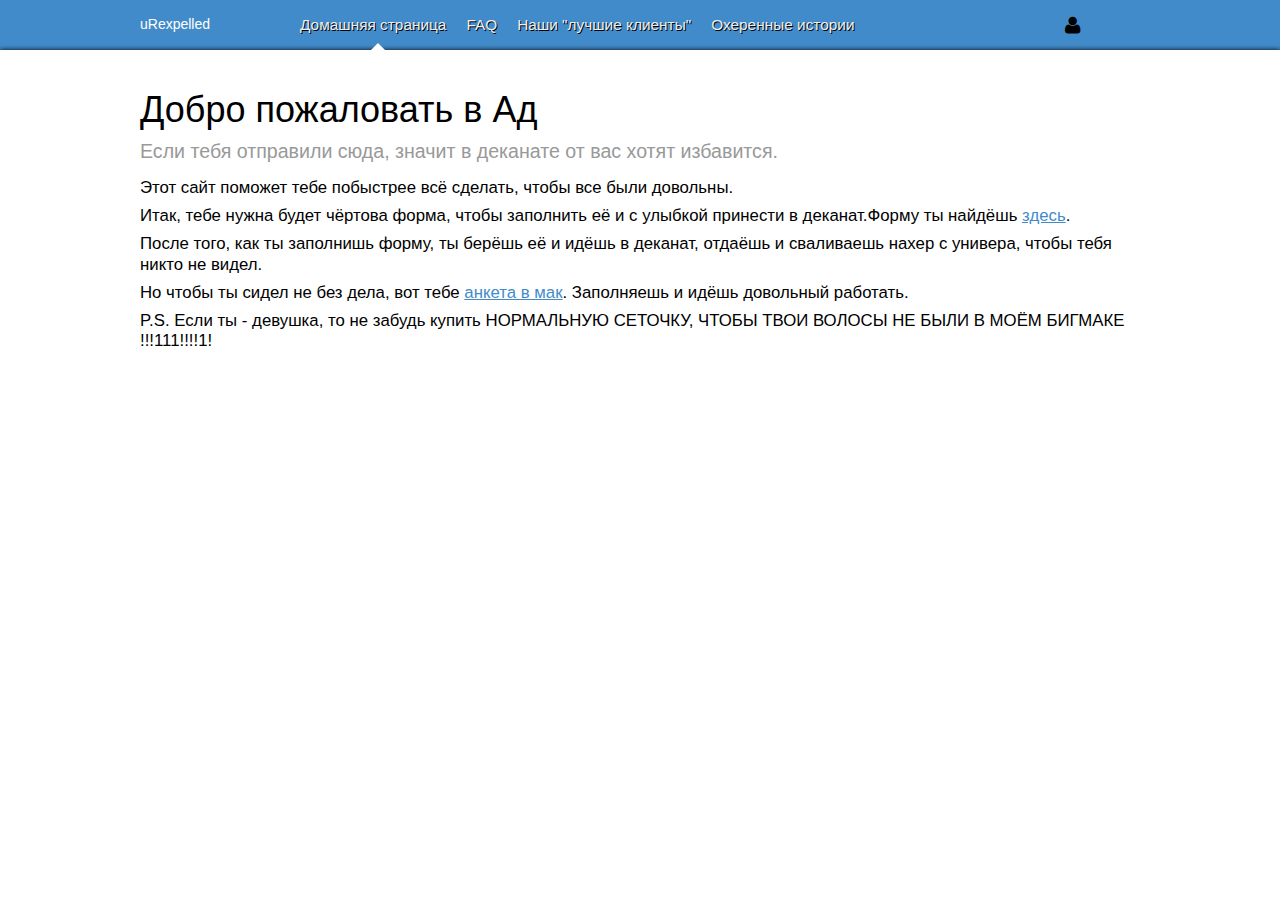
<file: index.html>
<!DOCTYPE html>
<html>
<head>
  <title>uRexpelled</title>
  <link rel="stylesheet" href="css/style.css" type="text/css">
  <link rel="stylesheet" href="css/bootstrap.min.css" type="text/css">
  <link rel="stylesheet" href="css/font-awesome.css" type="text/css">
  <meta charset="utf-8">
  <meta name="viewport" content="width=device-width, initial-scale=1">
</head>
<body>
  <div id="page">
    <header>
      <div class="header">
        <div class="middle">
          <div class="top_logo">
            uRexpelled
          </div>
          <div class="top_menu">
          <div class="menu_opener"><i class="fa fa-bars"></i></div>
          <div class="top_login">
            <div class="top_login_icon"  data-toggle="modal" data-target="#exampleModal" data-whatever="@fat"><i class="fa fa-user"></i></div>
            <div class="top_login_panel">
              <div class="modal fade" id="exampleModal" tabindex="-1" role="dialog" aria-labelledby="exampleModalLabel">
                <div class="modal-dialog" role="document">
                  <div class="modal-content">
                    <div class="modal-header">
                      <button type="button" class="close" data-dismiss="modal" aria-label="Close"><span aria-hidden="true">&times;</span></button>
                      <h4 class="modal-title" id="exampleModalLabel">Авторизация</h4>
                    </div>
                    <div class="modal-body">
                      <form>
                        <div class="form-group">
                          <label for="recipient-name" class="control-label">Логин:</label>
                          <input type="text" class="form-control" id="recipient-name">
                        </div>
                        <div class="form-group">
                          <label for="recipient-name" class="control-label">Пароль:</label>
                          <input class="form-control" id="recipient-password" type="password">
                        </div>
                      </form>
                    </div>
                    <div class="modal-footer">
                      <button type="button" class="btn btn-default">Регистрация</button>
                      <button type="button" class="btn btn-default" data-dismiss="modal">Отмена</button>
                      <button type="button" class="btn btn-primary">Вход</button>
                    </div>
                  </div>
                </div>
              </div>
            </div>
          </div>
            <nav>
              <div class="menu_overflow">
                <ul class="menu">
                  <li class="active"><a href="#">Домашняя страница</a></li>
                  <li><a href="#">FAQ</a></li>
                  <li><a href="#">Наши "лучшие клиенты"</a></li>
                  <li><a href="#">Охеренные истории</a></li>
                </ul>
            </div>
            </nav>
          </div>
        </div>
      </div>
    </header>
    <div style="clear:both;"></div>
    <div id="page_body">
      <div class="middle middle_content">
        <div class="content page_content">
          <h1>Добро пожаловать в Ад</h1>
          <span class="h1_comment">Если тебя отправили сюда, значит в деканате от вас хотят избавится. </span>

          <article>
            <div class="page_article">
              <p>Этот сайт поможет тебе побыстрее всё сделать, чтобы все были довольны.</p>
              <p>Итак, тебе нужна будет чёртова форма, чтобы заполнить её и с улыбкой принести в деканат.Форму ты найдёшь <a href="#">здесь</a>.</p>
              <p>После того, как ты заполнишь форму, ты берёшь её и идёшь в деканат, отдаёшь и сваливаешь нахер с универа, чтобы тебя никто не видел.</p>
              <p>Но чтобы ты сидел не без дела, вот тебе <a href="http://rabotavmcdonalds.by/ru/vacancy.html"> анкета в мак</a>. Заполняешь и идёшь довольный работать.</p>
              <p>P.S. Если ты - девушка, то не забудь купить НОРМАЛЬНУЮ СЕТОЧКУ, ЧТОБЫ ТВОИ ВОЛОСЫ НЕ БЫЛИ В МОЁМ БИГМАКЕ !!!111!!!!1!</p>
            </div>
          </article>

        </div>
        <div class="side_bar">

        </div>
      </div>
    </div>

    <footer>
    </footer>
  </div>

  <script src="js/jquery-1.12.2.js" type="text/javascript"></script>
  <script src="js/bootstrap.min.js" type="text/javascript"></script>
  <script src="js/scripts.js" type="text/javascript"></script>
</body>
</html>
</file>
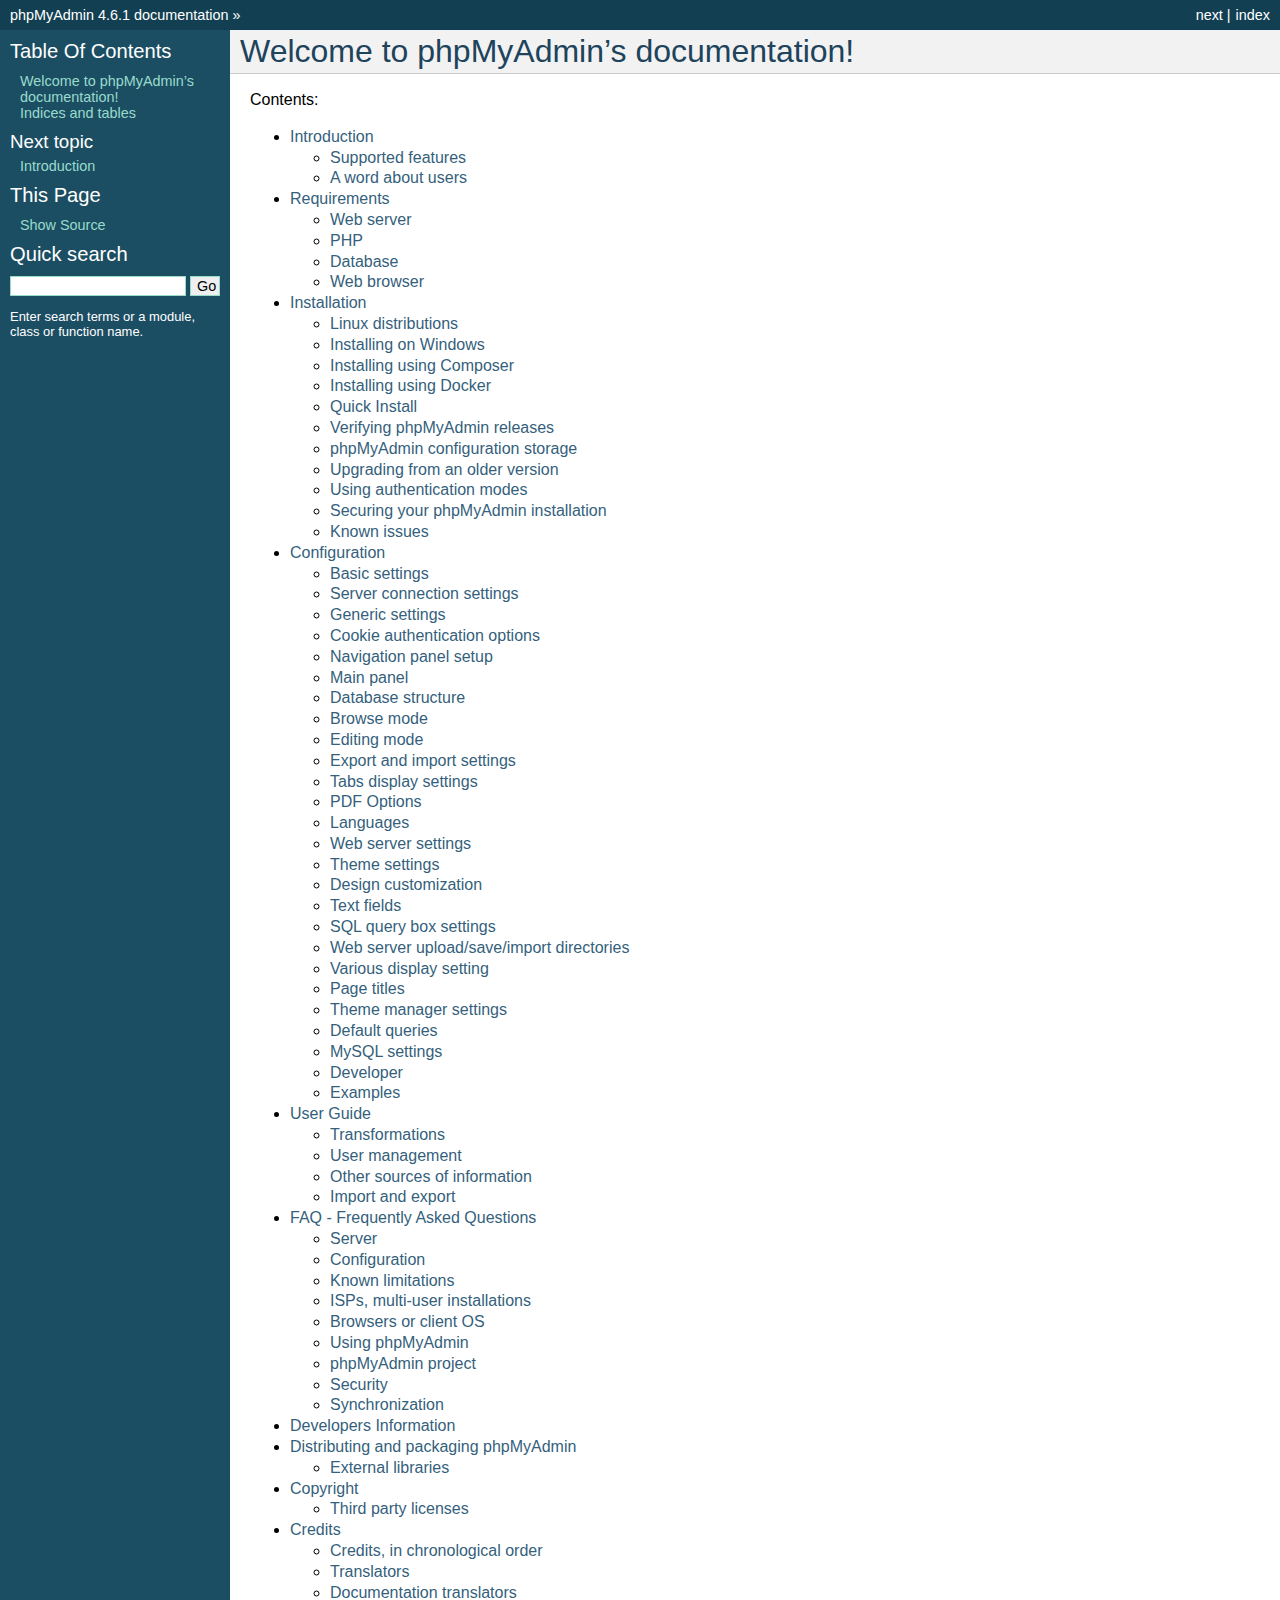
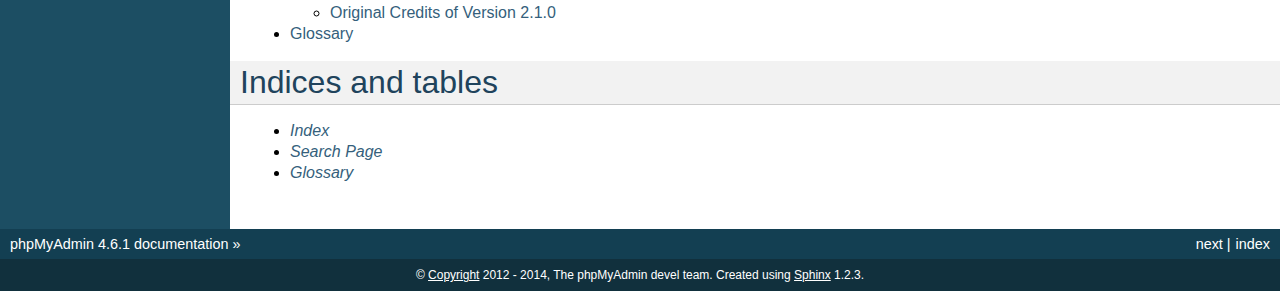
<file: phpmyadmin/doc/html/index.html>
<!DOCTYPE html PUBLIC "-//W3C//DTD XHTML 1.0 Transitional//EN"
  "http://www.w3.org/TR/xhtml1/DTD/xhtml1-transitional.dtd">


<html xmlns="http://www.w3.org/1999/xhtml">
  <head>
    <meta http-equiv="Content-Type" content="text/html; charset=utf-8" />
    
    <title>Welcome to phpMyAdmin’s documentation! &mdash; phpMyAdmin 4.6.1 documentation</title>
    
    <link rel="stylesheet" href="_static/default.css" type="text/css" />
    <link rel="stylesheet" href="_static/pygments.css" type="text/css" />
    
    <script type="text/javascript">
      var DOCUMENTATION_OPTIONS = {
        URL_ROOT:    './',
        VERSION:     '4.6.1',
        COLLAPSE_INDEX: false,
        FILE_SUFFIX: '.html',
        HAS_SOURCE:  true
      };
    </script>
    <script type="text/javascript" src="_static/jquery.js"></script>
    <script type="text/javascript" src="_static/underscore.js"></script>
    <script type="text/javascript" src="_static/doctools.js"></script>
    <link rel="copyright" title="Copyright" href="copyright.html" />
    <link rel="top" title="phpMyAdmin 4.6.1 documentation" href="#" />
    <link rel="next" title="Introduction" href="intro.html" /> 
  </head>
  <body>
    <div class="related">
      <h3>Navigation</h3>
      <ul>
        <li class="right" style="margin-right: 10px">
          <a href="genindex.html" title="General Index"
             accesskey="I">index</a></li>
        <li class="right" >
          <a href="intro.html" title="Introduction"
             accesskey="N">next</a> |</li>
        <li><a href="#">phpMyAdmin 4.6.1 documentation</a> &raquo;</li> 
      </ul>
    </div>  

    <div class="document">
      <div class="documentwrapper">
        <div class="bodywrapper">
          <div class="body">
            
  <div class="section" id="welcome-to-phpmyadmin-s-documentation">
<h1>Welcome to phpMyAdmin&#8217;s documentation!<a class="headerlink" href="#welcome-to-phpmyadmin-s-documentation" title="Permalink to this headline">¶</a></h1>
<p>Contents:</p>
<div class="toctree-wrapper compound">
<ul>
<li class="toctree-l1"><a class="reference internal" href="intro.html">Introduction</a><ul>
<li class="toctree-l2"><a class="reference internal" href="intro.html#supported-features">Supported features</a></li>
<li class="toctree-l2"><a class="reference internal" href="intro.html#a-word-about-users">A word about users</a></li>
</ul>
</li>
<li class="toctree-l1"><a class="reference internal" href="require.html">Requirements</a><ul>
<li class="toctree-l2"><a class="reference internal" href="require.html#web-server">Web server</a></li>
<li class="toctree-l2"><a class="reference internal" href="require.html#php">PHP</a></li>
<li class="toctree-l2"><a class="reference internal" href="require.html#database">Database</a></li>
<li class="toctree-l2"><a class="reference internal" href="require.html#web-browser">Web browser</a></li>
</ul>
</li>
<li class="toctree-l1"><a class="reference internal" href="setup.html">Installation</a><ul>
<li class="toctree-l2"><a class="reference internal" href="setup.html#linux-distributions">Linux distributions</a></li>
<li class="toctree-l2"><a class="reference internal" href="setup.html#installing-on-windows">Installing on Windows</a></li>
<li class="toctree-l2"><a class="reference internal" href="setup.html#installing-using-composer">Installing using Composer</a></li>
<li class="toctree-l2"><a class="reference internal" href="setup.html#installing-using-docker">Installing using Docker</a></li>
<li class="toctree-l2"><a class="reference internal" href="setup.html#quick-install">Quick Install</a></li>
<li class="toctree-l2"><a class="reference internal" href="setup.html#verifying-phpmyadmin-releases">Verifying phpMyAdmin releases</a></li>
<li class="toctree-l2"><a class="reference internal" href="setup.html#phpmyadmin-configuration-storage">phpMyAdmin configuration storage</a></li>
<li class="toctree-l2"><a class="reference internal" href="setup.html#upgrading-from-an-older-version">Upgrading from an older version</a></li>
<li class="toctree-l2"><a class="reference internal" href="setup.html#using-authentication-modes">Using authentication modes</a></li>
<li class="toctree-l2"><a class="reference internal" href="setup.html#securing-your-phpmyadmin-installation">Securing your phpMyAdmin installation</a></li>
<li class="toctree-l2"><a class="reference internal" href="setup.html#known-issues">Known issues</a></li>
</ul>
</li>
<li class="toctree-l1"><a class="reference internal" href="config.html">Configuration</a><ul>
<li class="toctree-l2"><a class="reference internal" href="config.html#basic-settings">Basic settings</a></li>
<li class="toctree-l2"><a class="reference internal" href="config.html#server-connection-settings">Server connection settings</a></li>
<li class="toctree-l2"><a class="reference internal" href="config.html#generic-settings">Generic settings</a></li>
<li class="toctree-l2"><a class="reference internal" href="config.html#cookie-authentication-options">Cookie authentication options</a></li>
<li class="toctree-l2"><a class="reference internal" href="config.html#navigation-panel-setup">Navigation panel setup</a></li>
<li class="toctree-l2"><a class="reference internal" href="config.html#main-panel">Main panel</a></li>
<li class="toctree-l2"><a class="reference internal" href="config.html#database-structure">Database structure</a></li>
<li class="toctree-l2"><a class="reference internal" href="config.html#browse-mode">Browse mode</a></li>
<li class="toctree-l2"><a class="reference internal" href="config.html#editing-mode">Editing mode</a></li>
<li class="toctree-l2"><a class="reference internal" href="config.html#export-and-import-settings">Export and import settings</a></li>
<li class="toctree-l2"><a class="reference internal" href="config.html#tabs-display-settings">Tabs display settings</a></li>
<li class="toctree-l2"><a class="reference internal" href="config.html#pdf-options">PDF Options</a></li>
<li class="toctree-l2"><a class="reference internal" href="config.html#languages">Languages</a></li>
<li class="toctree-l2"><a class="reference internal" href="config.html#web-server-settings">Web server settings</a></li>
<li class="toctree-l2"><a class="reference internal" href="config.html#theme-settings">Theme settings</a></li>
<li class="toctree-l2"><a class="reference internal" href="config.html#design-customization">Design customization</a></li>
<li class="toctree-l2"><a class="reference internal" href="config.html#text-fields">Text fields</a></li>
<li class="toctree-l2"><a class="reference internal" href="config.html#sql-query-box-settings">SQL query box settings</a></li>
<li class="toctree-l2"><a class="reference internal" href="config.html#web-server-upload-save-import-directories">Web server upload/save/import directories</a></li>
<li class="toctree-l2"><a class="reference internal" href="config.html#various-display-setting">Various display setting</a></li>
<li class="toctree-l2"><a class="reference internal" href="config.html#page-titles">Page titles</a></li>
<li class="toctree-l2"><a class="reference internal" href="config.html#theme-manager-settings">Theme manager settings</a></li>
<li class="toctree-l2"><a class="reference internal" href="config.html#default-queries">Default queries</a></li>
<li class="toctree-l2"><a class="reference internal" href="config.html#mysql-settings">MySQL settings</a></li>
<li class="toctree-l2"><a class="reference internal" href="config.html#developer">Developer</a></li>
<li class="toctree-l2"><a class="reference internal" href="config.html#examples">Examples</a></li>
</ul>
</li>
<li class="toctree-l1"><a class="reference internal" href="user.html">User Guide</a><ul>
<li class="toctree-l2"><a class="reference internal" href="transformations.html">Transformations</a></li>
<li class="toctree-l2"><a class="reference internal" href="privileges.html">User management</a></li>
<li class="toctree-l2"><a class="reference internal" href="other.html">Other sources of information</a></li>
<li class="toctree-l2"><a class="reference internal" href="import_export.html">Import and export</a></li>
</ul>
</li>
<li class="toctree-l1"><a class="reference internal" href="faq.html">FAQ - Frequently Asked Questions</a><ul>
<li class="toctree-l2"><a class="reference internal" href="faq.html#server">Server</a></li>
<li class="toctree-l2"><a class="reference internal" href="faq.html#configuration">Configuration</a></li>
<li class="toctree-l2"><a class="reference internal" href="faq.html#known-limitations">Known limitations</a></li>
<li class="toctree-l2"><a class="reference internal" href="faq.html#isps-multi-user-installations">ISPs, multi-user installations</a></li>
<li class="toctree-l2"><a class="reference internal" href="faq.html#browsers-or-client-os">Browsers or client OS</a></li>
<li class="toctree-l2"><a class="reference internal" href="faq.html#using-phpmyadmin">Using phpMyAdmin</a></li>
<li class="toctree-l2"><a class="reference internal" href="faq.html#phpmyadmin-project">phpMyAdmin project</a></li>
<li class="toctree-l2"><a class="reference internal" href="faq.html#security">Security</a></li>
<li class="toctree-l2"><a class="reference internal" href="faq.html#synchronization">Synchronization</a></li>
</ul>
</li>
<li class="toctree-l1"><a class="reference internal" href="developers.html">Developers Information</a></li>
<li class="toctree-l1"><a class="reference internal" href="vendors.html">Distributing and packaging phpMyAdmin</a><ul>
<li class="toctree-l2"><a class="reference internal" href="vendors.html#external-libraries">External libraries</a></li>
</ul>
</li>
<li class="toctree-l1"><a class="reference internal" href="copyright.html">Copyright</a><ul>
<li class="toctree-l2"><a class="reference internal" href="copyright.html#third-party-licenses">Third party licenses</a></li>
</ul>
</li>
<li class="toctree-l1"><a class="reference internal" href="credits.html">Credits</a><ul>
<li class="toctree-l2"><a class="reference internal" href="credits.html#credits-in-chronological-order">Credits, in chronological order</a></li>
<li class="toctree-l2"><a class="reference internal" href="credits.html#translators">Translators</a></li>
<li class="toctree-l2"><a class="reference internal" href="credits.html#documentation-translators">Documentation translators</a></li>
<li class="toctree-l2"><a class="reference internal" href="credits.html#original-credits-of-version-2-1-0">Original Credits of Version 2.1.0</a></li>
</ul>
</li>
<li class="toctree-l1"><a class="reference internal" href="glossary.html">Glossary</a></li>
</ul>
</div>
</div>
<div class="section" id="indices-and-tables">
<h1>Indices and tables<a class="headerlink" href="#indices-and-tables" title="Permalink to this headline">¶</a></h1>
<ul class="simple">
<li><a class="reference internal" href="genindex.html"><em>Index</em></a></li>
<li><a class="reference internal" href="search.html"><em>Search Page</em></a></li>
<li><a class="reference internal" href="glossary.html#glossary"><em>Glossary</em></a></li>
</ul>
</div>


          </div>
        </div>
      </div>
      <div class="sphinxsidebar">
        <div class="sphinxsidebarwrapper">
  <h3><a href="#">Table Of Contents</a></h3>
  <ul>
<li><a class="reference internal" href="#">Welcome to phpMyAdmin&#8217;s documentation!</a></li>
<li><a class="reference internal" href="#indices-and-tables">Indices and tables</a></li>
</ul>

  <h4>Next topic</h4>
  <p class="topless"><a href="intro.html"
                        title="next chapter">Introduction</a></p>
  <h3>This Page</h3>
  <ul class="this-page-menu">
    <li><a href="_sources/index.txt"
           rel="nofollow">Show Source</a></li>
  </ul>
<div id="searchbox" style="display: none">
  <h3>Quick search</h3>
    <form class="search" action="search.html" method="get">
      <input type="text" name="q" />
      <input type="submit" value="Go" />
      <input type="hidden" name="check_keywords" value="yes" />
      <input type="hidden" name="area" value="default" />
    </form>
    <p class="searchtip" style="font-size: 90%">
    Enter search terms or a module, class or function name.
    </p>
</div>
<script type="text/javascript">$('#searchbox').show(0);</script>
        </div>
      </div>
      <div class="clearer"></div>
    </div>
    <div class="related">
      <h3>Navigation</h3>
      <ul>
        <li class="right" style="margin-right: 10px">
          <a href="genindex.html" title="General Index"
             >index</a></li>
        <li class="right" >
          <a href="intro.html" title="Introduction"
             >next</a> |</li>
        <li><a href="#">phpMyAdmin 4.6.1 documentation</a> &raquo;</li> 
      </ul>
    </div>
    <div class="footer">
        &copy; <a href="copyright.html">Copyright</a> 2012 - 2014, The phpMyAdmin devel team.
      Created using <a href="http://sphinx-doc.org/">Sphinx</a> 1.2.3.
    </div>
  </body>
</html>
</file>
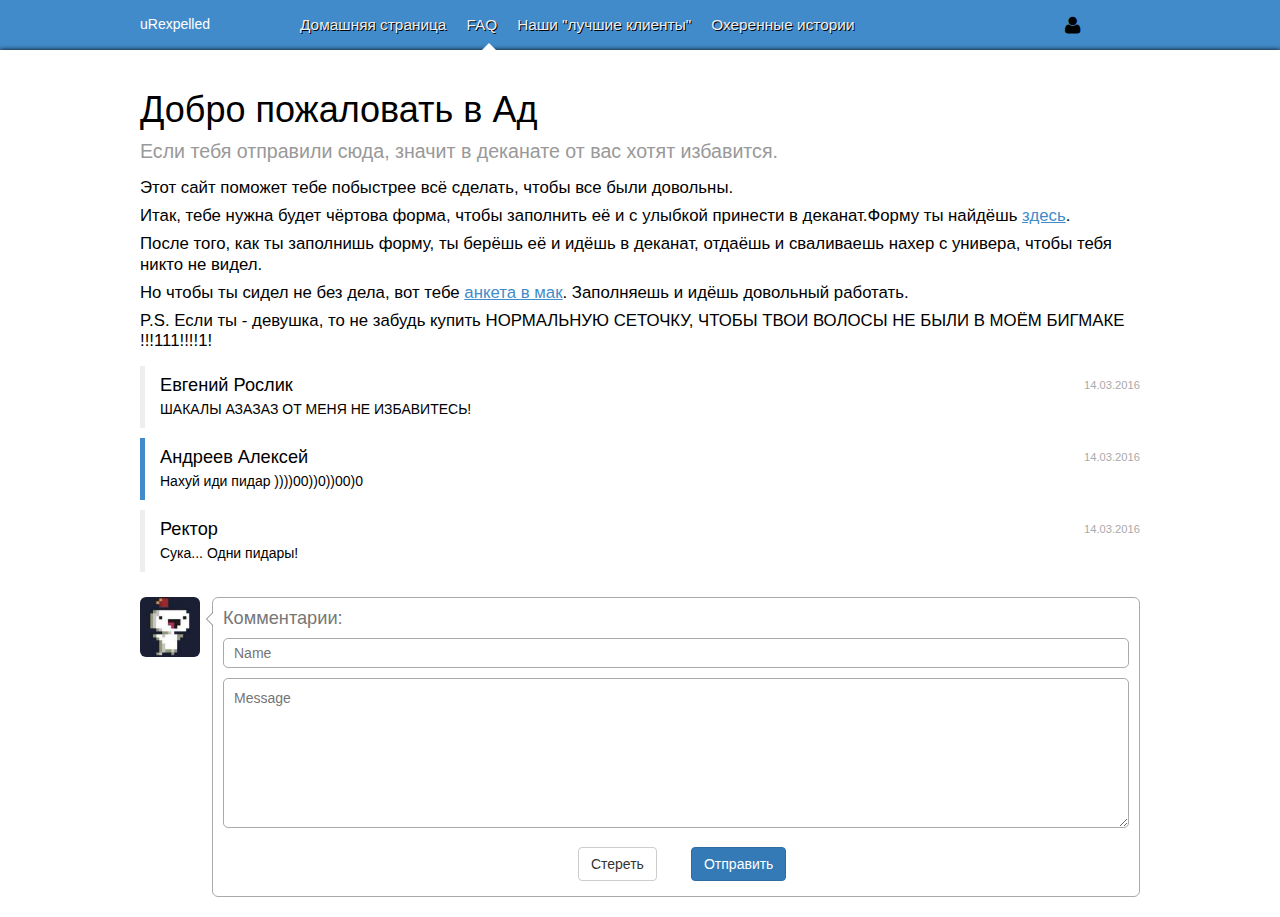
<file: faq.html>
<!DOCTYPE html>
<html>
<head>
  <title>uRexpelled</title>
  <link rel="stylesheet" href="css/style.css" type="text/css">
  <link rel="stylesheet" href="css/bootstrap.min.css" type="text/css">
  <link rel="stylesheet" href="css/font-awesome.css" type="text/css">
  <meta charset="utf-8">
  <meta name="viewport" content="width=device-width, initial-scale=1">
</head>
<body>
  <div id="page">
    <header>
      <div class="header">
        <div class="middle">
          <div class="top_logo">
            uRexpelled
          </div>
          <div class="top_menu">
          <div class="menu_opener"><i class="fa fa-bars"></i></div>
          <div class="top_login">
            <div class="top_login_icon"  data-toggle="modal" data-target="#exampleModal" data-whatever="@fat"><i class="fa fa-user"></i></div>
            <div class="top_login_panel">
              <div class="modal fade" id="exampleModal" tabindex="-1" role="dialog" aria-labelledby="exampleModalLabel">
                <div class="modal-dialog" role="document">
                  <div class="modal-content">
                    <div class="modal-header">
                      <button type="button" class="close" data-dismiss="modal" aria-label="Close"><span aria-hidden="true">&times;</span></button>
                      <h4 class="modal-title" id="exampleModalLabel">Авторизация</h4>
                    </div>
                    <div class="modal-body">
                      <form>
                        <div class="form-group">
                          <label for="recipient-name" class="control-label">Логин:</label>
                          <input type="text" class="form-control" id="recipient-name">
                        </div>
                        <div class="form-group">
                          <label for="recipient-name" class="control-label">Пароль:</label>
                          <input class="form-control" id="recipient-password" type="password">
                        </div>
                      </form>
                    </div>
                    <div class="modal-footer">
                      <button type="button" class="btn btn-default">Регистрация</button>
                      <button type="button" class="btn btn-default" data-dismiss="modal">Отмена</button>
                      <button type="button" class="btn btn-primary">Вход</button>
                    </div>
                  </div>
                </div>
              </div>
            </div>
          </div>
            <nav>
              <div class="menu_overflow">
                <ul class="menu">
                  <li><a href="index.html">Домашняя страница</a></li>
                  <li class="active"><a href="faq.html">FAQ</a></li>
                  <li><a href="top.html">Наши "лучшие клиенты"</a></li>
                  <li><a href="#">Охеренные истории</a></li>
                </ul>
            </div>
            </nav>
          </div>
        </div>
      </div>
    </header>
    <div style="clear:both;"></div>
    <div id="page_body">
      <div class="middle middle_content">
        <div class="content page_content">
          <h1>Добро пожаловать в Ад</h1>
          <span class="h1_comment">Если тебя отправили сюда, значит в деканате от вас хотят избавится. </span>

          <article>
            <div class="page_article">
              <p>Этот сайт поможет тебе побыстрее всё сделать, чтобы все были довольны.</p>
              <p>Итак, тебе нужна будет чёртова форма, чтобы заполнить её и с улыбкой принести в деканат.Форму ты найдёшь <a href="#">здесь</a>.</p>
              <p>После того, как ты заполнишь форму, ты берёшь её и идёшь в деканат, отдаёшь и сваливаешь нахер с универа, чтобы тебя никто не видел.</p>
              <p>Но чтобы ты сидел не без дела, вот тебе <a href="http://rabotavmcdonalds.by/ru/vacancy.html"> анкета в мак</a>. Заполняешь и идёшь довольный работать.</p>
              <p>P.S. Если ты - девушка, то не забудь купить НОРМАЛЬНУЮ СЕТОЧКУ, ЧТОБЫ ТВОИ ВОЛОСЫ НЕ БЫЛИ В МОЁМ БИГМАКЕ !!!111!!!!1!</p>
            </div>
          </article>
          <div id="comment">
            <div class="comment_blocks">
              <div class="comment_block">
                <div class="comment_title">
                  <span class="comment_name">Евгений Рослик</span>
                  <span class="comment_date">14.03.2016</span>
                </div>
                <div class="comment_message">
                  ШАКАЛЫ АЗАЗАЗ ОТ МЕНЯ НЕ ИЗБАВИТЕСЬ!
                </div>
              </div>

              <div class="comment_block comment_me">
                <div class="comment_title">
                  <span class="comment_name">Андреев Алексей</span>
                  <span class="comment_date">14.03.2016</span>
                </div>
                <div class="comment_message">
                  Нахуй иди пидар ))))00))0))00)0
                </div>
              </div>

              <div class="comment_block">
                <div class="comment_title">
                  <span class="comment_name">Ректор</span>
                  <span class="comment_date">14.03.2016</span>
                </div>
                <div class="comment_message">
                  Сука... Одни пидары!
                </div>
              </div>
            </div>
            <div class="comment_entry">
              <div class="comment_icon"><img src="media/logo_icon/15636061.jpg" alt="Евгений Рослик" title="Евгений Рослик" /></div>
              <div class="comment_form">
                <div class="comment_form_title">Комментарии:</div>
                <form>
                  <div class="comment_line"><input type="text" placeholder="Name" class="form_element_text input_text comment_input" /></div>
                  <div class="comment_line"><textarea class="form_element_text comment_textarea form_textarea" placeholder="Message"></textarea></div>
                  <div class="comment_line comment_button">
                    <div class="col_com col-md-6"><input type="button" class="btn btn-default" id="clear_form" name="clear" value="Стереть" /></div>
                    <div class="col_com col-md-6"><input type="submit" class="btn btn-primary" id="send_form" name="send" value="Отправить"/></div>
                  </div>
                </form>
              </div>
              </div>
          </div>
        </div>
        <div class="side_bar">

        </div>
      </div>
    </div>

    <footer>
    </footer>
  </div>

  <script src="js/jquery-1.12.2.js" type="text/javascript"></script>
  <script src="js/bootstrap.min.js" type="text/javascript"></script>
  <script src="js/scripts.js" type="text/javascript"></script>
</body>
</html>
</file>
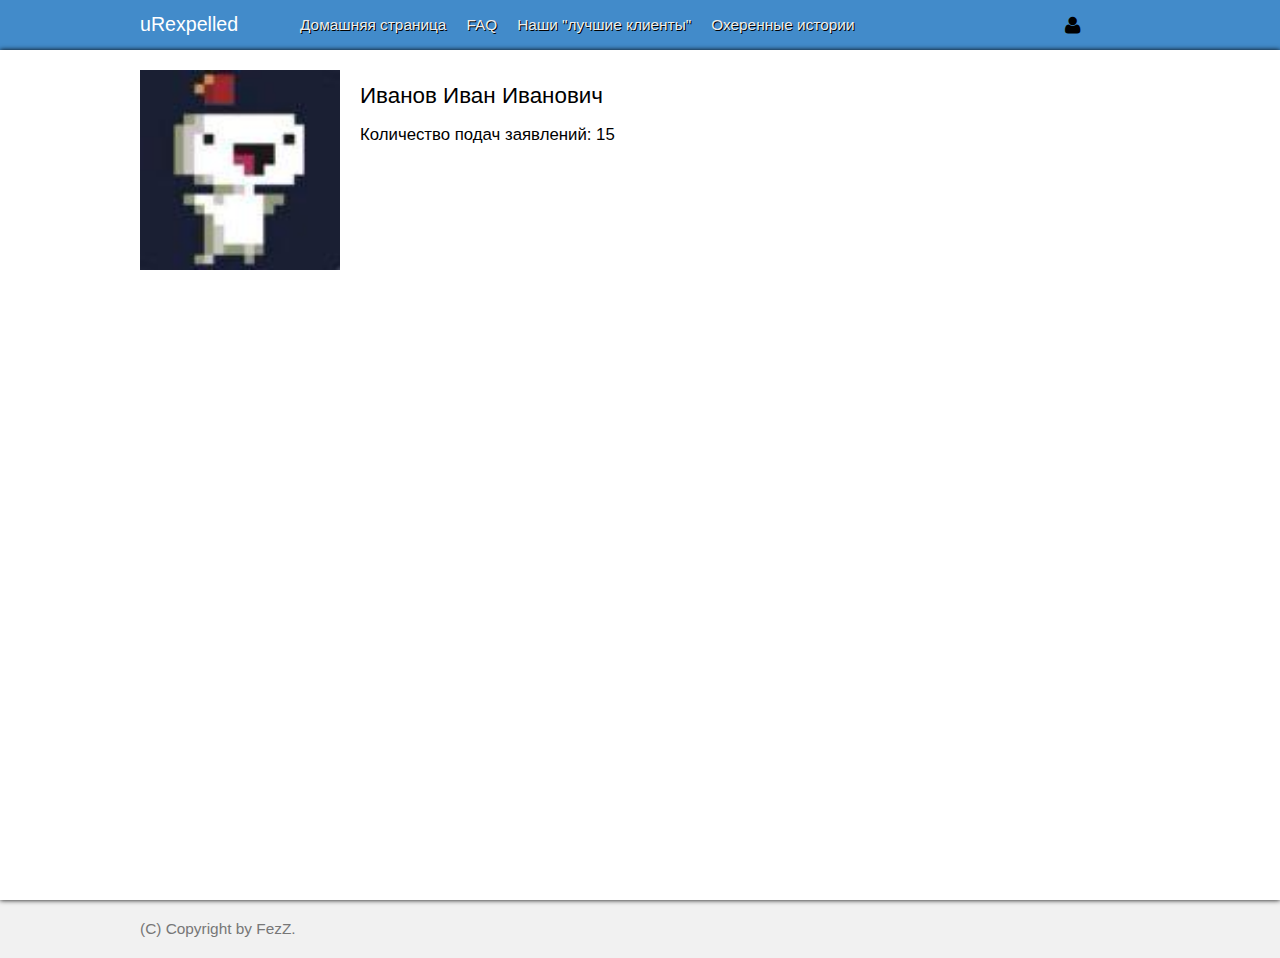
<file: profil.html>
<!DOCTYPE html>
<html>
<head>
  <title>uRexpelled</title>
  <link rel="stylesheet" href="css/style.css" type="text/css">
  <link rel="stylesheet" href="css/bootstrap.min.css" type="text/css">
  <link rel="stylesheet" href="css/bootstrap-theme.min.css" type="text/css">
  <link rel="stylesheet" href="css/font-awesome.css" type="text/css">
  <meta charset="utf-8">
  <meta name="viewport" content="width=device-width, initial-scale=1">
</head>
<body>
  <div id="page">
    <header>
      <div class="header">
        <div class="middle">
          <div class="top_logo">
            <a href="/">uRexpelled</a>
          </div>
          <div class="top_menu">
          <div class="menu_opener"><i class="fa fa-bars"></i></div>
          <div class="top_login">
            <div class="top_login_icon"  data-toggle="modal" data-target="#exampleModal" data-whatever="@fat"><i class="fa fa-user"></i></div>
            <div class="top_login_panel">
              <div class="modal fade" id="exampleModal" tabindex="-1" role="dialog" aria-labelledby="exampleModalLabel">
                <div class="modal-dialog" role="document">
                  <div class="modal-content">
                    <div class="modal-header">
                      <button type="button" class="close" data-dismiss="modal" aria-label="Close"><span aria-hidden="true">&times;</span></button>
                      <h4 class="modal-title" id="exampleModalLabel">Авторизация</h4>
                    </div>
                    <div class="modal-body">
                      <form>
                        <div class="form-group">
                          <label for="recipient-name" class="control-label">Логин:</label>
                          <input type="text" class="form-control" id="recipient-name">
                        </div>
                        <div class="form-group">
                          <label for="recipient-name" class="control-label">Пароль:</label>
                          <input class="form-control" id="recipient-password" type="password">
                        </div>
                      </form>
                    </div>
                    <div class="modal-footer">
                      <button type="button" class="btn btn-default">Регистрация</button>
                      <button type="button" class="btn btn-default" data-dismiss="modal">Отмена</button>
                      <button type="button" class="btn btn-primary">Вход</button>
                    </div>
                  </div>
                </div>
              </div>
            </div>
          </div>
            <nav>
              <div class="menu_overflow">
                <ul class="menu">
                  <li><a href="index.html">Домашняя страница</a></li>
                  <li><a href="faq.html">FAQ</a></li>
                  <li><a href="top.html">Наши "лучшие клиенты"</a></li>
                  <li><a href="story.html">Охеренные истории</a></li>
                </ul>
            </div>
            </nav>
          </div>
        </div>
      </div>
    </header>
    <div style="clear:both;"></div>
    <div id="page_body">
      <div class="middle middle_content">
        <div class="content page_content">
          <div class="profil_photo">
            <img src="media/logo_icon/15636061.jpg" alt="NAVI" title="NAVI" />
          </div>
          <div class="profil_block">
            <div class="profil_title">
              Иванов Иван Иванович
            </div>
            <div class="profil_block_descr">
              <div class="profil_descr_item">
                <span class="profil_descr_title">Количество подач заявлений: </span>
                <span class="profil_descr_message">15</span>
              </div>
            </div>
          </div>
        </div>
        <div class="side_bar">

        </div>
      </div>
    </div>

    <footer class="footer">
      <div class="middle">
        <p class="text-muted">(C) Copyright by FezZ.</p>
      </div>
    </footer>
  </div>

  <script src="js/jquery-1.12.2.js" type="text/javascript"></script>
  <script src="js/bootstrap.min.js" type="text/javascript"></script>
  <script src="js/scripts.js" type="text/javascript"></script>
</body>
</html>
</file>
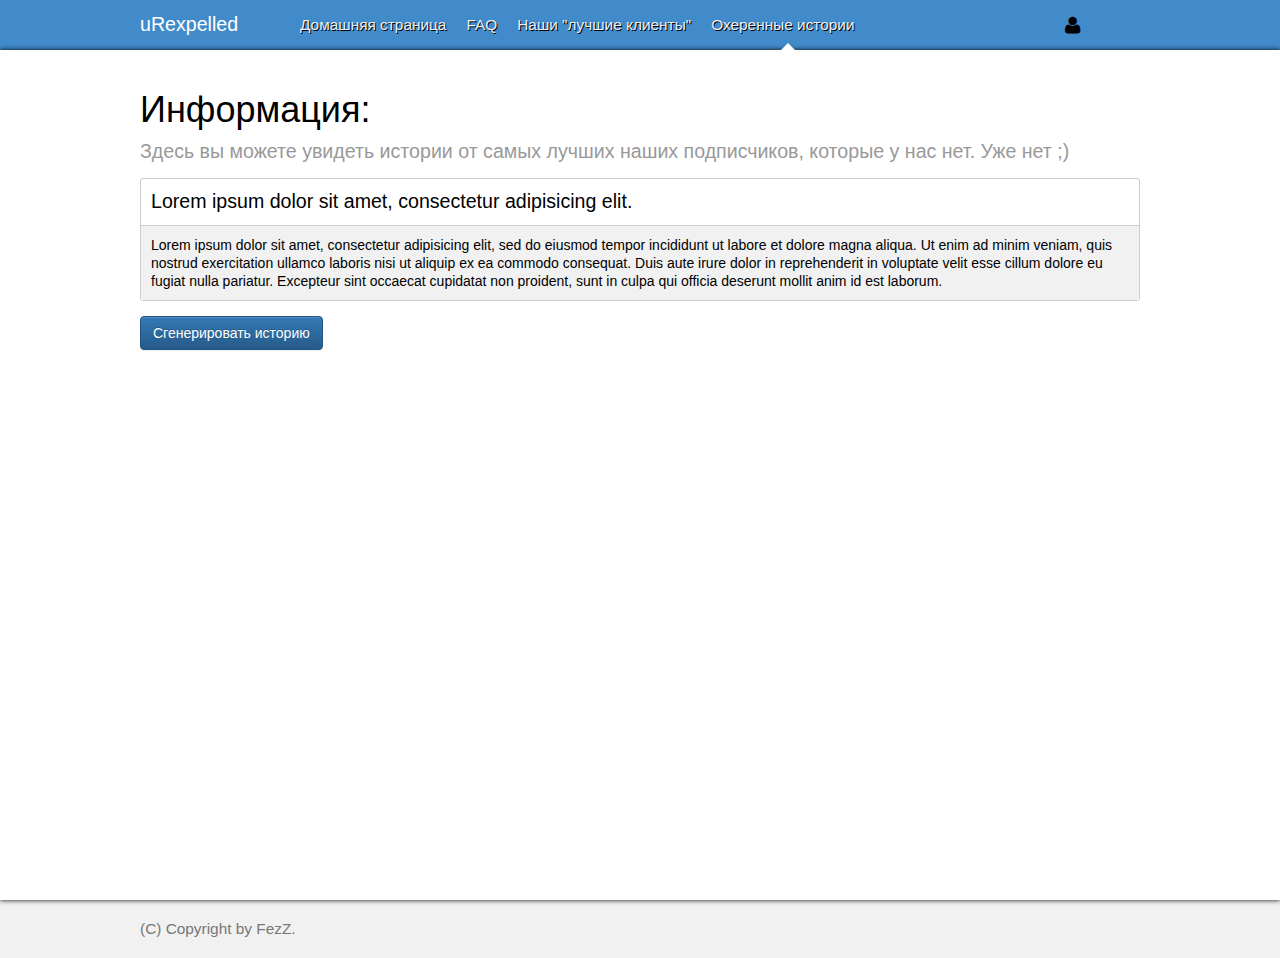
<file: story.html>
<!DOCTYPE html>
<html>
<head>
  <title>uRexpelled</title>
  <link rel="stylesheet" href="css/style.css" type="text/css">
  <link rel="stylesheet" href="css/bootstrap.min.css" type="text/css">
  <link rel="stylesheet" href="css/bootstrap-theme.min.css" type="text/css">
  <link rel="stylesheet" href="css/font-awesome.css" type="text/css">
  <meta charset="utf-8">
  <meta name="viewport" content="width=device-width, initial-scale=1">
</head>
<body>
  <div id="page">
    <header>
      <div class="header">
        <div class="middle">
          <div class="top_logo">
            <a href="/">uRexpelled</a>
          </div>
          <div class="top_menu">
          <div class="menu_opener"><i class="fa fa-bars"></i></div>
          <div class="top_login">
            <div class="top_login_icon"  data-toggle="modal" data-target="#exampleModal" data-whatever="@fat"><i class="fa fa-user"></i></div>
            <div class="top_login_panel">
              <div class="modal fade" id="exampleModal" tabindex="-1" role="dialog" aria-labelledby="exampleModalLabel">
                <div class="modal-dialog" role="document">
                  <div class="modal-content">
                    <div class="modal-header">
                      <button type="button" class="close" data-dismiss="modal" aria-label="Close"><span aria-hidden="true">&times;</span></button>
                      <h4 class="modal-title" id="exampleModalLabel">Авторизация</h4>
                    </div>
                    <div class="modal-body">
                      <form>
                        <div class="form-group">
                          <label for="recipient-name" class="control-label">Логин:</label>
                          <input type="text" class="form-control" id="recipient-name">
                        </div>
                        <div class="form-group">
                          <label for="recipient-name" class="control-label">Пароль:</label>
                          <input class="form-control" id="recipient-password" type="password">
                        </div>
                      </form>
                    </div>
                    <div class="modal-footer">
                      <button type="button" class="btn btn-default">Регистрация</button>
                      <button type="button" class="btn btn-default" data-dismiss="modal">Отмена</button>
                      <button type="button" class="btn btn-primary">Вход</button>
                    </div>
                  </div>
                </div>
              </div>
            </div>
          </div>
            <nav>
              <div class="menu_overflow">
                <ul class="menu">
                  <li><a href="index.html">Домашняя страница</a></li>
                  <li><a href="faq.html">FAQ</a></li>
                  <li><a href="top.html">Наши "лучшие клиенты"</a></li>
                  <li class="active"><a href="story.html">Охеренные истории</a></li>
                </ul>
            </div>
            </nav>
          </div>
        </div>
      </div>
    </header>
    <div style="clear:both;"></div>
    <div id="page_body">
      <div class="middle middle_content">
        <div class="content page_content">
          <h1>Информация:</h1>
          <span class="h1_comment">Здесь вы можете увидеть истории от самых лучших наших подписчиков, которые у нас нет. Уже нет ;)</span>

          <div class="block">
            <div class="block_title">
              Lorem ipsum dolor sit amet, consectetur adipisicing elit.
            </div>
            <div class="block_message">
              <p>
                Lorem ipsum dolor sit amet, consectetur adipisicing elit, sed do eiusmod tempor incididunt ut labore et dolore magna aliqua. Ut enim ad minim veniam, quis nostrud exercitation ullamco laboris nisi ut aliquip ex ea commodo consequat. Duis aute irure dolor in reprehenderit in voluptate velit esse cillum dolore eu fugiat nulla pariatur. Excepteur sint occaecat cupidatat non proident, sunt in culpa qui officia deserunt mollit anim id est laborum.
              </p>
            </div>
          </div>
          <div class="generic_story_btn">
            <button type="button"  class="btn btn-primary">Сгенерировать историю</button>
          </div>
        </div>
        <div class="side_bar">

        </div>
      </div>
    </div>

    <footer class="footer">
      <div class="middle">
        <p class="text-muted">(C) Copyright by FezZ.</p>
      </div>
    </footer>
  </div>

  <script src="js/jquery-1.12.2.js" type="text/javascript"></script>
  <script src="js/bootstrap.min.js" type="text/javascript"></script>
  <script src="js/scripts.js" type="text/javascript"></script>
</body>
</html>
</file>
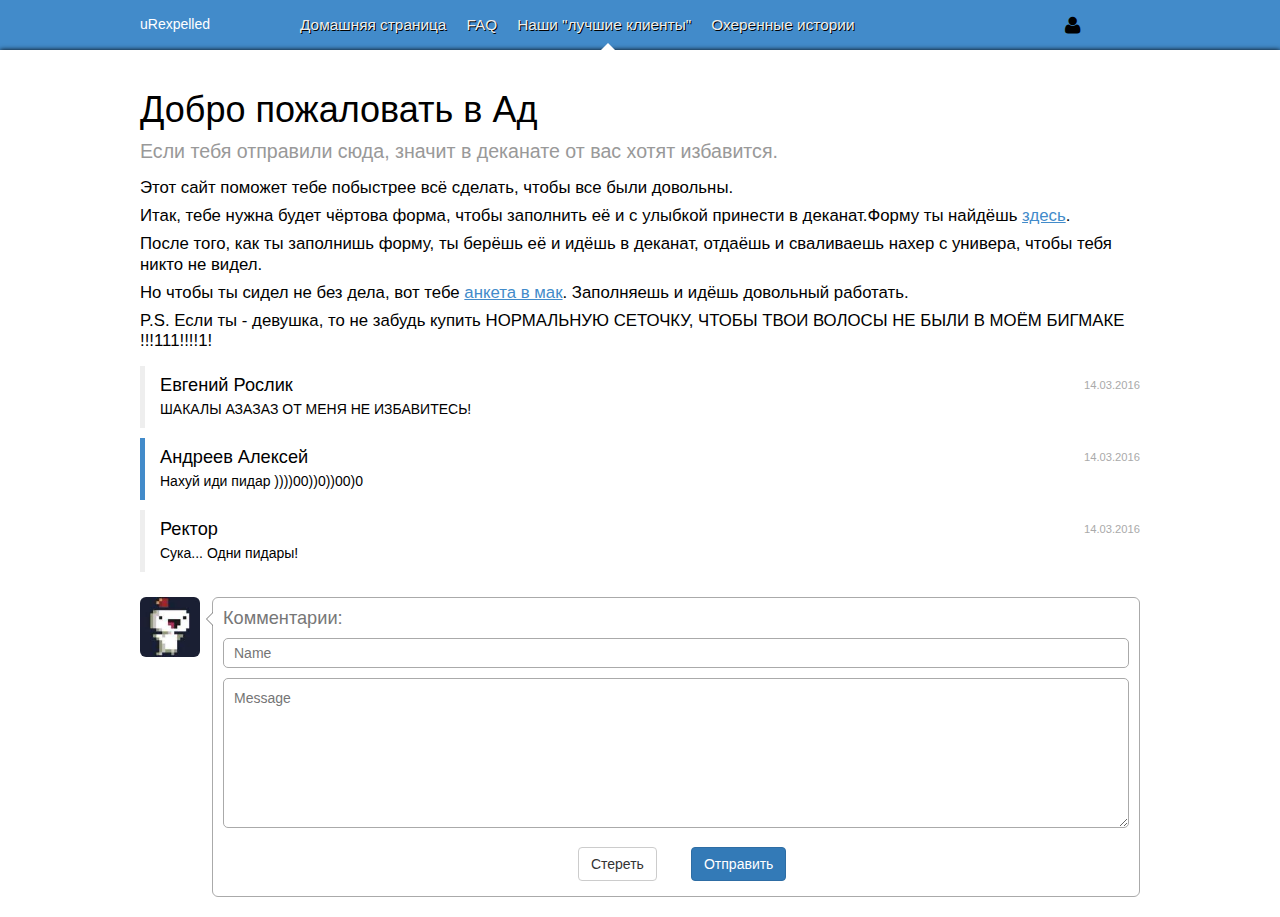
<file: top.html>
<!DOCTYPE html>
<html>
<head>
  <title>uRexpelled</title>
  <link rel="stylesheet" href="css/style.css" type="text/css">
  <link rel="stylesheet" href="css/bootstrap.min.css" type="text/css">
  <link rel="stylesheet" href="css/font-awesome.css" type="text/css">
  <meta charset="utf-8">
  <meta name="viewport" content="width=device-width, initial-scale=1">
</head>
<body>
  <div id="page">
    <header>
      <div class="header">
        <div class="middle">
          <div class="top_logo">
            uRexpelled
          </div>
          <div class="top_menu">
          <div class="menu_opener"><i class="fa fa-bars"></i></div>
          <div class="top_login">
            <div class="top_login_icon"  data-toggle="modal" data-target="#exampleModal" data-whatever="@fat"><i class="fa fa-user"></i></div>
            <div class="top_login_panel">
              <div class="modal fade" id="exampleModal" tabindex="-1" role="dialog" aria-labelledby="exampleModalLabel">
                <div class="modal-dialog" role="document">
                  <div class="modal-content">
                    <div class="modal-header">
                      <button type="button" class="close" data-dismiss="modal" aria-label="Close"><span aria-hidden="true">&times;</span></button>
                      <h4 class="modal-title" id="exampleModalLabel">Авторизация</h4>
                    </div>
                    <div class="modal-body">
                      <form>
                        <div class="form-group">
                          <label for="recipient-name" class="control-label">Логин:</label>
                          <input type="text" class="form-control" id="recipient-name">
                        </div>
                        <div class="form-group">
                          <label for="recipient-name" class="control-label">Пароль:</label>
                          <input class="form-control" id="recipient-password" type="password">
                        </div>
                      </form>
                    </div>
                    <div class="modal-footer">
                      <button type="button" class="btn btn-default">Регистрация</button>
                      <button type="button" class="btn btn-default" data-dismiss="modal">Отмена</button>
                      <button type="button" class="btn btn-primary">Вход</button>
                    </div>
                  </div>
                </div>
              </div>
            </div>
          </div>
            <nav>
              <div class="menu_overflow">
                <ul class="menu">
                  <li><a href="index.html">Домашняя страница</a></li>
                  <li><a href="faq.html">FAQ</a></li>
                  <li class="active"><a href="top.html">Наши "лучшие клиенты"</a></li>
                  <li><a href="#">Охеренные истории</a></li>
                </ul>
            </div>
            </nav>
          </div>
        </div>
      </div>
    </header>
    <div style="clear:both;"></div>
    <div id="page_body">
      <div class="middle middle_content">
        <div class="content page_content">
          <h1>Добро пожаловать в Ад</h1>
          <span class="h1_comment">Если тебя отправили сюда, значит в деканате от вас хотят избавится. </span>

          <article>
            <div class="page_article">
              <p>Этот сайт поможет тебе побыстрее всё сделать, чтобы все были довольны.</p>
              <p>Итак, тебе нужна будет чёртова форма, чтобы заполнить её и с улыбкой принести в деканат.Форму ты найдёшь <a href="#">здесь</a>.</p>
              <p>После того, как ты заполнишь форму, ты берёшь её и идёшь в деканат, отдаёшь и сваливаешь нахер с универа, чтобы тебя никто не видел.</p>
              <p>Но чтобы ты сидел не без дела, вот тебе <a href="http://rabotavmcdonalds.by/ru/vacancy.html"> анкета в мак</a>. Заполняешь и идёшь довольный работать.</p>
              <p>P.S. Если ты - девушка, то не забудь купить НОРМАЛЬНУЮ СЕТОЧКУ, ЧТОБЫ ТВОИ ВОЛОСЫ НЕ БЫЛИ В МОЁМ БИГМАКЕ !!!111!!!!1!</p>
            </div>
          </article>
          <div id="comment">
            <div class="comment_blocks">
              <div class="comment_block">
                <div class="comment_title">
                  <span class="comment_name">Евгений Рослик</span>
                  <span class="comment_date">14.03.2016</span>
                </div>
                <div class="comment_message">
                  ШАКАЛЫ АЗАЗАЗ ОТ МЕНЯ НЕ ИЗБАВИТЕСЬ!
                </div>
              </div>

              <div class="comment_block comment_me">
                <div class="comment_title">
                  <span class="comment_name">Андреев Алексей</span>
                  <span class="comment_date">14.03.2016</span>
                </div>
                <div class="comment_message">
                  Нахуй иди пидар ))))00))0))00)0
                </div>
              </div>

              <div class="comment_block">
                <div class="comment_title">
                  <span class="comment_name">Ректор</span>
                  <span class="comment_date">14.03.2016</span>
                </div>
                <div class="comment_message">
                  Сука... Одни пидары!
                </div>
              </div>
            </div>
            <div class="comment_entry">
              <div class="comment_icon"><img src="media/logo_icon/15636061.jpg" alt="Евгений Рослик" title="Евгений Рослик" /></div>
              <div class="comment_form">
                <div class="comment_form_title">Комментарии:</div>
                <form>
                  <div class="comment_line"><input type="text" placeholder="Name" class="form_element_text input_text comment_input" /></div>
                  <div class="comment_line"><textarea class="form_element_text comment_textarea form_textarea" placeholder="Message"></textarea></div>
                  <div class="comment_line comment_button">
                    <div class="col_com col-md-6"><input type="button" class="btn btn-default" id="clear_form" name="clear" value="Стереть" /></div>
                    <div class="col_com col-md-6"><input type="submit" class="btn btn-primary" id="send_form" name="send" value="Отправить"/></div>
                  </div>
                </form>
              </div>
              </div>
          </div>
        </div>
        <div class="side_bar">

        </div>
      </div>
    </div>

    <footer>
    </footer>
  </div>

  <script src="js/jquery-1.12.2.js" type="text/javascript"></script>
  <script src="js/bootstrap.min.js" type="text/javascript"></script>
  <script src="js/scripts.js" type="text/javascript"></script>
</body>
</html>
</file>
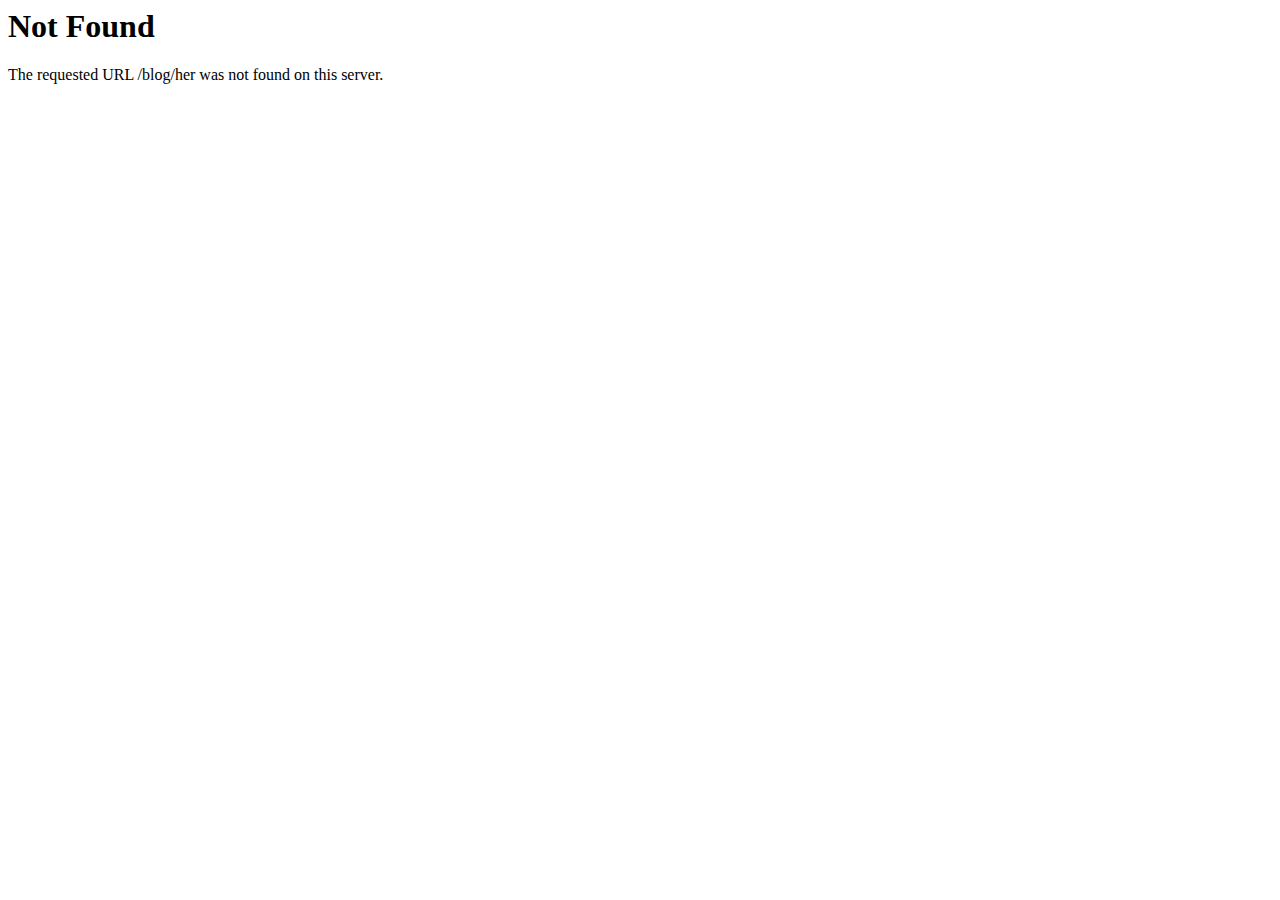
<file: media/logo_icon/404 Not Found.html>
<!DOCTYPE html PUBLIC "-//IETF//DTD HTML 2.0//EN">
<!-- saved from url=(0030)http://urexpelled.com/blog/her -->
<html><head><meta http-equiv="Content-Type" content="text/html; charset=windows-1252">
<title>404 Not Found</title>
</head><body>
<h1>Not Found</h1>
<p>The requested URL /blog/her was not found on this server.</p>

</body></html>
</file>
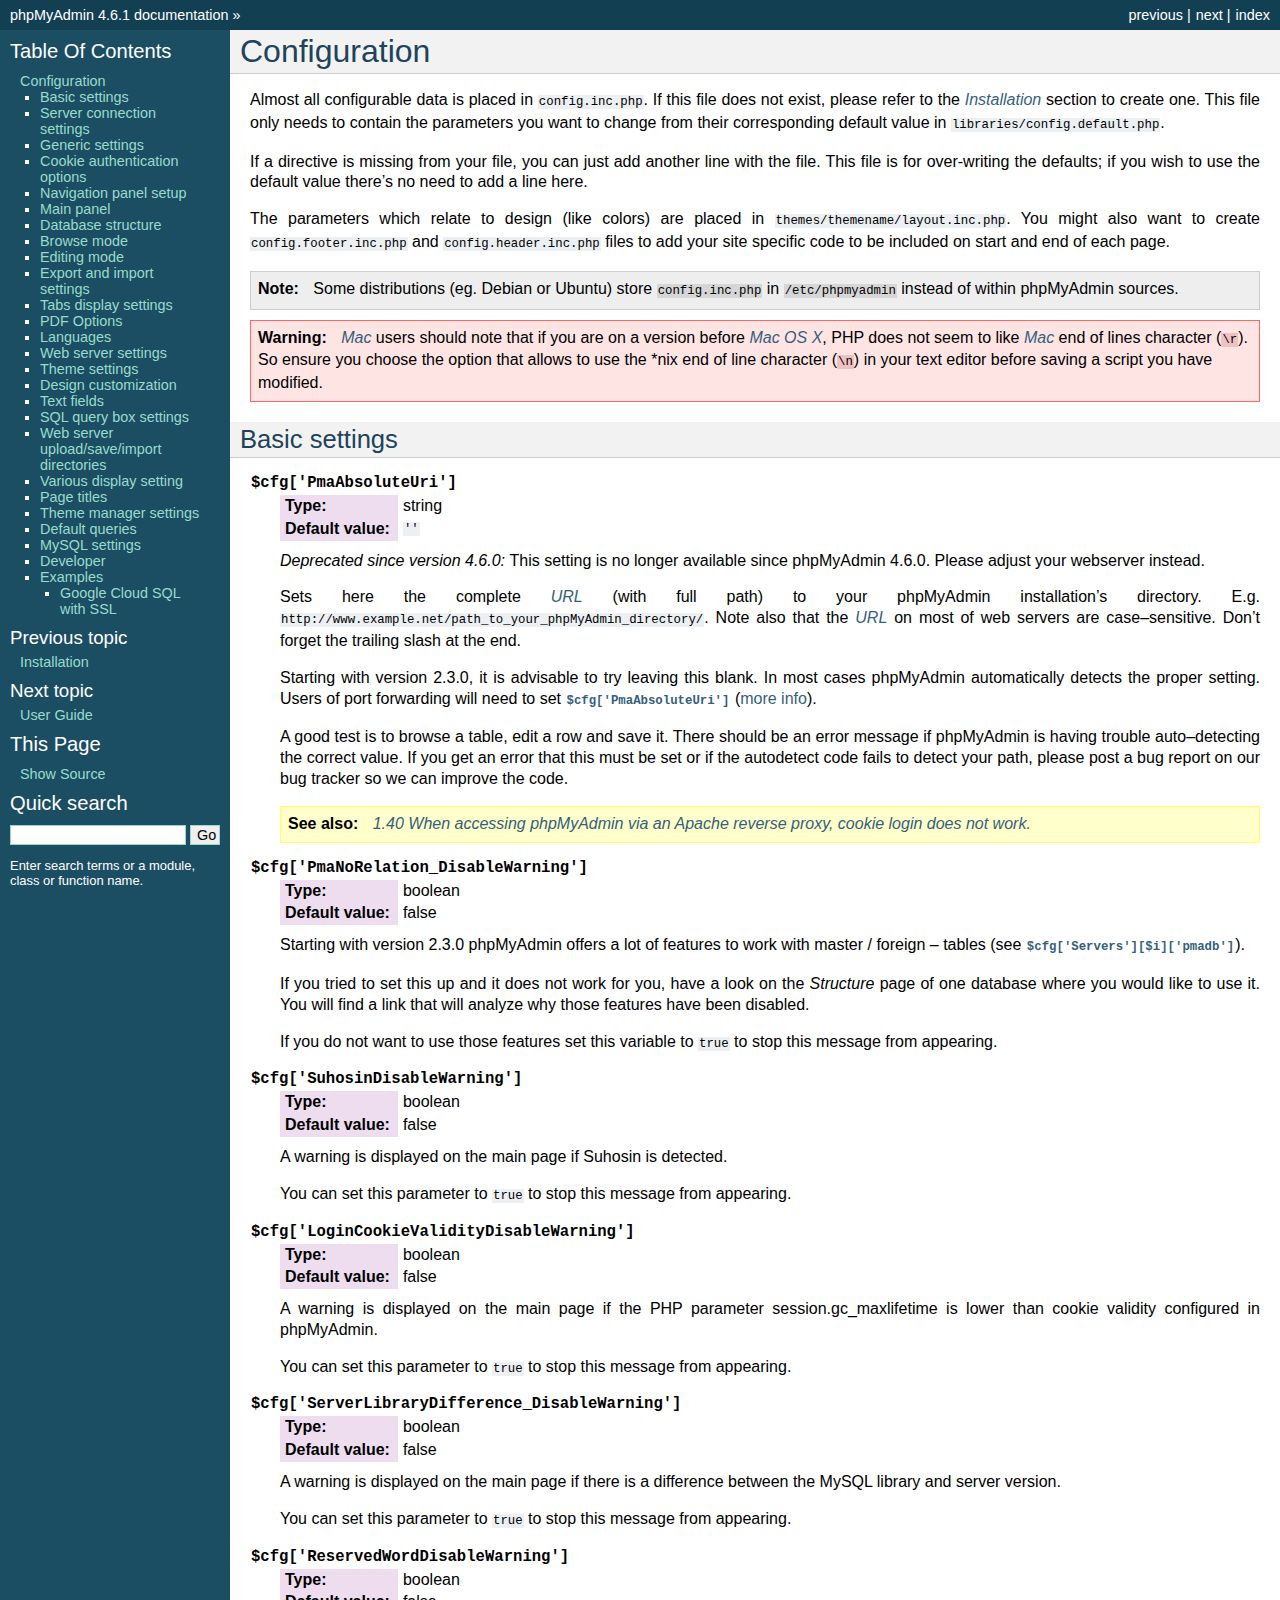
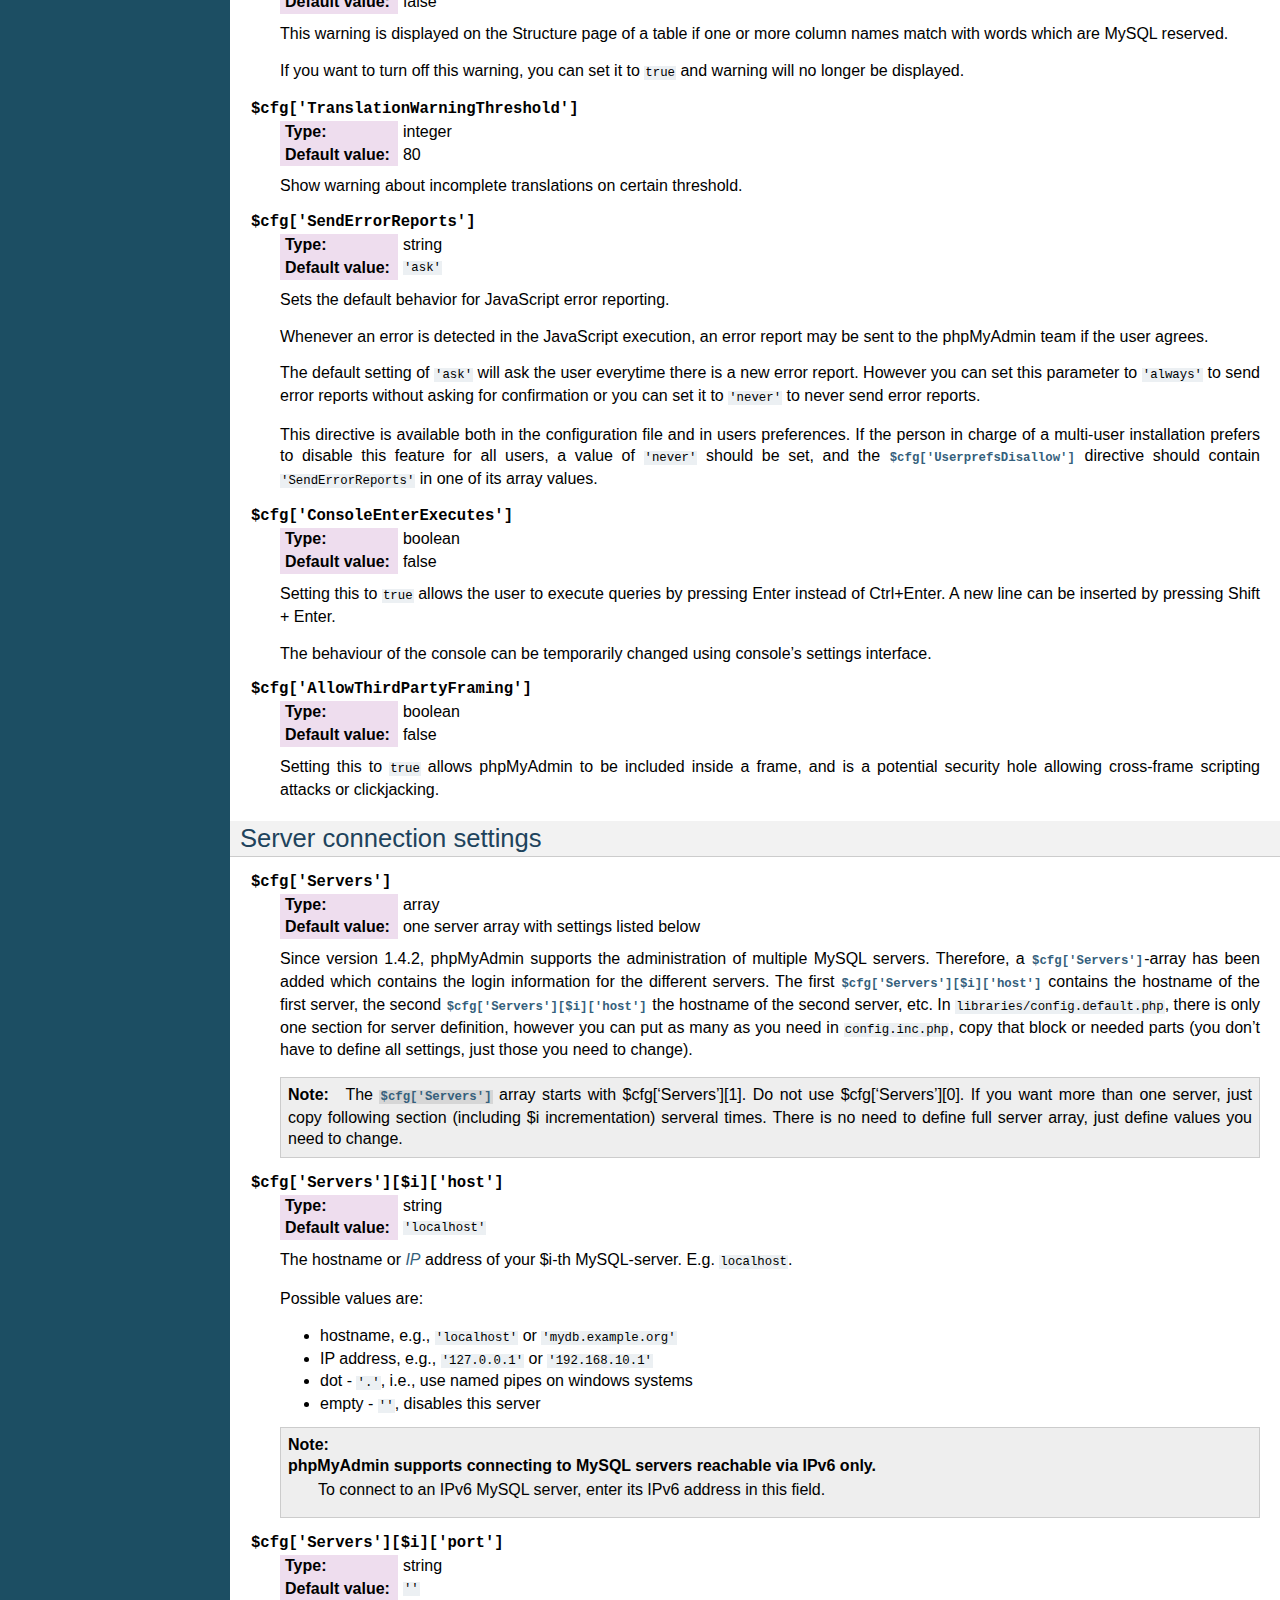
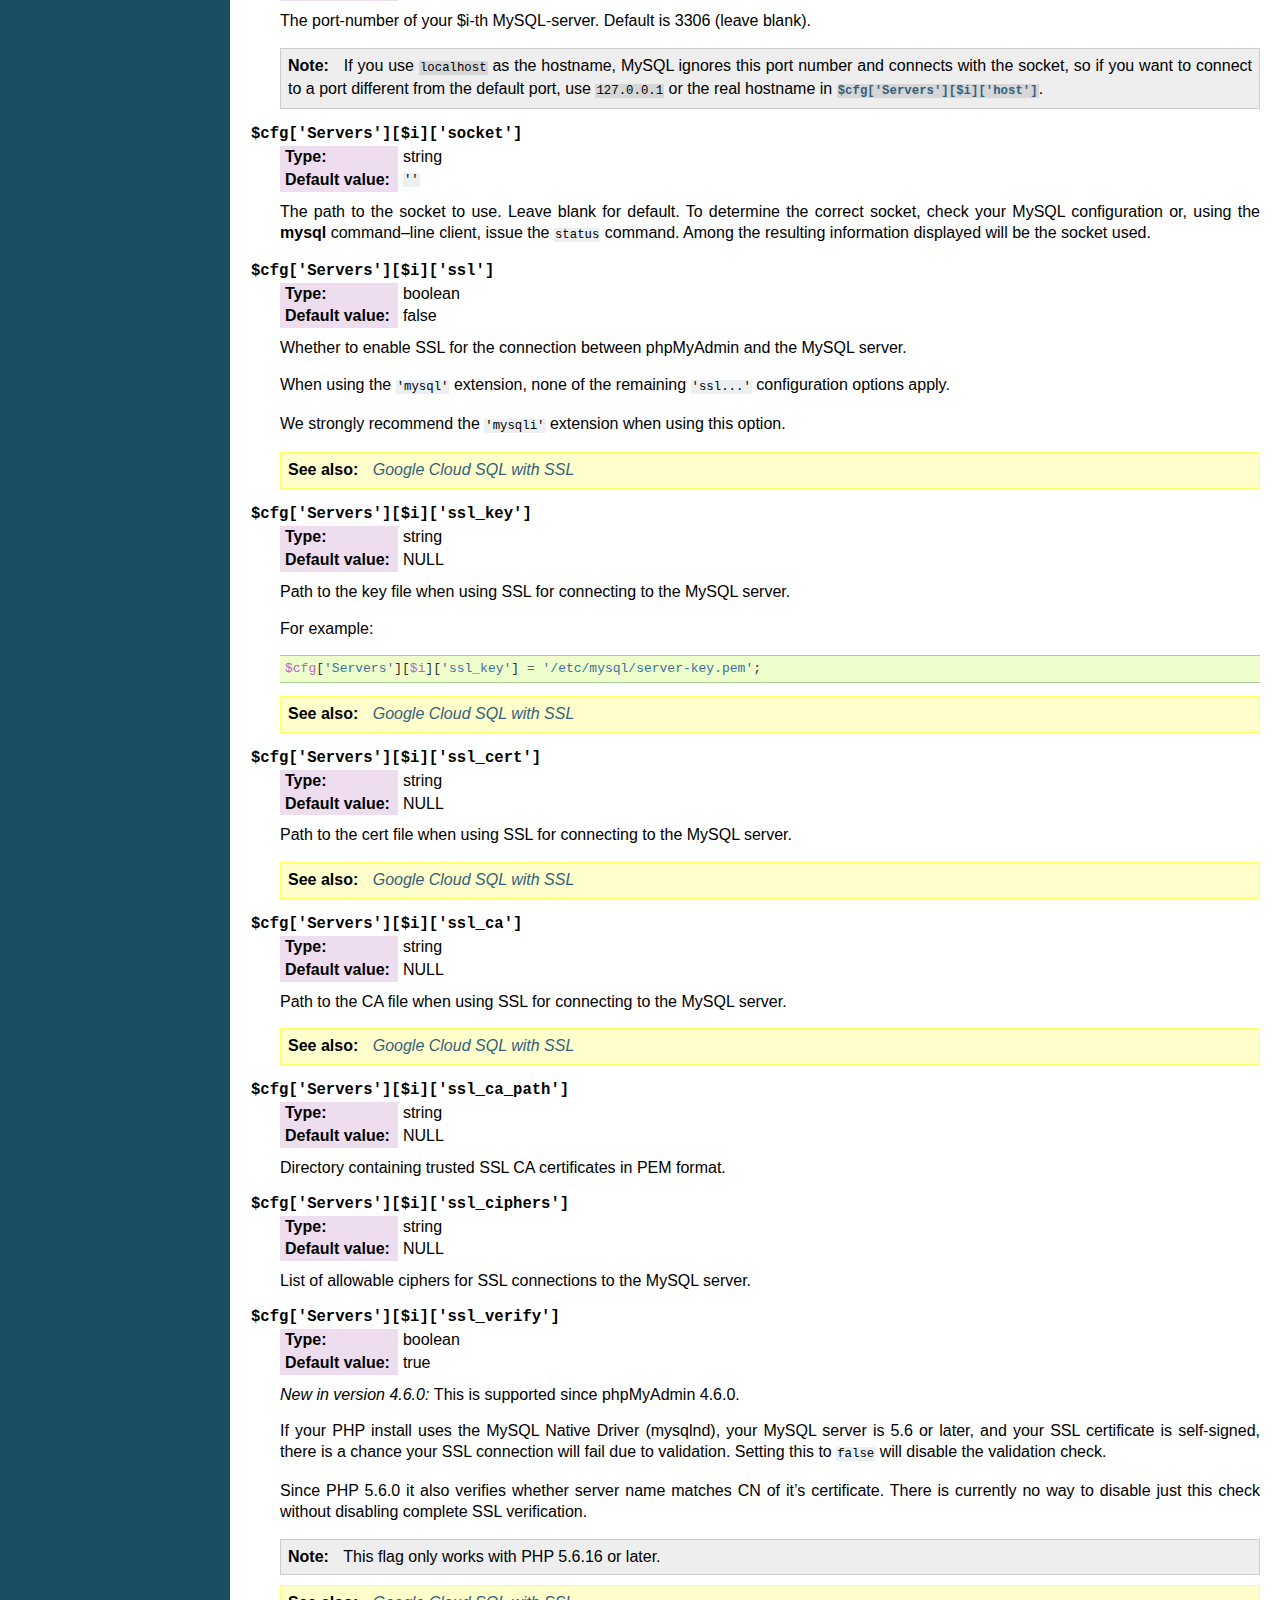
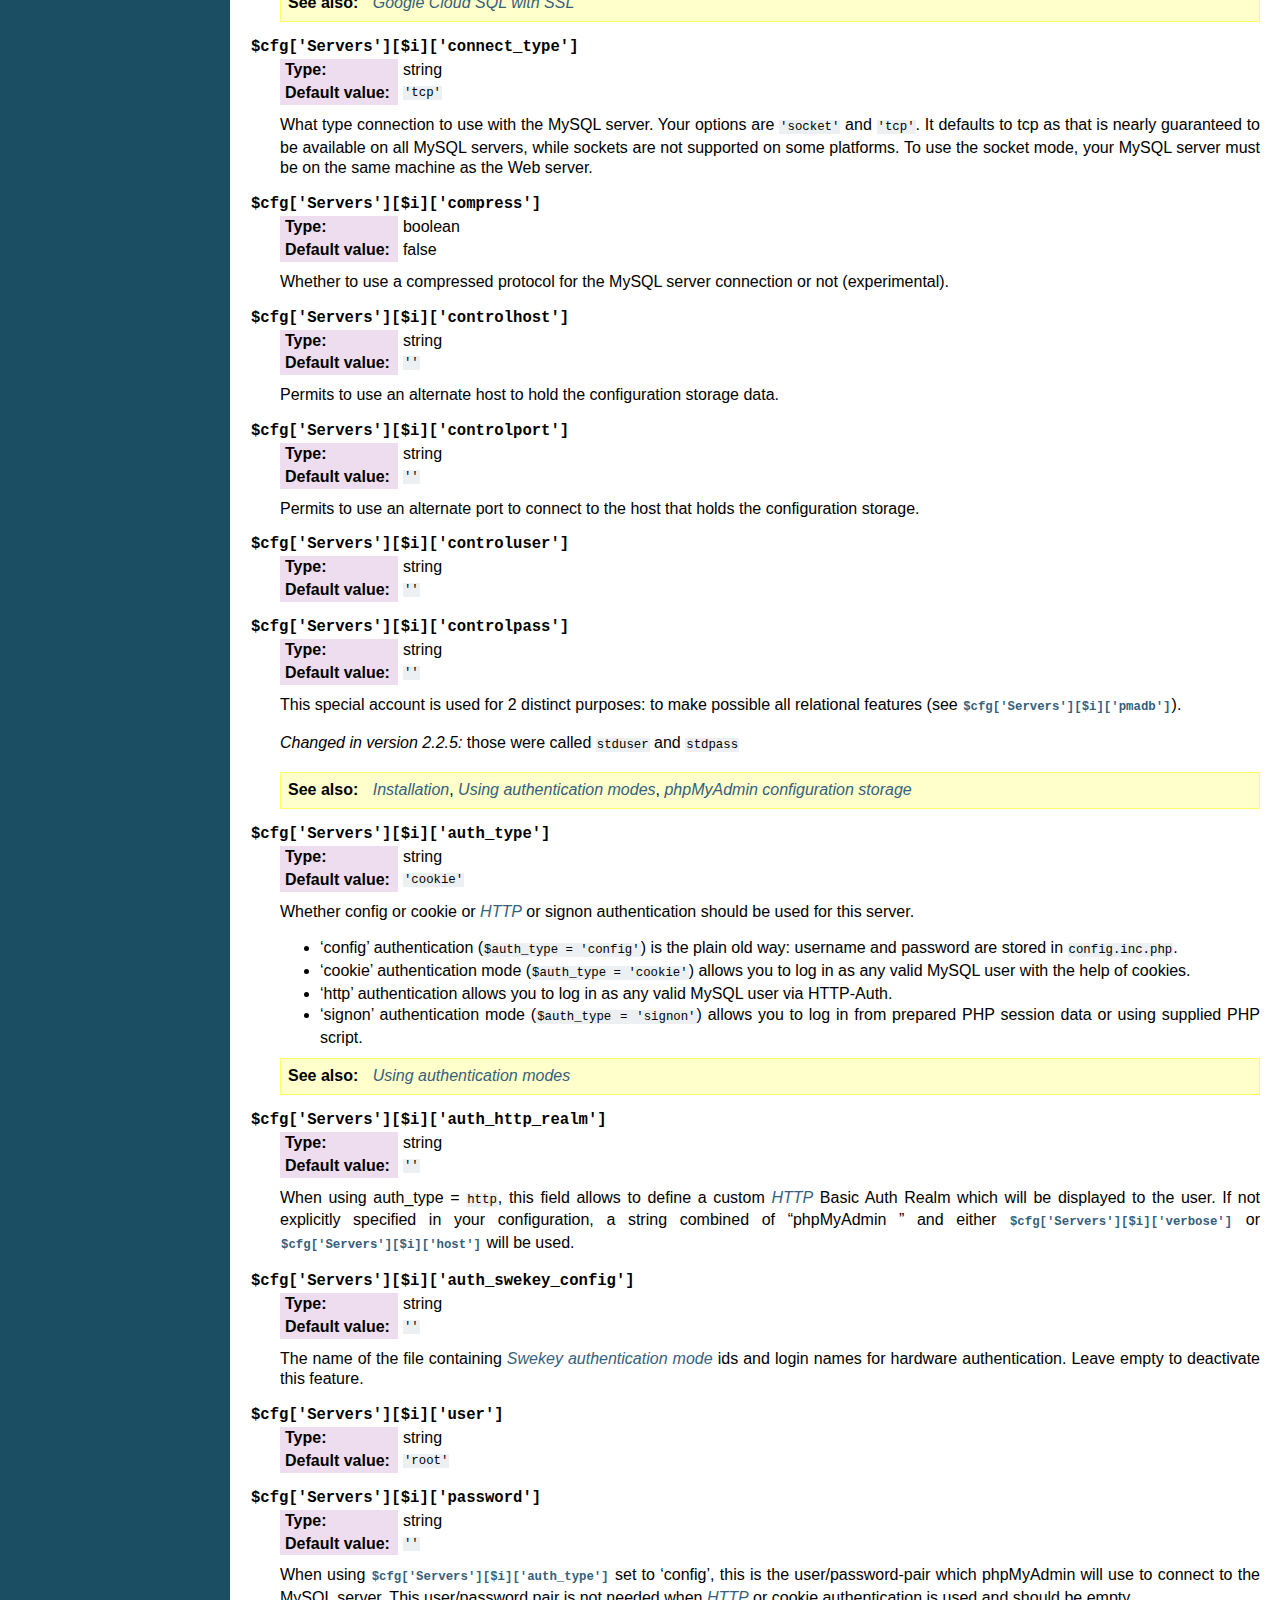
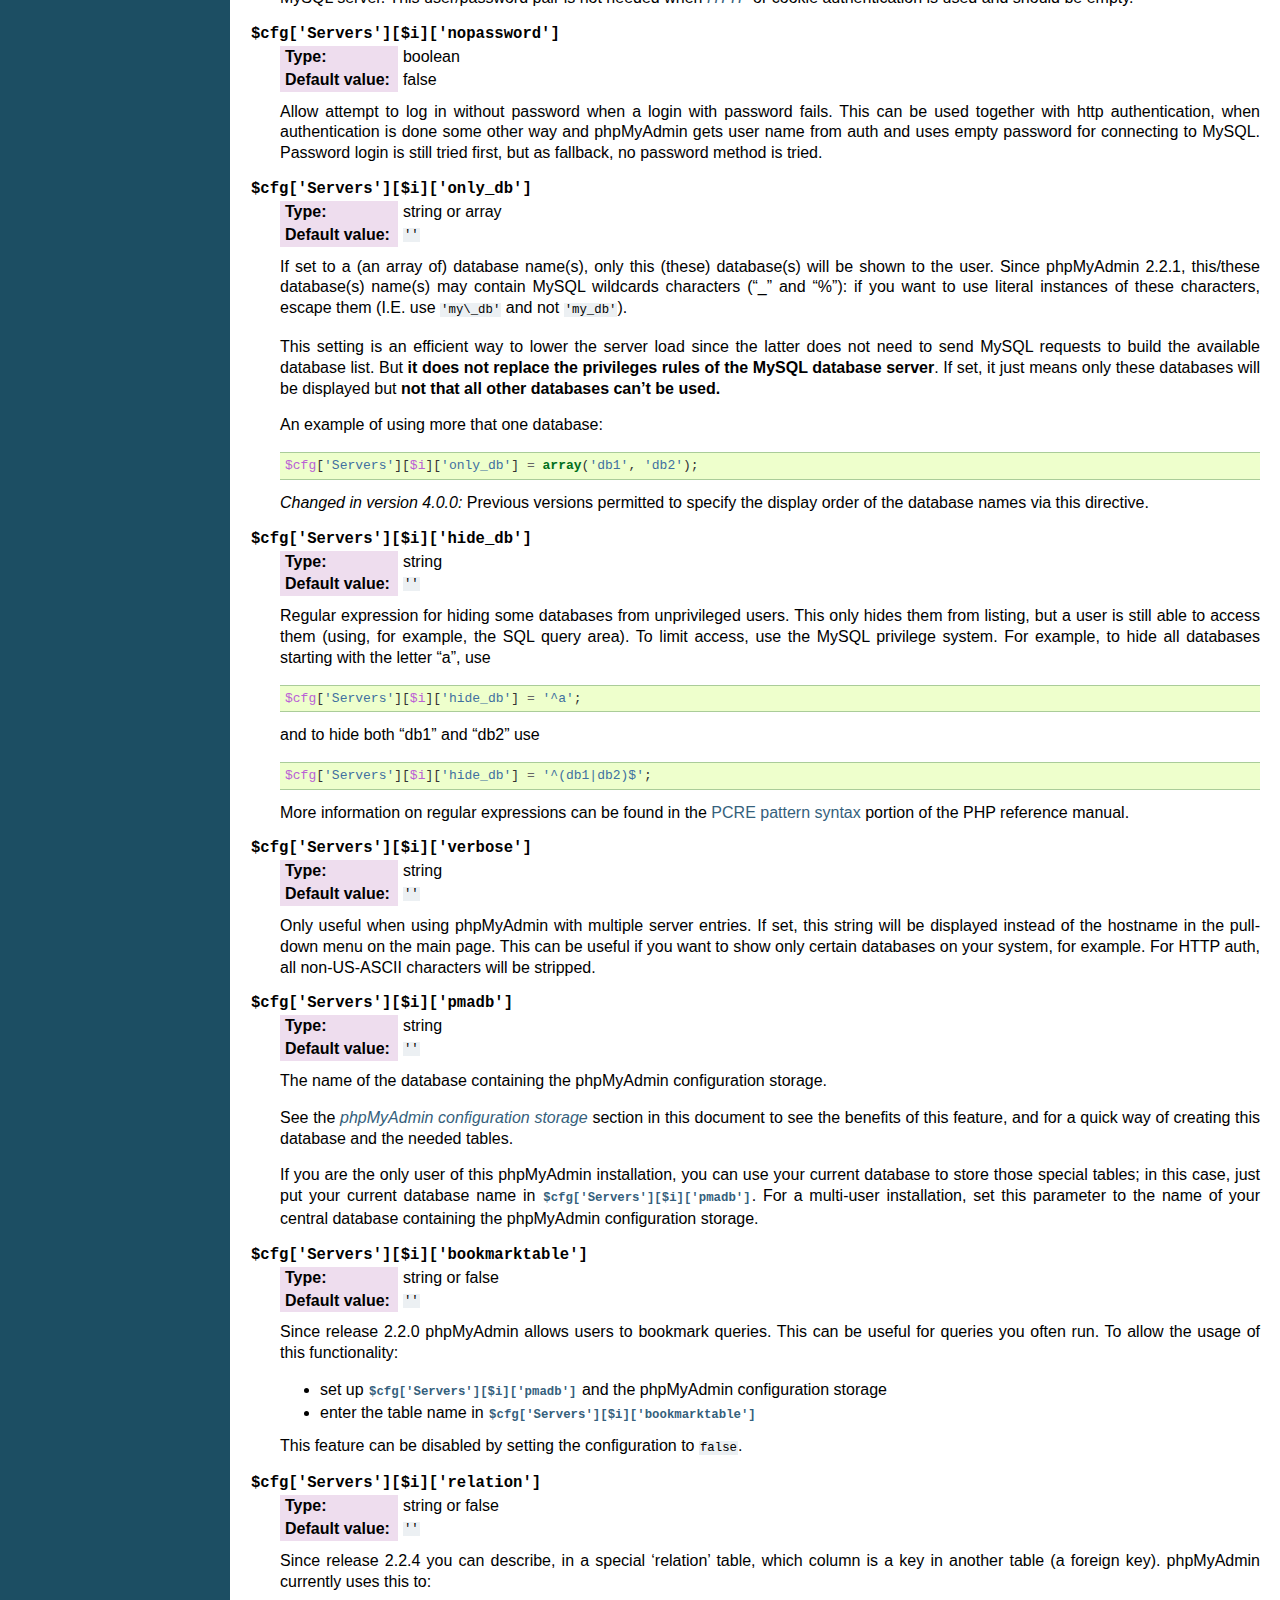
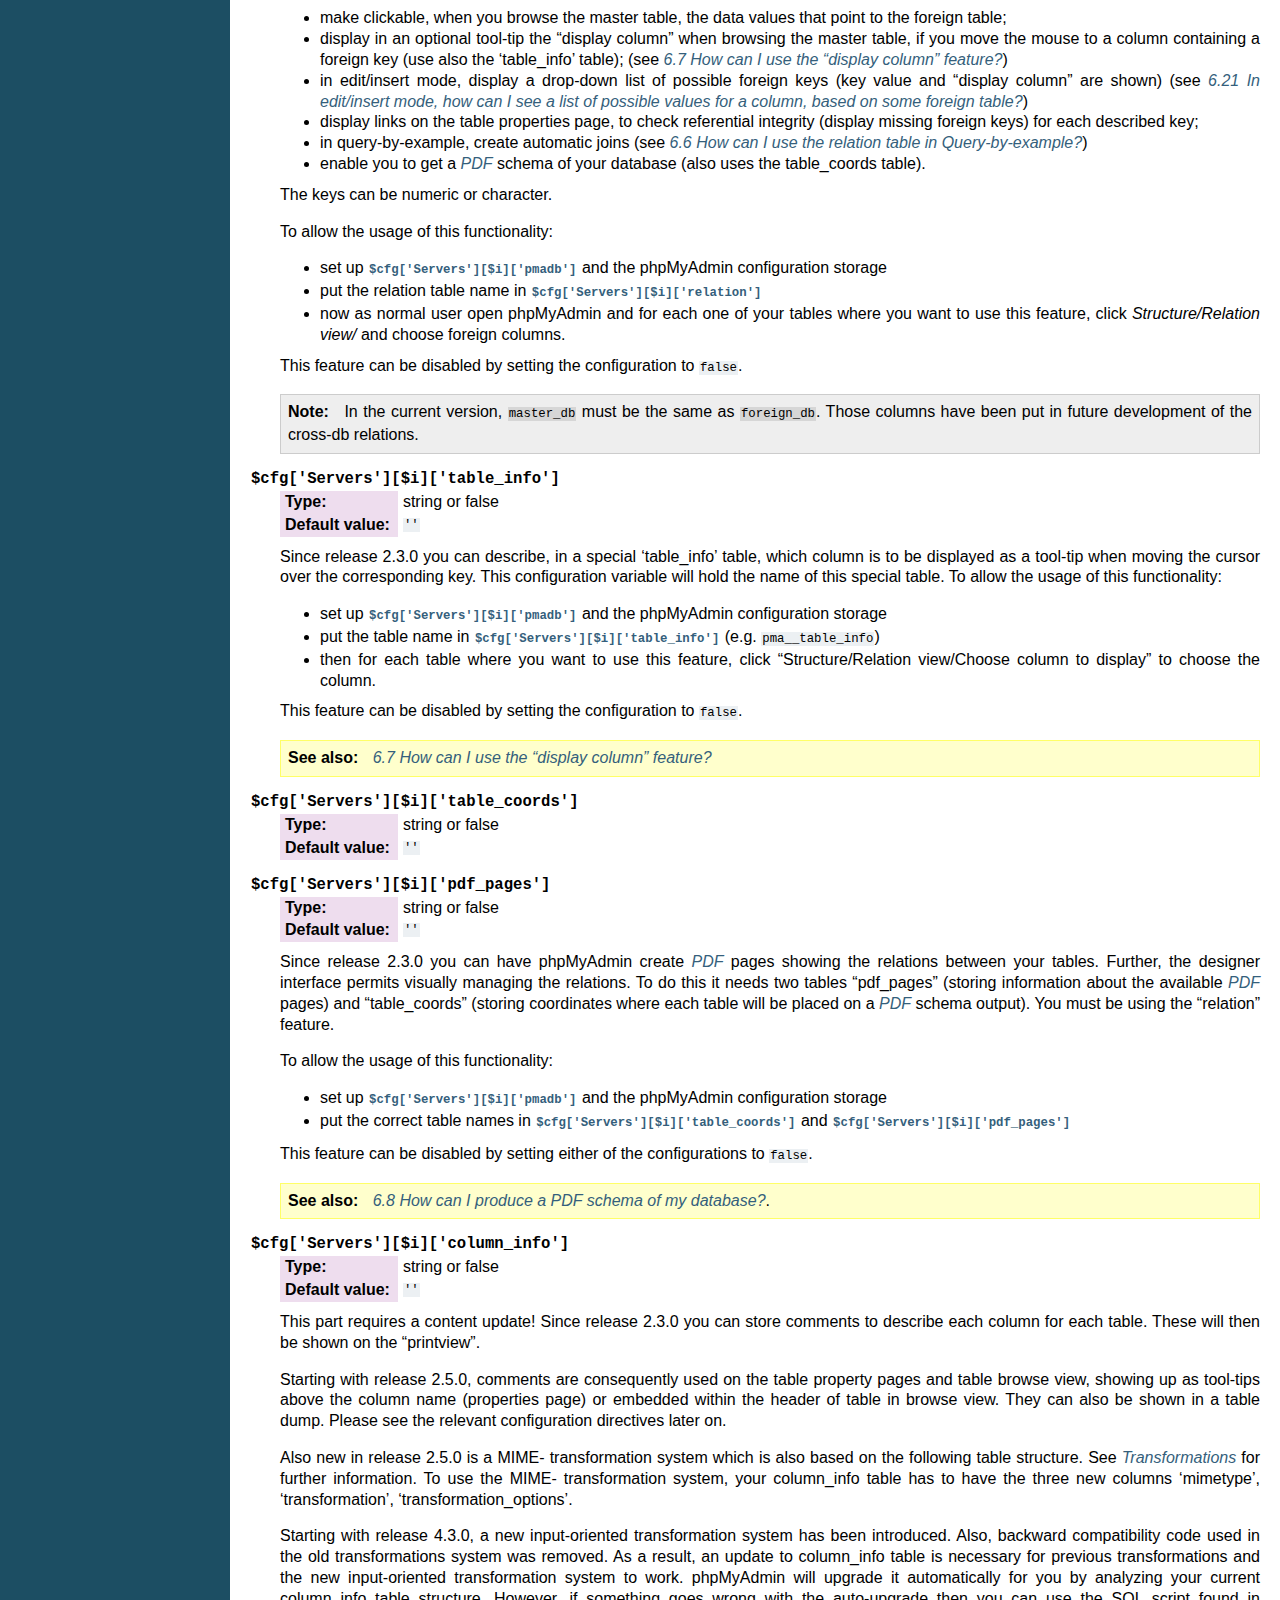
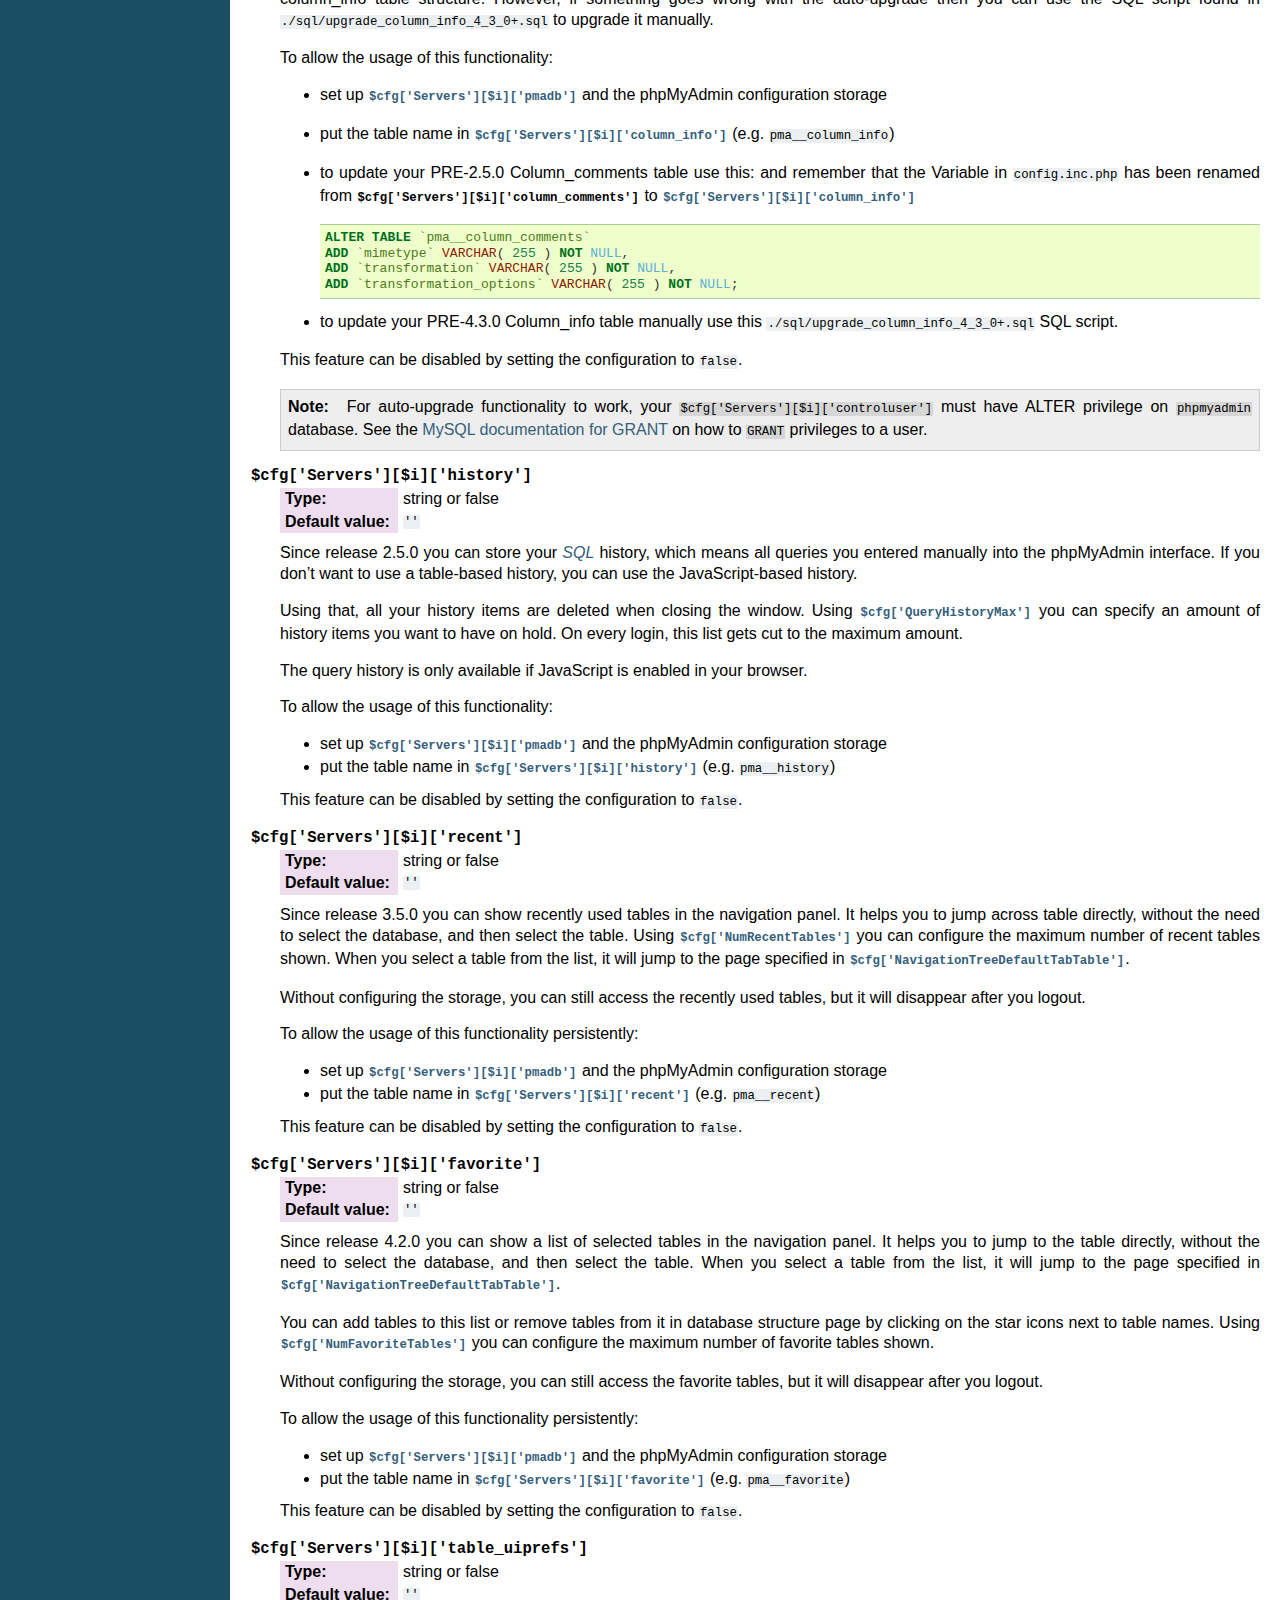
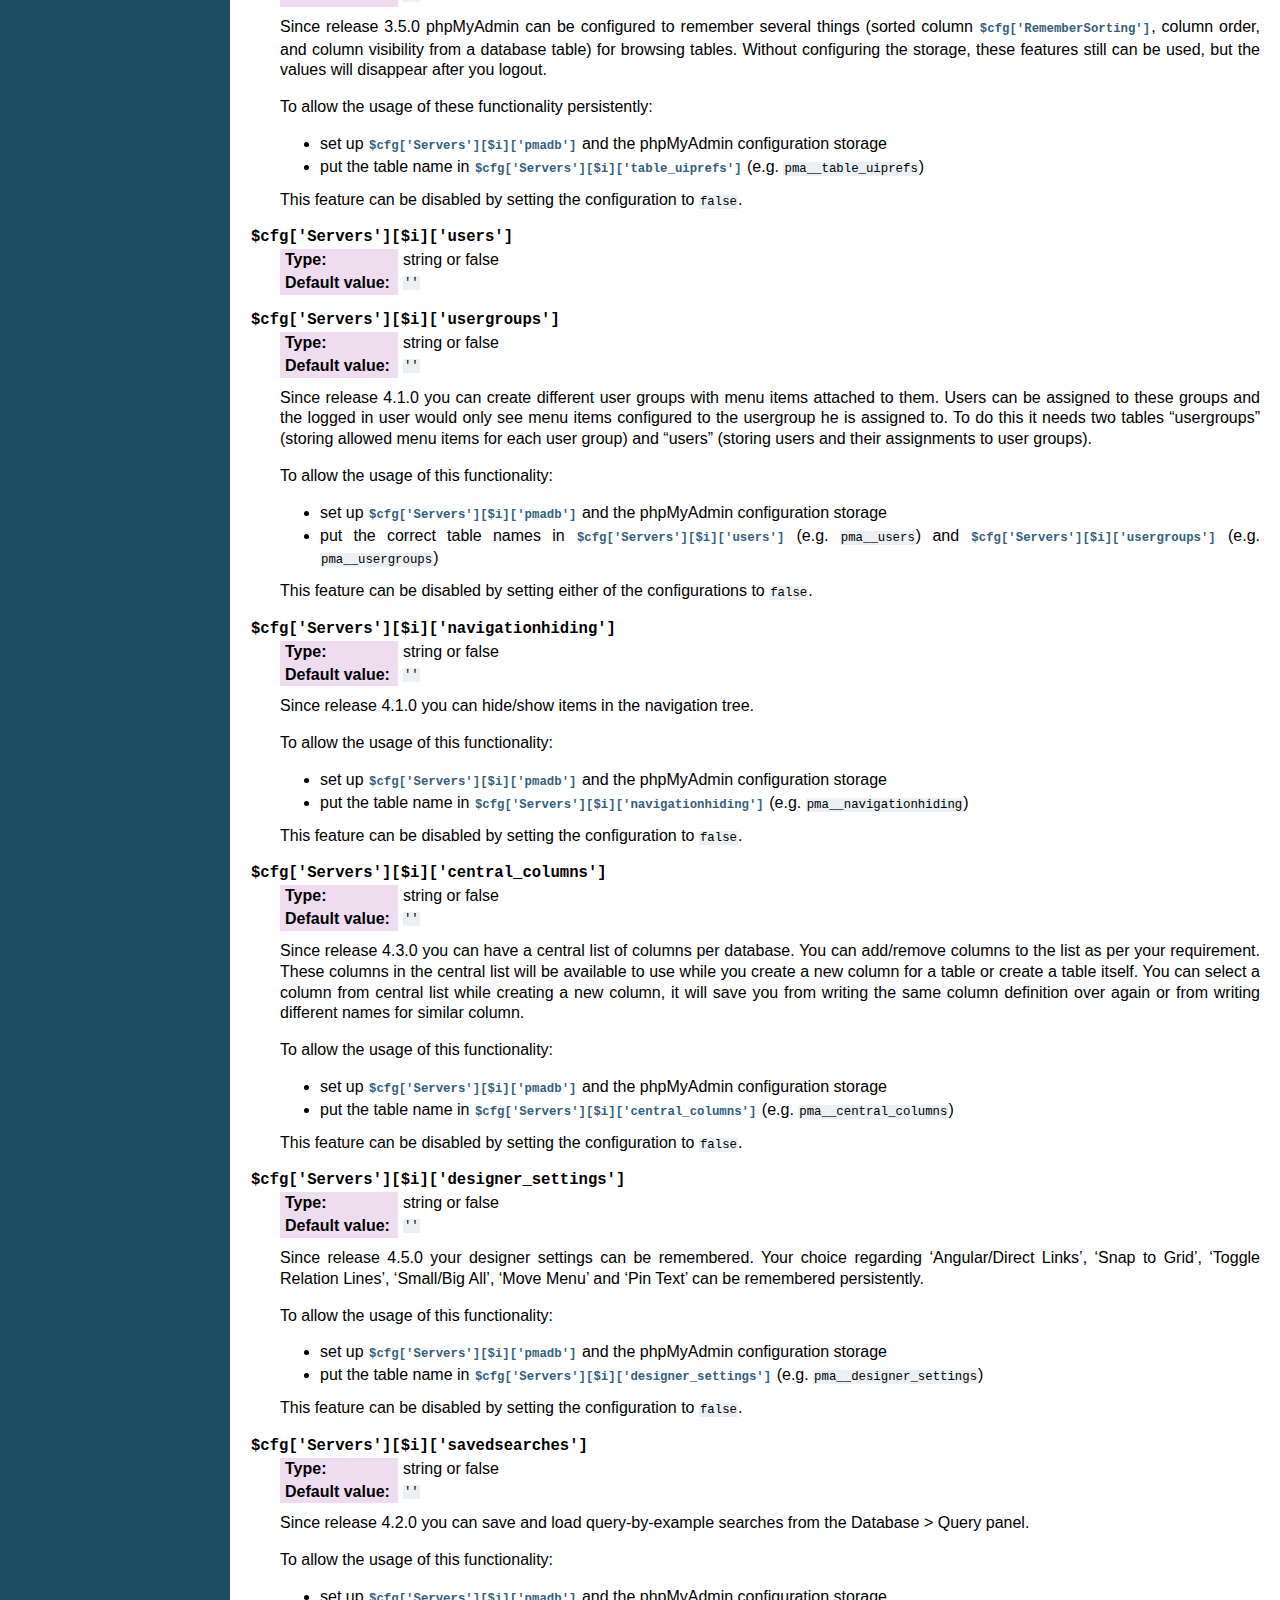
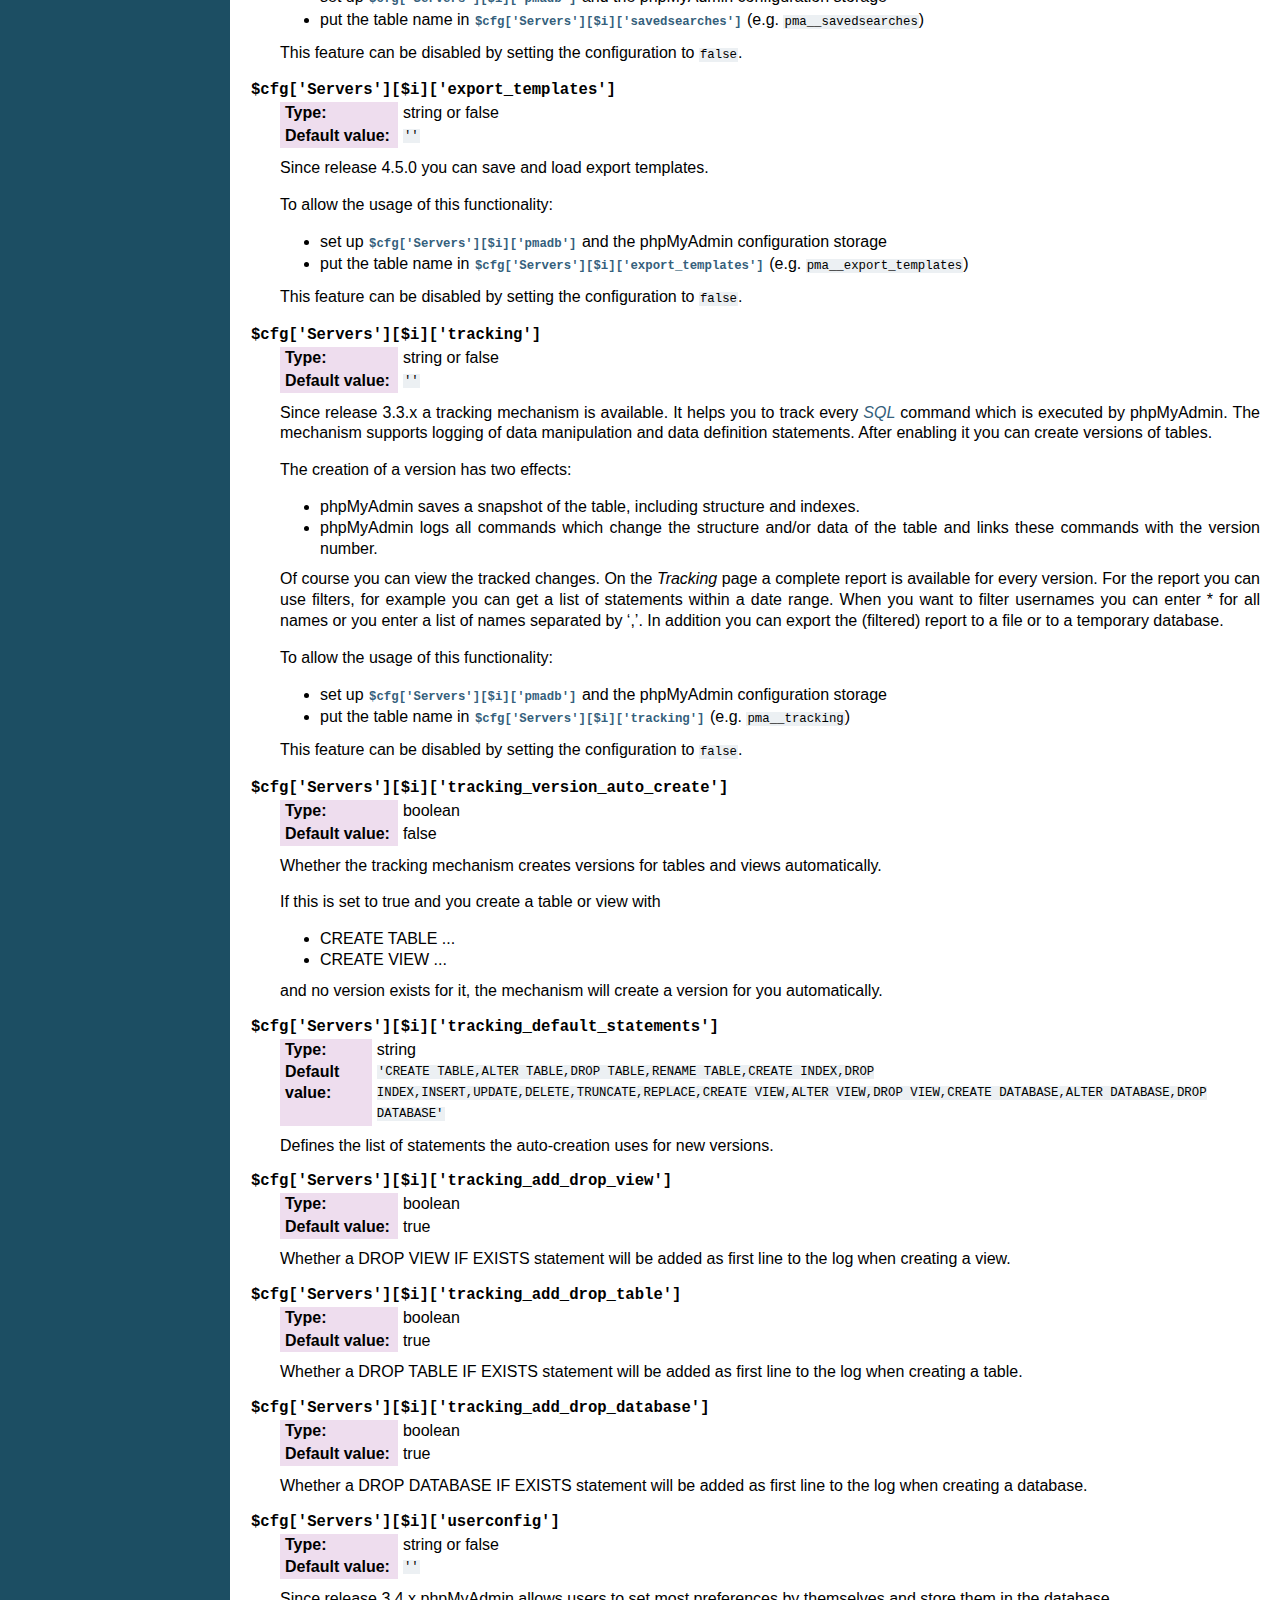
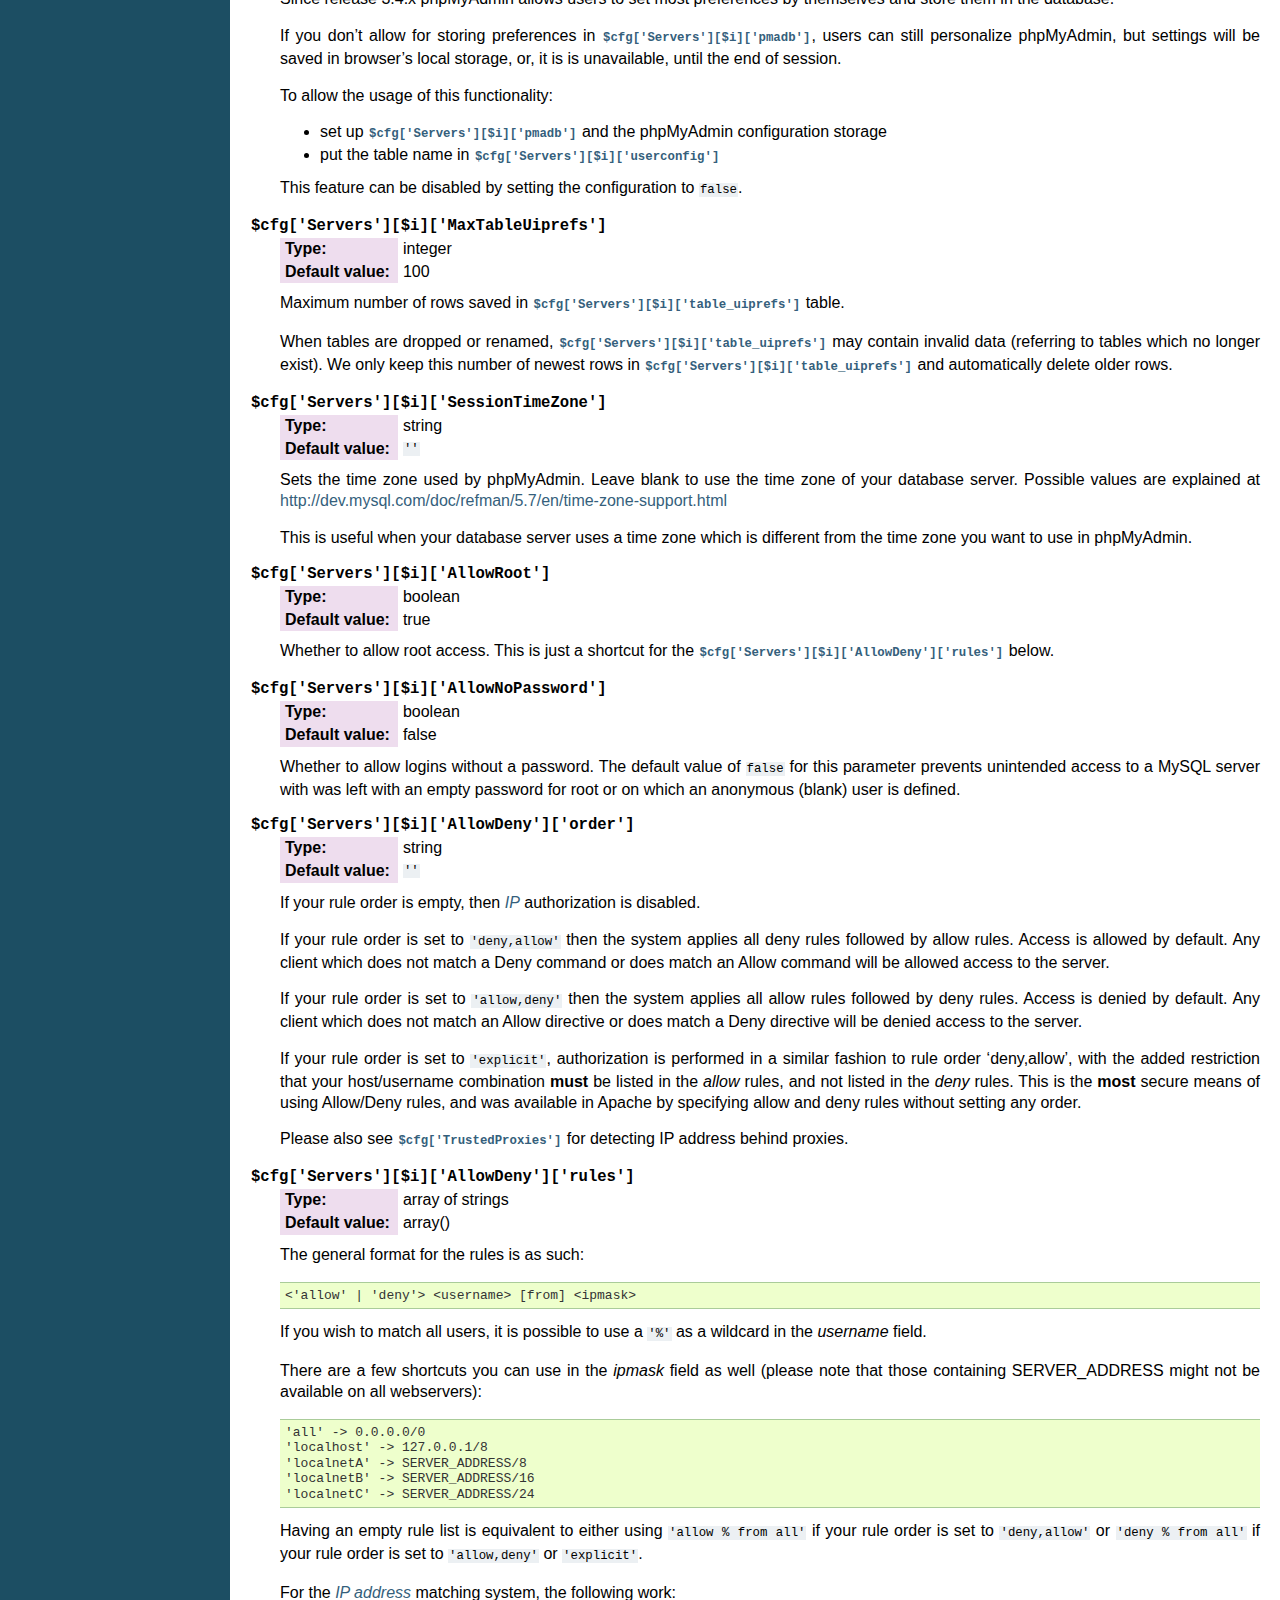
<file: phpmyadmin/doc/html/config.html>
<!DOCTYPE html PUBLIC "-//W3C//DTD XHTML 1.0 Transitional//EN"
  "http://www.w3.org/TR/xhtml1/DTD/xhtml1-transitional.dtd">


<html xmlns="http://www.w3.org/1999/xhtml">
  <head>
    <meta http-equiv="Content-Type" content="text/html; charset=utf-8" />
    
    <title>Configuration &mdash; phpMyAdmin 4.6.1 documentation</title>
    
    <link rel="stylesheet" href="_static/default.css" type="text/css" />
    <link rel="stylesheet" href="_static/pygments.css" type="text/css" />
    
    <script type="text/javascript">
      var DOCUMENTATION_OPTIONS = {
        URL_ROOT:    './',
        VERSION:     '4.6.1',
        COLLAPSE_INDEX: false,
        FILE_SUFFIX: '.html',
        HAS_SOURCE:  true
      };
    </script>
    <script type="text/javascript" src="_static/jquery.js"></script>
    <script type="text/javascript" src="_static/underscore.js"></script>
    <script type="text/javascript" src="_static/doctools.js"></script>
    <link rel="copyright" title="Copyright" href="copyright.html" />
    <link rel="top" title="phpMyAdmin 4.6.1 documentation" href="index.html" />
    <link rel="next" title="User Guide" href="user.html" />
    <link rel="prev" title="Installation" href="setup.html" /> 
  </head>
  <body>
    <div class="related">
      <h3>Navigation</h3>
      <ul>
        <li class="right" style="margin-right: 10px">
          <a href="genindex.html" title="General Index"
             accesskey="I">index</a></li>
        <li class="right" >
          <a href="user.html" title="User Guide"
             accesskey="N">next</a> |</li>
        <li class="right" >
          <a href="setup.html" title="Installation"
             accesskey="P">previous</a> |</li>
        <li><a href="index.html">phpMyAdmin 4.6.1 documentation</a> &raquo;</li> 
      </ul>
    </div>  

    <div class="document">
      <div class="documentwrapper">
        <div class="bodywrapper">
          <div class="body">
            
  <div class="section" id="configuration">
<span id="config"></span><span id="index-0"></span><h1>Configuration<a class="headerlink" href="#configuration" title="Permalink to this headline">¶</a></h1>
<p>Almost all configurable data is placed in <tt class="file docutils literal"><span class="pre">config.inc.php</span></tt>. If this file
does not exist, please refer to the <a class="reference internal" href="setup.html#setup"><em>Installation</em></a> section to create one. This
file only needs to contain the parameters you want to change from their
corresponding default value in <tt class="file docutils literal"><span class="pre">libraries/config.default.php</span></tt>.</p>
<p>If a directive is missing from your file, you can just add another line with
the file. This file is for over-writing the defaults; if you wish to use the
default value there&#8217;s no need to add a line here.</p>
<p>The parameters which relate to design (like colors) are placed in
<tt class="file docutils literal"><span class="pre">themes/themename/layout.inc.php</span></tt>. You might also want to create
<tt class="file docutils literal"><span class="pre">config.footer.inc.php</span></tt> and <tt class="file docutils literal"><span class="pre">config.header.inc.php</span></tt> files to add
your site specific code to be included on start and end of each page.</p>
<div class="admonition note">
<p class="first admonition-title">Note</p>
<p class="last">Some distributions (eg. Debian or Ubuntu) store <tt class="file docutils literal"><span class="pre">config.inc.php</span></tt> in
<tt class="docutils literal"><span class="pre">/etc/phpmyadmin</span></tt> instead of within phpMyAdmin sources.</p>
</div>
<div class="admonition warning">
<p class="first admonition-title">Warning</p>
<p class="last"><a class="reference internal" href="glossary.html#term-mac"><em class="xref std std-term">Mac</em></a> users should note that if you are on a version before
<a class="reference internal" href="glossary.html#term-mac-os-x"><em class="xref std std-term">Mac OS X</em></a>, PHP does not seem to
like <a class="reference internal" href="glossary.html#term-mac"><em class="xref std std-term">Mac</em></a> end of lines character (<tt class="docutils literal"><span class="pre">\r</span></tt>). So
ensure you choose the option that allows to use the *nix end of line
character (<tt class="docutils literal"><span class="pre">\n</span></tt>) in your text editor before saving a script you have
modified.</p>
</div>
<div class="section" id="basic-settings">
<h2>Basic settings<a class="headerlink" href="#basic-settings" title="Permalink to this headline">¶</a></h2>
<dl class="option">
<dt id="cfg_PmaAbsoluteUri">
<tt class="descname">$cfg['PmaAbsoluteUri']</tt><a class="headerlink" href="#cfg_PmaAbsoluteUri" title="Permalink to this definition">¶</a></dt>
<dd><table class="docutils field-list" frame="void" rules="none">
<col class="field-name" />
<col class="field-body" />
<tbody valign="top">
<tr class="field-odd field"><th class="field-name">Type:</th><td class="field-body">string</td>
</tr>
<tr class="field-even field"><th class="field-name">Default value:</th><td class="field-body"><tt class="docutils literal"><span class="pre">''</span></tt></td>
</tr>
</tbody>
</table>
<div class="deprecated">
<p><span class="versionmodified">Deprecated since version 4.6.0: </span>This setting is no longer available since phpMyAdmin 4.6.0. Please
adjust your webserver instead.</p>
</div>
<p>Sets here the complete <a class="reference internal" href="glossary.html#term-url"><em class="xref std std-term">URL</em></a> (with full path) to your phpMyAdmin
installation&#8217;s directory. E.g.
<tt class="docutils literal"><span class="pre">http://www.example.net/path_to_your_phpMyAdmin_directory/</span></tt>.  Note also
that the <a class="reference internal" href="glossary.html#term-url"><em class="xref std std-term">URL</em></a> on most of web servers are case–sensitive. Don’t
forget the trailing slash at the end.</p>
<p>Starting with version 2.3.0, it is advisable to try leaving this blank. In
most cases phpMyAdmin automatically detects the proper setting. Users of
port forwarding will need to set <span class="target" id="index-1"></span><a class="reference internal" href="#cfg_PmaAbsoluteUri"><tt class="xref config config-option docutils literal"><span class="pre">$cfg['PmaAbsoluteUri']</span></tt></a>
(<a class="reference external" href="https://sourceforge.net/p/phpmyadmin/support-requests/795/">more info</a>).</p>
<p>A good test is to browse a table, edit a row and save it. There should be
an error message if phpMyAdmin is having trouble auto–detecting the correct
value. If you get an error that this must be set or if the autodetect code
fails to detect your path, please post a bug report on our bug tracker so
we can improve the code.</p>
<div class="admonition seealso">
<p class="first admonition-title">See also</p>
<p class="last"><a class="reference internal" href="faq.html#faq1-40"><em>1.40 When accessing phpMyAdmin via an Apache reverse proxy, cookie login does not work.</em></a></p>
</div>
</dd></dl>

<dl class="option">
<dt id="cfg_PmaNoRelation_DisableWarning">
<tt class="descname">$cfg['PmaNoRelation_DisableWarning']</tt><a class="headerlink" href="#cfg_PmaNoRelation_DisableWarning" title="Permalink to this definition">¶</a></dt>
<dd><table class="docutils field-list" frame="void" rules="none">
<col class="field-name" />
<col class="field-body" />
<tbody valign="top">
<tr class="field-odd field"><th class="field-name">Type:</th><td class="field-body">boolean</td>
</tr>
<tr class="field-even field"><th class="field-name">Default value:</th><td class="field-body">false</td>
</tr>
</tbody>
</table>
<p>Starting with version 2.3.0 phpMyAdmin offers a lot of features to
work with master / foreign – tables (see <span class="target" id="index-2"></span><a class="reference internal" href="#cfg_Servers_pmadb"><tt class="xref config config-option docutils literal"><span class="pre">$cfg['Servers'][$i]['pmadb']</span></tt></a>).</p>
<p>If you tried to set this
up and it does not work for you, have a look on the <em class="guilabel">Structure</em> page
of one database where you would like to use it. You will find a link
that will analyze why those features have been disabled.</p>
<p>If you do not want to use those features set this variable to <tt class="docutils literal"><span class="pre">true</span></tt> to
stop this message from appearing.</p>
</dd></dl>

<dl class="option">
<dt id="cfg_SuhosinDisableWarning">
<tt class="descname">$cfg['SuhosinDisableWarning']</tt><a class="headerlink" href="#cfg_SuhosinDisableWarning" title="Permalink to this definition">¶</a></dt>
<dd><table class="docutils field-list" frame="void" rules="none">
<col class="field-name" />
<col class="field-body" />
<tbody valign="top">
<tr class="field-odd field"><th class="field-name">Type:</th><td class="field-body">boolean</td>
</tr>
<tr class="field-even field"><th class="field-name">Default value:</th><td class="field-body">false</td>
</tr>
</tbody>
</table>
<p>A warning is displayed on the main page if Suhosin is detected.</p>
<p>You can set this parameter to <tt class="docutils literal"><span class="pre">true</span></tt> to stop this message from appearing.</p>
</dd></dl>

<dl class="option">
<dt id="cfg_LoginCookieValidityDisableWarning">
<tt class="descname">$cfg['LoginCookieValidityDisableWarning']</tt><a class="headerlink" href="#cfg_LoginCookieValidityDisableWarning" title="Permalink to this definition">¶</a></dt>
<dd><table class="docutils field-list" frame="void" rules="none">
<col class="field-name" />
<col class="field-body" />
<tbody valign="top">
<tr class="field-odd field"><th class="field-name">Type:</th><td class="field-body">boolean</td>
</tr>
<tr class="field-even field"><th class="field-name">Default value:</th><td class="field-body">false</td>
</tr>
</tbody>
</table>
<p>A warning is displayed on the main page if the PHP parameter
session.gc_maxlifetime is lower than cookie validity configured in phpMyAdmin.</p>
<p>You can set this parameter to <tt class="docutils literal"><span class="pre">true</span></tt> to stop this message from appearing.</p>
</dd></dl>

<dl class="option">
<dt id="cfg_ServerLibraryDifference_DisableWarning">
<tt class="descname">$cfg['ServerLibraryDifference_DisableWarning']</tt><a class="headerlink" href="#cfg_ServerLibraryDifference_DisableWarning" title="Permalink to this definition">¶</a></dt>
<dd><table class="docutils field-list" frame="void" rules="none">
<col class="field-name" />
<col class="field-body" />
<tbody valign="top">
<tr class="field-odd field"><th class="field-name">Type:</th><td class="field-body">boolean</td>
</tr>
<tr class="field-even field"><th class="field-name">Default value:</th><td class="field-body">false</td>
</tr>
</tbody>
</table>
<p>A warning is displayed on the main page if there is a difference
between the MySQL library and server version.</p>
<p>You can set this parameter to <tt class="docutils literal"><span class="pre">true</span></tt> to stop this message from appearing.</p>
</dd></dl>

<dl class="option">
<dt id="cfg_ReservedWordDisableWarning">
<tt class="descname">$cfg['ReservedWordDisableWarning']</tt><a class="headerlink" href="#cfg_ReservedWordDisableWarning" title="Permalink to this definition">¶</a></dt>
<dd><table class="docutils field-list" frame="void" rules="none">
<col class="field-name" />
<col class="field-body" />
<tbody valign="top">
<tr class="field-odd field"><th class="field-name">Type:</th><td class="field-body">boolean</td>
</tr>
<tr class="field-even field"><th class="field-name">Default value:</th><td class="field-body">false</td>
</tr>
</tbody>
</table>
<p>This warning is displayed on the Structure page of a table if one or more
column names match with words which are MySQL reserved.</p>
<p>If you want to turn off this warning, you can set it to <tt class="docutils literal"><span class="pre">true</span></tt> and
warning will no longer be displayed.</p>
</dd></dl>

<dl class="option">
<dt id="cfg_TranslationWarningThreshold">
<tt class="descname">$cfg['TranslationWarningThreshold']</tt><a class="headerlink" href="#cfg_TranslationWarningThreshold" title="Permalink to this definition">¶</a></dt>
<dd><table class="docutils field-list" frame="void" rules="none">
<col class="field-name" />
<col class="field-body" />
<tbody valign="top">
<tr class="field-odd field"><th class="field-name">Type:</th><td class="field-body">integer</td>
</tr>
<tr class="field-even field"><th class="field-name">Default value:</th><td class="field-body">80</td>
</tr>
</tbody>
</table>
<p>Show warning about incomplete translations on certain threshold.</p>
</dd></dl>

<dl class="option">
<dt id="cfg_SendErrorReports">
<tt class="descname">$cfg['SendErrorReports']</tt><a class="headerlink" href="#cfg_SendErrorReports" title="Permalink to this definition">¶</a></dt>
<dd><table class="docutils field-list" frame="void" rules="none">
<col class="field-name" />
<col class="field-body" />
<tbody valign="top">
<tr class="field-odd field"><th class="field-name">Type:</th><td class="field-body">string</td>
</tr>
<tr class="field-even field"><th class="field-name">Default value:</th><td class="field-body"><tt class="docutils literal"><span class="pre">'ask'</span></tt></td>
</tr>
</tbody>
</table>
<p>Sets the default behavior for JavaScript error reporting.</p>
<p>Whenever an error is detected in the JavaScript execution, an error report
may be sent to the phpMyAdmin team if the user agrees.</p>
<p>The default setting of <tt class="docutils literal"><span class="pre">'ask'</span></tt> will ask the user everytime there is a new
error report. However you can set this parameter to <tt class="docutils literal"><span class="pre">'always'</span></tt> to send error
reports without asking for confirmation or you can set it to <tt class="docutils literal"><span class="pre">'never'</span></tt> to
never send error reports.</p>
<p>This directive is available both in the configuration file and in users
preferences. If the person in charge of a multi-user installation prefers
to disable this feature for all users, a value of <tt class="docutils literal"><span class="pre">'never'</span></tt> should be
set, and the <span class="target" id="index-3"></span><a class="reference internal" href="#cfg_UserprefsDisallow"><tt class="xref config config-option docutils literal"><span class="pre">$cfg['UserprefsDisallow']</span></tt></a> directive should
contain <tt class="docutils literal"><span class="pre">'SendErrorReports'</span></tt> in one of its array values.</p>
</dd></dl>

<dl class="option">
<dt id="cfg_ConsoleEnterExecutes">
<tt class="descname">$cfg['ConsoleEnterExecutes']</tt><a class="headerlink" href="#cfg_ConsoleEnterExecutes" title="Permalink to this definition">¶</a></dt>
<dd><table class="docutils field-list" frame="void" rules="none">
<col class="field-name" />
<col class="field-body" />
<tbody valign="top">
<tr class="field-odd field"><th class="field-name">Type:</th><td class="field-body">boolean</td>
</tr>
<tr class="field-even field"><th class="field-name">Default value:</th><td class="field-body">false</td>
</tr>
</tbody>
</table>
<p>Setting this to <tt class="docutils literal"><span class="pre">true</span></tt> allows the user to execute queries by pressing Enter
instead of Ctrl+Enter. A new line can be inserted by pressing Shift + Enter.</p>
<p>The behaviour of the console can be temporarily changed using console&#8217;s
settings interface.</p>
</dd></dl>

<dl class="option">
<dt id="cfg_AllowThirdPartyFraming">
<tt class="descname">$cfg['AllowThirdPartyFraming']</tt><a class="headerlink" href="#cfg_AllowThirdPartyFraming" title="Permalink to this definition">¶</a></dt>
<dd><table class="docutils field-list" frame="void" rules="none">
<col class="field-name" />
<col class="field-body" />
<tbody valign="top">
<tr class="field-odd field"><th class="field-name">Type:</th><td class="field-body">boolean</td>
</tr>
<tr class="field-even field"><th class="field-name">Default value:</th><td class="field-body">false</td>
</tr>
</tbody>
</table>
<p>Setting this to <tt class="docutils literal"><span class="pre">true</span></tt> allows phpMyAdmin to be included inside a frame,
and is a potential security hole allowing cross-frame scripting attacks or
clickjacking.</p>
</dd></dl>

</div>
<div class="section" id="server-connection-settings">
<h2>Server connection settings<a class="headerlink" href="#server-connection-settings" title="Permalink to this headline">¶</a></h2>
<dl class="option">
<dt id="cfg_Servers">
<tt class="descname">$cfg['Servers']</tt><a class="headerlink" href="#cfg_Servers" title="Permalink to this definition">¶</a></dt>
<dd><table class="docutils field-list" frame="void" rules="none">
<col class="field-name" />
<col class="field-body" />
<tbody valign="top">
<tr class="field-odd field"><th class="field-name">Type:</th><td class="field-body">array</td>
</tr>
<tr class="field-even field"><th class="field-name">Default value:</th><td class="field-body">one server array with settings listed below</td>
</tr>
</tbody>
</table>
<p>Since version 1.4.2, phpMyAdmin supports the administration of multiple
MySQL servers. Therefore, a <span class="target" id="index-4"></span><a class="reference internal" href="#cfg_Servers"><tt class="xref config config-option docutils literal"><span class="pre">$cfg['Servers']</span></tt></a>-array has been
added which contains the login information for the different servers. The
first <span class="target" id="index-5"></span><a class="reference internal" href="#cfg_Servers_host"><tt class="xref config config-option docutils literal"><span class="pre">$cfg['Servers'][$i]['host']</span></tt></a> contains the hostname of
the first server, the second <span class="target" id="index-6"></span><a class="reference internal" href="#cfg_Servers_host"><tt class="xref config config-option docutils literal"><span class="pre">$cfg['Servers'][$i]['host']</span></tt></a>
the hostname of the second server, etc. In
<tt class="file docutils literal"><span class="pre">libraries/config.default.php</span></tt>, there is only one section for server
definition, however you can put as many as you need in
<tt class="file docutils literal"><span class="pre">config.inc.php</span></tt>, copy that block or needed parts (you don&#8217;t have to
define all settings, just those you need to change).</p>
<div class="admonition note">
<p class="first admonition-title">Note</p>
<p class="last">The <span class="target" id="index-7"></span><a class="reference internal" href="#cfg_Servers"><tt class="xref config config-option docutils literal"><span class="pre">$cfg['Servers']</span></tt></a> array starts with
$cfg[&#8216;Servers&#8217;][1]. Do not use $cfg[&#8216;Servers&#8217;][0]. If you want more
than one server, just copy following section (including $i
incrementation) serveral times. There is no need to define full server
array, just define values you need to change.</p>
</div>
</dd></dl>

<dl class="option">
<dt id="cfg_Servers_host">
<tt class="descname">$cfg['Servers'][$i]['host']</tt><a class="headerlink" href="#cfg_Servers_host" title="Permalink to this definition">¶</a></dt>
<dd><table class="docutils field-list" frame="void" rules="none">
<col class="field-name" />
<col class="field-body" />
<tbody valign="top">
<tr class="field-odd field"><th class="field-name">Type:</th><td class="field-body">string</td>
</tr>
<tr class="field-even field"><th class="field-name">Default value:</th><td class="field-body"><tt class="docutils literal"><span class="pre">'localhost'</span></tt></td>
</tr>
</tbody>
</table>
<p>The hostname or <a class="reference internal" href="glossary.html#term-ip"><em class="xref std std-term">IP</em></a> address of your $i-th MySQL-server. E.g.
<tt class="docutils literal"><span class="pre">localhost</span></tt>.</p>
<p>Possible values are:</p>
<ul class="simple">
<li>hostname, e.g., <tt class="docutils literal"><span class="pre">'localhost'</span></tt> or <tt class="docutils literal"><span class="pre">'mydb.example.org'</span></tt></li>
<li>IP address, e.g., <tt class="docutils literal"><span class="pre">'127.0.0.1'</span></tt> or <tt class="docutils literal"><span class="pre">'192.168.10.1'</span></tt></li>
<li>dot - <tt class="docutils literal"><span class="pre">'.'</span></tt>, i.e., use named pipes on windows systems</li>
<li>empty - <tt class="docutils literal"><span class="pre">''</span></tt>, disables this server</li>
</ul>
<div class="admonition note">
<p class="first admonition-title">Note</p>
<dl class="last docutils">
<dt>phpMyAdmin supports connecting to MySQL servers reachable via IPv6 only.</dt>
<dd>To connect to an IPv6 MySQL server, enter its IPv6 address in this field.</dd>
</dl>
</div>
</dd></dl>

<dl class="option">
<dt id="cfg_Servers_port">
<tt class="descname">$cfg['Servers'][$i]['port']</tt><a class="headerlink" href="#cfg_Servers_port" title="Permalink to this definition">¶</a></dt>
<dd><table class="docutils field-list" frame="void" rules="none">
<col class="field-name" />
<col class="field-body" />
<tbody valign="top">
<tr class="field-odd field"><th class="field-name">Type:</th><td class="field-body">string</td>
</tr>
<tr class="field-even field"><th class="field-name">Default value:</th><td class="field-body"><tt class="docutils literal"><span class="pre">''</span></tt></td>
</tr>
</tbody>
</table>
<p>The port-number of your $i-th MySQL-server. Default is 3306 (leave
blank).</p>
<div class="admonition note">
<p class="first admonition-title">Note</p>
<p class="last">If you use <tt class="docutils literal"><span class="pre">localhost</span></tt> as the hostname, MySQL ignores this port number
and connects with the socket, so if you want to connect to a port
different from the default port, use <tt class="docutils literal"><span class="pre">127.0.0.1</span></tt> or the real hostname
in <span class="target" id="index-8"></span><a class="reference internal" href="#cfg_Servers_host"><tt class="xref config config-option docutils literal"><span class="pre">$cfg['Servers'][$i]['host']</span></tt></a>.</p>
</div>
</dd></dl>

<dl class="option">
<dt id="cfg_Servers_socket">
<tt class="descname">$cfg['Servers'][$i]['socket']</tt><a class="headerlink" href="#cfg_Servers_socket" title="Permalink to this definition">¶</a></dt>
<dd><table class="docutils field-list" frame="void" rules="none">
<col class="field-name" />
<col class="field-body" />
<tbody valign="top">
<tr class="field-odd field"><th class="field-name">Type:</th><td class="field-body">string</td>
</tr>
<tr class="field-even field"><th class="field-name">Default value:</th><td class="field-body"><tt class="docutils literal"><span class="pre">''</span></tt></td>
</tr>
</tbody>
</table>
<p>The path to the socket to use. Leave blank for default. To determine
the correct socket, check your MySQL configuration or, using the
<strong class="command">mysql</strong> command–line client, issue the <tt class="docutils literal"><span class="pre">status</span></tt> command. Among the
resulting information displayed will be the socket used.</p>
</dd></dl>

<dl class="option">
<dt id="cfg_Servers_ssl">
<tt class="descname">$cfg['Servers'][$i]['ssl']</tt><a class="headerlink" href="#cfg_Servers_ssl" title="Permalink to this definition">¶</a></dt>
<dd><table class="docutils field-list" frame="void" rules="none">
<col class="field-name" />
<col class="field-body" />
<tbody valign="top">
<tr class="field-odd field"><th class="field-name">Type:</th><td class="field-body">boolean</td>
</tr>
<tr class="field-even field"><th class="field-name">Default value:</th><td class="field-body">false</td>
</tr>
</tbody>
</table>
<p>Whether to enable SSL for the connection between phpMyAdmin and the MySQL server.</p>
<p>When using the <tt class="docutils literal"><span class="pre">'mysql'</span></tt> extension,
none of the remaining <tt class="docutils literal"><span class="pre">'ssl...'</span></tt> configuration options apply.</p>
<p>We strongly recommend the <tt class="docutils literal"><span class="pre">'mysqli'</span></tt> extension when using this option.</p>
<div class="admonition seealso">
<p class="first admonition-title">See also</p>
<p class="last"><a class="reference internal" href="#example-google-ssl"><em>Google Cloud SQL with SSL</em></a></p>
</div>
</dd></dl>

<dl class="option">
<dt id="cfg_Servers_ssl_key">
<tt class="descname">$cfg['Servers'][$i]['ssl_key']</tt><a class="headerlink" href="#cfg_Servers_ssl_key" title="Permalink to this definition">¶</a></dt>
<dd><table class="docutils field-list" frame="void" rules="none">
<col class="field-name" />
<col class="field-body" />
<tbody valign="top">
<tr class="field-odd field"><th class="field-name">Type:</th><td class="field-body">string</td>
</tr>
<tr class="field-even field"><th class="field-name">Default value:</th><td class="field-body">NULL</td>
</tr>
</tbody>
</table>
<p>Path to the key file when using SSL for connecting to the MySQL server.</p>
<p>For example:</p>
<div class="highlight-php"><div class="highlight"><pre><span class="nv">$cfg</span><span class="p">[</span><span class="s1">&#39;Servers&#39;</span><span class="p">][</span><span class="nv">$i</span><span class="p">][</span><span class="s1">&#39;ssl_key&#39;</span><span class="p">]</span> <span class="o">=</span> <span class="s1">&#39;/etc/mysql/server-key.pem&#39;</span><span class="p">;</span>
</pre></div>
</div>
<div class="admonition seealso">
<p class="first admonition-title">See also</p>
<p class="last"><a class="reference internal" href="#example-google-ssl"><em>Google Cloud SQL with SSL</em></a></p>
</div>
</dd></dl>

<dl class="option">
<dt id="cfg_Servers_ssl_cert">
<tt class="descname">$cfg['Servers'][$i]['ssl_cert']</tt><a class="headerlink" href="#cfg_Servers_ssl_cert" title="Permalink to this definition">¶</a></dt>
<dd><table class="docutils field-list" frame="void" rules="none">
<col class="field-name" />
<col class="field-body" />
<tbody valign="top">
<tr class="field-odd field"><th class="field-name">Type:</th><td class="field-body">string</td>
</tr>
<tr class="field-even field"><th class="field-name">Default value:</th><td class="field-body">NULL</td>
</tr>
</tbody>
</table>
<p>Path to the cert file when using SSL for connecting to the MySQL server.</p>
<div class="admonition seealso">
<p class="first admonition-title">See also</p>
<p class="last"><a class="reference internal" href="#example-google-ssl"><em>Google Cloud SQL with SSL</em></a></p>
</div>
</dd></dl>

<dl class="option">
<dt id="cfg_Servers_ssl_ca">
<tt class="descname">$cfg['Servers'][$i]['ssl_ca']</tt><a class="headerlink" href="#cfg_Servers_ssl_ca" title="Permalink to this definition">¶</a></dt>
<dd><table class="docutils field-list" frame="void" rules="none">
<col class="field-name" />
<col class="field-body" />
<tbody valign="top">
<tr class="field-odd field"><th class="field-name">Type:</th><td class="field-body">string</td>
</tr>
<tr class="field-even field"><th class="field-name">Default value:</th><td class="field-body">NULL</td>
</tr>
</tbody>
</table>
<p>Path to the CA file when using SSL for connecting to the MySQL server.</p>
<div class="admonition seealso">
<p class="first admonition-title">See also</p>
<p class="last"><a class="reference internal" href="#example-google-ssl"><em>Google Cloud SQL with SSL</em></a></p>
</div>
</dd></dl>

<dl class="option">
<dt id="cfg_Servers_ssl_ca_path">
<tt class="descname">$cfg['Servers'][$i]['ssl_ca_path']</tt><a class="headerlink" href="#cfg_Servers_ssl_ca_path" title="Permalink to this definition">¶</a></dt>
<dd><table class="docutils field-list" frame="void" rules="none">
<col class="field-name" />
<col class="field-body" />
<tbody valign="top">
<tr class="field-odd field"><th class="field-name">Type:</th><td class="field-body">string</td>
</tr>
<tr class="field-even field"><th class="field-name">Default value:</th><td class="field-body">NULL</td>
</tr>
</tbody>
</table>
<p>Directory containing trusted SSL CA certificates in PEM format.</p>
</dd></dl>

<dl class="option">
<dt id="cfg_Servers_ssl_ciphers">
<tt class="descname">$cfg['Servers'][$i]['ssl_ciphers']</tt><a class="headerlink" href="#cfg_Servers_ssl_ciphers" title="Permalink to this definition">¶</a></dt>
<dd><table class="docutils field-list" frame="void" rules="none">
<col class="field-name" />
<col class="field-body" />
<tbody valign="top">
<tr class="field-odd field"><th class="field-name">Type:</th><td class="field-body">string</td>
</tr>
<tr class="field-even field"><th class="field-name">Default value:</th><td class="field-body">NULL</td>
</tr>
</tbody>
</table>
<p>List of allowable ciphers for SSL connections to the MySQL server.</p>
</dd></dl>

<dl class="option">
<dt id="cfg_Servers_ssl_verify">
<tt class="descname">$cfg['Servers'][$i]['ssl_verify']</tt><a class="headerlink" href="#cfg_Servers_ssl_verify" title="Permalink to this definition">¶</a></dt>
<dd><table class="docutils field-list" frame="void" rules="none">
<col class="field-name" />
<col class="field-body" />
<tbody valign="top">
<tr class="field-odd field"><th class="field-name">Type:</th><td class="field-body">boolean</td>
</tr>
<tr class="field-even field"><th class="field-name">Default value:</th><td class="field-body">true</td>
</tr>
</tbody>
</table>
<div class="versionadded">
<p><span class="versionmodified">New in version 4.6.0: </span>This is supported since phpMyAdmin 4.6.0.</p>
</div>
<p>If your PHP install uses the MySQL Native Driver (mysqlnd), your
MySQL server is 5.6 or later, and your SSL certificate is self-signed,
there is a chance your SSL connection will fail due to validation.
Setting this to <tt class="docutils literal"><span class="pre">false</span></tt> will disable the validation check.</p>
<p>Since PHP 5.6.0 it also verifies whether server name matches CN of it&#8217;s
certificate. There is currently no way to disable just this check without
disabling complete SSL verification.</p>
<div class="admonition note">
<p class="first admonition-title">Note</p>
<p class="last">This flag only works with PHP 5.6.16 or later.</p>
</div>
<div class="admonition seealso">
<p class="first admonition-title">See also</p>
<p class="last"><a class="reference internal" href="#example-google-ssl"><em>Google Cloud SQL with SSL</em></a></p>
</div>
</dd></dl>

<dl class="option">
<dt id="cfg_Servers_connect_type">
<tt class="descname">$cfg['Servers'][$i]['connect_type']</tt><a class="headerlink" href="#cfg_Servers_connect_type" title="Permalink to this definition">¶</a></dt>
<dd><table class="docutils field-list" frame="void" rules="none">
<col class="field-name" />
<col class="field-body" />
<tbody valign="top">
<tr class="field-odd field"><th class="field-name">Type:</th><td class="field-body">string</td>
</tr>
<tr class="field-even field"><th class="field-name">Default value:</th><td class="field-body"><tt class="docutils literal"><span class="pre">'tcp'</span></tt></td>
</tr>
</tbody>
</table>
<p>What type connection to use with the MySQL server. Your options are
<tt class="docutils literal"><span class="pre">'socket'</span></tt> and <tt class="docutils literal"><span class="pre">'tcp'</span></tt>. It defaults to tcp as that is nearly guaranteed
to be available on all MySQL servers, while sockets are not supported on
some platforms. To use the socket mode, your MySQL server must be on the
same machine as the Web server.</p>
</dd></dl>

<dl class="option">
<dt id="cfg_Servers_compress">
<tt class="descname">$cfg['Servers'][$i]['compress']</tt><a class="headerlink" href="#cfg_Servers_compress" title="Permalink to this definition">¶</a></dt>
<dd><table class="docutils field-list" frame="void" rules="none">
<col class="field-name" />
<col class="field-body" />
<tbody valign="top">
<tr class="field-odd field"><th class="field-name">Type:</th><td class="field-body">boolean</td>
</tr>
<tr class="field-even field"><th class="field-name">Default value:</th><td class="field-body">false</td>
</tr>
</tbody>
</table>
<p>Whether to use a compressed protocol for the MySQL server connection
or not (experimental).</p>
</dd></dl>

<span class="target" id="controlhost"></span><dl class="option">
<dt id="cfg_Servers_controlhost">
<tt class="descname">$cfg['Servers'][$i]['controlhost']</tt><a class="headerlink" href="#cfg_Servers_controlhost" title="Permalink to this definition">¶</a></dt>
<dd><table class="docutils field-list" frame="void" rules="none">
<col class="field-name" />
<col class="field-body" />
<tbody valign="top">
<tr class="field-odd field"><th class="field-name">Type:</th><td class="field-body">string</td>
</tr>
<tr class="field-even field"><th class="field-name">Default value:</th><td class="field-body"><tt class="docutils literal"><span class="pre">''</span></tt></td>
</tr>
</tbody>
</table>
<p>Permits to use an alternate host to hold the configuration storage
data.</p>
</dd></dl>

<span class="target" id="controlport"></span><dl class="option">
<dt id="cfg_Servers_controlport">
<tt class="descname">$cfg['Servers'][$i]['controlport']</tt><a class="headerlink" href="#cfg_Servers_controlport" title="Permalink to this definition">¶</a></dt>
<dd><table class="docutils field-list" frame="void" rules="none">
<col class="field-name" />
<col class="field-body" />
<tbody valign="top">
<tr class="field-odd field"><th class="field-name">Type:</th><td class="field-body">string</td>
</tr>
<tr class="field-even field"><th class="field-name">Default value:</th><td class="field-body"><tt class="docutils literal"><span class="pre">''</span></tt></td>
</tr>
</tbody>
</table>
<p>Permits to use an alternate port to connect to the host that
holds the configuration storage.</p>
</dd></dl>

<span class="target" id="controluser"></span><dl class="option">
<dt id="cfg_Servers_controluser">
<tt class="descname">$cfg['Servers'][$i]['controluser']</tt><a class="headerlink" href="#cfg_Servers_controluser" title="Permalink to this definition">¶</a></dt>
<dd><table class="docutils field-list" frame="void" rules="none">
<col class="field-name" />
<col class="field-body" />
<tbody valign="top">
<tr class="field-odd field"><th class="field-name">Type:</th><td class="field-body">string</td>
</tr>
<tr class="field-even field"><th class="field-name">Default value:</th><td class="field-body"><tt class="docutils literal"><span class="pre">''</span></tt></td>
</tr>
</tbody>
</table>
</dd></dl>

<dl class="option">
<dt id="cfg_Servers_controlpass">
<tt class="descname">$cfg['Servers'][$i]['controlpass']</tt><a class="headerlink" href="#cfg_Servers_controlpass" title="Permalink to this definition">¶</a></dt>
<dd><table class="docutils field-list" frame="void" rules="none">
<col class="field-name" />
<col class="field-body" />
<tbody valign="top">
<tr class="field-odd field"><th class="field-name">Type:</th><td class="field-body">string</td>
</tr>
<tr class="field-even field"><th class="field-name">Default value:</th><td class="field-body"><tt class="docutils literal"><span class="pre">''</span></tt></td>
</tr>
</tbody>
</table>
<p>This special account is used for 2 distinct purposes: to make possible all
relational features (see <span class="target" id="index-9"></span><a class="reference internal" href="#cfg_Servers_pmadb"><tt class="xref config config-option docutils literal"><span class="pre">$cfg['Servers'][$i]['pmadb']</span></tt></a>).</p>
<div class="versionchanged">
<p><span class="versionmodified">Changed in version 2.2.5: </span>those were called <tt class="docutils literal"><span class="pre">stduser</span></tt> and <tt class="docutils literal"><span class="pre">stdpass</span></tt></p>
</div>
<div class="admonition seealso">
<p class="first admonition-title">See also</p>
<p class="last"><a class="reference internal" href="setup.html#setup"><em>Installation</em></a>, <a class="reference internal" href="setup.html#authentication-modes"><em>Using authentication modes</em></a>, <a class="reference internal" href="setup.html#linked-tables"><em>phpMyAdmin configuration storage</em></a></p>
</div>
</dd></dl>

<dl class="option">
<dt id="cfg_Servers_auth_type">
<tt class="descname">$cfg['Servers'][$i]['auth_type']</tt><a class="headerlink" href="#cfg_Servers_auth_type" title="Permalink to this definition">¶</a></dt>
<dd><table class="docutils field-list" frame="void" rules="none">
<col class="field-name" />
<col class="field-body" />
<tbody valign="top">
<tr class="field-odd field"><th class="field-name">Type:</th><td class="field-body">string</td>
</tr>
<tr class="field-even field"><th class="field-name">Default value:</th><td class="field-body"><tt class="docutils literal"><span class="pre">'cookie'</span></tt></td>
</tr>
</tbody>
</table>
<p>Whether config or cookie or <a class="reference internal" href="glossary.html#term-http"><em class="xref std std-term">HTTP</em></a> or signon authentication should be
used for this server.</p>
<ul class="simple">
<li>&#8216;config&#8217; authentication (<tt class="docutils literal"><span class="pre">$auth_type&nbsp;=&nbsp;'config'</span></tt>) is the plain old
way: username and password are stored in <tt class="file docutils literal"><span class="pre">config.inc.php</span></tt>.</li>
<li>&#8216;cookie&#8217; authentication mode (<tt class="docutils literal"><span class="pre">$auth_type&nbsp;=&nbsp;'cookie'</span></tt>) allows you to
log in as any valid MySQL user with the help of cookies.</li>
<li>&#8216;http&#8217; authentication allows you to log in as any
valid MySQL user via HTTP-Auth.</li>
<li>&#8216;signon&#8217; authentication mode (<tt class="docutils literal"><span class="pre">$auth_type&nbsp;=&nbsp;'signon'</span></tt>) allows you to
log in from prepared PHP session data or using supplied PHP script.</li>
</ul>
<div class="admonition seealso">
<p class="first admonition-title">See also</p>
<p class="last"><a class="reference internal" href="setup.html#authentication-modes"><em>Using authentication modes</em></a></p>
</div>
</dd></dl>

<span class="target" id="servers-auth-http-realm"></span><dl class="option">
<dt id="cfg_Servers_auth_http_realm">
<tt class="descname">$cfg['Servers'][$i]['auth_http_realm']</tt><a class="headerlink" href="#cfg_Servers_auth_http_realm" title="Permalink to this definition">¶</a></dt>
<dd><table class="docutils field-list" frame="void" rules="none">
<col class="field-name" />
<col class="field-body" />
<tbody valign="top">
<tr class="field-odd field"><th class="field-name">Type:</th><td class="field-body">string</td>
</tr>
<tr class="field-even field"><th class="field-name">Default value:</th><td class="field-body"><tt class="docutils literal"><span class="pre">''</span></tt></td>
</tr>
</tbody>
</table>
<p>When using auth_type = <tt class="docutils literal"><span class="pre">http</span></tt>, this field allows to define a custom
<a class="reference internal" href="glossary.html#term-http"><em class="xref std std-term">HTTP</em></a> Basic Auth Realm which will be displayed to the user. If not
explicitly specified in your configuration, a string combined of
&#8220;phpMyAdmin &#8221; and either <span class="target" id="index-10"></span><a class="reference internal" href="#cfg_Servers_verbose"><tt class="xref config config-option docutils literal"><span class="pre">$cfg['Servers'][$i]['verbose']</span></tt></a> or
<span class="target" id="index-11"></span><a class="reference internal" href="#cfg_Servers_host"><tt class="xref config config-option docutils literal"><span class="pre">$cfg['Servers'][$i]['host']</span></tt></a> will be used.</p>
</dd></dl>

<span class="target" id="servers-auth-swekey-config"></span><dl class="option">
<dt id="cfg_Servers_auth_swekey_config">
<tt class="descname">$cfg['Servers'][$i]['auth_swekey_config']</tt><a class="headerlink" href="#cfg_Servers_auth_swekey_config" title="Permalink to this definition">¶</a></dt>
<dd><table class="docutils field-list" frame="void" rules="none">
<col class="field-name" />
<col class="field-body" />
<tbody valign="top">
<tr class="field-odd field"><th class="field-name">Type:</th><td class="field-body">string</td>
</tr>
<tr class="field-even field"><th class="field-name">Default value:</th><td class="field-body"><tt class="docutils literal"><span class="pre">''</span></tt></td>
</tr>
</tbody>
</table>
<p>The name of the file containing <a class="reference internal" href="setup.html#swekey"><em>Swekey authentication mode</em></a> ids and login names for hardware
authentication. Leave empty to deactivate this feature.</p>
</dd></dl>

<span class="target" id="servers-user"></span><dl class="option">
<dt id="cfg_Servers_user">
<tt class="descname">$cfg['Servers'][$i]['user']</tt><a class="headerlink" href="#cfg_Servers_user" title="Permalink to this definition">¶</a></dt>
<dd><table class="docutils field-list" frame="void" rules="none">
<col class="field-name" />
<col class="field-body" />
<tbody valign="top">
<tr class="field-odd field"><th class="field-name">Type:</th><td class="field-body">string</td>
</tr>
<tr class="field-even field"><th class="field-name">Default value:</th><td class="field-body"><tt class="docutils literal"><span class="pre">'root'</span></tt></td>
</tr>
</tbody>
</table>
</dd></dl>

<dl class="option">
<dt id="cfg_Servers_password">
<tt class="descname">$cfg['Servers'][$i]['password']</tt><a class="headerlink" href="#cfg_Servers_password" title="Permalink to this definition">¶</a></dt>
<dd><table class="docutils field-list" frame="void" rules="none">
<col class="field-name" />
<col class="field-body" />
<tbody valign="top">
<tr class="field-odd field"><th class="field-name">Type:</th><td class="field-body">string</td>
</tr>
<tr class="field-even field"><th class="field-name">Default value:</th><td class="field-body"><tt class="docutils literal"><span class="pre">''</span></tt></td>
</tr>
</tbody>
</table>
<p>When using <span class="target" id="index-12"></span><a class="reference internal" href="#cfg_Servers_auth_type"><tt class="xref config config-option docutils literal"><span class="pre">$cfg['Servers'][$i]['auth_type']</span></tt></a> set to
&#8216;config&#8217;, this is the user/password-pair which phpMyAdmin will use to
connect to the MySQL server. This user/password pair is not needed when
<a class="reference internal" href="glossary.html#term-http"><em class="xref std std-term">HTTP</em></a> or cookie authentication is used
and should be empty.</p>
</dd></dl>

<span class="target" id="servers-nopassword"></span><dl class="option">
<dt id="cfg_Servers_nopassword">
<tt class="descname">$cfg['Servers'][$i]['nopassword']</tt><a class="headerlink" href="#cfg_Servers_nopassword" title="Permalink to this definition">¶</a></dt>
<dd><table class="docutils field-list" frame="void" rules="none">
<col class="field-name" />
<col class="field-body" />
<tbody valign="top">
<tr class="field-odd field"><th class="field-name">Type:</th><td class="field-body">boolean</td>
</tr>
<tr class="field-even field"><th class="field-name">Default value:</th><td class="field-body">false</td>
</tr>
</tbody>
</table>
<p>Allow attempt to log in without password when a login with password
fails. This can be used together with http authentication, when
authentication is done some other way and phpMyAdmin gets user name
from auth and uses empty password for connecting to MySQL. Password
login is still tried first, but as fallback, no password method is
tried.</p>
</dd></dl>

<span class="target" id="servers-only-db"></span><dl class="option">
<dt id="cfg_Servers_only_db">
<tt class="descname">$cfg['Servers'][$i]['only_db']</tt><a class="headerlink" href="#cfg_Servers_only_db" title="Permalink to this definition">¶</a></dt>
<dd><table class="docutils field-list" frame="void" rules="none">
<col class="field-name" />
<col class="field-body" />
<tbody valign="top">
<tr class="field-odd field"><th class="field-name">Type:</th><td class="field-body">string or array</td>
</tr>
<tr class="field-even field"><th class="field-name">Default value:</th><td class="field-body"><tt class="docutils literal"><span class="pre">''</span></tt></td>
</tr>
</tbody>
</table>
<p>If set to a (an array of) database name(s), only this (these)
database(s) will be shown to the user. Since phpMyAdmin 2.2.1,
this/these database(s) name(s) may contain MySQL wildcards characters
(&#8220;_&#8221; and &#8220;%&#8221;): if you want to use literal instances of these
characters, escape them (I.E. use <tt class="docutils literal"><span class="pre">'my\_db'</span></tt> and not <tt class="docutils literal"><span class="pre">'my_db'</span></tt>).</p>
<p>This setting is an efficient way to lower the server load since the
latter does not need to send MySQL requests to build the available
database list. But <strong>it does not replace the privileges rules of the
MySQL database server</strong>. If set, it just means only these databases
will be displayed but <strong>not that all other databases can&#8217;t be used.</strong></p>
<p>An example of using more that one database:</p>
<div class="highlight-php"><div class="highlight"><pre><span class="nv">$cfg</span><span class="p">[</span><span class="s1">&#39;Servers&#39;</span><span class="p">][</span><span class="nv">$i</span><span class="p">][</span><span class="s1">&#39;only_db&#39;</span><span class="p">]</span> <span class="o">=</span> <span class="k">array</span><span class="p">(</span><span class="s1">&#39;db1&#39;</span><span class="p">,</span> <span class="s1">&#39;db2&#39;</span><span class="p">);</span>
</pre></div>
</div>
<div class="versionchanged">
<p><span class="versionmodified">Changed in version 4.0.0: </span>Previous versions permitted to specify the display order of
the database names via this directive.</p>
</div>
</dd></dl>

<dl class="option">
<dt id="cfg_Servers_hide_db">
<tt class="descname">$cfg['Servers'][$i]['hide_db']</tt><a class="headerlink" href="#cfg_Servers_hide_db" title="Permalink to this definition">¶</a></dt>
<dd><table class="docutils field-list" frame="void" rules="none">
<col class="field-name" />
<col class="field-body" />
<tbody valign="top">
<tr class="field-odd field"><th class="field-name">Type:</th><td class="field-body">string</td>
</tr>
<tr class="field-even field"><th class="field-name">Default value:</th><td class="field-body"><tt class="docutils literal"><span class="pre">''</span></tt></td>
</tr>
</tbody>
</table>
<p>Regular expression for hiding some databases from unprivileged users.
This only hides them from listing, but a user is still able to access
them (using, for example, the SQL query area). To limit access, use
the MySQL privilege system.  For example, to hide all databases
starting with the letter &#8220;a&#8221;, use</p>
<div class="highlight-php"><div class="highlight"><pre><span class="nv">$cfg</span><span class="p">[</span><span class="s1">&#39;Servers&#39;</span><span class="p">][</span><span class="nv">$i</span><span class="p">][</span><span class="s1">&#39;hide_db&#39;</span><span class="p">]</span> <span class="o">=</span> <span class="s1">&#39;^a&#39;</span><span class="p">;</span>
</pre></div>
</div>
<p>and to hide both &#8220;db1&#8221; and &#8220;db2&#8221; use</p>
<div class="highlight-php"><div class="highlight"><pre><span class="nv">$cfg</span><span class="p">[</span><span class="s1">&#39;Servers&#39;</span><span class="p">][</span><span class="nv">$i</span><span class="p">][</span><span class="s1">&#39;hide_db&#39;</span><span class="p">]</span> <span class="o">=</span> <span class="s1">&#39;^(db1|db2)$&#39;</span><span class="p">;</span>
</pre></div>
</div>
<p>More information on regular expressions can be found in the <a class="reference external" href="http://php.net/manual/en/reference.pcre.pattern.syntax.php">PCRE
pattern syntax</a> portion
of the PHP reference manual.</p>
</dd></dl>

<dl class="option">
<dt id="cfg_Servers_verbose">
<tt class="descname">$cfg['Servers'][$i]['verbose']</tt><a class="headerlink" href="#cfg_Servers_verbose" title="Permalink to this definition">¶</a></dt>
<dd><table class="docutils field-list" frame="void" rules="none">
<col class="field-name" />
<col class="field-body" />
<tbody valign="top">
<tr class="field-odd field"><th class="field-name">Type:</th><td class="field-body">string</td>
</tr>
<tr class="field-even field"><th class="field-name">Default value:</th><td class="field-body"><tt class="docutils literal"><span class="pre">''</span></tt></td>
</tr>
</tbody>
</table>
<p>Only useful when using phpMyAdmin with multiple server entries. If
set, this string will be displayed instead of the hostname in the
pull-down menu on the main page. This can be useful if you want to
show only certain databases on your system, for example. For HTTP
auth, all non-US-ASCII characters will be stripped.</p>
</dd></dl>

<dl class="option">
<dt id="cfg_Servers_pmadb">
<tt class="descname">$cfg['Servers'][$i]['pmadb']</tt><a class="headerlink" href="#cfg_Servers_pmadb" title="Permalink to this definition">¶</a></dt>
<dd><table class="docutils field-list" frame="void" rules="none">
<col class="field-name" />
<col class="field-body" />
<tbody valign="top">
<tr class="field-odd field"><th class="field-name">Type:</th><td class="field-body">string</td>
</tr>
<tr class="field-even field"><th class="field-name">Default value:</th><td class="field-body"><tt class="docutils literal"><span class="pre">''</span></tt></td>
</tr>
</tbody>
</table>
<p>The name of the database containing the phpMyAdmin configuration
storage.</p>
<p>See the <a class="reference internal" href="setup.html#linked-tables"><em>phpMyAdmin configuration storage</em></a>  section in this document to see the benefits of
this feature, and for a quick way of creating this database and the needed
tables.</p>
<p>If you are the only user of this phpMyAdmin installation, you can use your
current database to store those special tables; in this case, just put your
current database name in <span class="target" id="index-13"></span><a class="reference internal" href="#cfg_Servers_pmadb"><tt class="xref config config-option docutils literal"><span class="pre">$cfg['Servers'][$i]['pmadb']</span></tt></a>. For a
multi-user installation, set this parameter to the name of your central
database containing the phpMyAdmin configuration storage.</p>
</dd></dl>

<span class="target" id="bookmark"></span><dl class="option">
<dt id="cfg_Servers_bookmarktable">
<tt class="descname">$cfg['Servers'][$i]['bookmarktable']</tt><a class="headerlink" href="#cfg_Servers_bookmarktable" title="Permalink to this definition">¶</a></dt>
<dd><table class="docutils field-list" frame="void" rules="none">
<col class="field-name" />
<col class="field-body" />
<tbody valign="top">
<tr class="field-odd field"><th class="field-name">Type:</th><td class="field-body">string or false</td>
</tr>
<tr class="field-even field"><th class="field-name">Default value:</th><td class="field-body"><tt class="docutils literal"><span class="pre">''</span></tt></td>
</tr>
</tbody>
</table>
<p>Since release 2.2.0 phpMyAdmin allows users to bookmark queries. This
can be useful for queries you often run. To allow the usage of this
functionality:</p>
<ul class="simple">
<li>set up <span class="target" id="index-14"></span><a class="reference internal" href="#cfg_Servers_pmadb"><tt class="xref config config-option docutils literal"><span class="pre">$cfg['Servers'][$i]['pmadb']</span></tt></a> and the phpMyAdmin configuration storage</li>
<li>enter the table name in <span class="target" id="index-15"></span><a class="reference internal" href="#cfg_Servers_bookmarktable"><tt class="xref config config-option docutils literal"><span class="pre">$cfg['Servers'][$i]['bookmarktable']</span></tt></a></li>
</ul>
<p>This feature can be disabled by setting the configuration to <tt class="docutils literal"><span class="pre">false</span></tt>.</p>
</dd></dl>

<span class="target" id="relation"></span><dl class="option">
<dt id="cfg_Servers_relation">
<tt class="descname">$cfg['Servers'][$i]['relation']</tt><a class="headerlink" href="#cfg_Servers_relation" title="Permalink to this definition">¶</a></dt>
<dd><table class="docutils field-list" frame="void" rules="none">
<col class="field-name" />
<col class="field-body" />
<tbody valign="top">
<tr class="field-odd field"><th class="field-name">Type:</th><td class="field-body">string or false</td>
</tr>
<tr class="field-even field"><th class="field-name">Default value:</th><td class="field-body"><tt class="docutils literal"><span class="pre">''</span></tt></td>
</tr>
</tbody>
</table>
<p>Since release 2.2.4 you can describe, in a special &#8216;relation&#8217; table,
which column is a key in another table (a foreign key). phpMyAdmin
currently uses this to:</p>
<ul class="simple">
<li>make clickable, when you browse the master table, the data values that
point to the foreign table;</li>
<li>display in an optional tool-tip the &#8220;display column&#8221; when browsing the
master table, if you move the mouse to a column containing a foreign
key (use also the &#8216;table_info&#8217; table); (see <a class="reference internal" href="faq.html#faqdisplay"><em>6.7 How can I use the &#8220;display column&#8221; feature?</em></a>)</li>
<li>in edit/insert mode, display a drop-down list of possible foreign keys
(key value and &#8220;display column&#8221; are shown) (see <a class="reference internal" href="faq.html#faq6-21"><em>6.21 In edit/insert mode, how can I see a list of possible values for a column, based on some foreign table?</em></a>)</li>
<li>display links on the table properties page, to check referential
integrity (display missing foreign keys) for each described key;</li>
<li>in query-by-example, create automatic joins (see <a class="reference internal" href="faq.html#faq6-6"><em>6.6 How can I use the relation table in Query-by-example?</em></a>)</li>
<li>enable you to get a <a class="reference internal" href="glossary.html#term-pdf"><em class="xref std std-term">PDF</em></a> schema of
your database (also uses the table_coords table).</li>
</ul>
<p>The keys can be numeric or character.</p>
<p>To allow the usage of this functionality:</p>
<ul class="simple">
<li>set up <span class="target" id="index-16"></span><a class="reference internal" href="#cfg_Servers_pmadb"><tt class="xref config config-option docutils literal"><span class="pre">$cfg['Servers'][$i]['pmadb']</span></tt></a> and the phpMyAdmin configuration storage</li>
<li>put the relation table name in <span class="target" id="index-17"></span><a class="reference internal" href="#cfg_Servers_relation"><tt class="xref config config-option docutils literal"><span class="pre">$cfg['Servers'][$i]['relation']</span></tt></a></li>
<li>now as normal user open phpMyAdmin and for each one of your tables
where you want to use this feature, click <em class="guilabel">Structure/Relation view/</em>
and choose foreign columns.</li>
</ul>
<p>This feature can be disabled by setting the configuration to <tt class="docutils literal"><span class="pre">false</span></tt>.</p>
<div class="admonition note">
<p class="first admonition-title">Note</p>
<p class="last">In the current version, <tt class="docutils literal"><span class="pre">master_db</span></tt> must be the same as <tt class="docutils literal"><span class="pre">foreign_db</span></tt>.
Those columns have been put in future development of the cross-db
relations.</p>
</div>
</dd></dl>

<span class="target" id="table-info"></span><dl class="option">
<dt id="cfg_Servers_table_info">
<tt class="descname">$cfg['Servers'][$i]['table_info']</tt><a class="headerlink" href="#cfg_Servers_table_info" title="Permalink to this definition">¶</a></dt>
<dd><table class="docutils field-list" frame="void" rules="none">
<col class="field-name" />
<col class="field-body" />
<tbody valign="top">
<tr class="field-odd field"><th class="field-name">Type:</th><td class="field-body">string or false</td>
</tr>
<tr class="field-even field"><th class="field-name">Default value:</th><td class="field-body"><tt class="docutils literal"><span class="pre">''</span></tt></td>
</tr>
</tbody>
</table>
<p>Since release 2.3.0 you can describe, in a special &#8216;table_info&#8217;
table, which column is to be displayed as a tool-tip when moving the
cursor over the corresponding key. This configuration variable will
hold the name of this special table. To allow the usage of this
functionality:</p>
<ul class="simple">
<li>set up <span class="target" id="index-18"></span><a class="reference internal" href="#cfg_Servers_pmadb"><tt class="xref config config-option docutils literal"><span class="pre">$cfg['Servers'][$i]['pmadb']</span></tt></a> and the phpMyAdmin configuration storage</li>
<li>put the table name in <span class="target" id="index-19"></span><a class="reference internal" href="#cfg_Servers_table_info"><tt class="xref config config-option docutils literal"><span class="pre">$cfg['Servers'][$i]['table_info']</span></tt></a> (e.g.
<tt class="docutils literal"><span class="pre">pma__table_info</span></tt>)</li>
<li>then for each table where you want to use this feature, click
&#8220;Structure/Relation view/Choose column to display&#8221; to choose the
column.</li>
</ul>
<p>This feature can be disabled by setting the configuration to <tt class="docutils literal"><span class="pre">false</span></tt>.</p>
<div class="admonition seealso">
<p class="first admonition-title">See also</p>
<p class="last"><a class="reference internal" href="faq.html#faqdisplay"><em>6.7 How can I use the &#8220;display column&#8221; feature?</em></a></p>
</div>
</dd></dl>

<span class="target" id="table-coords"></span><dl class="option">
<dt id="cfg_Servers_table_coords">
<tt class="descname">$cfg['Servers'][$i]['table_coords']</tt><a class="headerlink" href="#cfg_Servers_table_coords" title="Permalink to this definition">¶</a></dt>
<dd><table class="docutils field-list" frame="void" rules="none">
<col class="field-name" />
<col class="field-body" />
<tbody valign="top">
<tr class="field-odd field"><th class="field-name">Type:</th><td class="field-body">string or false</td>
</tr>
<tr class="field-even field"><th class="field-name">Default value:</th><td class="field-body"><tt class="docutils literal"><span class="pre">''</span></tt></td>
</tr>
</tbody>
</table>
</dd></dl>

<dl class="option">
<dt id="cfg_Servers_pdf_pages">
<tt class="descname">$cfg['Servers'][$i]['pdf_pages']</tt><a class="headerlink" href="#cfg_Servers_pdf_pages" title="Permalink to this definition">¶</a></dt>
<dd><table class="docutils field-list" frame="void" rules="none">
<col class="field-name" />
<col class="field-body" />
<tbody valign="top">
<tr class="field-odd field"><th class="field-name">Type:</th><td class="field-body">string or false</td>
</tr>
<tr class="field-even field"><th class="field-name">Default value:</th><td class="field-body"><tt class="docutils literal"><span class="pre">''</span></tt></td>
</tr>
</tbody>
</table>
<p>Since release 2.3.0 you can have phpMyAdmin create <a class="reference internal" href="glossary.html#term-pdf"><em class="xref std std-term">PDF</em></a> pages
showing the relations between your tables. Further, the designer interface
permits visually managing the relations. To do this it needs two tables
&#8220;pdf_pages&#8221; (storing information about the available <a class="reference internal" href="glossary.html#term-pdf"><em class="xref std std-term">PDF</em></a> pages)
and &#8220;table_coords&#8221; (storing coordinates where each table will be placed on
a <a class="reference internal" href="glossary.html#term-pdf"><em class="xref std std-term">PDF</em></a> schema output).  You must be using the &#8220;relation&#8221; feature.</p>
<p>To allow the usage of this functionality:</p>
<ul class="simple">
<li>set up <span class="target" id="index-20"></span><a class="reference internal" href="#cfg_Servers_pmadb"><tt class="xref config config-option docutils literal"><span class="pre">$cfg['Servers'][$i]['pmadb']</span></tt></a> and the phpMyAdmin configuration storage</li>
<li>put the correct table names in
<span class="target" id="index-21"></span><a class="reference internal" href="#cfg_Servers_table_coords"><tt class="xref config config-option docutils literal"><span class="pre">$cfg['Servers'][$i]['table_coords']</span></tt></a> and
<span class="target" id="index-22"></span><a class="reference internal" href="#cfg_Servers_pdf_pages"><tt class="xref config config-option docutils literal"><span class="pre">$cfg['Servers'][$i]['pdf_pages']</span></tt></a></li>
</ul>
<p>This feature can be disabled by setting either of the configurations to <tt class="docutils literal"><span class="pre">false</span></tt>.</p>
<div class="admonition seealso">
<p class="first admonition-title">See also</p>
<p class="last"><a class="reference internal" href="faq.html#faqpdf"><em>6.8 How can I produce a PDF schema of my database?</em></a>.</p>
</div>
</dd></dl>

<span class="target" id="col-com"></span><dl class="option">
<dt id="cfg_Servers_column_info">
<tt class="descname">$cfg['Servers'][$i]['column_info']</tt><a class="headerlink" href="#cfg_Servers_column_info" title="Permalink to this definition">¶</a></dt>
<dd><table class="docutils field-list" frame="void" rules="none">
<col class="field-name" />
<col class="field-body" />
<tbody valign="top">
<tr class="field-odd field"><th class="field-name">Type:</th><td class="field-body">string or false</td>
</tr>
<tr class="field-even field"><th class="field-name">Default value:</th><td class="field-body"><tt class="docutils literal"><span class="pre">''</span></tt></td>
</tr>
</tbody>
</table>
<p>This part requires a content update!  Since release 2.3.0 you can
store comments to describe each column for each table. These will then
be shown on the &#8220;printview&#8221;.</p>
<p>Starting with release 2.5.0, comments are consequently used on the table
property pages and table browse view, showing up as tool-tips above the
column name (properties page) or embedded within the header of table in
browse view. They can also be shown in a table dump. Please see the
relevant configuration directives later on.</p>
<p>Also new in release 2.5.0 is a MIME- transformation system which is also
based on the following table structure. See <a class="reference internal" href="transformations.html#transformations"><em>Transformations</em></a> for
further information. To use the MIME- transformation system, your
column_info table has to have the three new columns &#8216;mimetype&#8217;,
&#8216;transformation&#8217;, &#8216;transformation_options&#8217;.</p>
<p>Starting with release 4.3.0, a new input-oriented transformation system
has been introduced. Also, backward compatibility code used in the old
transformations system was removed. As a result, an update to column_info
table is necessary for previous transformations and the new input-oriented
transformation system to work. phpMyAdmin will upgrade it automatically
for you by analyzing your current column_info table structure.
However, if something goes wrong with the auto-upgrade then you can
use the SQL script found in <tt class="docutils literal"><span class="pre">./sql/upgrade_column_info_4_3_0+.sql</span></tt>
to upgrade it manually.</p>
<p>To allow the usage of this functionality:</p>
<ul>
<li><p class="first">set up <span class="target" id="index-23"></span><a class="reference internal" href="#cfg_Servers_pmadb"><tt class="xref config config-option docutils literal"><span class="pre">$cfg['Servers'][$i]['pmadb']</span></tt></a> and the phpMyAdmin configuration storage</p>
</li>
<li><p class="first">put the table name in <span class="target" id="index-24"></span><a class="reference internal" href="#cfg_Servers_column_info"><tt class="xref config config-option docutils literal"><span class="pre">$cfg['Servers'][$i]['column_info']</span></tt></a> (e.g.
<tt class="docutils literal"><span class="pre">pma__column_info</span></tt>)</p>
</li>
<li><p class="first">to update your PRE-2.5.0 Column_comments table use this:  and
remember that the Variable in <tt class="file docutils literal"><span class="pre">config.inc.php</span></tt> has been renamed from
<span class="target" id="index-25"></span><tt class="xref config config-option docutils literal"><span class="pre">$cfg['Servers'][$i]['column_comments']</span></tt> to
<span class="target" id="index-26"></span><a class="reference internal" href="#cfg_Servers_column_info"><tt class="xref config config-option docutils literal"><span class="pre">$cfg['Servers'][$i]['column_info']</span></tt></a></p>
<div class="highlight-mysql"><div class="highlight"><pre><span class="k">ALTER</span> <span class="k">TABLE</span> <span class="ss">`pma__column_comments`</span>
<span class="k">ADD</span> <span class="ss">`mimetype`</span> <span class="kt">VARCHAR</span><span class="p">(</span> <span class="mi">255</span> <span class="p">)</span> <span class="k">NOT</span> <span class="no">NULL</span><span class="p">,</span>
<span class="k">ADD</span> <span class="ss">`transformation`</span> <span class="kt">VARCHAR</span><span class="p">(</span> <span class="mi">255</span> <span class="p">)</span> <span class="k">NOT</span> <span class="no">NULL</span><span class="p">,</span>
<span class="k">ADD</span> <span class="ss">`transformation_options`</span> <span class="kt">VARCHAR</span><span class="p">(</span> <span class="mi">255</span> <span class="p">)</span> <span class="k">NOT</span> <span class="no">NULL</span><span class="p">;</span>
</pre></div>
</div>
</li>
<li><p class="first">to update your PRE-4.3.0 Column_info table manually use this
<tt class="docutils literal"><span class="pre">./sql/upgrade_column_info_4_3_0+.sql</span></tt> SQL script.</p>
</li>
</ul>
<p>This feature can be disabled by setting the configuration to <tt class="docutils literal"><span class="pre">false</span></tt>.</p>
<div class="admonition note">
<p class="first admonition-title">Note</p>
<p class="last">For auto-upgrade functionality to work, your
<tt class="docutils literal"><span class="pre">$cfg['Servers'][$i]['controluser']</span></tt> must have ALTER privilege on
<tt class="docutils literal"><span class="pre">phpmyadmin</span></tt> database. See the <a class="reference external" href="http://dev.mysql.com/doc/mysql/en/grant.html">MySQL documentation for GRANT</a> on how to
<tt class="docutils literal"><span class="pre">GRANT</span></tt> privileges to a user.</p>
</div>
</dd></dl>

<span class="target" id="history"></span><dl class="option">
<dt id="cfg_Servers_history">
<tt class="descname">$cfg['Servers'][$i]['history']</tt><a class="headerlink" href="#cfg_Servers_history" title="Permalink to this definition">¶</a></dt>
<dd><table class="docutils field-list" frame="void" rules="none">
<col class="field-name" />
<col class="field-body" />
<tbody valign="top">
<tr class="field-odd field"><th class="field-name">Type:</th><td class="field-body">string or false</td>
</tr>
<tr class="field-even field"><th class="field-name">Default value:</th><td class="field-body"><tt class="docutils literal"><span class="pre">''</span></tt></td>
</tr>
</tbody>
</table>
<p>Since release 2.5.0 you can store your <a class="reference internal" href="glossary.html#term-sql"><em class="xref std std-term">SQL</em></a> history, which means all
queries you entered manually into the phpMyAdmin interface. If you don&#8217;t
want to use a table-based history, you can use the JavaScript-based
history.</p>
<p>Using that, all your history items are deleted when closing the window.
Using <span class="target" id="index-27"></span><a class="reference internal" href="#cfg_QueryHistoryMax"><tt class="xref config config-option docutils literal"><span class="pre">$cfg['QueryHistoryMax']</span></tt></a> you can specify an amount of
history items you want to have on hold. On every login, this list gets cut
to the maximum amount.</p>
<p>The query history is only available if JavaScript is enabled in
your browser.</p>
<p>To allow the usage of this functionality:</p>
<ul class="simple">
<li>set up <span class="target" id="index-28"></span><a class="reference internal" href="#cfg_Servers_pmadb"><tt class="xref config config-option docutils literal"><span class="pre">$cfg['Servers'][$i]['pmadb']</span></tt></a> and the phpMyAdmin configuration storage</li>
<li>put the table name in <span class="target" id="index-29"></span><a class="reference internal" href="#cfg_Servers_history"><tt class="xref config config-option docutils literal"><span class="pre">$cfg['Servers'][$i]['history']</span></tt></a> (e.g.
<tt class="docutils literal"><span class="pre">pma__history</span></tt>)</li>
</ul>
<p>This feature can be disabled by setting the configuration to <tt class="docutils literal"><span class="pre">false</span></tt>.</p>
</dd></dl>

<span class="target" id="recent"></span><dl class="option">
<dt id="cfg_Servers_recent">
<tt class="descname">$cfg['Servers'][$i]['recent']</tt><a class="headerlink" href="#cfg_Servers_recent" title="Permalink to this definition">¶</a></dt>
<dd><table class="docutils field-list" frame="void" rules="none">
<col class="field-name" />
<col class="field-body" />
<tbody valign="top">
<tr class="field-odd field"><th class="field-name">Type:</th><td class="field-body">string or false</td>
</tr>
<tr class="field-even field"><th class="field-name">Default value:</th><td class="field-body"><tt class="docutils literal"><span class="pre">''</span></tt></td>
</tr>
</tbody>
</table>
<p>Since release 3.5.0 you can show recently used tables in the
navigation panel. It helps you to jump across table directly, without
the need to select the database, and then select the table. Using
<span class="target" id="index-30"></span><a class="reference internal" href="#cfg_NumRecentTables"><tt class="xref config config-option docutils literal"><span class="pre">$cfg['NumRecentTables']</span></tt></a> you can configure the maximum number
of recent tables shown. When you select a table from the list, it will jump to
the page specified in <span class="target" id="index-31"></span><a class="reference internal" href="#cfg_NavigationTreeDefaultTabTable"><tt class="xref config config-option docutils literal"><span class="pre">$cfg['NavigationTreeDefaultTabTable']</span></tt></a>.</p>
<p>Without configuring the storage, you can still access the recently used tables,
but it will disappear after you logout.</p>
<p>To allow the usage of this functionality persistently:</p>
<ul class="simple">
<li>set up <span class="target" id="index-32"></span><a class="reference internal" href="#cfg_Servers_pmadb"><tt class="xref config config-option docutils literal"><span class="pre">$cfg['Servers'][$i]['pmadb']</span></tt></a> and the phpMyAdmin configuration storage</li>
<li>put the table name in <span class="target" id="index-33"></span><a class="reference internal" href="#cfg_Servers_recent"><tt class="xref config config-option docutils literal"><span class="pre">$cfg['Servers'][$i]['recent']</span></tt></a> (e.g.
<tt class="docutils literal"><span class="pre">pma__recent</span></tt>)</li>
</ul>
<p>This feature can be disabled by setting the configuration to <tt class="docutils literal"><span class="pre">false</span></tt>.</p>
</dd></dl>

<span class="target" id="favorite"></span><dl class="option">
<dt id="cfg_Servers_favorite">
<tt class="descname">$cfg['Servers'][$i]['favorite']</tt><a class="headerlink" href="#cfg_Servers_favorite" title="Permalink to this definition">¶</a></dt>
<dd><table class="docutils field-list" frame="void" rules="none">
<col class="field-name" />
<col class="field-body" />
<tbody valign="top">
<tr class="field-odd field"><th class="field-name">Type:</th><td class="field-body">string or false</td>
</tr>
<tr class="field-even field"><th class="field-name">Default value:</th><td class="field-body"><tt class="docutils literal"><span class="pre">''</span></tt></td>
</tr>
</tbody>
</table>
<p>Since release 4.2.0 you can show a list of selected tables in the
navigation panel. It helps you to jump to the table directly, without
the need to select the database, and then select the table. When you
select a table from the list, it will jump to the page specified in
<span class="target" id="index-34"></span><a class="reference internal" href="#cfg_NavigationTreeDefaultTabTable"><tt class="xref config config-option docutils literal"><span class="pre">$cfg['NavigationTreeDefaultTabTable']</span></tt></a>.</p>
<p>You can add tables to this list or remove tables from it in database
structure page by clicking on the star icons next to table names. Using
<span class="target" id="index-35"></span><a class="reference internal" href="#cfg_NumFavoriteTables"><tt class="xref config config-option docutils literal"><span class="pre">$cfg['NumFavoriteTables']</span></tt></a> you can configure the maximum
number of favorite tables shown.</p>
<p>Without configuring the storage, you can still access the favorite tables,
but it will disappear after you logout.</p>
<p>To allow the usage of this functionality persistently:</p>
<ul class="simple">
<li>set up <span class="target" id="index-36"></span><a class="reference internal" href="#cfg_Servers_pmadb"><tt class="xref config config-option docutils literal"><span class="pre">$cfg['Servers'][$i]['pmadb']</span></tt></a> and the phpMyAdmin configuration storage</li>
<li>put the table name in <span class="target" id="index-37"></span><a class="reference internal" href="#cfg_Servers_favorite"><tt class="xref config config-option docutils literal"><span class="pre">$cfg['Servers'][$i]['favorite']</span></tt></a> (e.g.
<tt class="docutils literal"><span class="pre">pma__favorite</span></tt>)</li>
</ul>
<p>This feature can be disabled by setting the configuration to <tt class="docutils literal"><span class="pre">false</span></tt>.</p>
</dd></dl>

<span class="target" id="table-uiprefs"></span><dl class="option">
<dt id="cfg_Servers_table_uiprefs">
<tt class="descname">$cfg['Servers'][$i]['table_uiprefs']</tt><a class="headerlink" href="#cfg_Servers_table_uiprefs" title="Permalink to this definition">¶</a></dt>
<dd><table class="docutils field-list" frame="void" rules="none">
<col class="field-name" />
<col class="field-body" />
<tbody valign="top">
<tr class="field-odd field"><th class="field-name">Type:</th><td class="field-body">string or false</td>
</tr>
<tr class="field-even field"><th class="field-name">Default value:</th><td class="field-body"><tt class="docutils literal"><span class="pre">''</span></tt></td>
</tr>
</tbody>
</table>
<p>Since release 3.5.0 phpMyAdmin can be configured to remember several
things (sorted column <span class="target" id="index-38"></span><a class="reference internal" href="#cfg_RememberSorting"><tt class="xref config config-option docutils literal"><span class="pre">$cfg['RememberSorting']</span></tt></a>, column order,
and column visibility from a database table) for browsing tables. Without
configuring the storage, these features still can be used, but the values will
disappear after you logout.</p>
<p>To allow the usage of these functionality persistently:</p>
<ul class="simple">
<li>set up <span class="target" id="index-39"></span><a class="reference internal" href="#cfg_Servers_pmadb"><tt class="xref config config-option docutils literal"><span class="pre">$cfg['Servers'][$i]['pmadb']</span></tt></a> and the phpMyAdmin configuration storage</li>
<li>put the table name in <span class="target" id="index-40"></span><a class="reference internal" href="#cfg_Servers_table_uiprefs"><tt class="xref config config-option docutils literal"><span class="pre">$cfg['Servers'][$i]['table_uiprefs']</span></tt></a> (e.g.
<tt class="docutils literal"><span class="pre">pma__table_uiprefs</span></tt>)</li>
</ul>
<p>This feature can be disabled by setting the configuration to <tt class="docutils literal"><span class="pre">false</span></tt>.</p>
</dd></dl>

<span class="target" id="configurablemenus"></span><dl class="option">
<dt id="cfg_Servers_users">
<tt class="descname">$cfg['Servers'][$i]['users']</tt><a class="headerlink" href="#cfg_Servers_users" title="Permalink to this definition">¶</a></dt>
<dd><table class="docutils field-list" frame="void" rules="none">
<col class="field-name" />
<col class="field-body" />
<tbody valign="top">
<tr class="field-odd field"><th class="field-name">Type:</th><td class="field-body">string or false</td>
</tr>
<tr class="field-even field"><th class="field-name">Default value:</th><td class="field-body"><tt class="docutils literal"><span class="pre">''</span></tt></td>
</tr>
</tbody>
</table>
</dd></dl>

<dl class="option">
<dt id="cfg_Servers_usergroups">
<tt class="descname">$cfg['Servers'][$i]['usergroups']</tt><a class="headerlink" href="#cfg_Servers_usergroups" title="Permalink to this definition">¶</a></dt>
<dd><table class="docutils field-list" frame="void" rules="none">
<col class="field-name" />
<col class="field-body" />
<tbody valign="top">
<tr class="field-odd field"><th class="field-name">Type:</th><td class="field-body">string or false</td>
</tr>
<tr class="field-even field"><th class="field-name">Default value:</th><td class="field-body"><tt class="docutils literal"><span class="pre">''</span></tt></td>
</tr>
</tbody>
</table>
<p>Since release 4.1.0 you can create different user groups with menu items
attached to them. Users can be assigned to these groups and the logged in
user would only see menu items configured to the usergroup he is assigned to.
To do this it needs two tables &#8220;usergroups&#8221; (storing allowed menu items for each
user group) and &#8220;users&#8221; (storing users and their assignments to user groups).</p>
<p>To allow the usage of this functionality:</p>
<ul class="simple">
<li>set up <span class="target" id="index-41"></span><a class="reference internal" href="#cfg_Servers_pmadb"><tt class="xref config config-option docutils literal"><span class="pre">$cfg['Servers'][$i]['pmadb']</span></tt></a> and the phpMyAdmin configuration storage</li>
<li>put the correct table names in
<span class="target" id="index-42"></span><a class="reference internal" href="#cfg_Servers_users"><tt class="xref config config-option docutils literal"><span class="pre">$cfg['Servers'][$i]['users']</span></tt></a> (e.g. <tt class="docutils literal"><span class="pre">pma__users</span></tt>) and
<span class="target" id="index-43"></span><a class="reference internal" href="#cfg_Servers_usergroups"><tt class="xref config config-option docutils literal"><span class="pre">$cfg['Servers'][$i]['usergroups']</span></tt></a> (e.g. <tt class="docutils literal"><span class="pre">pma__usergroups</span></tt>)</li>
</ul>
<p>This feature can be disabled by setting either of the configurations to <tt class="docutils literal"><span class="pre">false</span></tt>.</p>
</dd></dl>

<span class="target" id="navigationhiding"></span><dl class="option">
<dt id="cfg_Servers_navigationhiding">
<tt class="descname">$cfg['Servers'][$i]['navigationhiding']</tt><a class="headerlink" href="#cfg_Servers_navigationhiding" title="Permalink to this definition">¶</a></dt>
<dd><table class="docutils field-list" frame="void" rules="none">
<col class="field-name" />
<col class="field-body" />
<tbody valign="top">
<tr class="field-odd field"><th class="field-name">Type:</th><td class="field-body">string or false</td>
</tr>
<tr class="field-even field"><th class="field-name">Default value:</th><td class="field-body"><tt class="docutils literal"><span class="pre">''</span></tt></td>
</tr>
</tbody>
</table>
<p>Since release 4.1.0 you can hide/show items in the navigation tree.</p>
<p>To allow the usage of this functionality:</p>
<ul class="simple">
<li>set up <span class="target" id="index-44"></span><a class="reference internal" href="#cfg_Servers_pmadb"><tt class="xref config config-option docutils literal"><span class="pre">$cfg['Servers'][$i]['pmadb']</span></tt></a> and the phpMyAdmin configuration storage</li>
<li>put the table name in <span class="target" id="index-45"></span><a class="reference internal" href="#cfg_Servers_navigationhiding"><tt class="xref config config-option docutils literal"><span class="pre">$cfg['Servers'][$i]['navigationhiding']</span></tt></a> (e.g.
<tt class="docutils literal"><span class="pre">pma__navigationhiding</span></tt>)</li>
</ul>
<p>This feature can be disabled by setting the configuration to <tt class="docutils literal"><span class="pre">false</span></tt>.</p>
</dd></dl>

<span class="target" id="central-columns"></span><dl class="option">
<dt id="cfg_Servers_central_columns">
<tt class="descname">$cfg['Servers'][$i]['central_columns']</tt><a class="headerlink" href="#cfg_Servers_central_columns" title="Permalink to this definition">¶</a></dt>
<dd><table class="docutils field-list" frame="void" rules="none">
<col class="field-name" />
<col class="field-body" />
<tbody valign="top">
<tr class="field-odd field"><th class="field-name">Type:</th><td class="field-body">string or false</td>
</tr>
<tr class="field-even field"><th class="field-name">Default value:</th><td class="field-body"><tt class="docutils literal"><span class="pre">''</span></tt></td>
</tr>
</tbody>
</table>
<p>Since release 4.3.0 you can have a central list of columns per database.
You can add/remove columns to the list as per your requirement. These columns
in the central list will be available to use while you create a new column for
a table or create a table itself. You can select a column from central list
while creating a new column, it will save you from writing the same column definition
over again or from writing different names for similar column.</p>
<p>To allow the usage of this functionality:</p>
<ul class="simple">
<li>set up <span class="target" id="index-46"></span><a class="reference internal" href="#cfg_Servers_pmadb"><tt class="xref config config-option docutils literal"><span class="pre">$cfg['Servers'][$i]['pmadb']</span></tt></a> and the phpMyAdmin configuration storage</li>
<li>put the table name in <span class="target" id="index-47"></span><a class="reference internal" href="#cfg_Servers_central_columns"><tt class="xref config config-option docutils literal"><span class="pre">$cfg['Servers'][$i]['central_columns']</span></tt></a> (e.g.
<tt class="docutils literal"><span class="pre">pma__central_columns</span></tt>)</li>
</ul>
<p>This feature can be disabled by setting the configuration to <tt class="docutils literal"><span class="pre">false</span></tt>.</p>
</dd></dl>

<span class="target" id="designer-settings"></span><dl class="option">
<dt id="cfg_Servers_designer_settings">
<tt class="descname">$cfg['Servers'][$i]['designer_settings']</tt><a class="headerlink" href="#cfg_Servers_designer_settings" title="Permalink to this definition">¶</a></dt>
<dd><table class="docutils field-list" frame="void" rules="none">
<col class="field-name" />
<col class="field-body" />
<tbody valign="top">
<tr class="field-odd field"><th class="field-name">Type:</th><td class="field-body">string or false</td>
</tr>
<tr class="field-even field"><th class="field-name">Default value:</th><td class="field-body"><tt class="docutils literal"><span class="pre">''</span></tt></td>
</tr>
</tbody>
</table>
<p>Since release 4.5.0 your designer settings can be remembered.
Your choice regarding &#8216;Angular/Direct Links&#8217;, &#8216;Snap to Grid&#8217;, &#8216;Toggle Relation Lines&#8217;,
&#8216;Small/Big All&#8217;, &#8216;Move Menu&#8217; and &#8216;Pin Text&#8217; can be remembered persistently.</p>
<p>To allow the usage of this functionality:</p>
<ul class="simple">
<li>set up <span class="target" id="index-48"></span><a class="reference internal" href="#cfg_Servers_pmadb"><tt class="xref config config-option docutils literal"><span class="pre">$cfg['Servers'][$i]['pmadb']</span></tt></a> and the phpMyAdmin configuration storage</li>
<li>put the table name in <span class="target" id="index-49"></span><a class="reference internal" href="#cfg_Servers_designer_settings"><tt class="xref config config-option docutils literal"><span class="pre">$cfg['Servers'][$i]['designer_settings']</span></tt></a> (e.g.
<tt class="docutils literal"><span class="pre">pma__designer_settings</span></tt>)</li>
</ul>
<p>This feature can be disabled by setting the configuration to <tt class="docutils literal"><span class="pre">false</span></tt>.</p>
</dd></dl>

<span class="target" id="savedsearches"></span><dl class="option">
<dt id="cfg_Servers_savedsearches">
<tt class="descname">$cfg['Servers'][$i]['savedsearches']</tt><a class="headerlink" href="#cfg_Servers_savedsearches" title="Permalink to this definition">¶</a></dt>
<dd><table class="docutils field-list" frame="void" rules="none">
<col class="field-name" />
<col class="field-body" />
<tbody valign="top">
<tr class="field-odd field"><th class="field-name">Type:</th><td class="field-body">string or false</td>
</tr>
<tr class="field-even field"><th class="field-name">Default value:</th><td class="field-body"><tt class="docutils literal"><span class="pre">''</span></tt></td>
</tr>
</tbody>
</table>
<p>Since release 4.2.0 you can save and load query-by-example searches from the Database &gt; Query panel.</p>
<p>To allow the usage of this functionality:</p>
<ul class="simple">
<li>set up <span class="target" id="index-50"></span><a class="reference internal" href="#cfg_Servers_pmadb"><tt class="xref config config-option docutils literal"><span class="pre">$cfg['Servers'][$i]['pmadb']</span></tt></a> and the phpMyAdmin configuration storage</li>
<li>put the table name in <span class="target" id="index-51"></span><a class="reference internal" href="#cfg_Servers_savedsearches"><tt class="xref config config-option docutils literal"><span class="pre">$cfg['Servers'][$i]['savedsearches']</span></tt></a> (e.g.
<tt class="docutils literal"><span class="pre">pma__savedsearches</span></tt>)</li>
</ul>
<p>This feature can be disabled by setting the configuration to <tt class="docutils literal"><span class="pre">false</span></tt>.</p>
</dd></dl>

<span class="target" id="export-templates"></span><dl class="option">
<dt id="cfg_Servers_export_templates">
<tt class="descname">$cfg['Servers'][$i]['export_templates']</tt><a class="headerlink" href="#cfg_Servers_export_templates" title="Permalink to this definition">¶</a></dt>
<dd><table class="docutils field-list" frame="void" rules="none">
<col class="field-name" />
<col class="field-body" />
<tbody valign="top">
<tr class="field-odd field"><th class="field-name">Type:</th><td class="field-body">string or false</td>
</tr>
<tr class="field-even field"><th class="field-name">Default value:</th><td class="field-body"><tt class="docutils literal"><span class="pre">''</span></tt></td>
</tr>
</tbody>
</table>
<p>Since release 4.5.0 you can save and load export templates.</p>
<p>To allow the usage of this functionality:</p>
<ul class="simple">
<li>set up <span class="target" id="index-52"></span><a class="reference internal" href="#cfg_Servers_pmadb"><tt class="xref config config-option docutils literal"><span class="pre">$cfg['Servers'][$i]['pmadb']</span></tt></a> and the phpMyAdmin configuration storage</li>
<li>put the table name in <span class="target" id="index-53"></span><a class="reference internal" href="#cfg_Servers_export_templates"><tt class="xref config config-option docutils literal"><span class="pre">$cfg['Servers'][$i]['export_templates']</span></tt></a> (e.g.
<tt class="docutils literal"><span class="pre">pma__export_templates</span></tt>)</li>
</ul>
<p>This feature can be disabled by setting the configuration to <tt class="docutils literal"><span class="pre">false</span></tt>.</p>
</dd></dl>

<span class="target" id="tracking"></span><dl class="option">
<dt id="cfg_Servers_tracking">
<tt class="descname">$cfg['Servers'][$i]['tracking']</tt><a class="headerlink" href="#cfg_Servers_tracking" title="Permalink to this definition">¶</a></dt>
<dd><table class="docutils field-list" frame="void" rules="none">
<col class="field-name" />
<col class="field-body" />
<tbody valign="top">
<tr class="field-odd field"><th class="field-name">Type:</th><td class="field-body">string or false</td>
</tr>
<tr class="field-even field"><th class="field-name">Default value:</th><td class="field-body"><tt class="docutils literal"><span class="pre">''</span></tt></td>
</tr>
</tbody>
</table>
<p>Since release 3.3.x a tracking mechanism is available. It helps you to
track every <a class="reference internal" href="glossary.html#term-sql"><em class="xref std std-term">SQL</em></a> command which is
executed by phpMyAdmin. The mechanism supports logging of data
manipulation and data definition statements. After enabling it you can
create versions of tables.</p>
<p>The creation of a version has two effects:</p>
<ul class="simple">
<li>phpMyAdmin saves a snapshot of the table, including structure and
indexes.</li>
<li>phpMyAdmin logs all commands which change the structure and/or data of
the table and links these commands with the version number.</li>
</ul>
<p>Of course you can view the tracked changes. On the <em class="guilabel">Tracking</em>
page a complete report is available for every version. For the report you
can use filters, for example you can get a list of statements within a date
range. When you want to filter usernames you can enter * for all names or
you enter a list of names separated by &#8216;,&#8217;. In addition you can export the
(filtered) report to a file or to a temporary database.</p>
<p>To allow the usage of this functionality:</p>
<ul class="simple">
<li>set up <span class="target" id="index-54"></span><a class="reference internal" href="#cfg_Servers_pmadb"><tt class="xref config config-option docutils literal"><span class="pre">$cfg['Servers'][$i]['pmadb']</span></tt></a> and the phpMyAdmin configuration storage</li>
<li>put the table name in <span class="target" id="index-55"></span><a class="reference internal" href="#cfg_Servers_tracking"><tt class="xref config config-option docutils literal"><span class="pre">$cfg['Servers'][$i]['tracking']</span></tt></a> (e.g.
<tt class="docutils literal"><span class="pre">pma__tracking</span></tt>)</li>
</ul>
<p>This feature can be disabled by setting the configuration to <tt class="docutils literal"><span class="pre">false</span></tt>.</p>
</dd></dl>

<span class="target" id="tracking2"></span><dl class="option">
<dt id="cfg_Servers_tracking_version_auto_create">
<tt class="descname">$cfg['Servers'][$i]['tracking_version_auto_create']</tt><a class="headerlink" href="#cfg_Servers_tracking_version_auto_create" title="Permalink to this definition">¶</a></dt>
<dd><table class="docutils field-list" frame="void" rules="none">
<col class="field-name" />
<col class="field-body" />
<tbody valign="top">
<tr class="field-odd field"><th class="field-name">Type:</th><td class="field-body">boolean</td>
</tr>
<tr class="field-even field"><th class="field-name">Default value:</th><td class="field-body">false</td>
</tr>
</tbody>
</table>
<p>Whether the tracking mechanism creates versions for tables and views
automatically.</p>
<p>If this is set to true and you create a table or view with</p>
<ul class="simple">
<li>CREATE TABLE ...</li>
<li>CREATE VIEW ...</li>
</ul>
<p>and no version exists for it, the mechanism will create a version for
you automatically.</p>
</dd></dl>

<span class="target" id="tracking3"></span><dl class="option">
<dt id="cfg_Servers_tracking_default_statements">
<tt class="descname">$cfg['Servers'][$i]['tracking_default_statements']</tt><a class="headerlink" href="#cfg_Servers_tracking_default_statements" title="Permalink to this definition">¶</a></dt>
<dd><table class="docutils field-list" frame="void" rules="none">
<col class="field-name" />
<col class="field-body" />
<tbody valign="top">
<tr class="field-odd field"><th class="field-name">Type:</th><td class="field-body">string</td>
</tr>
<tr class="field-even field"><th class="field-name">Default value:</th><td class="field-body"><tt class="docutils literal"><span class="pre">'CREATE</span> <span class="pre">TABLE,ALTER</span> <span class="pre">TABLE,DROP</span> <span class="pre">TABLE,RENAME</span> <span class="pre">TABLE,CREATE</span> <span class="pre">INDEX,DROP</span> <span class="pre">INDEX,INSERT,UPDATE,DELETE,TRUNCATE,REPLACE,CREATE</span> <span class="pre">VIEW,ALTER</span> <span class="pre">VIEW,DROP</span> <span class="pre">VIEW,CREATE</span> <span class="pre">DATABASE,ALTER</span> <span class="pre">DATABASE,DROP</span> <span class="pre">DATABASE'</span></tt></td>
</tr>
</tbody>
</table>
<p>Defines the list of statements the auto-creation uses for new
versions.</p>
</dd></dl>

<span class="target" id="tracking4"></span><dl class="option">
<dt id="cfg_Servers_tracking_add_drop_view">
<tt class="descname">$cfg['Servers'][$i]['tracking_add_drop_view']</tt><a class="headerlink" href="#cfg_Servers_tracking_add_drop_view" title="Permalink to this definition">¶</a></dt>
<dd><table class="docutils field-list" frame="void" rules="none">
<col class="field-name" />
<col class="field-body" />
<tbody valign="top">
<tr class="field-odd field"><th class="field-name">Type:</th><td class="field-body">boolean</td>
</tr>
<tr class="field-even field"><th class="field-name">Default value:</th><td class="field-body">true</td>
</tr>
</tbody>
</table>
<p>Whether a DROP VIEW IF EXISTS statement will be added as first line to
the log when creating a view.</p>
</dd></dl>

<span class="target" id="tracking5"></span><dl class="option">
<dt id="cfg_Servers_tracking_add_drop_table">
<tt class="descname">$cfg['Servers'][$i]['tracking_add_drop_table']</tt><a class="headerlink" href="#cfg_Servers_tracking_add_drop_table" title="Permalink to this definition">¶</a></dt>
<dd><table class="docutils field-list" frame="void" rules="none">
<col class="field-name" />
<col class="field-body" />
<tbody valign="top">
<tr class="field-odd field"><th class="field-name">Type:</th><td class="field-body">boolean</td>
</tr>
<tr class="field-even field"><th class="field-name">Default value:</th><td class="field-body">true</td>
</tr>
</tbody>
</table>
<p>Whether a DROP TABLE IF EXISTS statement will be added as first line
to the log when creating a table.</p>
</dd></dl>

<span class="target" id="tracking6"></span><dl class="option">
<dt id="cfg_Servers_tracking_add_drop_database">
<tt class="descname">$cfg['Servers'][$i]['tracking_add_drop_database']</tt><a class="headerlink" href="#cfg_Servers_tracking_add_drop_database" title="Permalink to this definition">¶</a></dt>
<dd><table class="docutils field-list" frame="void" rules="none">
<col class="field-name" />
<col class="field-body" />
<tbody valign="top">
<tr class="field-odd field"><th class="field-name">Type:</th><td class="field-body">boolean</td>
</tr>
<tr class="field-even field"><th class="field-name">Default value:</th><td class="field-body">true</td>
</tr>
</tbody>
</table>
<p>Whether a DROP DATABASE IF EXISTS statement will be added as first
line to the log when creating a database.</p>
</dd></dl>

<span class="target" id="userconfig"></span><dl class="option">
<dt id="cfg_Servers_userconfig">
<tt class="descname">$cfg['Servers'][$i]['userconfig']</tt><a class="headerlink" href="#cfg_Servers_userconfig" title="Permalink to this definition">¶</a></dt>
<dd><table class="docutils field-list" frame="void" rules="none">
<col class="field-name" />
<col class="field-body" />
<tbody valign="top">
<tr class="field-odd field"><th class="field-name">Type:</th><td class="field-body">string or false</td>
</tr>
<tr class="field-even field"><th class="field-name">Default value:</th><td class="field-body"><tt class="docutils literal"><span class="pre">''</span></tt></td>
</tr>
</tbody>
</table>
<p>Since release 3.4.x phpMyAdmin allows users to set most preferences by
themselves and store them in the database.</p>
<p>If you don&#8217;t allow for storing preferences in
<span class="target" id="index-56"></span><a class="reference internal" href="#cfg_Servers_pmadb"><tt class="xref config config-option docutils literal"><span class="pre">$cfg['Servers'][$i]['pmadb']</span></tt></a>, users can still personalize
phpMyAdmin, but settings will be saved in browser&#8217;s local storage, or, it
is is unavailable, until the end of session.</p>
<p>To allow the usage of this functionality:</p>
<ul class="simple">
<li>set up <span class="target" id="index-57"></span><a class="reference internal" href="#cfg_Servers_pmadb"><tt class="xref config config-option docutils literal"><span class="pre">$cfg['Servers'][$i]['pmadb']</span></tt></a> and the phpMyAdmin configuration storage</li>
<li>put the table name in <span class="target" id="index-58"></span><a class="reference internal" href="#cfg_Servers_userconfig"><tt class="xref config config-option docutils literal"><span class="pre">$cfg['Servers'][$i]['userconfig']</span></tt></a></li>
</ul>
<p>This feature can be disabled by setting the configuration to <tt class="docutils literal"><span class="pre">false</span></tt>.</p>
</dd></dl>

<dl class="option">
<dt id="cfg_Servers_MaxTableUiprefs">
<tt class="descname">$cfg['Servers'][$i]['MaxTableUiprefs']</tt><a class="headerlink" href="#cfg_Servers_MaxTableUiprefs" title="Permalink to this definition">¶</a></dt>
<dd><table class="docutils field-list" frame="void" rules="none">
<col class="field-name" />
<col class="field-body" />
<tbody valign="top">
<tr class="field-odd field"><th class="field-name">Type:</th><td class="field-body">integer</td>
</tr>
<tr class="field-even field"><th class="field-name">Default value:</th><td class="field-body">100</td>
</tr>
</tbody>
</table>
<p>Maximum number of rows saved in
<span class="target" id="index-59"></span><a class="reference internal" href="#cfg_Servers_table_uiprefs"><tt class="xref config config-option docutils literal"><span class="pre">$cfg['Servers'][$i]['table_uiprefs']</span></tt></a> table.</p>
<p>When tables are dropped or renamed,
<span class="target" id="index-60"></span><a class="reference internal" href="#cfg_Servers_table_uiprefs"><tt class="xref config config-option docutils literal"><span class="pre">$cfg['Servers'][$i]['table_uiprefs']</span></tt></a> may contain invalid data
(referring to tables which no longer exist). We only keep this number of newest
rows in <span class="target" id="index-61"></span><a class="reference internal" href="#cfg_Servers_table_uiprefs"><tt class="xref config config-option docutils literal"><span class="pre">$cfg['Servers'][$i]['table_uiprefs']</span></tt></a> and automatically
delete older rows.</p>
</dd></dl>

<dl class="option">
<dt id="cfg_Servers_SessionTimeZone">
<tt class="descname">$cfg['Servers'][$i]['SessionTimeZone']</tt><a class="headerlink" href="#cfg_Servers_SessionTimeZone" title="Permalink to this definition">¶</a></dt>
<dd><table class="docutils field-list" frame="void" rules="none">
<col class="field-name" />
<col class="field-body" />
<tbody valign="top">
<tr class="field-odd field"><th class="field-name">Type:</th><td class="field-body">string</td>
</tr>
<tr class="field-even field"><th class="field-name">Default value:</th><td class="field-body"><tt class="docutils literal"><span class="pre">''</span></tt></td>
</tr>
</tbody>
</table>
<p>Sets the time zone used by phpMyAdmin. Leave blank to use the time zone of your
database server. Possible values are explained at
<a class="reference external" href="http://dev.mysql.com/doc/refman/5.7/en/time-zone-support.html">http://dev.mysql.com/doc/refman/5.7/en/time-zone-support.html</a></p>
<p>This is useful when your database server uses a time zone which is different from the
time zone you want to use in phpMyAdmin.</p>
</dd></dl>

<dl class="option">
<dt id="cfg_Servers_AllowRoot">
<tt class="descname">$cfg['Servers'][$i]['AllowRoot']</tt><a class="headerlink" href="#cfg_Servers_AllowRoot" title="Permalink to this definition">¶</a></dt>
<dd><table class="docutils field-list" frame="void" rules="none">
<col class="field-name" />
<col class="field-body" />
<tbody valign="top">
<tr class="field-odd field"><th class="field-name">Type:</th><td class="field-body">boolean</td>
</tr>
<tr class="field-even field"><th class="field-name">Default value:</th><td class="field-body">true</td>
</tr>
</tbody>
</table>
<p>Whether to allow root access. This is just a shortcut for the
<span class="target" id="index-62"></span><a class="reference internal" href="#cfg_Servers_AllowDeny_rules"><tt class="xref config config-option docutils literal"><span class="pre">$cfg['Servers'][$i]['AllowDeny']['rules']</span></tt></a> below.</p>
</dd></dl>

<dl class="option">
<dt id="cfg_Servers_AllowNoPassword">
<tt class="descname">$cfg['Servers'][$i]['AllowNoPassword']</tt><a class="headerlink" href="#cfg_Servers_AllowNoPassword" title="Permalink to this definition">¶</a></dt>
<dd><table class="docutils field-list" frame="void" rules="none">
<col class="field-name" />
<col class="field-body" />
<tbody valign="top">
<tr class="field-odd field"><th class="field-name">Type:</th><td class="field-body">boolean</td>
</tr>
<tr class="field-even field"><th class="field-name">Default value:</th><td class="field-body">false</td>
</tr>
</tbody>
</table>
<p>Whether to allow logins without a password. The default value of
<tt class="docutils literal"><span class="pre">false</span></tt> for this parameter prevents unintended access to a MySQL
server with was left with an empty password for root or on which an
anonymous (blank) user is defined.</p>
</dd></dl>

<span class="target" id="servers-allowdeny-order"></span><dl class="option">
<dt id="cfg_Servers_AllowDeny_order">
<tt class="descname">$cfg['Servers'][$i]['AllowDeny']['order']</tt><a class="headerlink" href="#cfg_Servers_AllowDeny_order" title="Permalink to this definition">¶</a></dt>
<dd><table class="docutils field-list" frame="void" rules="none">
<col class="field-name" />
<col class="field-body" />
<tbody valign="top">
<tr class="field-odd field"><th class="field-name">Type:</th><td class="field-body">string</td>
</tr>
<tr class="field-even field"><th class="field-name">Default value:</th><td class="field-body"><tt class="docutils literal"><span class="pre">''</span></tt></td>
</tr>
</tbody>
</table>
<p>If your rule order is empty, then <a class="reference internal" href="glossary.html#term-ip"><em class="xref std std-term">IP</em></a>
authorization is disabled.</p>
<p>If your rule order is set to
<tt class="docutils literal"><span class="pre">'deny,allow'</span></tt> then the system applies all deny rules followed by
allow rules. Access is allowed by default. Any client which does not
match a Deny command or does match an Allow command will be allowed
access to the server.</p>
<p>If your rule order is set to <tt class="docutils literal"><span class="pre">'allow,deny'</span></tt>
then the system applies all allow rules followed by deny rules. Access
is denied by default. Any client which does not match an Allow
directive or does match a Deny directive will be denied access to the
server.</p>
<p>If your rule order is set to <tt class="docutils literal"><span class="pre">'explicit'</span></tt>, authorization is
performed in a similar fashion to rule order &#8216;deny,allow&#8217;, with the
added restriction that your host/username combination <strong>must</strong> be
listed in the <em>allow</em> rules, and not listed in the <em>deny</em> rules. This
is the <strong>most</strong> secure means of using Allow/Deny rules, and was
available in Apache by specifying allow and deny rules without setting
any order.</p>
<p>Please also see <span class="target" id="index-63"></span><a class="reference internal" href="#cfg_TrustedProxies"><tt class="xref config config-option docutils literal"><span class="pre">$cfg['TrustedProxies']</span></tt></a> for
detecting IP address behind proxies.</p>
</dd></dl>

<span class="target" id="servers-allowdeny-rules"></span><dl class="option">
<dt id="cfg_Servers_AllowDeny_rules">
<tt class="descname">$cfg['Servers'][$i]['AllowDeny']['rules']</tt><a class="headerlink" href="#cfg_Servers_AllowDeny_rules" title="Permalink to this definition">¶</a></dt>
<dd><table class="docutils field-list" frame="void" rules="none">
<col class="field-name" />
<col class="field-body" />
<tbody valign="top">
<tr class="field-odd field"><th class="field-name">Type:</th><td class="field-body">array of strings</td>
</tr>
<tr class="field-even field"><th class="field-name">Default value:</th><td class="field-body">array()</td>
</tr>
</tbody>
</table>
<p>The general format for the rules is as such:</p>
<div class="highlight-none"><div class="highlight"><pre>&lt;&#39;allow&#39; | &#39;deny&#39;&gt; &lt;username&gt; [from] &lt;ipmask&gt;
</pre></div>
</div>
<p>If you wish to match all users, it is possible to use a <tt class="docutils literal"><span class="pre">'%'</span></tt> as a
wildcard in the <em>username</em> field.</p>
<p>There are a few shortcuts you can
use in the <em>ipmask</em> field as well (please note that those containing
SERVER_ADDRESS might not be available on all webservers):</p>
<div class="highlight-none"><div class="highlight"><pre>&#39;all&#39; -&gt; 0.0.0.0/0
&#39;localhost&#39; -&gt; 127.0.0.1/8
&#39;localnetA&#39; -&gt; SERVER_ADDRESS/8
&#39;localnetB&#39; -&gt; SERVER_ADDRESS/16
&#39;localnetC&#39; -&gt; SERVER_ADDRESS/24
</pre></div>
</div>
<p>Having an empty rule list is equivalent to either using <tt class="docutils literal"><span class="pre">'allow</span> <span class="pre">%</span>
<span class="pre">from</span> <span class="pre">all'</span></tt> if your rule order is set to <tt class="docutils literal"><span class="pre">'deny,allow'</span></tt> or <tt class="docutils literal"><span class="pre">'deny</span> <span class="pre">%</span>
<span class="pre">from</span> <span class="pre">all'</span></tt> if your rule order is set to <tt class="docutils literal"><span class="pre">'allow,deny'</span></tt> or
<tt class="docutils literal"><span class="pre">'explicit'</span></tt>.</p>
<p>For the <a class="reference internal" href="glossary.html#term-ip-address"><em class="xref std std-term">IP address</em></a> matching
system, the following work:</p>
<ul class="simple">
<li><tt class="docutils literal"><span class="pre">xxx.xxx.xxx.xxx</span></tt> (an exact <a class="reference internal" href="glossary.html#term-ip-address"><em class="xref std std-term">IP address</em></a>)</li>
<li><tt class="docutils literal"><span class="pre">xxx.xxx.xxx.[yyy-zzz]</span></tt> (an <a class="reference internal" href="glossary.html#term-ip-address"><em class="xref std std-term">IP address</em></a> range)</li>
<li><tt class="docutils literal"><span class="pre">xxx.xxx.xxx.xxx/nn</span></tt> (CIDR, Classless Inter-Domain Routing type <a class="reference internal" href="glossary.html#term-ip"><em class="xref std std-term">IP</em></a> addresses)</li>
</ul>
<p>But the following does not work:</p>
<ul class="simple">
<li><tt class="docutils literal"><span class="pre">xxx.xxx.xxx.xx[yyy-zzz]</span></tt> (partial <a class="reference internal" href="glossary.html#term-ip"><em class="xref std std-term">IP</em></a> address range)</li>
</ul>
<p>For <a class="reference internal" href="glossary.html#term-ipv6"><em class="xref std std-term">IPv6</em></a> addresses, the following work:</p>
<ul class="simple">
<li><tt class="docutils literal"><span class="pre">xxxx:xxxx:xxxx:xxxx:xxxx:xxxx:xxxx:xxxx</span></tt> (an exact <a class="reference internal" href="glossary.html#term-ipv6"><em class="xref std std-term">IPv6</em></a> address)</li>
<li><tt class="docutils literal"><span class="pre">xxxx:xxxx:xxxx:xxxx:xxxx:xxxx:xxxx:[yyyy-zzzz]</span></tt> (an <a class="reference internal" href="glossary.html#term-ipv6"><em class="xref std std-term">IPv6</em></a> address range)</li>
<li><tt class="docutils literal"><span class="pre">xxxx:xxxx:xxxx:xxxx/nn</span></tt> (CIDR, Classless Inter-Domain Routing type <a class="reference internal" href="glossary.html#term-ipv6"><em class="xref std std-term">IPv6</em></a> addresses)</li>
</ul>
<p>But the following does not work:</p>
<ul class="simple">
<li><tt class="docutils literal"><span class="pre">xxxx:xxxx:xxxx:xxxx:xxxx:xxxx:xxxx:xx[yyy-zzz]</span></tt> (partial <a class="reference internal" href="glossary.html#term-ipv6"><em class="xref std std-term">IPv6</em></a> address range)</li>
</ul>
</dd></dl>

<dl class="option">
<dt id="cfg_Servers_DisableIS">
<tt class="descname">$cfg['Servers'][$i]['DisableIS']</tt><a class="headerlink" href="#cfg_Servers_DisableIS" title="Permalink to this definition">¶</a></dt>
<dd><table class="docutils field-list" frame="void" rules="none">
<col class="field-name" />
<col class="field-body" />
<tbody valign="top">
<tr class="field-odd field"><th class="field-name">Type:</th><td class="field-body">boolean</td>
</tr>
<tr class="field-even field"><th class="field-name">Default value:</th><td class="field-body">false</td>
</tr>
</tbody>
</table>
<p>Disable using <tt class="docutils literal"><span class="pre">INFORMATION_SCHEMA</span></tt> to retrieve information (use
<tt class="docutils literal"><span class="pre">SHOW</span></tt> commands instead), because of speed issues when many
databases are present. Currently used in some parts of the code, more
to come.</p>
</dd></dl>

<dl class="option">
<dt id="cfg_Servers_SignonScript">
<tt class="descname">$cfg['Servers'][$i]['SignonScript']</tt><a class="headerlink" href="#cfg_Servers_SignonScript" title="Permalink to this definition">¶</a></dt>
<dd><table class="docutils field-list" frame="void" rules="none">
<col class="field-name" />
<col class="field-body" />
<tbody valign="top">
<tr class="field-odd field"><th class="field-name">Type:</th><td class="field-body">string</td>
</tr>
<tr class="field-even field"><th class="field-name">Default value:</th><td class="field-body"><tt class="docutils literal"><span class="pre">''</span></tt></td>
</tr>
</tbody>
</table>
<p>Name of PHP script to be sourced and executed to obtain login
credentials. This is alternative approach to session based single
signon. The script has to provide a function called
<tt class="docutils literal"><span class="pre">get_login_credentials</span></tt> which returns list of username and
password, accepting single parameter of existing username (can be
empty). See <tt class="file docutils literal"><span class="pre">examples/signon-script.php</span></tt> for an example:</p>
<div class="highlight-php"><div class="highlight"><pre><span class="o">&lt;?</span><span class="nx">php</span>
<span class="cm">/* vim: set expandtab sw=4 ts=4 sts=4: */</span>
<span class="sd">/**</span>
<span class="sd"> * Single signon for phpMyAdmin</span>
<span class="sd"> *</span>
<span class="sd"> * This is just example how to use script based single signon with</span>
<span class="sd"> * phpMyAdmin, it is not intended to be perfect code and look, only</span>
<span class="sd"> * shows how you can integrate this functionality in your application.</span>
<span class="sd"> *</span>
<span class="sd"> * @package    PhpMyAdmin</span>
<span class="sd"> * @subpackage Example</span>
<span class="sd"> */</span>


<span class="sd">/**</span>
<span class="sd"> * This function returns username and password.</span>
<span class="sd"> *</span>
<span class="sd"> * It can optionally use configured username as parameter.</span>
<span class="sd"> *</span>
<span class="sd"> * @param string $user User name</span>
<span class="sd"> *</span>
<span class="sd"> * @return array</span>
<span class="sd"> */</span>
<span class="k">function</span> <span class="nf">get_login_credentials</span><span class="p">(</span><span class="nv">$user</span><span class="p">)</span>
<span class="p">{</span>
    <span class="cm">/* Optionally we can use passed username */</span>
    <span class="k">if</span> <span class="p">(</span><span class="o">!</span><span class="k">empty</span><span class="p">(</span><span class="nv">$user</span><span class="p">))</span> <span class="p">{</span>
        <span class="k">return</span> <span class="k">array</span><span class="p">(</span><span class="nv">$user</span><span class="p">,</span> <span class="s1">&#39;password&#39;</span><span class="p">);</span>
    <span class="p">}</span>

    <span class="cm">/* Here we would retrieve the credentials */</span>
    <span class="nv">$credentials</span> <span class="o">=</span> <span class="k">array</span><span class="p">(</span><span class="s1">&#39;root&#39;</span><span class="p">,</span> <span class="s1">&#39;&#39;</span><span class="p">);</span>

    <span class="k">return</span> <span class="nv">$credentials</span><span class="p">;</span>
<span class="p">}</span>
</pre></div>
</div>
<div class="admonition seealso">
<p class="first admonition-title">See also</p>
<p class="last"><a class="reference internal" href="setup.html#auth-signon"><em>Signon authentication mode</em></a></p>
</div>
</dd></dl>

<dl class="option">
<dt id="cfg_Servers_SignonSession">
<tt class="descname">$cfg['Servers'][$i]['SignonSession']</tt><a class="headerlink" href="#cfg_Servers_SignonSession" title="Permalink to this definition">¶</a></dt>
<dd><table class="docutils field-list" frame="void" rules="none">
<col class="field-name" />
<col class="field-body" />
<tbody valign="top">
<tr class="field-odd field"><th class="field-name">Type:</th><td class="field-body">string</td>
</tr>
<tr class="field-even field"><th class="field-name">Default value:</th><td class="field-body"><tt class="docutils literal"><span class="pre">''</span></tt></td>
</tr>
</tbody>
</table>
<p>Name of session which will be used for signon authentication method.
You should use something different than <tt class="docutils literal"><span class="pre">phpMyAdmin</span></tt>, because this
is session which phpMyAdmin uses internally. Takes effect only if
<span class="target" id="index-64"></span><a class="reference internal" href="#cfg_Servers_SignonScript"><tt class="xref config config-option docutils literal"><span class="pre">$cfg['Servers'][$i]['SignonScript']</span></tt></a> is not configured.</p>
<div class="admonition seealso">
<p class="first admonition-title">See also</p>
<p class="last"><a class="reference internal" href="setup.html#auth-signon"><em>Signon authentication mode</em></a></p>
</div>
</dd></dl>

<dl class="option">
<dt id="cfg_Servers_SignonURL">
<tt class="descname">$cfg['Servers'][$i]['SignonURL']</tt><a class="headerlink" href="#cfg_Servers_SignonURL" title="Permalink to this definition">¶</a></dt>
<dd><table class="docutils field-list" frame="void" rules="none">
<col class="field-name" />
<col class="field-body" />
<tbody valign="top">
<tr class="field-odd field"><th class="field-name">Type:</th><td class="field-body">string</td>
</tr>
<tr class="field-even field"><th class="field-name">Default value:</th><td class="field-body"><tt class="docutils literal"><span class="pre">''</span></tt></td>
</tr>
</tbody>
</table>
<p><a class="reference internal" href="glossary.html#term-url"><em class="xref std std-term">URL</em></a> where user will be redirected
to log in for signon authentication method. Should be absolute
including protocol.</p>
<div class="admonition seealso">
<p class="first admonition-title">See also</p>
<p class="last"><a class="reference internal" href="setup.html#auth-signon"><em>Signon authentication mode</em></a></p>
</div>
</dd></dl>

<dl class="option">
<dt id="cfg_Servers_LogoutURL">
<tt class="descname">$cfg['Servers'][$i]['LogoutURL']</tt><a class="headerlink" href="#cfg_Servers_LogoutURL" title="Permalink to this definition">¶</a></dt>
<dd><table class="docutils field-list" frame="void" rules="none">
<col class="field-name" />
<col class="field-body" />
<tbody valign="top">
<tr class="field-odd field"><th class="field-name">Type:</th><td class="field-body">string</td>
</tr>
<tr class="field-even field"><th class="field-name">Default value:</th><td class="field-body"><tt class="docutils literal"><span class="pre">''</span></tt></td>
</tr>
</tbody>
</table>
<p><a class="reference internal" href="glossary.html#term-url"><em class="xref std std-term">URL</em></a> where user will be redirected
after logout (doesn&#8217;t affect config authentication method). Should be
absolute including protocol.</p>
</dd></dl>

</div>
<div class="section" id="generic-settings">
<h2>Generic settings<a class="headerlink" href="#generic-settings" title="Permalink to this headline">¶</a></h2>
<dl class="option">
<dt id="cfg_ServerDefault">
<tt class="descname">$cfg['ServerDefault']</tt><a class="headerlink" href="#cfg_ServerDefault" title="Permalink to this definition">¶</a></dt>
<dd><table class="docutils field-list" frame="void" rules="none">
<col class="field-name" />
<col class="field-body" />
<tbody valign="top">
<tr class="field-odd field"><th class="field-name">Type:</th><td class="field-body">integer</td>
</tr>
<tr class="field-even field"><th class="field-name">Default value:</th><td class="field-body">1</td>
</tr>
</tbody>
</table>
<p>If you have more than one server configured, you can set
<span class="target" id="index-65"></span><a class="reference internal" href="#cfg_ServerDefault"><tt class="xref config config-option docutils literal"><span class="pre">$cfg['ServerDefault']</span></tt></a> to any one of them to autoconnect to that
server when phpMyAdmin is started, or set it to 0 to be given a list
of servers without logging in.</p>
<p>If you have only one server configured,
<span class="target" id="index-66"></span><a class="reference internal" href="#cfg_ServerDefault"><tt class="xref config config-option docutils literal"><span class="pre">$cfg['ServerDefault']</span></tt></a> MUST be set to that server.</p>
</dd></dl>

<dl class="option">
<dt id="cfg_VersionCheck">
<tt class="descname">$cfg['VersionCheck']</tt><a class="headerlink" href="#cfg_VersionCheck" title="Permalink to this definition">¶</a></dt>
<dd><table class="docutils field-list" frame="void" rules="none">
<col class="field-name" />
<col class="field-body" />
<tbody valign="top">
<tr class="field-odd field"><th class="field-name">Type:</th><td class="field-body">boolean</td>
</tr>
<tr class="field-even field"><th class="field-name">Default value:</th><td class="field-body">true</td>
</tr>
</tbody>
</table>
<p>Enables check for latest versions using JavaScript on the main phpMyAdmin
page or by directly accessing <tt class="file docutils literal"><span class="pre">version_check.php</span></tt>.</p>
<div class="admonition note">
<p class="first admonition-title">Note</p>
<p class="last">This setting can be adjusted by your vendor.</p>
</div>
</dd></dl>

<dl class="option">
<dt id="cfg_ProxyUrl">
<tt class="descname">$cfg['ProxyUrl']</tt><a class="headerlink" href="#cfg_ProxyUrl" title="Permalink to this definition">¶</a></dt>
<dd><table class="docutils field-list" frame="void" rules="none">
<col class="field-name" />
<col class="field-body" />
<tbody valign="top">
<tr class="field-odd field"><th class="field-name">Type:</th><td class="field-body">string</td>
</tr>
<tr class="field-even field"><th class="field-name">Default value:</th><td class="field-body">&#8220;&#8221;</td>
</tr>
</tbody>
</table>
<p>The url of the proxy to be used when phpmyadmin needs to access the outside
internet such as when retrieving the latest version info or submitting error
reports.  You need this if the server where phpMyAdmin is installed does not
have direct access to the internet.
The format is: &#8220;hostname:portnumber&#8221;</p>
</dd></dl>

<dl class="option">
<dt id="cfg_ProxyUser">
<tt class="descname">$cfg['ProxyUser']</tt><a class="headerlink" href="#cfg_ProxyUser" title="Permalink to this definition">¶</a></dt>
<dd><table class="docutils field-list" frame="void" rules="none">
<col class="field-name" />
<col class="field-body" />
<tbody valign="top">
<tr class="field-odd field"><th class="field-name">Type:</th><td class="field-body">string</td>
</tr>
<tr class="field-even field"><th class="field-name">Default value:</th><td class="field-body">&#8220;&#8221;</td>
</tr>
</tbody>
</table>
<p>The username for authenticating with the proxy. By default, no
authentication is performed. If a username is supplied, Basic
Authentication will be performed. No other types of authentication
are currently supported.</p>
</dd></dl>

<dl class="option">
<dt id="cfg_ProxyPass">
<tt class="descname">$cfg['ProxyPass']</tt><a class="headerlink" href="#cfg_ProxyPass" title="Permalink to this definition">¶</a></dt>
<dd><table class="docutils field-list" frame="void" rules="none">
<col class="field-name" />
<col class="field-body" />
<tbody valign="top">
<tr class="field-odd field"><th class="field-name">Type:</th><td class="field-body">string</td>
</tr>
<tr class="field-even field"><th class="field-name">Default value:</th><td class="field-body">&#8220;&#8221;</td>
</tr>
</tbody>
</table>
<p>The password for authenticating with the proxy.</p>
</dd></dl>

<dl class="option">
<dt id="cfg_MaxDbList">
<tt class="descname">$cfg['MaxDbList']</tt><a class="headerlink" href="#cfg_MaxDbList" title="Permalink to this definition">¶</a></dt>
<dd><table class="docutils field-list" frame="void" rules="none">
<col class="field-name" />
<col class="field-body" />
<tbody valign="top">
<tr class="field-odd field"><th class="field-name">Type:</th><td class="field-body">integer</td>
</tr>
<tr class="field-even field"><th class="field-name">Default value:</th><td class="field-body">100</td>
</tr>
</tbody>
</table>
<p>The maximum number of database names to be displayed in the main panel&#8217;s
database list.</p>
</dd></dl>

<dl class="option">
<dt id="cfg_MaxTableList">
<tt class="descname">$cfg['MaxTableList']</tt><a class="headerlink" href="#cfg_MaxTableList" title="Permalink to this definition">¶</a></dt>
<dd><table class="docutils field-list" frame="void" rules="none">
<col class="field-name" />
<col class="field-body" />
<tbody valign="top">
<tr class="field-odd field"><th class="field-name">Type:</th><td class="field-body">integer</td>
</tr>
<tr class="field-even field"><th class="field-name">Default value:</th><td class="field-body">250</td>
</tr>
</tbody>
</table>
<p>The maximum number of table names to be displayed in the main panel&#8217;s
list (except on the Export page).</p>
</dd></dl>

<dl class="option">
<dt id="cfg_ShowHint">
<tt class="descname">$cfg['ShowHint']</tt><a class="headerlink" href="#cfg_ShowHint" title="Permalink to this definition">¶</a></dt>
<dd><table class="docutils field-list" frame="void" rules="none">
<col class="field-name" />
<col class="field-body" />
<tbody valign="top">
<tr class="field-odd field"><th class="field-name">Type:</th><td class="field-body">boolean</td>
</tr>
<tr class="field-even field"><th class="field-name">Default value:</th><td class="field-body">true</td>
</tr>
</tbody>
</table>
<p>Whether or not to show hints (for example, hints when hovering over
table headers).</p>
</dd></dl>

<dl class="option">
<dt id="cfg_MaxCharactersInDisplayedSQL">
<tt class="descname">$cfg['MaxCharactersInDisplayedSQL']</tt><a class="headerlink" href="#cfg_MaxCharactersInDisplayedSQL" title="Permalink to this definition">¶</a></dt>
<dd><table class="docutils field-list" frame="void" rules="none">
<col class="field-name" />
<col class="field-body" />
<tbody valign="top">
<tr class="field-odd field"><th class="field-name">Type:</th><td class="field-body">integer</td>
</tr>
<tr class="field-even field"><th class="field-name">Default value:</th><td class="field-body">1000</td>
</tr>
</tbody>
</table>
<p>The maximum number of characters when a <a class="reference internal" href="glossary.html#term-sql"><em class="xref std std-term">SQL</em></a> query is displayed. The
default limit of 1000 should be correct to avoid the display of tons of
hexadecimal codes that represent BLOBs, but some users have real
<a class="reference internal" href="glossary.html#term-sql"><em class="xref std std-term">SQL</em></a> queries that are longer than 1000 characters. Also, if a
query&#8217;s length exceeds this limit, this query is not saved in the history.</p>
</dd></dl>

<dl class="option">
<dt id="cfg_PersistentConnections">
<tt class="descname">$cfg['PersistentConnections']</tt><a class="headerlink" href="#cfg_PersistentConnections" title="Permalink to this definition">¶</a></dt>
<dd><table class="docutils field-list" frame="void" rules="none">
<col class="field-name" />
<col class="field-body" />
<tbody valign="top">
<tr class="field-odd field"><th class="field-name">Type:</th><td class="field-body">boolean</td>
</tr>
<tr class="field-even field"><th class="field-name">Default value:</th><td class="field-body">false</td>
</tr>
</tbody>
</table>
<p>Whether <a class="reference external" href="http://php.net/manual/en/features.persistent-connections.php">persistent connections</a> should be used or not. Works with
following extensions:</p>
<ul class="simple">
<li>mysql (<a class="reference external" href="http://php.net/manual/en/function.mysql-pconnect.php">mysql_pconnect</a>),</li>
<li>mysqli (requires PHP 5.3.0 or newer, <a class="reference external" href="http://php.net/manual/en/mysqli.persistconns.php">more information</a>).</li>
</ul>
</dd></dl>

<dl class="option">
<dt id="cfg_ForceSSL">
<tt class="descname">$cfg['ForceSSL']</tt><a class="headerlink" href="#cfg_ForceSSL" title="Permalink to this definition">¶</a></dt>
<dd><table class="docutils field-list" frame="void" rules="none">
<col class="field-name" />
<col class="field-body" />
<tbody valign="top">
<tr class="field-odd field"><th class="field-name">Type:</th><td class="field-body">boolean</td>
</tr>
<tr class="field-even field"><th class="field-name">Default value:</th><td class="field-body">false</td>
</tr>
</tbody>
</table>
<div class="deprecated">
<p><span class="versionmodified">Deprecated since version 4.6.0: </span>This setting is no longer available since phpMyAdmin 4.6.0. Please
adjust your webserver instead.</p>
</div>
<p>Whether to force using https while accessing phpMyAdmin. In a reverse
proxy setup, setting this to <tt class="docutils literal"><span class="pre">true</span></tt> is not supported.</p>
<div class="admonition note">
<p class="first admonition-title">Note</p>
<p class="last">In some setups (like separate SSL proxy or load balancer) you might
have to set <span class="target" id="index-67"></span><a class="reference internal" href="#cfg_PmaAbsoluteUri"><tt class="xref config config-option docutils literal"><span class="pre">$cfg['PmaAbsoluteUri']</span></tt></a> for correct
redirection.</p>
</div>
</dd></dl>

<dl class="option">
<dt id="cfg_ExecTimeLimit">
<tt class="descname">$cfg['ExecTimeLimit']</tt><a class="headerlink" href="#cfg_ExecTimeLimit" title="Permalink to this definition">¶</a></dt>
<dd><table class="docutils field-list" frame="void" rules="none">
<col class="field-name" />
<col class="field-body" />
<tbody valign="top">
<tr class="field-odd field"><th class="field-name">Type:</th><td class="field-body">integer [number of seconds]</td>
</tr>
<tr class="field-even field"><th class="field-name">Default value:</th><td class="field-body">300</td>
</tr>
</tbody>
</table>
<p>Set the number of seconds a script is allowed to run. If seconds is
set to zero, no time limit is imposed. This setting is used while
importing/exporting dump files but has
no effect when PHP is running in safe mode.</p>
</dd></dl>

<dl class="option">
<dt id="cfg_SessionSavePath">
<tt class="descname">$cfg['SessionSavePath']</tt><a class="headerlink" href="#cfg_SessionSavePath" title="Permalink to this definition">¶</a></dt>
<dd><table class="docutils field-list" frame="void" rules="none">
<col class="field-name" />
<col class="field-body" />
<tbody valign="top">
<tr class="field-odd field"><th class="field-name">Type:</th><td class="field-body">string</td>
</tr>
<tr class="field-even field"><th class="field-name">Default value:</th><td class="field-body"><tt class="docutils literal"><span class="pre">''</span></tt></td>
</tr>
</tbody>
</table>
<p>Path for storing session data (<a class="reference external" href="http://php.net/session_save_path">session_save_path PHP parameter</a>).</p>
</dd></dl>

<dl class="option">
<dt id="cfg_MemoryLimit">
<tt class="descname">$cfg['MemoryLimit']</tt><a class="headerlink" href="#cfg_MemoryLimit" title="Permalink to this definition">¶</a></dt>
<dd><table class="docutils field-list" frame="void" rules="none">
<col class="field-name" />
<col class="field-body" />
<tbody valign="top">
<tr class="field-odd field"><th class="field-name">Type:</th><td class="field-body">string [number of bytes]</td>
</tr>
<tr class="field-even field"><th class="field-name">Default value:</th><td class="field-body"><tt class="docutils literal"><span class="pre">'-1'</span></tt></td>
</tr>
</tbody>
</table>
<p>Set the number of bytes a script is allowed to allocate. If set to
<tt class="docutils literal"><span class="pre">'-1'</span></tt>, no limit is imposed. If set to <tt class="docutils literal"><span class="pre">'0'</span></tt>, no change of the
memory limit is attempted and the <tt class="file docutils literal"><span class="pre">php.ini</span></tt> <tt class="docutils literal"><span class="pre">memory_limit</span></tt> is
used.</p>
<p>This setting is used while importing/exporting dump files
so you definitely don&#8217;t want to put here a too low
value. It has no effect when PHP is running in safe mode.</p>
<p>You can also use any string as in <tt class="file docutils literal"><span class="pre">php.ini</span></tt>, eg. &#8216;16M&#8217;. Ensure you
don&#8217;t omit the suffix (16 means 16 bytes!)</p>
</dd></dl>

<dl class="option">
<dt id="cfg_SkipLockedTables">
<tt class="descname">$cfg['SkipLockedTables']</tt><a class="headerlink" href="#cfg_SkipLockedTables" title="Permalink to this definition">¶</a></dt>
<dd><table class="docutils field-list" frame="void" rules="none">
<col class="field-name" />
<col class="field-body" />
<tbody valign="top">
<tr class="field-odd field"><th class="field-name">Type:</th><td class="field-body">boolean</td>
</tr>
<tr class="field-even field"><th class="field-name">Default value:</th><td class="field-body">false</td>
</tr>
</tbody>
</table>
<p>Mark used tables and make it possible to show databases with locked
tables (since MySQL 3.23.30).</p>
</dd></dl>

<dl class="option">
<dt id="cfg_ShowSQL">
<tt class="descname">$cfg['ShowSQL']</tt><a class="headerlink" href="#cfg_ShowSQL" title="Permalink to this definition">¶</a></dt>
<dd><table class="docutils field-list" frame="void" rules="none">
<col class="field-name" />
<col class="field-body" />
<tbody valign="top">
<tr class="field-odd field"><th class="field-name">Type:</th><td class="field-body">boolean</td>
</tr>
<tr class="field-even field"><th class="field-name">Default value:</th><td class="field-body">true</td>
</tr>
</tbody>
</table>
<p>Defines whether <a class="reference internal" href="glossary.html#term-sql"><em class="xref std std-term">SQL</em></a> queries
generated by phpMyAdmin should be displayed or not.</p>
</dd></dl>

<dl class="option">
<dt id="cfg_RetainQueryBox">
<tt class="descname">$cfg['RetainQueryBox']</tt><a class="headerlink" href="#cfg_RetainQueryBox" title="Permalink to this definition">¶</a></dt>
<dd><table class="docutils field-list" frame="void" rules="none">
<col class="field-name" />
<col class="field-body" />
<tbody valign="top">
<tr class="field-odd field"><th class="field-name">Type:</th><td class="field-body">boolean</td>
</tr>
<tr class="field-even field"><th class="field-name">Default value:</th><td class="field-body">false</td>
</tr>
</tbody>
</table>
<p>Defines whether the <a class="reference internal" href="glossary.html#term-sql"><em class="xref std std-term">SQL</em></a> query box
should be kept displayed after its submission.</p>
</dd></dl>

<dl class="option">
<dt id="cfg_CodemirrorEnable">
<tt class="descname">$cfg['CodemirrorEnable']</tt><a class="headerlink" href="#cfg_CodemirrorEnable" title="Permalink to this definition">¶</a></dt>
<dd><table class="docutils field-list" frame="void" rules="none">
<col class="field-name" />
<col class="field-body" />
<tbody valign="top">
<tr class="field-odd field"><th class="field-name">Type:</th><td class="field-body">boolean</td>
</tr>
<tr class="field-even field"><th class="field-name">Default value:</th><td class="field-body">true</td>
</tr>
</tbody>
</table>
<p>Defines whether to use a Javascript code editor for SQL query boxes.
CodeMirror provides syntax highlighting and line numbers.  However,
middle-clicking for pasting the clipboard contents in some Linux
distributions (such as Ubuntu) is not supported by all browsers.</p>
</dd></dl>

<dl class="option">
<dt id="cfg_DefaultForeignKeyChecks">
<tt class="descname">$cfg['DefaultForeignKeyChecks']</tt><a class="headerlink" href="#cfg_DefaultForeignKeyChecks" title="Permalink to this definition">¶</a></dt>
<dd><table class="docutils field-list" frame="void" rules="none">
<col class="field-name" />
<col class="field-body" />
<tbody valign="top">
<tr class="field-odd field"><th class="field-name">Type:</th><td class="field-body">string</td>
</tr>
<tr class="field-even field"><th class="field-name">Default value:</th><td class="field-body"><tt class="docutils literal"><span class="pre">'default'</span></tt></td>
</tr>
</tbody>
</table>
<p>Default value of the checkbox for foreign key checks, to disable/enable
foreign key checks for certain queries. The possible values are <tt class="docutils literal"><span class="pre">'default'</span></tt>,
<tt class="docutils literal"><span class="pre">'enable'</span></tt> or <tt class="docutils literal"><span class="pre">'disable'</span></tt>. If set to <tt class="docutils literal"><span class="pre">'default'</span></tt>, the value of the
MySQL variable <tt class="docutils literal"><span class="pre">FOREIGN_KEY_CHECKS</span></tt> is used.</p>
</dd></dl>

<dl class="option">
<dt id="cfg_AllowUserDropDatabase">
<tt class="descname">$cfg['AllowUserDropDatabase']</tt><a class="headerlink" href="#cfg_AllowUserDropDatabase" title="Permalink to this definition">¶</a></dt>
<dd><table class="docutils field-list" frame="void" rules="none">
<col class="field-name" />
<col class="field-body" />
<tbody valign="top">
<tr class="field-odd field"><th class="field-name">Type:</th><td class="field-body">boolean</td>
</tr>
<tr class="field-even field"><th class="field-name">Default value:</th><td class="field-body">false</td>
</tr>
</tbody>
</table>
<p>Defines whether normal users (non-administrator) are allowed to delete
their own database or not. If set as false, the link <em class="guilabel">Drop
Database</em> will not be shown, and even a <tt class="docutils literal"><span class="pre">DROP</span> <span class="pre">DATABASE</span> <span class="pre">mydatabase</span></tt> will
be rejected. Quite practical for <a class="reference internal" href="glossary.html#term-isp"><em class="xref std std-term">ISP</em></a> &#8216;s with many customers.</p>
<div class="admonition note">
<p class="first admonition-title">Note</p>
<p class="last">This limitation of <a class="reference internal" href="glossary.html#term-sql"><em class="xref std std-term">SQL</em></a> queries is not
as strict as when using MySQL privileges. This is due to nature of
<a class="reference internal" href="glossary.html#term-sql"><em class="xref std std-term">SQL</em></a> queries which might be quite
complicated.  So this choice should be viewed as help to avoid accidental
dropping rather than strict privilege limitation.</p>
</div>
</dd></dl>

<dl class="option">
<dt id="cfg_Confirm">
<tt class="descname">$cfg['Confirm']</tt><a class="headerlink" href="#cfg_Confirm" title="Permalink to this definition">¶</a></dt>
<dd><table class="docutils field-list" frame="void" rules="none">
<col class="field-name" />
<col class="field-body" />
<tbody valign="top">
<tr class="field-odd field"><th class="field-name">Type:</th><td class="field-body">boolean</td>
</tr>
<tr class="field-even field"><th class="field-name">Default value:</th><td class="field-body">true</td>
</tr>
</tbody>
</table>
<p>Whether a warning (&#8220;Are your really sure...&#8221;) should be displayed when
you&#8217;re about to lose data.</p>
</dd></dl>

<dl class="option">
<dt id="cfg_UseDbSearch">
<tt class="descname">$cfg['UseDbSearch']</tt><a class="headerlink" href="#cfg_UseDbSearch" title="Permalink to this definition">¶</a></dt>
<dd><table class="docutils field-list" frame="void" rules="none">
<col class="field-name" />
<col class="field-body" />
<tbody valign="top">
<tr class="field-odd field"><th class="field-name">Type:</th><td class="field-body">boolean</td>
</tr>
<tr class="field-even field"><th class="field-name">Default value:</th><td class="field-body">true</td>
</tr>
</tbody>
</table>
<p>Define whether the &#8220;search string inside database&#8221; is enabled or not.</p>
</dd></dl>

<dl class="option">
<dt id="cfg_IgnoreMultiSubmitErrors">
<tt class="descname">$cfg['IgnoreMultiSubmitErrors']</tt><a class="headerlink" href="#cfg_IgnoreMultiSubmitErrors" title="Permalink to this definition">¶</a></dt>
<dd><table class="docutils field-list" frame="void" rules="none">
<col class="field-name" />
<col class="field-body" />
<tbody valign="top">
<tr class="field-odd field"><th class="field-name">Type:</th><td class="field-body">boolean</td>
</tr>
<tr class="field-even field"><th class="field-name">Default value:</th><td class="field-body">false</td>
</tr>
</tbody>
</table>
<p>Define whether phpMyAdmin will continue executing a multi-query
statement if one of the queries fails. Default is to abort execution.</p>
</dd></dl>

</div>
<div class="section" id="cookie-authentication-options">
<h2>Cookie authentication options<a class="headerlink" href="#cookie-authentication-options" title="Permalink to this headline">¶</a></h2>
<dl class="option">
<dt id="cfg_blowfish_secret">
<tt class="descname">$cfg['blowfish_secret']</tt><a class="headerlink" href="#cfg_blowfish_secret" title="Permalink to this definition">¶</a></dt>
<dd><table class="docutils field-list" frame="void" rules="none">
<col class="field-name" />
<col class="field-body" />
<tbody valign="top">
<tr class="field-odd field"><th class="field-name">Type:</th><td class="field-body">string</td>
</tr>
<tr class="field-even field"><th class="field-name">Default value:</th><td class="field-body"><tt class="docutils literal"><span class="pre">''</span></tt></td>
</tr>
</tbody>
</table>
<p>The &#8220;cookie&#8221; auth_type uses AES algorithm to encrypt the password. If you
are using the &#8220;cookie&#8221; auth_type, enter here a random passphrase of your
choice. It will be used internally by the AES algorithm: you won’t be
prompted for this passphrase. There is no maximum length for this secret.</p>
<div class="admonition note">
<p class="first admonition-title">Note</p>
<p class="last">The configuration is called blowfish_secret for historical reasons as
Blowfish algorithm was originally used to do the encryption.</p>
</div>
<div class="versionchanged">
<p><span class="versionmodified">Changed in version 3.1.0: </span>Since version 3.1.0 phpMyAdmin can generate this on the fly, but it
makes a bit weaker security as this generated secret is stored in
session and furthermore it makes impossible to recall user name from
cookie.</p>
</div>
</dd></dl>

<dl class="option">
<dt id="cfg_LoginCookieRecall">
<tt class="descname">$cfg['LoginCookieRecall']</tt><a class="headerlink" href="#cfg_LoginCookieRecall" title="Permalink to this definition">¶</a></dt>
<dd><table class="docutils field-list" frame="void" rules="none">
<col class="field-name" />
<col class="field-body" />
<tbody valign="top">
<tr class="field-odd field"><th class="field-name">Type:</th><td class="field-body">boolean</td>
</tr>
<tr class="field-even field"><th class="field-name">Default value:</th><td class="field-body">true</td>
</tr>
</tbody>
</table>
<p>Define whether the previous login should be recalled or not in cookie
authentication mode.</p>
<p>This is automatically disabled if you do not have
configured <span class="target" id="index-68"></span><a class="reference internal" href="#cfg_blowfish_secret"><tt class="xref config config-option docutils literal"><span class="pre">$cfg['blowfish_secret']</span></tt></a>.</p>
</dd></dl>

<dl class="option">
<dt id="cfg_LoginCookieValidity">
<tt class="descname">$cfg['LoginCookieValidity']</tt><a class="headerlink" href="#cfg_LoginCookieValidity" title="Permalink to this definition">¶</a></dt>
<dd><table class="docutils field-list" frame="void" rules="none">
<col class="field-name" />
<col class="field-body" />
<tbody valign="top">
<tr class="field-odd field"><th class="field-name">Type:</th><td class="field-body">integer [number of seconds]</td>
</tr>
<tr class="field-even field"><th class="field-name">Default value:</th><td class="field-body">1440</td>
</tr>
</tbody>
</table>
<p>Define how long a login cookie is valid. Please note that php
configuration option <a class="reference external" href="http://php.net/manual/en/session.configuration.php#ini.session.gc-maxlifetime">session.gc_maxlifetime</a> might limit session validity and if the session is lost,
the login cookie is also invalidated. So it is a good idea to set
<tt class="docutils literal"><span class="pre">session.gc_maxlifetime</span></tt> at least to the same value of
<span class="target" id="index-69"></span><a class="reference internal" href="#cfg_LoginCookieValidity"><tt class="xref config config-option docutils literal"><span class="pre">$cfg['LoginCookieValidity']</span></tt></a>.</p>
</dd></dl>

<dl class="option">
<dt id="cfg_LoginCookieStore">
<tt class="descname">$cfg['LoginCookieStore']</tt><a class="headerlink" href="#cfg_LoginCookieStore" title="Permalink to this definition">¶</a></dt>
<dd><table class="docutils field-list" frame="void" rules="none">
<col class="field-name" />
<col class="field-body" />
<tbody valign="top">
<tr class="field-odd field"><th class="field-name">Type:</th><td class="field-body">integer [number of seconds]</td>
</tr>
<tr class="field-even field"><th class="field-name">Default value:</th><td class="field-body">0</td>
</tr>
</tbody>
</table>
<p>Define how long login cookie should be stored in browser. Default 0
means that it will be kept for existing session. This is recommended
for not trusted environments.</p>
</dd></dl>

<dl class="option">
<dt id="cfg_LoginCookieDeleteAll">
<tt class="descname">$cfg['LoginCookieDeleteAll']</tt><a class="headerlink" href="#cfg_LoginCookieDeleteAll" title="Permalink to this definition">¶</a></dt>
<dd><table class="docutils field-list" frame="void" rules="none">
<col class="field-name" />
<col class="field-body" />
<tbody valign="top">
<tr class="field-odd field"><th class="field-name">Type:</th><td class="field-body">boolean</td>
</tr>
<tr class="field-even field"><th class="field-name">Default value:</th><td class="field-body">true</td>
</tr>
</tbody>
</table>
<p>If enabled (default), logout deletes cookies for all servers,
otherwise only for current one. Setting this to false makes it easy to
forget to log out from other server, when you are using more of them.</p>
</dd></dl>

<span class="target" id="allowarbitraryserver"></span><dl class="option">
<dt id="cfg_AllowArbitraryServer">
<tt class="descname">$cfg['AllowArbitraryServer']</tt><a class="headerlink" href="#cfg_AllowArbitraryServer" title="Permalink to this definition">¶</a></dt>
<dd><table class="docutils field-list" frame="void" rules="none">
<col class="field-name" />
<col class="field-body" />
<tbody valign="top">
<tr class="field-odd field"><th class="field-name">Type:</th><td class="field-body">boolean</td>
</tr>
<tr class="field-even field"><th class="field-name">Default value:</th><td class="field-body">false</td>
</tr>
</tbody>
</table>
<p>If enabled, allows you to log in to arbitrary servers using cookie
authentication.</p>
<div class="admonition note">
<p class="first admonition-title">Note</p>
<p class="last">Please use this carefully, as this may allow users access to MySQL servers
behind the firewall where your <a class="reference internal" href="glossary.html#term-http"><em class="xref std std-term">HTTP</em></a> server is placed.
See also <span class="target" id="index-70"></span><a class="reference internal" href="#cfg_ArbitraryServerRegexp"><tt class="xref config config-option docutils literal"><span class="pre">$cfg['ArbitraryServerRegexp']</span></tt></a>.</p>
</div>
</dd></dl>

<dl class="option">
<dt id="cfg_ArbitraryServerRegexp">
<tt class="descname">$cfg['ArbitraryServerRegexp']</tt><a class="headerlink" href="#cfg_ArbitraryServerRegexp" title="Permalink to this definition">¶</a></dt>
<dd><table class="docutils field-list" frame="void" rules="none">
<col class="field-name" />
<col class="field-body" />
<tbody valign="top">
<tr class="field-odd field"><th class="field-name">Type:</th><td class="field-body">string</td>
</tr>
<tr class="field-even field"><th class="field-name">Default value:</th><td class="field-body"><tt class="docutils literal"><span class="pre">''</span></tt></td>
</tr>
</tbody>
</table>
<p>Restricts the MySQL servers to which the user can log in when
<span class="target" id="index-71"></span><a class="reference internal" href="#cfg_AllowArbitraryServer"><tt class="xref config config-option docutils literal"><span class="pre">$cfg['AllowArbitraryServer']</span></tt></a> is enabled by
matching the <a class="reference internal" href="glossary.html#term-ip"><em class="xref std std-term">IP</em></a> or the hostname of the MySQL server
to the given regular expression. The regular expression must be enclosed
with a delimiter character.</p>
</dd></dl>

<dl class="option">
<dt id="cfg_CaptchaLoginPublicKey">
<tt class="descname">$cfg['CaptchaLoginPublicKey']</tt><a class="headerlink" href="#cfg_CaptchaLoginPublicKey" title="Permalink to this definition">¶</a></dt>
<dd><table class="docutils field-list" frame="void" rules="none">
<col class="field-name" />
<col class="field-body" />
<tbody valign="top">
<tr class="field-odd field"><th class="field-name">Type:</th><td class="field-body">string</td>
</tr>
<tr class="field-even field"><th class="field-name">Default value:</th><td class="field-body"><tt class="docutils literal"><span class="pre">''</span></tt></td>
</tr>
</tbody>
</table>
<p>The public key for the reCaptcha service that can be obtained from
<a class="reference external" href="http://www.google.com/recaptcha">http://www.google.com/recaptcha</a>.</p>
<p>reCaptcha will be then used in <a class="reference internal" href="setup.html#cookie"><em>Cookie authentication mode</em></a>.</p>
</dd></dl>

<dl class="option">
<dt id="cfg_CaptchaLoginPrivateKey">
<tt class="descname">$cfg['CaptchaLoginPrivateKey']</tt><a class="headerlink" href="#cfg_CaptchaLoginPrivateKey" title="Permalink to this definition">¶</a></dt>
<dd><table class="docutils field-list" frame="void" rules="none">
<col class="field-name" />
<col class="field-body" />
<tbody valign="top">
<tr class="field-odd field"><th class="field-name">Type:</th><td class="field-body">string</td>
</tr>
<tr class="field-even field"><th class="field-name">Default value:</th><td class="field-body"><tt class="docutils literal"><span class="pre">''</span></tt></td>
</tr>
</tbody>
</table>
<p>The private key for the reCaptcha service that can be obtain from
<a class="reference external" href="http://www.google.com/recaptcha">http://www.google.com/recaptcha</a>.</p>
<p>reCaptcha will be then used in <a class="reference internal" href="setup.html#cookie"><em>Cookie authentication mode</em></a>.</p>
</dd></dl>

</div>
<div class="section" id="navigation-panel-setup">
<h2>Navigation panel setup<a class="headerlink" href="#navigation-panel-setup" title="Permalink to this headline">¶</a></h2>
<dl class="option">
<dt id="cfg_ShowDatabasesNavigationAsTree">
<tt class="descname">$cfg['ShowDatabasesNavigationAsTree']</tt><a class="headerlink" href="#cfg_ShowDatabasesNavigationAsTree" title="Permalink to this definition">¶</a></dt>
<dd><table class="docutils field-list" frame="void" rules="none">
<col class="field-name" />
<col class="field-body" />
<tbody valign="top">
<tr class="field-odd field"><th class="field-name">Type:</th><td class="field-body">boolean</td>
</tr>
<tr class="field-even field"><th class="field-name">Default value:</th><td class="field-body">true</td>
</tr>
</tbody>
</table>
<p>In the navigation panel, replaces the database tree with a selector</p>
</dd></dl>

<dl class="option">
<dt id="cfg_FirstLevelNavigationItems">
<tt class="descname">$cfg['FirstLevelNavigationItems']</tt><a class="headerlink" href="#cfg_FirstLevelNavigationItems" title="Permalink to this definition">¶</a></dt>
<dd><table class="docutils field-list" frame="void" rules="none">
<col class="field-name" />
<col class="field-body" />
<tbody valign="top">
<tr class="field-odd field"><th class="field-name">Type:</th><td class="field-body">integer</td>
</tr>
<tr class="field-even field"><th class="field-name">Default value:</th><td class="field-body">100</td>
</tr>
</tbody>
</table>
<p>The number of first level databases that can be displayed on each page
of navigation tree.</p>
</dd></dl>

<dl class="option">
<dt id="cfg_MaxNavigationItems">
<tt class="descname">$cfg['MaxNavigationItems']</tt><a class="headerlink" href="#cfg_MaxNavigationItems" title="Permalink to this definition">¶</a></dt>
<dd><table class="docutils field-list" frame="void" rules="none">
<col class="field-name" />
<col class="field-body" />
<tbody valign="top">
<tr class="field-odd field"><th class="field-name">Type:</th><td class="field-body">integer</td>
</tr>
<tr class="field-even field"><th class="field-name">Default value:</th><td class="field-body">50</td>
</tr>
</tbody>
</table>
<p>The number of items (tables, columns, indexes) that can be displayed on each
page of the navigation tree.</p>
</dd></dl>

<dl class="option">
<dt id="cfg_NavigationTreeEnableGrouping">
<tt class="descname">$cfg['NavigationTreeEnableGrouping']</tt><a class="headerlink" href="#cfg_NavigationTreeEnableGrouping" title="Permalink to this definition">¶</a></dt>
<dd><table class="docutils field-list" frame="void" rules="none">
<col class="field-name" />
<col class="field-body" />
<tbody valign="top">
<tr class="field-odd field"><th class="field-name">Type:</th><td class="field-body">boolean</td>
</tr>
<tr class="field-even field"><th class="field-name">Default value:</th><td class="field-body">true</td>
</tr>
</tbody>
</table>
<p>Defines whether to group the databases based on a common prefix
in their name <span class="target" id="index-72"></span><a class="reference internal" href="#cfg_NavigationTreeDbSeparator"><tt class="xref config config-option docutils literal"><span class="pre">$cfg['NavigationTreeDbSeparator']</span></tt></a>.</p>
</dd></dl>

<dl class="option">
<dt id="cfg_NavigationTreeDbSeparator">
<tt class="descname">$cfg['NavigationTreeDbSeparator']</tt><a class="headerlink" href="#cfg_NavigationTreeDbSeparator" title="Permalink to this definition">¶</a></dt>
<dd><table class="docutils field-list" frame="void" rules="none">
<col class="field-name" />
<col class="field-body" />
<tbody valign="top">
<tr class="field-odd field"><th class="field-name">Type:</th><td class="field-body">string</td>
</tr>
<tr class="field-even field"><th class="field-name">Default value:</th><td class="field-body"><tt class="docutils literal"><span class="pre">'_'</span></tt></td>
</tr>
</tbody>
</table>
<p>The string used to separate the parts of the database name when
showing them in a tree.</p>
</dd></dl>

<dl class="option">
<dt id="cfg_NavigationTreeTableSeparator">
<tt class="descname">$cfg['NavigationTreeTableSeparator']</tt><a class="headerlink" href="#cfg_NavigationTreeTableSeparator" title="Permalink to this definition">¶</a></dt>
<dd><table class="docutils field-list" frame="void" rules="none">
<col class="field-name" />
<col class="field-body" />
<tbody valign="top">
<tr class="field-odd field"><th class="field-name">Type:</th><td class="field-body">string or array</td>
</tr>
<tr class="field-even field"><th class="field-name">Default value:</th><td class="field-body"><tt class="docutils literal"><span class="pre">'__'</span></tt></td>
</tr>
</tbody>
</table>
<p>Defines a string to be used to nest table spaces. This means if you have
tables like <tt class="docutils literal"><span class="pre">first__second__third</span></tt> this will be shown as a three-level
hierarchy like: first &gt; second &gt; third.  If set to false or empty, the
feature is disabled. NOTE: You should not use this separator at the
beginning or end of a table name or multiple times after another without
any other characters in between.</p>
</dd></dl>

<dl class="option">
<dt id="cfg_NavigationTreeTableLevel">
<tt class="descname">$cfg['NavigationTreeTableLevel']</tt><a class="headerlink" href="#cfg_NavigationTreeTableLevel" title="Permalink to this definition">¶</a></dt>
<dd><table class="docutils field-list" frame="void" rules="none">
<col class="field-name" />
<col class="field-body" />
<tbody valign="top">
<tr class="field-odd field"><th class="field-name">Type:</th><td class="field-body">integer</td>
</tr>
<tr class="field-even field"><th class="field-name">Default value:</th><td class="field-body">1</td>
</tr>
</tbody>
</table>
<p>Defines how many sublevels should be displayed when splitting up
tables by the above separator.</p>
</dd></dl>

<dl class="option">
<dt id="cfg_NumRecentTables">
<tt class="descname">$cfg['NumRecentTables']</tt><a class="headerlink" href="#cfg_NumRecentTables" title="Permalink to this definition">¶</a></dt>
<dd><table class="docutils field-list" frame="void" rules="none">
<col class="field-name" />
<col class="field-body" />
<tbody valign="top">
<tr class="field-odd field"><th class="field-name">Type:</th><td class="field-body">integer</td>
</tr>
<tr class="field-even field"><th class="field-name">Default value:</th><td class="field-body">10</td>
</tr>
</tbody>
</table>
<p>The maximum number of recently used tables shown in the navigation
panel. Set this to 0 (zero) to disable the listing of recent tables.</p>
</dd></dl>

<dl class="option">
<dt id="cfg_NumFavoriteTables">
<tt class="descname">$cfg['NumFavoriteTables']</tt><a class="headerlink" href="#cfg_NumFavoriteTables" title="Permalink to this definition">¶</a></dt>
<dd><table class="docutils field-list" frame="void" rules="none">
<col class="field-name" />
<col class="field-body" />
<tbody valign="top">
<tr class="field-odd field"><th class="field-name">Type:</th><td class="field-body">integer</td>
</tr>
<tr class="field-even field"><th class="field-name">Default value:</th><td class="field-body">10</td>
</tr>
</tbody>
</table>
<p>The maximum number of favorite tables shown in the navigation
panel. Set this to 0 (zero) to disable the listing of favorite tables.</p>
</dd></dl>

<dl class="option">
<dt id="cfg_ZeroConf">
<tt class="descname">$cfg['ZeroConf']</tt><a class="headerlink" href="#cfg_ZeroConf" title="Permalink to this definition">¶</a></dt>
<dd><table class="docutils field-list" frame="void" rules="none">
<col class="field-name" />
<col class="field-body" />
<tbody valign="top">
<tr class="field-odd field"><th class="field-name">Type:</th><td class="field-body">boolean</td>
</tr>
<tr class="field-even field"><th class="field-name">Default value:</th><td class="field-body">true</td>
</tr>
</tbody>
</table>
<p>Enables Zero Configuration mode in which the user will be offered a choice to
create phpMyAdmin configuration storage in the current database
or use the existing one, if already present.</p>
<p>This setting has no effect if the phpMyAdmin configuration storage database
is properly created and the related configuration directives (such as
<span class="target" id="index-73"></span><a class="reference internal" href="#cfg_Servers_pmadb"><tt class="xref config config-option docutils literal"><span class="pre">$cfg['Servers'][$i]['pmadb']</span></tt></a> and so on) are configured.</p>
</dd></dl>

<dl class="option">
<dt id="cfg_NavigationLinkWithMainPanel">
<tt class="descname">$cfg['NavigationLinkWithMainPanel']</tt><a class="headerlink" href="#cfg_NavigationLinkWithMainPanel" title="Permalink to this definition">¶</a></dt>
<dd><table class="docutils field-list" frame="void" rules="none">
<col class="field-name" />
<col class="field-body" />
<tbody valign="top">
<tr class="field-odd field"><th class="field-name">Type:</th><td class="field-body">boolean</td>
</tr>
<tr class="field-even field"><th class="field-name">Default value:</th><td class="field-body">true</td>
</tr>
</tbody>
</table>
<p>Defines whether or not to link with main panel by highlighting
the current database or table.</p>
</dd></dl>

<dl class="option">
<dt id="cfg_NavigationDisplayLogo">
<tt class="descname">$cfg['NavigationDisplayLogo']</tt><a class="headerlink" href="#cfg_NavigationDisplayLogo" title="Permalink to this definition">¶</a></dt>
<dd><table class="docutils field-list" frame="void" rules="none">
<col class="field-name" />
<col class="field-body" />
<tbody valign="top">
<tr class="field-odd field"><th class="field-name">Type:</th><td class="field-body">boolean</td>
</tr>
<tr class="field-even field"><th class="field-name">Default value:</th><td class="field-body">true</td>
</tr>
</tbody>
</table>
<p>Defines whether or not to display the phpMyAdmin logo at the top of
the navigation panel.</p>
</dd></dl>

<dl class="option">
<dt id="cfg_NavigationLogoLink">
<tt class="descname">$cfg['NavigationLogoLink']</tt><a class="headerlink" href="#cfg_NavigationLogoLink" title="Permalink to this definition">¶</a></dt>
<dd><table class="docutils field-list" frame="void" rules="none">
<col class="field-name" />
<col class="field-body" />
<tbody valign="top">
<tr class="field-odd field"><th class="field-name">Type:</th><td class="field-body">string</td>
</tr>
<tr class="field-even field"><th class="field-name">Default value:</th><td class="field-body"><tt class="docutils literal"><span class="pre">'index.php'</span></tt></td>
</tr>
</tbody>
</table>
<p>Enter <a class="reference internal" href="glossary.html#term-url"><em class="xref std std-term">URL</em></a> where logo in the navigation panel will point to.
For use especially with self made theme which changes this.
For external URLs, you should include URL scheme as well.</p>
</dd></dl>

<dl class="option">
<dt id="cfg_NavigationLogoLinkWindow">
<tt class="descname">$cfg['NavigationLogoLinkWindow']</tt><a class="headerlink" href="#cfg_NavigationLogoLinkWindow" title="Permalink to this definition">¶</a></dt>
<dd><table class="docutils field-list" frame="void" rules="none">
<col class="field-name" />
<col class="field-body" />
<tbody valign="top">
<tr class="field-odd field"><th class="field-name">Type:</th><td class="field-body">string</td>
</tr>
<tr class="field-even field"><th class="field-name">Default value:</th><td class="field-body"><tt class="docutils literal"><span class="pre">'main'</span></tt></td>
</tr>
</tbody>
</table>
<p>Whether to open the linked page in the main window (<tt class="docutils literal"><span class="pre">main</span></tt>) or in a
new one (<tt class="docutils literal"><span class="pre">new</span></tt>). Note: use <tt class="docutils literal"><span class="pre">new</span></tt> if you are linking to
<tt class="docutils literal"><span class="pre">phpmyadmin.net</span></tt>.</p>
</dd></dl>

<dl class="option">
<dt id="cfg_NavigationTreeDisplayItemFilterMinimum">
<tt class="descname">$cfg['NavigationTreeDisplayItemFilterMinimum']</tt><a class="headerlink" href="#cfg_NavigationTreeDisplayItemFilterMinimum" title="Permalink to this definition">¶</a></dt>
<dd><table class="docutils field-list" frame="void" rules="none">
<col class="field-name" />
<col class="field-body" />
<tbody valign="top">
<tr class="field-odd field"><th class="field-name">Type:</th><td class="field-body">integer</td>
</tr>
<tr class="field-even field"><th class="field-name">Default value:</th><td class="field-body">30</td>
</tr>
</tbody>
</table>
<p>Defines the minimum number of items (tables, views, routines and
events) to display a JavaScript filter box above the list of items in
the navigation tree.</p>
<p>To disable the filter completely some high number can be used (e.g. 9999)</p>
</dd></dl>

<dl class="option">
<dt id="cfg_NavigationTreeDisplayDbFilterMinimum">
<tt class="descname">$cfg['NavigationTreeDisplayDbFilterMinimum']</tt><a class="headerlink" href="#cfg_NavigationTreeDisplayDbFilterMinimum" title="Permalink to this definition">¶</a></dt>
<dd><table class="docutils field-list" frame="void" rules="none">
<col class="field-name" />
<col class="field-body" />
<tbody valign="top">
<tr class="field-odd field"><th class="field-name">Type:</th><td class="field-body">integer</td>
</tr>
<tr class="field-even field"><th class="field-name">Default value:</th><td class="field-body">30</td>
</tr>
</tbody>
</table>
<p>Defines the minimum number of databases to display a JavaScript filter
box above the list of databases in the navigation tree.</p>
<p>To disable the filter completely some high number can be used
(e.g. 9999)</p>
</dd></dl>

<dl class="option">
<dt id="cfg_NavigationDisplayServers">
<tt class="descname">$cfg['NavigationDisplayServers']</tt><a class="headerlink" href="#cfg_NavigationDisplayServers" title="Permalink to this definition">¶</a></dt>
<dd><table class="docutils field-list" frame="void" rules="none">
<col class="field-name" />
<col class="field-body" />
<tbody valign="top">
<tr class="field-odd field"><th class="field-name">Type:</th><td class="field-body">boolean</td>
</tr>
<tr class="field-even field"><th class="field-name">Default value:</th><td class="field-body">true</td>
</tr>
</tbody>
</table>
<p>Defines whether or not to display a server choice at the top of the
navigation panel.</p>
</dd></dl>

<dl class="option">
<dt id="cfg_DisplayServersList">
<tt class="descname">$cfg['DisplayServersList']</tt><a class="headerlink" href="#cfg_DisplayServersList" title="Permalink to this definition">¶</a></dt>
<dd><table class="docutils field-list" frame="void" rules="none">
<col class="field-name" />
<col class="field-body" />
<tbody valign="top">
<tr class="field-odd field"><th class="field-name">Type:</th><td class="field-body">boolean</td>
</tr>
<tr class="field-even field"><th class="field-name">Default value:</th><td class="field-body">false</td>
</tr>
</tbody>
</table>
<p>Defines whether to display this server choice as links instead of in a
drop-down.</p>
</dd></dl>

<dl class="option">
<dt id="cfg_NavigationTreeDefaultTabTable">
<tt class="descname">$cfg['NavigationTreeDefaultTabTable']</tt><a class="headerlink" href="#cfg_NavigationTreeDefaultTabTable" title="Permalink to this definition">¶</a></dt>
<dd><table class="docutils field-list" frame="void" rules="none">
<col class="field-name" />
<col class="field-body" />
<tbody valign="top">
<tr class="field-odd field"><th class="field-name">Type:</th><td class="field-body">string</td>
</tr>
<tr class="field-even field"><th class="field-name">Default value:</th><td class="field-body"><tt class="docutils literal"><span class="pre">'structure'</span></tt></td>
</tr>
</tbody>
</table>
<p>Defines the tab displayed by default when clicking the small icon next
to each table name in the navigation panel. The possible values are the
localized equivalent of:</p>
<ul class="simple">
<li><tt class="docutils literal"><span class="pre">structure</span></tt></li>
<li><tt class="docutils literal"><span class="pre">sql</span></tt></li>
<li><tt class="docutils literal"><span class="pre">search</span></tt></li>
<li><tt class="docutils literal"><span class="pre">insert</span></tt></li>
<li><tt class="docutils literal"><span class="pre">browse</span></tt></li>
</ul>
</dd></dl>

<dl class="option">
<dt id="cfg_NavigationTreeDefaultTabTable2">
<tt class="descname">$cfg['NavigationTreeDefaultTabTable2']</tt><a class="headerlink" href="#cfg_NavigationTreeDefaultTabTable2" title="Permalink to this definition">¶</a></dt>
<dd><table class="docutils field-list" frame="void" rules="none">
<col class="field-name" />
<col class="field-body" />
<tbody valign="top">
<tr class="field-odd field"><th class="field-name">Type:</th><td class="field-body">string</td>
</tr>
<tr class="field-even field"><th class="field-name">Default value:</th><td class="field-body">null</td>
</tr>
</tbody>
</table>
<p>Defines the tab displayed by default when clicking the second small icon next
to each table name in the navigation panel. The possible values are the
localized equivalent of:</p>
<ul class="simple">
<li><tt class="docutils literal"><span class="pre">(empty)</span></tt></li>
<li><tt class="docutils literal"><span class="pre">structure</span></tt></li>
<li><tt class="docutils literal"><span class="pre">sql</span></tt></li>
<li><tt class="docutils literal"><span class="pre">search</span></tt></li>
<li><tt class="docutils literal"><span class="pre">insert</span></tt></li>
<li><tt class="docutils literal"><span class="pre">browse</span></tt></li>
</ul>
</dd></dl>

<dl class="option">
<dt id="cfg_NavigationTreeEnableExpansion">
<tt class="descname">$cfg['NavigationTreeEnableExpansion']</tt><a class="headerlink" href="#cfg_NavigationTreeEnableExpansion" title="Permalink to this definition">¶</a></dt>
<dd><table class="docutils field-list" frame="void" rules="none">
<col class="field-name" />
<col class="field-body" />
<tbody valign="top">
<tr class="field-odd field"><th class="field-name">Type:</th><td class="field-body">boolean</td>
</tr>
<tr class="field-even field"><th class="field-name">Default value:</th><td class="field-body">false</td>
</tr>
</tbody>
</table>
<p>Whether to offer the possibility of tree expansion in the navigation panel.</p>
</dd></dl>

<dl class="option">
<dt id="cfg_NavigationTreeShowTables">
<tt class="descname">$cfg['NavigationTreeShowTables']</tt><a class="headerlink" href="#cfg_NavigationTreeShowTables" title="Permalink to this definition">¶</a></dt>
<dd><table class="docutils field-list" frame="void" rules="none">
<col class="field-name" />
<col class="field-body" />
<tbody valign="top">
<tr class="field-odd field"><th class="field-name">Type:</th><td class="field-body">boolean</td>
</tr>
<tr class="field-even field"><th class="field-name">Default value:</th><td class="field-body">true</td>
</tr>
</tbody>
</table>
<p>Whether to show tables under database in the navigation panel.</p>
</dd></dl>

<dl class="option">
<dt id="cfg_NavigationTreeShowViews">
<tt class="descname">$cfg['NavigationTreeShowViews']</tt><a class="headerlink" href="#cfg_NavigationTreeShowViews" title="Permalink to this definition">¶</a></dt>
<dd><table class="docutils field-list" frame="void" rules="none">
<col class="field-name" />
<col class="field-body" />
<tbody valign="top">
<tr class="field-odd field"><th class="field-name">Type:</th><td class="field-body">boolean</td>
</tr>
<tr class="field-even field"><th class="field-name">Default value:</th><td class="field-body">true</td>
</tr>
</tbody>
</table>
<p>Whether to show views under database in the navigation panel.</p>
</dd></dl>

<dl class="option">
<dt id="cfg_NavigationTreeShowFunctions">
<tt class="descname">$cfg['NavigationTreeShowFunctions']</tt><a class="headerlink" href="#cfg_NavigationTreeShowFunctions" title="Permalink to this definition">¶</a></dt>
<dd><table class="docutils field-list" frame="void" rules="none">
<col class="field-name" />
<col class="field-body" />
<tbody valign="top">
<tr class="field-odd field"><th class="field-name">Type:</th><td class="field-body">boolean</td>
</tr>
<tr class="field-even field"><th class="field-name">Default value:</th><td class="field-body">true</td>
</tr>
</tbody>
</table>
<p>Whether to show functions under database in the navigation panel.</p>
</dd></dl>

<dl class="option">
<dt id="cfg_NavigationTreeShowProcedures">
<tt class="descname">$cfg['NavigationTreeShowProcedures']</tt><a class="headerlink" href="#cfg_NavigationTreeShowProcedures" title="Permalink to this definition">¶</a></dt>
<dd><table class="docutils field-list" frame="void" rules="none">
<col class="field-name" />
<col class="field-body" />
<tbody valign="top">
<tr class="field-odd field"><th class="field-name">Type:</th><td class="field-body">boolean</td>
</tr>
<tr class="field-even field"><th class="field-name">Default value:</th><td class="field-body">true</td>
</tr>
</tbody>
</table>
<p>Whether to show procedures under database in the navigation panel.</p>
</dd></dl>

<dl class="option">
<dt id="cfg_NavigationTreeShowEvents">
<tt class="descname">$cfg['NavigationTreeShowEvents']</tt><a class="headerlink" href="#cfg_NavigationTreeShowEvents" title="Permalink to this definition">¶</a></dt>
<dd><table class="docutils field-list" frame="void" rules="none">
<col class="field-name" />
<col class="field-body" />
<tbody valign="top">
<tr class="field-odd field"><th class="field-name">Type:</th><td class="field-body">boolean</td>
</tr>
<tr class="field-even field"><th class="field-name">Default value:</th><td class="field-body">true</td>
</tr>
</tbody>
</table>
<p>Whether to show events under database in the navigation panel.</p>
</dd></dl>

</div>
<div class="section" id="main-panel">
<h2>Main panel<a class="headerlink" href="#main-panel" title="Permalink to this headline">¶</a></h2>
<dl class="option">
<dt id="cfg_ShowStats">
<tt class="descname">$cfg['ShowStats']</tt><a class="headerlink" href="#cfg_ShowStats" title="Permalink to this definition">¶</a></dt>
<dd><table class="docutils field-list" frame="void" rules="none">
<col class="field-name" />
<col class="field-body" />
<tbody valign="top">
<tr class="field-odd field"><th class="field-name">Type:</th><td class="field-body">boolean</td>
</tr>
<tr class="field-even field"><th class="field-name">Default value:</th><td class="field-body">true</td>
</tr>
</tbody>
</table>
<p>Defines whether or not to display space usage and statistics about
databases and tables. Note that statistics requires at least MySQL
3.23.3 and that, at this date, MySQL doesn&#8217;t return such information
for Berkeley DB tables.</p>
</dd></dl>

<dl class="option">
<dt id="cfg_ShowServerInfo">
<tt class="descname">$cfg['ShowServerInfo']</tt><a class="headerlink" href="#cfg_ShowServerInfo" title="Permalink to this definition">¶</a></dt>
<dd><table class="docutils field-list" frame="void" rules="none">
<col class="field-name" />
<col class="field-body" />
<tbody valign="top">
<tr class="field-odd field"><th class="field-name">Type:</th><td class="field-body">boolean</td>
</tr>
<tr class="field-even field"><th class="field-name">Default value:</th><td class="field-body">true</td>
</tr>
</tbody>
</table>
<p>Defines whether to display detailed server information on main page.
You can additionally hide more information by using
<span class="target" id="index-74"></span><a class="reference internal" href="#cfg_Servers_verbose"><tt class="xref config config-option docutils literal"><span class="pre">$cfg['Servers'][$i]['verbose']</span></tt></a>.</p>
</dd></dl>

<dl class="option">
<dt id="cfg_ShowPhpInfo">
<tt class="descname">$cfg['ShowPhpInfo']</tt><a class="headerlink" href="#cfg_ShowPhpInfo" title="Permalink to this definition">¶</a></dt>
<dd><table class="docutils field-list" frame="void" rules="none">
<col class="field-name" />
<col class="field-body" />
<tbody valign="top">
<tr class="field-odd field"><th class="field-name">Type:</th><td class="field-body">boolean</td>
</tr>
<tr class="field-even field"><th class="field-name">Default value:</th><td class="field-body">false</td>
</tr>
</tbody>
</table>
</dd></dl>

<dl class="option">
<dt id="cfg_ShowChgPassword">
<tt class="descname">$cfg['ShowChgPassword']</tt><a class="headerlink" href="#cfg_ShowChgPassword" title="Permalink to this definition">¶</a></dt>
<dd><table class="docutils field-list" frame="void" rules="none">
<col class="field-name" />
<col class="field-body" />
<tbody valign="top">
<tr class="field-odd field"><th class="field-name">Type:</th><td class="field-body">boolean</td>
</tr>
<tr class="field-even field"><th class="field-name">Default value:</th><td class="field-body">true</td>
</tr>
</tbody>
</table>
</dd></dl>

<dl class="option">
<dt id="cfg_ShowCreateDb">
<tt class="descname">$cfg['ShowCreateDb']</tt><a class="headerlink" href="#cfg_ShowCreateDb" title="Permalink to this definition">¶</a></dt>
<dd><table class="docutils field-list" frame="void" rules="none">
<col class="field-name" />
<col class="field-body" />
<tbody valign="top">
<tr class="field-odd field"><th class="field-name">Type:</th><td class="field-body">boolean</td>
</tr>
<tr class="field-even field"><th class="field-name">Default value:</th><td class="field-body">true</td>
</tr>
</tbody>
</table>
<p>Defines whether to display the <em class="guilabel">PHP information</em> and
<em class="guilabel">Change password</em> links and form for creating database or not at
the starting main (right) frame. This setting does not check MySQL commands
entered directly.</p>
<p>Please note that to block the usage of <tt class="docutils literal"><span class="pre">phpinfo()</span></tt> in scripts, you have to
put this in your <tt class="file docutils literal"><span class="pre">php.ini</span></tt>:</p>
<div class="highlight-ini"><div class="highlight"><pre><span class="na">disable_functions</span> <span class="o">=</span> <span class="s">phpinfo()</span>
</pre></div>
</div>
<p>Also note that enabling the <em class="guilabel">Change password</em> link has no effect
with config authentication mode: because of the hard coded password value
in the configuration file, end users can&#8217;t be allowed to change their
passwords.</p>
</dd></dl>

<dl class="option">
<dt id="cfg_ShowGitRevision">
<tt class="descname">$cfg['ShowGitRevision']</tt><a class="headerlink" href="#cfg_ShowGitRevision" title="Permalink to this definition">¶</a></dt>
<dd><table class="docutils field-list" frame="void" rules="none">
<col class="field-name" />
<col class="field-body" />
<tbody valign="top">
<tr class="field-odd field"><th class="field-name">Type:</th><td class="field-body">boolean</td>
</tr>
<tr class="field-even field"><th class="field-name">Default value:</th><td class="field-body">true</td>
</tr>
</tbody>
</table>
<p>Defines whether to display informations about the current Git revision (if
applicable) on the main panel.</p>
</dd></dl>

<dl class="option">
<dt id="cfg_MysqlMinVersion">
<tt class="descname">$cfg['MysqlMinVersion']</tt><a class="headerlink" href="#cfg_MysqlMinVersion" title="Permalink to this definition">¶</a></dt>
<dd><table class="docutils field-list" frame="void" rules="none">
<col class="field-name" />
<col class="field-body" />
<tbody valign="top">
<tr class="field-odd field"><th class="field-name">Type:</th><td class="field-body">array</td>
</tr>
</tbody>
</table>
<p>Defines the minimum supported MySQL version. The default is chosen
by the phpMyAdmin team; however this directive was asked by a developer
of the Plesk control panel to ease integration with older MySQL servers
(where most of the phpMyAdmin features work).</p>
</dd></dl>

</div>
<div class="section" id="database-structure">
<h2>Database structure<a class="headerlink" href="#database-structure" title="Permalink to this headline">¶</a></h2>
<dl class="option">
<dt id="cfg_ShowDbStructureCreation">
<tt class="descname">$cfg['ShowDbStructureCreation']</tt><a class="headerlink" href="#cfg_ShowDbStructureCreation" title="Permalink to this definition">¶</a></dt>
<dd><table class="docutils field-list" frame="void" rules="none">
<col class="field-name" />
<col class="field-body" />
<tbody valign="top">
<tr class="field-odd field"><th class="field-name">Type:</th><td class="field-body">boolean</td>
</tr>
<tr class="field-even field"><th class="field-name">Default value:</th><td class="field-body">false</td>
</tr>
</tbody>
</table>
<p>Defines whether the database structure page (tables list) has a
&#8220;Creation&#8221; column that displays when each table was created.</p>
</dd></dl>

<dl class="option">
<dt id="cfg_ShowDbStructureLastUpdate">
<tt class="descname">$cfg['ShowDbStructureLastUpdate']</tt><a class="headerlink" href="#cfg_ShowDbStructureLastUpdate" title="Permalink to this definition">¶</a></dt>
<dd><table class="docutils field-list" frame="void" rules="none">
<col class="field-name" />
<col class="field-body" />
<tbody valign="top">
<tr class="field-odd field"><th class="field-name">Type:</th><td class="field-body">boolean</td>
</tr>
<tr class="field-even field"><th class="field-name">Default value:</th><td class="field-body">false</td>
</tr>
</tbody>
</table>
<p>Defines whether the database structure page (tables list) has a &#8220;Last
update&#8221; column that displays when each table was last updated.</p>
</dd></dl>

<dl class="option">
<dt id="cfg_ShowDbStructureLastCheck">
<tt class="descname">$cfg['ShowDbStructureLastCheck']</tt><a class="headerlink" href="#cfg_ShowDbStructureLastCheck" title="Permalink to this definition">¶</a></dt>
<dd><table class="docutils field-list" frame="void" rules="none">
<col class="field-name" />
<col class="field-body" />
<tbody valign="top">
<tr class="field-odd field"><th class="field-name">Type:</th><td class="field-body">boolean</td>
</tr>
<tr class="field-even field"><th class="field-name">Default value:</th><td class="field-body">false</td>
</tr>
</tbody>
</table>
<p>Defines whether the database structure page (tables list) has a &#8220;Last
check&#8221; column that displays when each table was last checked.</p>
</dd></dl>

<dl class="option">
<dt id="cfg_HideStructureActions">
<tt class="descname">$cfg['HideStructureActions']</tt><a class="headerlink" href="#cfg_HideStructureActions" title="Permalink to this definition">¶</a></dt>
<dd><table class="docutils field-list" frame="void" rules="none">
<col class="field-name" />
<col class="field-body" />
<tbody valign="top">
<tr class="field-odd field"><th class="field-name">Type:</th><td class="field-body">boolean</td>
</tr>
<tr class="field-even field"><th class="field-name">Default value:</th><td class="field-body">true</td>
</tr>
</tbody>
</table>
<p>Defines whether the table structure actions are hidden under a &#8220;More&#8221;
drop-down.</p>
</dd></dl>

</div>
<div class="section" id="browse-mode">
<h2>Browse mode<a class="headerlink" href="#browse-mode" title="Permalink to this headline">¶</a></h2>
<dl class="option">
<dt id="cfg_TableNavigationLinksMode">
<tt class="descname">$cfg['TableNavigationLinksMode']</tt><a class="headerlink" href="#cfg_TableNavigationLinksMode" title="Permalink to this definition">¶</a></dt>
<dd><table class="docutils field-list" frame="void" rules="none">
<col class="field-name" />
<col class="field-body" />
<tbody valign="top">
<tr class="field-odd field"><th class="field-name">Type:</th><td class="field-body">string</td>
</tr>
<tr class="field-even field"><th class="field-name">Default value:</th><td class="field-body"><tt class="docutils literal"><span class="pre">'icons'</span></tt></td>
</tr>
</tbody>
</table>
<p>Defines whether the table navigation links contain <tt class="docutils literal"><span class="pre">'icons'</span></tt>, <tt class="docutils literal"><span class="pre">'text'</span></tt>
or <tt class="docutils literal"><span class="pre">'both'</span></tt>.</p>
</dd></dl>

<dl class="option">
<dt id="cfg_ActionLinksMode">
<tt class="descname">$cfg['ActionLinksMode']</tt><a class="headerlink" href="#cfg_ActionLinksMode" title="Permalink to this definition">¶</a></dt>
<dd><table class="docutils field-list" frame="void" rules="none">
<col class="field-name" />
<col class="field-body" />
<tbody valign="top">
<tr class="field-odd field"><th class="field-name">Type:</th><td class="field-body">string</td>
</tr>
<tr class="field-even field"><th class="field-name">Default value:</th><td class="field-body"><tt class="docutils literal"><span class="pre">'both'</span></tt></td>
</tr>
</tbody>
</table>
<p>If set to <tt class="docutils literal"><span class="pre">icons</span></tt>, will display icons instead of text for db and table
properties links (like <em class="guilabel">Browse</em>, <em class="guilabel">Select</em>,
<em class="guilabel">Insert</em>, ...). Can be set to <tt class="docutils literal"><span class="pre">'both'</span></tt>
if you want icons AND text. When set to <tt class="docutils literal"><span class="pre">text</span></tt>, will only show text.</p>
</dd></dl>

<dl class="option">
<dt id="cfg_RowActionType">
<tt class="descname">$cfg['RowActionType']</tt><a class="headerlink" href="#cfg_RowActionType" title="Permalink to this definition">¶</a></dt>
<dd><table class="docutils field-list" frame="void" rules="none">
<col class="field-name" />
<col class="field-body" />
<tbody valign="top">
<tr class="field-odd field"><th class="field-name">Type:</th><td class="field-body">string</td>
</tr>
<tr class="field-even field"><th class="field-name">Default value:</th><td class="field-body"><tt class="docutils literal"><span class="pre">'both'</span></tt></td>
</tr>
</tbody>
</table>
<p>Whether to display icons or text or both icons and text in table row action
segment. Value can be either of <tt class="docutils literal"><span class="pre">'icons'</span></tt>, <tt class="docutils literal"><span class="pre">'text'</span></tt> or <tt class="docutils literal"><span class="pre">'both'</span></tt>.</p>
</dd></dl>

<dl class="option">
<dt id="cfg_ShowAll">
<tt class="descname">$cfg['ShowAll']</tt><a class="headerlink" href="#cfg_ShowAll" title="Permalink to this definition">¶</a></dt>
<dd><table class="docutils field-list" frame="void" rules="none">
<col class="field-name" />
<col class="field-body" />
<tbody valign="top">
<tr class="field-odd field"><th class="field-name">Type:</th><td class="field-body">boolean</td>
</tr>
<tr class="field-even field"><th class="field-name">Default value:</th><td class="field-body">false</td>
</tr>
</tbody>
</table>
<p>Defines whether a user should be displayed a &#8220;Show all&#8221; button in browse
mode or not in all cases. By default it is shown only on small tables (less
than 500 rows) to avoid performance issues while getting too many rows.</p>
</dd></dl>

<dl class="option">
<dt id="cfg_MaxRows">
<tt class="descname">$cfg['MaxRows']</tt><a class="headerlink" href="#cfg_MaxRows" title="Permalink to this definition">¶</a></dt>
<dd><table class="docutils field-list" frame="void" rules="none">
<col class="field-name" />
<col class="field-body" />
<tbody valign="top">
<tr class="field-odd field"><th class="field-name">Type:</th><td class="field-body">integer</td>
</tr>
<tr class="field-even field"><th class="field-name">Default value:</th><td class="field-body">25</td>
</tr>
</tbody>
</table>
<p>Number of rows displayed when browsing a result set and no LIMIT
clause is used. If the result set contains more rows, &#8220;Previous&#8221; and
&#8220;Next&#8221; links will be shown. Possible values: 25,50,100,250,500.</p>
</dd></dl>

<dl class="option">
<dt id="cfg_Order">
<tt class="descname">$cfg['Order']</tt><a class="headerlink" href="#cfg_Order" title="Permalink to this definition">¶</a></dt>
<dd><table class="docutils field-list" frame="void" rules="none">
<col class="field-name" />
<col class="field-body" />
<tbody valign="top">
<tr class="field-odd field"><th class="field-name">Type:</th><td class="field-body">string</td>
</tr>
<tr class="field-even field"><th class="field-name">Default value:</th><td class="field-body"><tt class="docutils literal"><span class="pre">'SMART'</span></tt></td>
</tr>
</tbody>
</table>
<p>Defines whether columns are displayed in ascending (<tt class="docutils literal"><span class="pre">ASC</span></tt>) order, in
descending (<tt class="docutils literal"><span class="pre">DESC</span></tt>) order or in a &#8220;smart&#8221; (<tt class="docutils literal"><span class="pre">SMART</span></tt>) order - I.E.
descending order for columns of type TIME, DATE, DATETIME and
TIMESTAMP, ascending order else- by default.</p>
</dd></dl>

<dl class="option">
<dt id="cfg_GridEditing">
<tt class="descname">$cfg['GridEditing']</tt><a class="headerlink" href="#cfg_GridEditing" title="Permalink to this definition">¶</a></dt>
<dd><table class="docutils field-list" frame="void" rules="none">
<col class="field-name" />
<col class="field-body" />
<tbody valign="top">
<tr class="field-odd field"><th class="field-name">Type:</th><td class="field-body">string</td>
</tr>
<tr class="field-even field"><th class="field-name">Default value:</th><td class="field-body"><tt class="docutils literal"><span class="pre">'double-click'</span></tt></td>
</tr>
</tbody>
</table>
<p>Defines which action (<tt class="docutils literal"><span class="pre">double-click</span></tt> or <tt class="docutils literal"><span class="pre">click</span></tt>) triggers grid
editing. Can be deactivated with the <tt class="docutils literal"><span class="pre">disabled</span></tt> value.</p>
</dd></dl>

<dl class="option">
<dt id="cfg_RelationalDisplay">
<tt class="descname">$cfg['RelationalDisplay']</tt><a class="headerlink" href="#cfg_RelationalDisplay" title="Permalink to this definition">¶</a></dt>
<dd><table class="docutils field-list" frame="void" rules="none">
<col class="field-name" />
<col class="field-body" />
<tbody valign="top">
<tr class="field-odd field"><th class="field-name">Type:</th><td class="field-body">string</td>
</tr>
<tr class="field-even field"><th class="field-name">Default value:</th><td class="field-body"><tt class="docutils literal"><span class="pre">'K'</span></tt></td>
</tr>
</tbody>
</table>
<p>Defines the initial behavior for Options &gt; Relational. <tt class="docutils literal"><span class="pre">K</span></tt>, which
is the default, displays the key while <tt class="docutils literal"><span class="pre">D</span></tt> shows the display column.</p>
</dd></dl>

<dl class="option">
<dt id="cfg_SaveCellsAtOnce">
<tt class="descname">$cfg['SaveCellsAtOnce']</tt><a class="headerlink" href="#cfg_SaveCellsAtOnce" title="Permalink to this definition">¶</a></dt>
<dd><table class="docutils field-list" frame="void" rules="none">
<col class="field-name" />
<col class="field-body" />
<tbody valign="top">
<tr class="field-odd field"><th class="field-name">Type:</th><td class="field-body">boolean</td>
</tr>
<tr class="field-even field"><th class="field-name">Default value:</th><td class="field-body">false</td>
</tr>
</tbody>
</table>
<p>Defines whether or not to save all edited cells at once for grid
editing.</p>
</dd></dl>

</div>
<div class="section" id="editing-mode">
<h2>Editing mode<a class="headerlink" href="#editing-mode" title="Permalink to this headline">¶</a></h2>
<dl class="option">
<dt id="cfg_ProtectBinary">
<tt class="descname">$cfg['ProtectBinary']</tt><a class="headerlink" href="#cfg_ProtectBinary" title="Permalink to this definition">¶</a></dt>
<dd><table class="docutils field-list" frame="void" rules="none">
<col class="field-name" />
<col class="field-body" />
<tbody valign="top">
<tr class="field-odd field"><th class="field-name">Type:</th><td class="field-body">boolean or string</td>
</tr>
<tr class="field-even field"><th class="field-name">Default value:</th><td class="field-body"><tt class="docutils literal"><span class="pre">'blob'</span></tt></td>
</tr>
</tbody>
</table>
<p>Defines whether <tt class="docutils literal"><span class="pre">BLOB</span></tt> or <tt class="docutils literal"><span class="pre">BINARY</span></tt> columns are protected from
editing when browsing a table&#8217;s content. Valid values are:</p>
<ul class="simple">
<li><tt class="docutils literal"><span class="pre">false</span></tt> to allow editing of all columns;</li>
<li><tt class="docutils literal"><span class="pre">'blob'</span></tt> to allow editing of all columns except <tt class="docutils literal"><span class="pre">BLOBS</span></tt>;</li>
<li><tt class="docutils literal"><span class="pre">'noblob'</span></tt> to disallow editing of all columns except <tt class="docutils literal"><span class="pre">BLOBS</span></tt> (the
opposite of <tt class="docutils literal"><span class="pre">'blob'</span></tt>);</li>
<li><tt class="docutils literal"><span class="pre">'all'</span></tt> to disallow editing of all <tt class="docutils literal"><span class="pre">BINARY</span></tt> or <tt class="docutils literal"><span class="pre">BLOB</span></tt> columns.</li>
</ul>
</dd></dl>

<dl class="option">
<dt id="cfg_ShowFunctionFields">
<tt class="descname">$cfg['ShowFunctionFields']</tt><a class="headerlink" href="#cfg_ShowFunctionFields" title="Permalink to this definition">¶</a></dt>
<dd><table class="docutils field-list" frame="void" rules="none">
<col class="field-name" />
<col class="field-body" />
<tbody valign="top">
<tr class="field-odd field"><th class="field-name">Type:</th><td class="field-body">boolean</td>
</tr>
<tr class="field-even field"><th class="field-name">Default value:</th><td class="field-body">true</td>
</tr>
</tbody>
</table>
<p>Defines whether or not MySQL functions fields should be initially
displayed in edit/insert mode. Since version 2.10, the user can toggle
this setting from the interface.</p>
</dd></dl>

<dl class="option">
<dt id="cfg_ShowFieldTypesInDataEditView">
<tt class="descname">$cfg['ShowFieldTypesInDataEditView']</tt><a class="headerlink" href="#cfg_ShowFieldTypesInDataEditView" title="Permalink to this definition">¶</a></dt>
<dd><table class="docutils field-list" frame="void" rules="none">
<col class="field-name" />
<col class="field-body" />
<tbody valign="top">
<tr class="field-odd field"><th class="field-name">Type:</th><td class="field-body">boolean</td>
</tr>
<tr class="field-even field"><th class="field-name">Default value:</th><td class="field-body">true</td>
</tr>
</tbody>
</table>
<p>Defines whether or not type fields should be initially displayed in
edit/insert mode. The user can toggle this setting from the interface.</p>
</dd></dl>

<dl class="option">
<dt id="cfg_InsertRows">
<tt class="descname">$cfg['InsertRows']</tt><a class="headerlink" href="#cfg_InsertRows" title="Permalink to this definition">¶</a></dt>
<dd><table class="docutils field-list" frame="void" rules="none">
<col class="field-name" />
<col class="field-body" />
<tbody valign="top">
<tr class="field-odd field"><th class="field-name">Type:</th><td class="field-body">integer</td>
</tr>
<tr class="field-even field"><th class="field-name">Default value:</th><td class="field-body">2</td>
</tr>
</tbody>
</table>
<p>Defines the maximum number of concurrent entries for the Insert page.</p>
</dd></dl>

<dl class="option">
<dt id="cfg_ForeignKeyMaxLimit">
<tt class="descname">$cfg['ForeignKeyMaxLimit']</tt><a class="headerlink" href="#cfg_ForeignKeyMaxLimit" title="Permalink to this definition">¶</a></dt>
<dd><table class="docutils field-list" frame="void" rules="none">
<col class="field-name" />
<col class="field-body" />
<tbody valign="top">
<tr class="field-odd field"><th class="field-name">Type:</th><td class="field-body">integer</td>
</tr>
<tr class="field-even field"><th class="field-name">Default value:</th><td class="field-body">100</td>
</tr>
</tbody>
</table>
<p>If there are fewer items than this in the set of foreign keys, then a
drop-down box of foreign keys is presented, in the style described by
the <span class="target" id="index-75"></span><a class="reference internal" href="#cfg_ForeignKeyDropdownOrder"><tt class="xref config config-option docutils literal"><span class="pre">$cfg['ForeignKeyDropdownOrder']</span></tt></a> setting.</p>
</dd></dl>

<dl class="option">
<dt id="cfg_ForeignKeyDropdownOrder">
<tt class="descname">$cfg['ForeignKeyDropdownOrder']</tt><a class="headerlink" href="#cfg_ForeignKeyDropdownOrder" title="Permalink to this definition">¶</a></dt>
<dd><table class="docutils field-list" frame="void" rules="none">
<col class="field-name" />
<col class="field-body" />
<tbody valign="top">
<tr class="field-odd field"><th class="field-name">Type:</th><td class="field-body">array</td>
</tr>
<tr class="field-even field"><th class="field-name">Default value:</th><td class="field-body">array(&#8216;content-id&#8217;, &#8216;id-content&#8217;)</td>
</tr>
</tbody>
</table>
<p>For the foreign key drop-down fields, there are several methods of
display, offering both the key and value data. The contents of the
array should be one or both of the following strings: <tt class="docutils literal"><span class="pre">content-id</span></tt>,
<tt class="docutils literal"><span class="pre">id-content</span></tt>.</p>
</dd></dl>

</div>
<div class="section" id="export-and-import-settings">
<h2>Export and import settings<a class="headerlink" href="#export-and-import-settings" title="Permalink to this headline">¶</a></h2>
<dl class="option">
<dt id="cfg_ZipDump">
<tt class="descname">$cfg['ZipDump']</tt><a class="headerlink" href="#cfg_ZipDump" title="Permalink to this definition">¶</a></dt>
<dd><table class="docutils field-list" frame="void" rules="none">
<col class="field-name" />
<col class="field-body" />
<tbody valign="top">
<tr class="field-odd field"><th class="field-name">Type:</th><td class="field-body">boolean</td>
</tr>
<tr class="field-even field"><th class="field-name">Default value:</th><td class="field-body">true</td>
</tr>
</tbody>
</table>
</dd></dl>

<dl class="option">
<dt id="cfg_GZipDump">
<tt class="descname">$cfg['GZipDump']</tt><a class="headerlink" href="#cfg_GZipDump" title="Permalink to this definition">¶</a></dt>
<dd><table class="docutils field-list" frame="void" rules="none">
<col class="field-name" />
<col class="field-body" />
<tbody valign="top">
<tr class="field-odd field"><th class="field-name">Type:</th><td class="field-body">boolean</td>
</tr>
<tr class="field-even field"><th class="field-name">Default value:</th><td class="field-body">true</td>
</tr>
</tbody>
</table>
</dd></dl>

<dl class="option">
<dt id="cfg_BZipDump">
<tt class="descname">$cfg['BZipDump']</tt><a class="headerlink" href="#cfg_BZipDump" title="Permalink to this definition">¶</a></dt>
<dd><table class="docutils field-list" frame="void" rules="none">
<col class="field-name" />
<col class="field-body" />
<tbody valign="top">
<tr class="field-odd field"><th class="field-name">Type:</th><td class="field-body">boolean</td>
</tr>
<tr class="field-even field"><th class="field-name">Default value:</th><td class="field-body">true</td>
</tr>
</tbody>
</table>
<p>Defines whether to allow the use of zip/GZip/BZip2 compression when
creating a dump file</p>
</dd></dl>

<dl class="option">
<dt id="cfg_CompressOnFly">
<tt class="descname">$cfg['CompressOnFly']</tt><a class="headerlink" href="#cfg_CompressOnFly" title="Permalink to this definition">¶</a></dt>
<dd><table class="docutils field-list" frame="void" rules="none">
<col class="field-name" />
<col class="field-body" />
<tbody valign="top">
<tr class="field-odd field"><th class="field-name">Type:</th><td class="field-body">boolean</td>
</tr>
<tr class="field-even field"><th class="field-name">Default value:</th><td class="field-body">true</td>
</tr>
</tbody>
</table>
<p>Defines whether to allow on the fly compression for GZip/BZip2
compressed exports. This doesn&#8217;t affect smaller dumps and allows users
to create larger dumps that won&#8217;t otherwise fit in memory due to php
memory limit. Produced files contain more GZip/BZip2 headers, but all
normal programs handle this correctly.</p>
</dd></dl>

<dl class="option">
<dt id="cfg_Export">
<tt class="descname">$cfg['Export']</tt><a class="headerlink" href="#cfg_Export" title="Permalink to this definition">¶</a></dt>
<dd><table class="docutils field-list" frame="void" rules="none">
<col class="field-name" />
<col class="field-body" />
<tbody valign="top">
<tr class="field-odd field"><th class="field-name">Type:</th><td class="field-body">array</td>
</tr>
<tr class="field-even field"><th class="field-name">Default value:</th><td class="field-body">array(...)</td>
</tr>
</tbody>
</table>
<p>In this array are defined default parameters for export, names of
items are similar to texts seen on export page, so you can easily
identify what they mean.</p>
</dd></dl>

<dl class="option">
<dt id="cfg_Export_method">
<tt class="descname">$cfg['Export']['method']</tt><a class="headerlink" href="#cfg_Export_method" title="Permalink to this definition">¶</a></dt>
<dd><table class="docutils field-list" frame="void" rules="none">
<col class="field-name" />
<col class="field-body" />
<tbody valign="top">
<tr class="field-odd field"><th class="field-name">Type:</th><td class="field-body">string</td>
</tr>
<tr class="field-even field"><th class="field-name">Default value:</th><td class="field-body"><tt class="docutils literal"><span class="pre">'quick'</span></tt></td>
</tr>
</tbody>
</table>
<p>Defines how the export form is displayed when it loads. Valid values
are:</p>
<ul class="simple">
<li><tt class="docutils literal"><span class="pre">quick</span></tt> to display the minimum number of options to configure</li>
<li><tt class="docutils literal"><span class="pre">custom</span></tt> to display every available option to configure</li>
<li><tt class="docutils literal"><span class="pre">custom-no-form</span></tt> same as <tt class="docutils literal"><span class="pre">custom</span></tt> but does not display the option
of using quick export</li>
</ul>
</dd></dl>

<dl class="option">
<dt id="cfg_Import">
<tt class="descname">$cfg['Import']</tt><a class="headerlink" href="#cfg_Import" title="Permalink to this definition">¶</a></dt>
<dd><table class="docutils field-list" frame="void" rules="none">
<col class="field-name" />
<col class="field-body" />
<tbody valign="top">
<tr class="field-odd field"><th class="field-name">Type:</th><td class="field-body">array</td>
</tr>
<tr class="field-even field"><th class="field-name">Default value:</th><td class="field-body">array(...)</td>
</tr>
</tbody>
</table>
<p>In this array are defined default parameters for import, names of
items are similar to texts seen on import page, so you can easily
identify what they mean.</p>
</dd></dl>

</div>
<div class="section" id="tabs-display-settings">
<h2>Tabs display settings<a class="headerlink" href="#tabs-display-settings" title="Permalink to this headline">¶</a></h2>
<dl class="option">
<dt id="cfg_TabsMode">
<tt class="descname">$cfg['TabsMode']</tt><a class="headerlink" href="#cfg_TabsMode" title="Permalink to this definition">¶</a></dt>
<dd><table class="docutils field-list" frame="void" rules="none">
<col class="field-name" />
<col class="field-body" />
<tbody valign="top">
<tr class="field-odd field"><th class="field-name">Type:</th><td class="field-body">string</td>
</tr>
<tr class="field-even field"><th class="field-name">Default value:</th><td class="field-body"><tt class="docutils literal"><span class="pre">'both'</span></tt></td>
</tr>
</tbody>
</table>
<p>Defines whether the menu tabs contain <tt class="docutils literal"><span class="pre">'icons'</span></tt>, <tt class="docutils literal"><span class="pre">'text'</span></tt> or <tt class="docutils literal"><span class="pre">'both'</span></tt>.</p>
</dd></dl>

<dl class="option">
<dt id="cfg_PropertiesNumColumns">
<tt class="descname">$cfg['PropertiesNumColumns']</tt><a class="headerlink" href="#cfg_PropertiesNumColumns" title="Permalink to this definition">¶</a></dt>
<dd><table class="docutils field-list" frame="void" rules="none">
<col class="field-name" />
<col class="field-body" />
<tbody valign="top">
<tr class="field-odd field"><th class="field-name">Type:</th><td class="field-body">integer</td>
</tr>
<tr class="field-even field"><th class="field-name">Default value:</th><td class="field-body">1</td>
</tr>
</tbody>
</table>
<p>How many columns will be utilized to display the tables on the database
property view? When setting this to a value larger than 1, the type of the
database will be omitted for more display space.</p>
</dd></dl>

<dl class="option">
<dt id="cfg_DefaultTabServer">
<tt class="descname">$cfg['DefaultTabServer']</tt><a class="headerlink" href="#cfg_DefaultTabServer" title="Permalink to this definition">¶</a></dt>
<dd><table class="docutils field-list" frame="void" rules="none">
<col class="field-name" />
<col class="field-body" />
<tbody valign="top">
<tr class="field-odd field"><th class="field-name">Type:</th><td class="field-body">string</td>
</tr>
<tr class="field-even field"><th class="field-name">Default value:</th><td class="field-body"><tt class="docutils literal"><span class="pre">'welcome'</span></tt></td>
</tr>
</tbody>
</table>
<p>Defines the tab displayed by default on server view. The possible values
are the localized equivalent of:</p>
<ul class="simple">
<li><tt class="docutils literal"><span class="pre">welcome</span></tt> (recommended for multi-user setups)</li>
<li><tt class="docutils literal"><span class="pre">databases</span></tt>,</li>
<li><tt class="docutils literal"><span class="pre">status</span></tt></li>
<li><tt class="docutils literal"><span class="pre">variables</span></tt></li>
<li><tt class="docutils literal"><span class="pre">privileges</span></tt></li>
</ul>
</dd></dl>

<dl class="option">
<dt id="cfg_DefaultTabDatabase">
<tt class="descname">$cfg['DefaultTabDatabase']</tt><a class="headerlink" href="#cfg_DefaultTabDatabase" title="Permalink to this definition">¶</a></dt>
<dd><table class="docutils field-list" frame="void" rules="none">
<col class="field-name" />
<col class="field-body" />
<tbody valign="top">
<tr class="field-odd field"><th class="field-name">Type:</th><td class="field-body">string</td>
</tr>
<tr class="field-even field"><th class="field-name">Default value:</th><td class="field-body"><tt class="docutils literal"><span class="pre">'structure'</span></tt></td>
</tr>
</tbody>
</table>
<p>Defines the tab displayed by default on database view. The possible values
are the localized equivalent of:</p>
<ul class="simple">
<li><tt class="docutils literal"><span class="pre">structure</span></tt></li>
<li><tt class="docutils literal"><span class="pre">sql</span></tt></li>
<li><tt class="docutils literal"><span class="pre">search</span></tt></li>
<li><tt class="docutils literal"><span class="pre">operations</span></tt></li>
</ul>
</dd></dl>

<dl class="option">
<dt id="cfg_DefaultTabTable">
<tt class="descname">$cfg['DefaultTabTable']</tt><a class="headerlink" href="#cfg_DefaultTabTable" title="Permalink to this definition">¶</a></dt>
<dd><table class="docutils field-list" frame="void" rules="none">
<col class="field-name" />
<col class="field-body" />
<tbody valign="top">
<tr class="field-odd field"><th class="field-name">Type:</th><td class="field-body">string</td>
</tr>
<tr class="field-even field"><th class="field-name">Default value:</th><td class="field-body"><tt class="docutils literal"><span class="pre">'browse'</span></tt></td>
</tr>
</tbody>
</table>
<p>Defines the tab displayed by default on table view. The possible values
are the localized equivalent of:</p>
<ul class="simple">
<li><tt class="docutils literal"><span class="pre">structure</span></tt></li>
<li><tt class="docutils literal"><span class="pre">sql</span></tt></li>
<li><tt class="docutils literal"><span class="pre">search</span></tt></li>
<li><tt class="docutils literal"><span class="pre">insert</span></tt></li>
<li><tt class="docutils literal"><span class="pre">browse</span></tt></li>
</ul>
</dd></dl>

</div>
<div class="section" id="pdf-options">
<h2>PDF Options<a class="headerlink" href="#pdf-options" title="Permalink to this headline">¶</a></h2>
<dl class="option">
<dt id="cfg_PDFPageSizes">
<tt class="descname">$cfg['PDFPageSizes']</tt><a class="headerlink" href="#cfg_PDFPageSizes" title="Permalink to this definition">¶</a></dt>
<dd><table class="docutils field-list" frame="void" rules="none">
<col class="field-name" />
<col class="field-body" />
<tbody valign="top">
<tr class="field-odd field"><th class="field-name">Type:</th><td class="field-body">array</td>
</tr>
<tr class="field-even field"><th class="field-name">Default value:</th><td class="field-body"><tt class="docutils literal"><span class="pre">array('A3',</span> <span class="pre">'A4',</span> <span class="pre">'A5',</span> <span class="pre">'letter',</span> <span class="pre">'legal')</span></tt></td>
</tr>
</tbody>
</table>
<p>Array of possible paper sizes for creating PDF pages.</p>
<p>You should never need to change this.</p>
</dd></dl>

<dl class="option">
<dt id="cfg_PDFDefaultPageSize">
<tt class="descname">$cfg['PDFDefaultPageSize']</tt><a class="headerlink" href="#cfg_PDFDefaultPageSize" title="Permalink to this definition">¶</a></dt>
<dd><table class="docutils field-list" frame="void" rules="none">
<col class="field-name" />
<col class="field-body" />
<tbody valign="top">
<tr class="field-odd field"><th class="field-name">Type:</th><td class="field-body">string</td>
</tr>
<tr class="field-even field"><th class="field-name">Default value:</th><td class="field-body"><tt class="docutils literal"><span class="pre">'A4'</span></tt></td>
</tr>
</tbody>
</table>
<p>Default page size to use when creating PDF pages. Valid values are any
listed in <span class="target" id="index-76"></span><a class="reference internal" href="#cfg_PDFPageSizes"><tt class="xref config config-option docutils literal"><span class="pre">$cfg['PDFPageSizes']</span></tt></a>.</p>
</dd></dl>

</div>
<div class="section" id="languages">
<h2>Languages<a class="headerlink" href="#languages" title="Permalink to this headline">¶</a></h2>
<dl class="option">
<dt id="cfg_DefaultLang">
<tt class="descname">$cfg['DefaultLang']</tt><a class="headerlink" href="#cfg_DefaultLang" title="Permalink to this definition">¶</a></dt>
<dd><table class="docutils field-list" frame="void" rules="none">
<col class="field-name" />
<col class="field-body" />
<tbody valign="top">
<tr class="field-odd field"><th class="field-name">Type:</th><td class="field-body">string</td>
</tr>
<tr class="field-even field"><th class="field-name">Default value:</th><td class="field-body"><tt class="docutils literal"><span class="pre">'en'</span></tt></td>
</tr>
</tbody>
</table>
<p>Defines the default language to use, if not browser-defined or user-
defined. The corresponding language file needs to be in
locale/<em>code</em>/LC_MESSAGES/phpmyadmin.mo.</p>
</dd></dl>

<dl class="option">
<dt id="cfg_DefaultConnectionCollation">
<tt class="descname">$cfg['DefaultConnectionCollation']</tt><a class="headerlink" href="#cfg_DefaultConnectionCollation" title="Permalink to this definition">¶</a></dt>
<dd><table class="docutils field-list" frame="void" rules="none">
<col class="field-name" />
<col class="field-body" />
<tbody valign="top">
<tr class="field-odd field"><th class="field-name">Type:</th><td class="field-body">string</td>
</tr>
<tr class="field-even field"><th class="field-name">Default value:</th><td class="field-body"><tt class="docutils literal"><span class="pre">'utf8_general_ci'</span></tt></td>
</tr>
</tbody>
</table>
<p>Defines the default connection collation to use, if not user-defined.
See the <a class="reference external" href="http://dev.mysql.com/doc/mysql/en/charset-charsets.html">MySQL documentation for charsets</a>
for list of possible values.</p>
</dd></dl>

<dl class="option">
<dt id="cfg_Lang">
<tt class="descname">$cfg['Lang']</tt><a class="headerlink" href="#cfg_Lang" title="Permalink to this definition">¶</a></dt>
<dd><table class="docutils field-list" frame="void" rules="none">
<col class="field-name" />
<col class="field-body" />
<tbody valign="top">
<tr class="field-odd field"><th class="field-name">Type:</th><td class="field-body">string</td>
</tr>
<tr class="field-even field"><th class="field-name">Default value:</th><td class="field-body">not set</td>
</tr>
</tbody>
</table>
<p>Force language to use. The corresponding language file needs to be in
locale/<em>code</em>/LC_MESSAGES/phpmyadmin.mo.</p>
</dd></dl>

<dl class="option">
<dt id="cfg_FilterLanguages">
<tt class="descname">$cfg['FilterLanguages']</tt><a class="headerlink" href="#cfg_FilterLanguages" title="Permalink to this definition">¶</a></dt>
<dd><table class="docutils field-list" frame="void" rules="none">
<col class="field-name" />
<col class="field-body" />
<tbody valign="top">
<tr class="field-odd field"><th class="field-name">Type:</th><td class="field-body">string</td>
</tr>
<tr class="field-even field"><th class="field-name">Default value:</th><td class="field-body"><tt class="docutils literal"><span class="pre">''</span></tt></td>
</tr>
</tbody>
</table>
<p>Limit list of available languages to those matching the given regular
expression. For example if you want only Czech and English, you should
set filter to <tt class="docutils literal"><span class="pre">'^(cs|en)'</span></tt>.</p>
</dd></dl>

<dl class="option">
<dt id="cfg_RecodingEngine">
<tt class="descname">$cfg['RecodingEngine']</tt><a class="headerlink" href="#cfg_RecodingEngine" title="Permalink to this definition">¶</a></dt>
<dd><table class="docutils field-list" frame="void" rules="none">
<col class="field-name" />
<col class="field-body" />
<tbody valign="top">
<tr class="field-odd field"><th class="field-name">Type:</th><td class="field-body">string</td>
</tr>
<tr class="field-even field"><th class="field-name">Default value:</th><td class="field-body"><tt class="docutils literal"><span class="pre">'auto'</span></tt></td>
</tr>
</tbody>
</table>
<p>You can select here which functions will be used for character set
conversion. Possible values are:</p>
<ul class="simple">
<li>auto - automatically use available one (first is tested iconv, then
recode)</li>
<li>iconv - use iconv or libiconv functions</li>
<li>recode - use recode_string function</li>
<li>mb - use mbstring extension</li>
<li>none - disable encoding conversion</li>
</ul>
<p>Enabled charset conversion activates a pull-down menu in the Export
and Import pages, to choose the character set when exporting a file.
The default value in this menu comes from
<span class="target" id="index-77"></span><tt class="xref config config-option docutils literal"><span class="pre">$cfg['Export']['charset']</span></tt> and <span class="target" id="index-78"></span><tt class="xref config config-option docutils literal"><span class="pre">$cfg['Import']['charset']</span></tt>.</p>
</dd></dl>

<dl class="option">
<dt id="cfg_IconvExtraParams">
<tt class="descname">$cfg['IconvExtraParams']</tt><a class="headerlink" href="#cfg_IconvExtraParams" title="Permalink to this definition">¶</a></dt>
<dd><table class="docutils field-list" frame="void" rules="none">
<col class="field-name" />
<col class="field-body" />
<tbody valign="top">
<tr class="field-odd field"><th class="field-name">Type:</th><td class="field-body">string</td>
</tr>
<tr class="field-even field"><th class="field-name">Default value:</th><td class="field-body"><tt class="docutils literal"><span class="pre">'//TRANSLIT'</span></tt></td>
</tr>
</tbody>
</table>
<p>Specify some parameters for iconv used in charset conversion. See
<a class="reference external" href="http://www.gnu.org/software/libiconv/documentation/libiconv/iconv_open.3.html">iconv documentation</a> for details. By default
<tt class="docutils literal"><span class="pre">//TRANSLIT</span></tt> is used, so that invalid characters will be
transliterated.</p>
</dd></dl>

<dl class="option">
<dt id="cfg_AvailableCharsets">
<tt class="descname">$cfg['AvailableCharsets']</tt><a class="headerlink" href="#cfg_AvailableCharsets" title="Permalink to this definition">¶</a></dt>
<dd><table class="docutils field-list" frame="void" rules="none">
<col class="field-name" />
<col class="field-body" />
<tbody valign="top">
<tr class="field-odd field"><th class="field-name">Type:</th><td class="field-body">array</td>
</tr>
<tr class="field-even field"><th class="field-name">Default value:</th><td class="field-body">array(...)</td>
</tr>
</tbody>
</table>
<p>Available character sets for MySQL conversion. You can add your own
(any of supported by recode/iconv) or remove these which you don&#8217;t
use. Character sets will be shown in same order as here listed, so if
you frequently use some of these move them to the top.</p>
</dd></dl>

</div>
<div class="section" id="web-server-settings">
<h2>Web server settings<a class="headerlink" href="#web-server-settings" title="Permalink to this headline">¶</a></h2>
<dl class="option">
<dt id="cfg_OBGzip">
<tt class="descname">$cfg['OBGzip']</tt><a class="headerlink" href="#cfg_OBGzip" title="Permalink to this definition">¶</a></dt>
<dd><table class="docutils field-list" frame="void" rules="none">
<col class="field-name" />
<col class="field-body" />
<tbody valign="top">
<tr class="field-odd field"><th class="field-name">Type:</th><td class="field-body">string/boolean</td>
</tr>
<tr class="field-even field"><th class="field-name">Default value:</th><td class="field-body"><tt class="docutils literal"><span class="pre">'auto'</span></tt></td>
</tr>
</tbody>
</table>
<p>Defines whether to use GZip output buffering for increased speed in
<a class="reference internal" href="glossary.html#term-http"><em class="xref std std-term">HTTP</em></a> transfers. Set to
true/false for enabling/disabling. When set to &#8216;auto&#8217; (string),
phpMyAdmin tries to enable output buffering and will automatically
disable it if your browser has some problems with buffering. IE6 with
a certain patch is known to cause data corruption when having enabled
buffering.</p>
</dd></dl>

<dl class="option">
<dt id="cfg_TrustedProxies">
<tt class="descname">$cfg['TrustedProxies']</tt><a class="headerlink" href="#cfg_TrustedProxies" title="Permalink to this definition">¶</a></dt>
<dd><table class="docutils field-list" frame="void" rules="none">
<col class="field-name" />
<col class="field-body" />
<tbody valign="top">
<tr class="field-odd field"><th class="field-name">Type:</th><td class="field-body">array</td>
</tr>
<tr class="field-even field"><th class="field-name">Default value:</th><td class="field-body">array()</td>
</tr>
</tbody>
</table>
<p>Lists proxies and HTTP headers which are trusted for
<span class="target" id="index-79"></span><a class="reference internal" href="#cfg_Servers_AllowDeny_order"><tt class="xref config config-option docutils literal"><span class="pre">$cfg['Servers'][$i]['AllowDeny']['order']</span></tt></a>. This list is by
default empty, you need to fill in some trusted proxy servers if you
want to use rules for IP addresses behind proxy.</p>
<p>The following example specifies that phpMyAdmin should trust a
HTTP_X_FORWARDED_FOR (<tt class="docutils literal"><span class="pre">X</span> <span class="pre">-Forwarded-For</span></tt>) header coming from the proxy
1.2.3.4:</p>
<div class="highlight-php"><div class="highlight"><pre><span class="nv">$cfg</span><span class="p">[</span><span class="s1">&#39;TrustedProxies&#39;</span><span class="p">]</span> <span class="o">=</span> <span class="k">array</span><span class="p">(</span><span class="s1">&#39;1.2.3.4&#39;</span> <span class="o">=&gt;</span> <span class="s1">&#39;HTTP_X_FORWARDED_FOR&#39;</span><span class="p">);</span>
</pre></div>
</div>
<p>The <span class="target" id="index-80"></span><a class="reference internal" href="#cfg_Servers_AllowDeny_rules"><tt class="xref config config-option docutils literal"><span class="pre">$cfg['Servers'][$i]['AllowDeny']['rules']</span></tt></a> directive uses the
client&#8217;s IP address as usual.</p>
</dd></dl>

<dl class="option">
<dt id="cfg_GD2Available">
<tt class="descname">$cfg['GD2Available']</tt><a class="headerlink" href="#cfg_GD2Available" title="Permalink to this definition">¶</a></dt>
<dd><table class="docutils field-list" frame="void" rules="none">
<col class="field-name" />
<col class="field-body" />
<tbody valign="top">
<tr class="field-odd field"><th class="field-name">Type:</th><td class="field-body">string</td>
</tr>
<tr class="field-even field"><th class="field-name">Default value:</th><td class="field-body"><tt class="docutils literal"><span class="pre">'auto'</span></tt></td>
</tr>
</tbody>
</table>
<p>Specifies whether GD &gt;= 2 is available. If yes it can be used for MIME
transformations. Possible values are:</p>
<ul class="simple">
<li>auto - automatically detect</li>
<li>yes - GD 2 functions can be used</li>
<li>no - GD 2 function cannot be used</li>
</ul>
</dd></dl>

<dl class="option">
<dt id="cfg_CheckConfigurationPermissions">
<tt class="descname">$cfg['CheckConfigurationPermissions']</tt><a class="headerlink" href="#cfg_CheckConfigurationPermissions" title="Permalink to this definition">¶</a></dt>
<dd><table class="docutils field-list" frame="void" rules="none">
<col class="field-name" />
<col class="field-body" />
<tbody valign="top">
<tr class="field-odd field"><th class="field-name">Type:</th><td class="field-body">boolean</td>
</tr>
<tr class="field-even field"><th class="field-name">Default value:</th><td class="field-body">true</td>
</tr>
</tbody>
</table>
<p>We normally check the permissions on the configuration file to ensure
it&#8217;s not world writable. However, phpMyAdmin could be installed on a
NTFS filesystem mounted on a non-Windows server, in which case the
permissions seems wrong but in fact cannot be detected. In this case a
sysadmin would set this parameter to <tt class="docutils literal"><span class="pre">false</span></tt>.</p>
</dd></dl>

<dl class="option">
<dt id="cfg_LinkLengthLimit">
<tt class="descname">$cfg['LinkLengthLimit']</tt><a class="headerlink" href="#cfg_LinkLengthLimit" title="Permalink to this definition">¶</a></dt>
<dd><table class="docutils field-list" frame="void" rules="none">
<col class="field-name" />
<col class="field-body" />
<tbody valign="top">
<tr class="field-odd field"><th class="field-name">Type:</th><td class="field-body">integer</td>
</tr>
<tr class="field-even field"><th class="field-name">Default value:</th><td class="field-body">1000</td>
</tr>
</tbody>
</table>
<p>Limit for length of <a class="reference internal" href="glossary.html#term-url"><em class="xref std std-term">URL</em></a> in links.  When length would be above this
limit, it is replaced by form with button. This is required as some web
servers (<a class="reference internal" href="glossary.html#term-iis"><em class="xref std std-term">IIS</em></a>) have problems with long <a class="reference internal" href="glossary.html#term-url"><em class="xref std std-term">URL</em></a> .</p>
</dd></dl>

<dl class="option">
<dt id="cfg_CSPAllow">
<tt class="descname">$cfg['CSPAllow']</tt><a class="headerlink" href="#cfg_CSPAllow" title="Permalink to this definition">¶</a></dt>
<dd><table class="docutils field-list" frame="void" rules="none">
<col class="field-name" />
<col class="field-body" />
<tbody valign="top">
<tr class="field-odd field"><th class="field-name">Type:</th><td class="field-body">string</td>
</tr>
<tr class="field-even field"><th class="field-name">Default value:</th><td class="field-body"><tt class="docutils literal"><span class="pre">''</span></tt></td>
</tr>
</tbody>
</table>
<p>Additional string to include in allowed script and image sources in Content
Security Policy header.</p>
<p>This can be useful when you want to include some external JavaScript files
in <tt class="file docutils literal"><span class="pre">config.footer.inc.php</span></tt> or <tt class="file docutils literal"><span class="pre">config.header.inc.php</span></tt>, which
would be normally not allowed by Content Security Policy.</p>
<p>To allow some sites, just list them within the string:</p>
<div class="highlight-php"><div class="highlight"><pre><span class="nv">$cfg</span><span class="p">[</span><span class="s1">&#39;CSPAllow&#39;</span><span class="p">]</span> <span class="o">=</span> <span class="s1">&#39;example.com example.net&#39;</span><span class="p">;</span>
</pre></div>
</div>
<div class="versionadded">
<p><span class="versionmodified">New in version 4.0.4.</span></p>
</div>
</dd></dl>

<dl class="option">
<dt id="cfg_DisableMultiTableMaintenance">
<tt class="descname">$cfg['DisableMultiTableMaintenance']</tt><a class="headerlink" href="#cfg_DisableMultiTableMaintenance" title="Permalink to this definition">¶</a></dt>
<dd><table class="docutils field-list" frame="void" rules="none">
<col class="field-name" />
<col class="field-body" />
<tbody valign="top">
<tr class="field-odd field"><th class="field-name">Type:</th><td class="field-body">boolean</td>
</tr>
<tr class="field-even field"><th class="field-name">Default value:</th><td class="field-body">false</td>
</tr>
</tbody>
</table>
<p>In the database Structure page, it&#8217;s possible to mark some tables then
choose an operation like optimizing for many tables. This can slow
down a server; therefore, setting this to <tt class="docutils literal"><span class="pre">true</span></tt> prevents this kind
of multiple maintenance operation.</p>
</dd></dl>

</div>
<div class="section" id="theme-settings">
<h2>Theme settings<a class="headerlink" href="#theme-settings" title="Permalink to this headline">¶</a></h2>
<blockquote>
<div>Please directly modify <tt class="file docutils literal"><span class="pre">themes/themename/layout.inc.php</span></tt>, although
your changes will be overwritten with the next update.</div></blockquote>
</div>
<div class="section" id="design-customization">
<h2>Design customization<a class="headerlink" href="#design-customization" title="Permalink to this headline">¶</a></h2>
<dl class="option">
<dt id="cfg_NavigationTreePointerEnable">
<tt class="descname">$cfg['NavigationTreePointerEnable']</tt><a class="headerlink" href="#cfg_NavigationTreePointerEnable" title="Permalink to this definition">¶</a></dt>
<dd><table class="docutils field-list" frame="void" rules="none">
<col class="field-name" />
<col class="field-body" />
<tbody valign="top">
<tr class="field-odd field"><th class="field-name">Type:</th><td class="field-body">boolean</td>
</tr>
<tr class="field-even field"><th class="field-name">Default value:</th><td class="field-body">true</td>
</tr>
</tbody>
</table>
<p>When set to true, hovering over an item in the navigation panel causes that item to be marked
(the background is highlighted).</p>
</dd></dl>

<dl class="option">
<dt id="cfg_BrowsePointerEnable">
<tt class="descname">$cfg['BrowsePointerEnable']</tt><a class="headerlink" href="#cfg_BrowsePointerEnable" title="Permalink to this definition">¶</a></dt>
<dd><table class="docutils field-list" frame="void" rules="none">
<col class="field-name" />
<col class="field-body" />
<tbody valign="top">
<tr class="field-odd field"><th class="field-name">Type:</th><td class="field-body">boolean</td>
</tr>
<tr class="field-even field"><th class="field-name">Default value:</th><td class="field-body">true</td>
</tr>
</tbody>
</table>
<p>When set to true, hovering over a row in the Browse page causes that row to be marked (the background
is highlighted).</p>
</dd></dl>

<dl class="option">
<dt id="cfg_BrowseMarkerEnable">
<tt class="descname">$cfg['BrowseMarkerEnable']</tt><a class="headerlink" href="#cfg_BrowseMarkerEnable" title="Permalink to this definition">¶</a></dt>
<dd><table class="docutils field-list" frame="void" rules="none">
<col class="field-name" />
<col class="field-body" />
<tbody valign="top">
<tr class="field-odd field"><th class="field-name">Type:</th><td class="field-body">boolean</td>
</tr>
<tr class="field-even field"><th class="field-name">Default value:</th><td class="field-body">true</td>
</tr>
</tbody>
</table>
<p>When set to true, a data row is marked (the background is highlighted) when the row is selected
with the checkbox.</p>
</dd></dl>

<dl class="option">
<dt id="cfg_LimitChars">
<tt class="descname">$cfg['LimitChars']</tt><a class="headerlink" href="#cfg_LimitChars" title="Permalink to this definition">¶</a></dt>
<dd><table class="docutils field-list" frame="void" rules="none">
<col class="field-name" />
<col class="field-body" />
<tbody valign="top">
<tr class="field-odd field"><th class="field-name">Type:</th><td class="field-body">integer</td>
</tr>
<tr class="field-even field"><th class="field-name">Default value:</th><td class="field-body">50</td>
</tr>
</tbody>
</table>
<p>Maximum number of characters shown in any non-numeric field on browse
view. Can be turned off by a toggle button on the browse page.</p>
</dd></dl>

<dl class="option">
<dt id="cfg_RowActionLinks">
<tt class="descname">$cfg['RowActionLinks']</tt><a class="headerlink" href="#cfg_RowActionLinks" title="Permalink to this definition">¶</a></dt>
<dd><table class="docutils field-list" frame="void" rules="none">
<col class="field-name" />
<col class="field-body" />
<tbody valign="top">
<tr class="field-odd field"><th class="field-name">Type:</th><td class="field-body">string</td>
</tr>
<tr class="field-even field"><th class="field-name">Default value:</th><td class="field-body"><tt class="docutils literal"><span class="pre">'left'</span></tt></td>
</tr>
</tbody>
</table>
<p>Defines the place where table row links (Edit, Copy, Delete) would be
put when tables contents are displayed (you may have them displayed at
the left side, right side, both sides or nowhere).</p>
</dd></dl>

<dl class="option">
<dt id="cfg_RowActionLinksWithoutUnique">
<tt class="descname">$cfg['RowActionLinksWithoutUnique']</tt><a class="headerlink" href="#cfg_RowActionLinksWithoutUnique" title="Permalink to this definition">¶</a></dt>
<dd><table class="docutils field-list" frame="void" rules="none">
<col class="field-name" />
<col class="field-body" />
<tbody valign="top">
<tr class="field-odd field"><th class="field-name">Type:</th><td class="field-body">boolean</td>
</tr>
<tr class="field-even field"><th class="field-name">Default value:</th><td class="field-body">false</td>
</tr>
</tbody>
</table>
<p>Defines whether to show row links (Edit, Copy, Delete) and checkboxes
for multiple row operations even when the selection does not have a unique key.
Using row actions in the absence of a unique key may result in different/more
rows being affected since there is no guaranteed way to select the exact row(s).</p>
</dd></dl>

<dl class="option">
<dt id="cfg_RememberSorting">
<tt class="descname">$cfg['RememberSorting']</tt><a class="headerlink" href="#cfg_RememberSorting" title="Permalink to this definition">¶</a></dt>
<dd><table class="docutils field-list" frame="void" rules="none">
<col class="field-name" />
<col class="field-body" />
<tbody valign="top">
<tr class="field-odd field"><th class="field-name">Type:</th><td class="field-body">boolean</td>
</tr>
<tr class="field-even field"><th class="field-name">Default value:</th><td class="field-body">true</td>
</tr>
</tbody>
</table>
<p>If enabled, remember the sorting of each table when browsing them.</p>
</dd></dl>

<dl class="option">
<dt id="cfg_TablePrimaryKeyOrder">
<tt class="descname">$cfg['TablePrimaryKeyOrder']</tt><a class="headerlink" href="#cfg_TablePrimaryKeyOrder" title="Permalink to this definition">¶</a></dt>
<dd><table class="docutils field-list" frame="void" rules="none">
<col class="field-name" />
<col class="field-body" />
<tbody valign="top">
<tr class="field-odd field"><th class="field-name">Type:</th><td class="field-body">string</td>
</tr>
<tr class="field-even field"><th class="field-name">Default value:</th><td class="field-body"><tt class="docutils literal"><span class="pre">'NONE'</span></tt></td>
</tr>
</tbody>
</table>
<p>This defines the default sort order for the tables, having a primary key,
when there is no sort order defines externally.
Acceptable values : [&#8216;NONE&#8217;, &#8216;ASC&#8217;, &#8216;DESC&#8217;]</p>
</dd></dl>

<dl class="option">
<dt id="cfg_ShowBrowseComments">
<tt class="descname">$cfg['ShowBrowseComments']</tt><a class="headerlink" href="#cfg_ShowBrowseComments" title="Permalink to this definition">¶</a></dt>
<dd><table class="docutils field-list" frame="void" rules="none">
<col class="field-name" />
<col class="field-body" />
<tbody valign="top">
<tr class="field-odd field"><th class="field-name">Type:</th><td class="field-body">boolean</td>
</tr>
<tr class="field-even field"><th class="field-name">Default value:</th><td class="field-body">true</td>
</tr>
</tbody>
</table>
</dd></dl>

<dl class="option">
<dt id="cfg_ShowPropertyComments">
<tt class="descname">$cfg['ShowPropertyComments']</tt><a class="headerlink" href="#cfg_ShowPropertyComments" title="Permalink to this definition">¶</a></dt>
<dd><table class="docutils field-list" frame="void" rules="none">
<col class="field-name" />
<col class="field-body" />
<tbody valign="top">
<tr class="field-odd field"><th class="field-name">Type:</th><td class="field-body">boolean</td>
</tr>
<tr class="field-even field"><th class="field-name">Default value:</th><td class="field-body">true</td>
</tr>
</tbody>
</table>
<p>By setting the corresponding variable to <tt class="docutils literal"><span class="pre">true</span></tt> you can enable the
display of column comments in Browse or Property display. In browse
mode, the comments are shown inside the header. In property mode,
comments are displayed using a CSS-formatted dashed-line below the
name of the column. The comment is shown as a tool-tip for that
column.</p>
</dd></dl>

</div>
<div class="section" id="text-fields">
<h2>Text fields<a class="headerlink" href="#text-fields" title="Permalink to this headline">¶</a></h2>
<dl class="option">
<dt id="cfg_CharEditing">
<tt class="descname">$cfg['CharEditing']</tt><a class="headerlink" href="#cfg_CharEditing" title="Permalink to this definition">¶</a></dt>
<dd><table class="docutils field-list" frame="void" rules="none">
<col class="field-name" />
<col class="field-body" />
<tbody valign="top">
<tr class="field-odd field"><th class="field-name">Type:</th><td class="field-body">string</td>
</tr>
<tr class="field-even field"><th class="field-name">Default value:</th><td class="field-body"><tt class="docutils literal"><span class="pre">'input'</span></tt></td>
</tr>
</tbody>
</table>
<p>Defines which type of editing controls should be used for CHAR and
VARCHAR columns. Applies to data editing and also to the default values
in structure editing. Possible values are:</p>
<ul class="simple">
<li>input - this allows to limit size of text to size of columns in MySQL,
but has problems with newlines in columns</li>
<li>textarea - no problems with newlines in columns, but also no length
limitations</li>
</ul>
</dd></dl>

<dl class="option">
<dt id="cfg_MinSizeForInputField">
<tt class="descname">$cfg['MinSizeForInputField']</tt><a class="headerlink" href="#cfg_MinSizeForInputField" title="Permalink to this definition">¶</a></dt>
<dd><table class="docutils field-list" frame="void" rules="none">
<col class="field-name" />
<col class="field-body" />
<tbody valign="top">
<tr class="field-odd field"><th class="field-name">Type:</th><td class="field-body">integer</td>
</tr>
<tr class="field-even field"><th class="field-name">Default value:</th><td class="field-body">4</td>
</tr>
</tbody>
</table>
<p>Defines the minimum size for input fields generated for CHAR and
VARCHAR columns.</p>
</dd></dl>

<dl class="option">
<dt id="cfg_MaxSizeForInputField">
<tt class="descname">$cfg['MaxSizeForInputField']</tt><a class="headerlink" href="#cfg_MaxSizeForInputField" title="Permalink to this definition">¶</a></dt>
<dd><table class="docutils field-list" frame="void" rules="none">
<col class="field-name" />
<col class="field-body" />
<tbody valign="top">
<tr class="field-odd field"><th class="field-name">Type:</th><td class="field-body">integer</td>
</tr>
<tr class="field-even field"><th class="field-name">Default value:</th><td class="field-body">60</td>
</tr>
</tbody>
</table>
<p>Defines the maximum size for input fields generated for CHAR and
VARCHAR columns.</p>
</dd></dl>

<dl class="option">
<dt id="cfg_TextareaCols">
<tt class="descname">$cfg['TextareaCols']</tt><a class="headerlink" href="#cfg_TextareaCols" title="Permalink to this definition">¶</a></dt>
<dd><table class="docutils field-list" frame="void" rules="none">
<col class="field-name" />
<col class="field-body" />
<tbody valign="top">
<tr class="field-odd field"><th class="field-name">Type:</th><td class="field-body">integer</td>
</tr>
<tr class="field-even field"><th class="field-name">Default value:</th><td class="field-body">40</td>
</tr>
</tbody>
</table>
</dd></dl>

<dl class="option">
<dt id="cfg_TextareaRows">
<tt class="descname">$cfg['TextareaRows']</tt><a class="headerlink" href="#cfg_TextareaRows" title="Permalink to this definition">¶</a></dt>
<dd><table class="docutils field-list" frame="void" rules="none">
<col class="field-name" />
<col class="field-body" />
<tbody valign="top">
<tr class="field-odd field"><th class="field-name">Type:</th><td class="field-body">integer</td>
</tr>
<tr class="field-even field"><th class="field-name">Default value:</th><td class="field-body">15</td>
</tr>
</tbody>
</table>
</dd></dl>

<dl class="option">
<dt id="cfg_CharTextareaCols">
<tt class="descname">$cfg['CharTextareaCols']</tt><a class="headerlink" href="#cfg_CharTextareaCols" title="Permalink to this definition">¶</a></dt>
<dd><table class="docutils field-list" frame="void" rules="none">
<col class="field-name" />
<col class="field-body" />
<tbody valign="top">
<tr class="field-odd field"><th class="field-name">Type:</th><td class="field-body">integer</td>
</tr>
<tr class="field-even field"><th class="field-name">Default value:</th><td class="field-body">40</td>
</tr>
</tbody>
</table>
</dd></dl>

<dl class="option">
<dt id="cfg_CharTextareaRows">
<tt class="descname">$cfg['CharTextareaRows']</tt><a class="headerlink" href="#cfg_CharTextareaRows" title="Permalink to this definition">¶</a></dt>
<dd><table class="docutils field-list" frame="void" rules="none">
<col class="field-name" />
<col class="field-body" />
<tbody valign="top">
<tr class="field-odd field"><th class="field-name">Type:</th><td class="field-body">integer</td>
</tr>
<tr class="field-even field"><th class="field-name">Default value:</th><td class="field-body">2</td>
</tr>
</tbody>
</table>
<p>Number of columns and rows for the textareas. This value will be
emphasized (*2) for <a class="reference internal" href="glossary.html#term-sql"><em class="xref std std-term">SQL</em></a> query
textareas and (*1.25) for <a class="reference internal" href="glossary.html#term-sql"><em class="xref std std-term">SQL</em></a>
textareas inside the query window.</p>
<p>The Char* values are used for CHAR
and VARCHAR editing (if configured via <span class="target" id="index-81"></span><a class="reference internal" href="#cfg_CharEditing"><tt class="xref config config-option docutils literal"><span class="pre">$cfg['CharEditing']</span></tt></a>).</p>
</dd></dl>

<dl class="option">
<dt id="cfg_LongtextDoubleTextarea">
<tt class="descname">$cfg['LongtextDoubleTextarea']</tt><a class="headerlink" href="#cfg_LongtextDoubleTextarea" title="Permalink to this definition">¶</a></dt>
<dd><table class="docutils field-list" frame="void" rules="none">
<col class="field-name" />
<col class="field-body" />
<tbody valign="top">
<tr class="field-odd field"><th class="field-name">Type:</th><td class="field-body">boolean</td>
</tr>
<tr class="field-even field"><th class="field-name">Default value:</th><td class="field-body">true</td>
</tr>
</tbody>
</table>
<p>Defines whether textarea for LONGTEXT columns should have double size.</p>
</dd></dl>

<dl class="option">
<dt id="cfg_TextareaAutoSelect">
<tt class="descname">$cfg['TextareaAutoSelect']</tt><a class="headerlink" href="#cfg_TextareaAutoSelect" title="Permalink to this definition">¶</a></dt>
<dd><table class="docutils field-list" frame="void" rules="none">
<col class="field-name" />
<col class="field-body" />
<tbody valign="top">
<tr class="field-odd field"><th class="field-name">Type:</th><td class="field-body">boolean</td>
</tr>
<tr class="field-even field"><th class="field-name">Default value:</th><td class="field-body">false</td>
</tr>
</tbody>
</table>
<p>Defines if the whole textarea of the query box will be selected on
click.</p>
</dd></dl>

<dl class="option">
<dt id="cfg_EnableAutocompleteForTablesAndColumns">
<tt class="descname">$cfg['EnableAutocompleteForTablesAndColumns']</tt><a class="headerlink" href="#cfg_EnableAutocompleteForTablesAndColumns" title="Permalink to this definition">¶</a></dt>
<dd><table class="docutils field-list" frame="void" rules="none">
<col class="field-name" />
<col class="field-body" />
<tbody valign="top">
<tr class="field-odd field"><th class="field-name">Type:</th><td class="field-body">boolean</td>
</tr>
<tr class="field-even field"><th class="field-name">Default value:</th><td class="field-body">true</td>
</tr>
</tbody>
</table>
<p>Whether to enable autocomplete for table and column names in any
SQL query box.</p>
</dd></dl>

</div>
<div class="section" id="sql-query-box-settings">
<h2>SQL query box settings<a class="headerlink" href="#sql-query-box-settings" title="Permalink to this headline">¶</a></h2>
<dl class="option">
<dt id="cfg_SQLQuery_Edit">
<tt class="descname">$cfg['SQLQuery']['Edit']</tt><a class="headerlink" href="#cfg_SQLQuery_Edit" title="Permalink to this definition">¶</a></dt>
<dd><table class="docutils field-list" frame="void" rules="none">
<col class="field-name" />
<col class="field-body" />
<tbody valign="top">
<tr class="field-odd field"><th class="field-name">Type:</th><td class="field-body">boolean</td>
</tr>
<tr class="field-even field"><th class="field-name">Default value:</th><td class="field-body">true</td>
</tr>
</tbody>
</table>
<p>Whether to display an edit link to change a query in any SQL Query
box.</p>
</dd></dl>

<dl class="option">
<dt id="cfg_SQLQuery_Explain">
<tt class="descname">$cfg['SQLQuery']['Explain']</tt><a class="headerlink" href="#cfg_SQLQuery_Explain" title="Permalink to this definition">¶</a></dt>
<dd><table class="docutils field-list" frame="void" rules="none">
<col class="field-name" />
<col class="field-body" />
<tbody valign="top">
<tr class="field-odd field"><th class="field-name">Type:</th><td class="field-body">boolean</td>
</tr>
<tr class="field-even field"><th class="field-name">Default value:</th><td class="field-body">true</td>
</tr>
</tbody>
</table>
<p>Whether to display a link to explain a SELECT query in any SQL Query
box.</p>
</dd></dl>

<dl class="option">
<dt id="cfg_SQLQuery_ShowAsPHP">
<tt class="descname">$cfg['SQLQuery']['ShowAsPHP']</tt><a class="headerlink" href="#cfg_SQLQuery_ShowAsPHP" title="Permalink to this definition">¶</a></dt>
<dd><table class="docutils field-list" frame="void" rules="none">
<col class="field-name" />
<col class="field-body" />
<tbody valign="top">
<tr class="field-odd field"><th class="field-name">Type:</th><td class="field-body">boolean</td>
</tr>
<tr class="field-even field"><th class="field-name">Default value:</th><td class="field-body">true</td>
</tr>
</tbody>
</table>
<p>Whether to display a link to wrap a query in PHP code in any SQL Query
box.</p>
</dd></dl>

<dl class="option">
<dt id="cfg_SQLQuery_Refresh">
<tt class="descname">$cfg['SQLQuery']['Refresh']</tt><a class="headerlink" href="#cfg_SQLQuery_Refresh" title="Permalink to this definition">¶</a></dt>
<dd><table class="docutils field-list" frame="void" rules="none">
<col class="field-name" />
<col class="field-body" />
<tbody valign="top">
<tr class="field-odd field"><th class="field-name">Type:</th><td class="field-body">boolean</td>
</tr>
<tr class="field-even field"><th class="field-name">Default value:</th><td class="field-body">true</td>
</tr>
</tbody>
</table>
<p>Whether to display a link to refresh a query in any SQL Query box.</p>
</dd></dl>

</div>
<div class="section" id="web-server-upload-save-import-directories">
<h2>Web server upload/save/import directories<a class="headerlink" href="#web-server-upload-save-import-directories" title="Permalink to this headline">¶</a></h2>
<dl class="option">
<dt id="cfg_UploadDir">
<tt class="descname">$cfg['UploadDir']</tt><a class="headerlink" href="#cfg_UploadDir" title="Permalink to this definition">¶</a></dt>
<dd><table class="docutils field-list" frame="void" rules="none">
<col class="field-name" />
<col class="field-body" />
<tbody valign="top">
<tr class="field-odd field"><th class="field-name">Type:</th><td class="field-body">string</td>
</tr>
<tr class="field-even field"><th class="field-name">Default value:</th><td class="field-body"><tt class="docutils literal"><span class="pre">''</span></tt></td>
</tr>
</tbody>
</table>
<p>The name of the directory where <a class="reference internal" href="glossary.html#term-sql"><em class="xref std std-term">SQL</em></a> files have been uploaded by
other means than phpMyAdmin (for example, ftp). Those files are available
under a drop-down box when you click the database or table name, then the
Import tab.</p>
<p>If
you want different directory for each user, %u will be replaced with
username.</p>
<p>Please note that the file names must have the suffix &#8221;.sql&#8221;
(or &#8221;.sql.bz2&#8221; or &#8221;.sql.gz&#8221; if support for compressed formats is
enabled).</p>
<p>This feature is useful when your file is too big to be
uploaded via <a class="reference internal" href="glossary.html#term-http"><em class="xref std std-term">HTTP</em></a>, or when file
uploads are disabled in PHP.</p>
<div class="admonition note">
<p class="first admonition-title">Note</p>
<p class="last">If PHP is running in safe mode, this directory must be owned by the same
user as the owner of the phpMyAdmin scripts.  See also <a class="reference internal" href="faq.html#faq1-16"><em>1.16 I cannot upload big dump files (memory, HTTP or timeout problems).</em></a> for
alternatives.</p>
</div>
</dd></dl>

<dl class="option">
<dt id="cfg_SaveDir">
<tt class="descname">$cfg['SaveDir']</tt><a class="headerlink" href="#cfg_SaveDir" title="Permalink to this definition">¶</a></dt>
<dd><table class="docutils field-list" frame="void" rules="none">
<col class="field-name" />
<col class="field-body" />
<tbody valign="top">
<tr class="field-odd field"><th class="field-name">Type:</th><td class="field-body">string</td>
</tr>
<tr class="field-even field"><th class="field-name">Default value:</th><td class="field-body"><tt class="docutils literal"><span class="pre">''</span></tt></td>
</tr>
</tbody>
</table>
<p>The name of the directory where dumps can be saved.</p>
<p>If you want different directory for each user, %u will be replaced with
username.</p>
<p>Please note that the directory must exist and has to be writable for
the user running webserver.</p>
<div class="admonition note">
<p class="first admonition-title">Note</p>
<p class="last">If PHP is running in safe mode, this directory must be owned by the same
user as the owner of the phpMyAdmin scripts.</p>
</div>
</dd></dl>

<dl class="option">
<dt id="cfg_TempDir">
<tt class="descname">$cfg['TempDir']</tt><a class="headerlink" href="#cfg_TempDir" title="Permalink to this definition">¶</a></dt>
<dd><table class="docutils field-list" frame="void" rules="none">
<col class="field-name" />
<col class="field-body" />
<tbody valign="top">
<tr class="field-odd field"><th class="field-name">Type:</th><td class="field-body">string</td>
</tr>
<tr class="field-even field"><th class="field-name">Default value:</th><td class="field-body"><tt class="docutils literal"><span class="pre">''</span></tt></td>
</tr>
</tbody>
</table>
<p>The name of the directory where temporary files can be stored.</p>
<p>This is needed for importing ESRI Shapefiles, see <a class="reference internal" href="faq.html#faq6-30"><em>6.30 Import: How can I import ESRI Shapefiles?</em></a> and to
work around limitations of <tt class="docutils literal"><span class="pre">open_basedir</span></tt> for uploaded files, see
<a class="reference internal" href="faq.html#faq1-11"><em>1.11 I get an &#8216;open_basedir restriction&#8217; while uploading a file from the query box.</em></a>.</p>
<p>If the directory where phpMyAdmin is installed is
subject to an <tt class="docutils literal"><span class="pre">open_basedir</span></tt> restriction, you need to create a
temporary directory in some directory accessible by the web server.
However for security reasons, this directory should be outside the
tree published by webserver. If you cannot avoid having this directory
published by webserver, place at least an empty <tt class="file docutils literal"><span class="pre">index.html</span></tt> file
there, so that directory listing is not possible.</p>
<p>This directory should have as strict permissions as possible as the only
user required to access this directory is the one who runs the webserver.
If you have root privileges, simply make this user owner of this directory
and make it accessible only by it:</p>
<div class="highlight-sh"><div class="highlight"><pre>chown www-data:www-data tmp
chmod <span class="m">700</span> tmp
</pre></div>
</div>
<p>If you cannot change owner of the directory, you can achieve a similar
setup using <a class="reference internal" href="glossary.html#term-acl"><em class="xref std std-term">ACL</em></a>:</p>
<div class="highlight-sh"><div class="highlight"><pre>chmod <span class="m">700</span> tmp
setfacl -m <span class="s2">&quot;g:www-data:rwx&quot;</span> tmp
setfacl -d -m <span class="s2">&quot;g:www-data:rwx&quot;</span> tmp
</pre></div>
</div>
<p>If neither of above works for you, you can still make the directory
<strong class="command">chmod 777</strong>, but it might impose risk of other users on system
reading and writing data in this directory.</p>
</dd></dl>

</div>
<div class="section" id="various-display-setting">
<h2>Various display setting<a class="headerlink" href="#various-display-setting" title="Permalink to this headline">¶</a></h2>
<dl class="option">
<dt id="cfg_RepeatCells">
<tt class="descname">$cfg['RepeatCells']</tt><a class="headerlink" href="#cfg_RepeatCells" title="Permalink to this definition">¶</a></dt>
<dd><table class="docutils field-list" frame="void" rules="none">
<col class="field-name" />
<col class="field-body" />
<tbody valign="top">
<tr class="field-odd field"><th class="field-name">Type:</th><td class="field-body">integer</td>
</tr>
<tr class="field-even field"><th class="field-name">Default value:</th><td class="field-body">100</td>
</tr>
</tbody>
</table>
<p>Repeat the headers every X cells, or 0 to deactivate.</p>
</dd></dl>

<dl class="option">
<dt id="cfg_QueryHistoryDB">
<tt class="descname">$cfg['QueryHistoryDB']</tt><a class="headerlink" href="#cfg_QueryHistoryDB" title="Permalink to this definition">¶</a></dt>
<dd><table class="docutils field-list" frame="void" rules="none">
<col class="field-name" />
<col class="field-body" />
<tbody valign="top">
<tr class="field-odd field"><th class="field-name">Type:</th><td class="field-body">boolean</td>
</tr>
<tr class="field-even field"><th class="field-name">Default value:</th><td class="field-body">false</td>
</tr>
</tbody>
</table>
</dd></dl>

<dl class="option">
<dt id="cfg_QueryHistoryMax">
<tt class="descname">$cfg['QueryHistoryMax']</tt><a class="headerlink" href="#cfg_QueryHistoryMax" title="Permalink to this definition">¶</a></dt>
<dd><table class="docutils field-list" frame="void" rules="none">
<col class="field-name" />
<col class="field-body" />
<tbody valign="top">
<tr class="field-odd field"><th class="field-name">Type:</th><td class="field-body">integer</td>
</tr>
<tr class="field-even field"><th class="field-name">Default value:</th><td class="field-body">25</td>
</tr>
</tbody>
</table>
<p>If <span class="target" id="index-82"></span><a class="reference internal" href="#cfg_QueryHistoryDB"><tt class="xref config config-option docutils literal"><span class="pre">$cfg['QueryHistoryDB']</span></tt></a> is set to <tt class="docutils literal"><span class="pre">true</span></tt>, all your
Queries are logged to a table, which has to be created by you (see
<span class="target" id="index-83"></span><a class="reference internal" href="#cfg_Servers_history"><tt class="xref config config-option docutils literal"><span class="pre">$cfg['Servers'][$i]['history']</span></tt></a>). If set to false, all your
queries will be appended to the form, but only as long as your window is
opened they remain saved.</p>
<p>When using the JavaScript based query window, it will always get updated
when you click on a new table/db to browse and will focus if you click on
<em class="guilabel">Edit SQL</em> after using a query. You can suppress updating the
query window by checking the box <em class="guilabel">Do not overwrite this query
from outside the window</em> below the query textarea. Then you can browse
tables/databases in the background without losing the contents of the
textarea, so this is especially useful when composing a query with tables
you first have to look in. The checkbox will get automatically checked
whenever you change the contents of the textarea. Please uncheck the button
whenever you definitely want the query window to get updated even though
you have made alterations.</p>
<p>If <span class="target" id="index-84"></span><a class="reference internal" href="#cfg_QueryHistoryDB"><tt class="xref config config-option docutils literal"><span class="pre">$cfg['QueryHistoryDB']</span></tt></a> is set to <tt class="docutils literal"><span class="pre">true</span></tt> you can
specify the amount of saved history items using
<span class="target" id="index-85"></span><a class="reference internal" href="#cfg_QueryHistoryMax"><tt class="xref config config-option docutils literal"><span class="pre">$cfg['QueryHistoryMax']</span></tt></a>.</p>
</dd></dl>

<dl class="option">
<dt id="cfg_BrowseMIME">
<tt class="descname">$cfg['BrowseMIME']</tt><a class="headerlink" href="#cfg_BrowseMIME" title="Permalink to this definition">¶</a></dt>
<dd><table class="docutils field-list" frame="void" rules="none">
<col class="field-name" />
<col class="field-body" />
<tbody valign="top">
<tr class="field-odd field"><th class="field-name">Type:</th><td class="field-body">boolean</td>
</tr>
<tr class="field-even field"><th class="field-name">Default value:</th><td class="field-body">true</td>
</tr>
</tbody>
</table>
<p>Enable <a class="reference internal" href="transformations.html#transformations"><em>Transformations</em></a>.</p>
</dd></dl>

<dl class="option">
<dt id="cfg_MaxExactCount">
<tt class="descname">$cfg['MaxExactCount']</tt><a class="headerlink" href="#cfg_MaxExactCount" title="Permalink to this definition">¶</a></dt>
<dd><table class="docutils field-list" frame="void" rules="none">
<col class="field-name" />
<col class="field-body" />
<tbody valign="top">
<tr class="field-odd field"><th class="field-name">Type:</th><td class="field-body">integer</td>
</tr>
<tr class="field-even field"><th class="field-name">Default value:</th><td class="field-body">500000</td>
</tr>
</tbody>
</table>
<p>For InnoDB tables, determines for how large tables phpMyAdmin should
get the exact row count using <tt class="docutils literal"><span class="pre">SELECT</span> <span class="pre">COUNT</span></tt>. If the approximate row
count as returned by <tt class="docutils literal"><span class="pre">SHOW</span> <span class="pre">TABLE</span> <span class="pre">STATUS</span></tt> is smaller than this value,
<tt class="docutils literal"><span class="pre">SELECT</span> <span class="pre">COUNT</span></tt> will be used, otherwise the approximate count will be
used.</p>
</dd></dl>

<dl class="option">
<dt id="cfg_MaxExactCountViews">
<tt class="descname">$cfg['MaxExactCountViews']</tt><a class="headerlink" href="#cfg_MaxExactCountViews" title="Permalink to this definition">¶</a></dt>
<dd><table class="docutils field-list" frame="void" rules="none">
<col class="field-name" />
<col class="field-body" />
<tbody valign="top">
<tr class="field-odd field"><th class="field-name">Type:</th><td class="field-body">integer</td>
</tr>
<tr class="field-even field"><th class="field-name">Default value:</th><td class="field-body">0</td>
</tr>
</tbody>
</table>
<p>For VIEWs, since obtaining the exact count could have an impact on
performance, this value is the maximum to be displayed, using a
<tt class="docutils literal"><span class="pre">SELECT</span> <span class="pre">COUNT</span> <span class="pre">...</span> <span class="pre">LIMIT</span></tt>. Setting this to 0 bypasses any row
counting.</p>
</dd></dl>

<dl class="option">
<dt id="cfg_NaturalOrder">
<tt class="descname">$cfg['NaturalOrder']</tt><a class="headerlink" href="#cfg_NaturalOrder" title="Permalink to this definition">¶</a></dt>
<dd><table class="docutils field-list" frame="void" rules="none">
<col class="field-name" />
<col class="field-body" />
<tbody valign="top">
<tr class="field-odd field"><th class="field-name">Type:</th><td class="field-body">boolean</td>
</tr>
<tr class="field-even field"><th class="field-name">Default value:</th><td class="field-body">true</td>
</tr>
</tbody>
</table>
<p>Sorts database and table names according to natural order (for
example, t1, t2, t10). Currently implemented in the navigation panel
and in Database view, for the table list.</p>
</dd></dl>

<dl class="option">
<dt id="cfg_InitialSlidersState">
<tt class="descname">$cfg['InitialSlidersState']</tt><a class="headerlink" href="#cfg_InitialSlidersState" title="Permalink to this definition">¶</a></dt>
<dd><table class="docutils field-list" frame="void" rules="none">
<col class="field-name" />
<col class="field-body" />
<tbody valign="top">
<tr class="field-odd field"><th class="field-name">Type:</th><td class="field-body">string</td>
</tr>
<tr class="field-even field"><th class="field-name">Default value:</th><td class="field-body"><tt class="docutils literal"><span class="pre">'closed'</span></tt></td>
</tr>
</tbody>
</table>
<p>If set to <tt class="docutils literal"><span class="pre">'closed'</span></tt>, the visual sliders are initially in a closed
state. A value of <tt class="docutils literal"><span class="pre">'open'</span></tt> does the reverse. To completely disable
all visual sliders, use <tt class="docutils literal"><span class="pre">'disabled'</span></tt>.</p>
</dd></dl>

<dl class="option">
<dt id="cfg_UserprefsDisallow">
<tt class="descname">$cfg['UserprefsDisallow']</tt><a class="headerlink" href="#cfg_UserprefsDisallow" title="Permalink to this definition">¶</a></dt>
<dd><table class="docutils field-list" frame="void" rules="none">
<col class="field-name" />
<col class="field-body" />
<tbody valign="top">
<tr class="field-odd field"><th class="field-name">Type:</th><td class="field-body">array</td>
</tr>
<tr class="field-even field"><th class="field-name">Default value:</th><td class="field-body">array()</td>
</tr>
</tbody>
</table>
<p>Contains names of configuration options (keys in <tt class="docutils literal"><span class="pre">$cfg</span></tt> array) that
users can&#8217;t set through user preferences. For possible values, refer
to <tt class="file docutils literal"><span class="pre">libraries/config/user_preferences.forms.php</span></tt>.</p>
</dd></dl>

<dl class="option">
<dt id="cfg_UserprefsDeveloperTab">
<tt class="descname">$cfg['UserprefsDeveloperTab']</tt><a class="headerlink" href="#cfg_UserprefsDeveloperTab" title="Permalink to this definition">¶</a></dt>
<dd><table class="docutils field-list" frame="void" rules="none">
<col class="field-name" />
<col class="field-body" />
<tbody valign="top">
<tr class="field-odd field"><th class="field-name">Type:</th><td class="field-body">boolean</td>
</tr>
<tr class="field-even field"><th class="field-name">Default value:</th><td class="field-body">false</td>
</tr>
</tbody>
</table>
<p>Activates in the user preferences a tab containing options for
developers of phpMyAdmin.</p>
</dd></dl>

</div>
<div class="section" id="page-titles">
<h2>Page titles<a class="headerlink" href="#page-titles" title="Permalink to this headline">¶</a></h2>
<dl class="option">
<dt id="cfg_TitleTable">
<tt class="descname">$cfg['TitleTable']</tt><a class="headerlink" href="#cfg_TitleTable" title="Permalink to this definition">¶</a></dt>
<dd><table class="docutils field-list" frame="void" rules="none">
<col class="field-name" />
<col class="field-body" />
<tbody valign="top">
<tr class="field-odd field"><th class="field-name">Type:</th><td class="field-body">string</td>
</tr>
<tr class="field-even field"><th class="field-name">Default value:</th><td class="field-body"><tt class="docutils literal"><span class="pre">'&#64;HTTP_HOST&#64;</span> <span class="pre">/</span> <span class="pre">&#64;VSERVER&#64;</span> <span class="pre">/</span> <span class="pre">&#64;DATABASE&#64;</span> <span class="pre">/</span> <span class="pre">&#64;TABLE&#64;</span> <span class="pre">|</span> <span class="pre">&#64;PHPMYADMIN&#64;'</span></tt></td>
</tr>
</tbody>
</table>
</dd></dl>

<dl class="option">
<dt id="cfg_TitleDatabase">
<tt class="descname">$cfg['TitleDatabase']</tt><a class="headerlink" href="#cfg_TitleDatabase" title="Permalink to this definition">¶</a></dt>
<dd><table class="docutils field-list" frame="void" rules="none">
<col class="field-name" />
<col class="field-body" />
<tbody valign="top">
<tr class="field-odd field"><th class="field-name">Type:</th><td class="field-body">string</td>
</tr>
<tr class="field-even field"><th class="field-name">Default value:</th><td class="field-body"><tt class="docutils literal"><span class="pre">'&#64;HTTP_HOST&#64;</span> <span class="pre">/</span> <span class="pre">&#64;VSERVER&#64;</span> <span class="pre">/</span> <span class="pre">&#64;DATABASE&#64;</span> <span class="pre">|</span> <span class="pre">&#64;PHPMYADMIN&#64;'</span></tt></td>
</tr>
</tbody>
</table>
</dd></dl>

<dl class="option">
<dt id="cfg_TitleServer">
<tt class="descname">$cfg['TitleServer']</tt><a class="headerlink" href="#cfg_TitleServer" title="Permalink to this definition">¶</a></dt>
<dd><table class="docutils field-list" frame="void" rules="none">
<col class="field-name" />
<col class="field-body" />
<tbody valign="top">
<tr class="field-odd field"><th class="field-name">Type:</th><td class="field-body">string</td>
</tr>
<tr class="field-even field"><th class="field-name">Default value:</th><td class="field-body"><tt class="docutils literal"><span class="pre">'&#64;HTTP_HOST&#64;</span> <span class="pre">/</span> <span class="pre">&#64;VSERVER&#64;</span> <span class="pre">|</span> <span class="pre">&#64;PHPMYADMIN&#64;'</span></tt></td>
</tr>
</tbody>
</table>
</dd></dl>

<dl class="option">
<dt id="cfg_TitleDefault">
<tt class="descname">$cfg['TitleDefault']</tt><a class="headerlink" href="#cfg_TitleDefault" title="Permalink to this definition">¶</a></dt>
<dd><table class="docutils field-list" frame="void" rules="none">
<col class="field-name" />
<col class="field-body" />
<tbody valign="top">
<tr class="field-odd field"><th class="field-name">Type:</th><td class="field-body">string</td>
</tr>
<tr class="field-even field"><th class="field-name">Default value:</th><td class="field-body"><tt class="docutils literal"><span class="pre">'&#64;HTTP_HOST&#64;</span> <span class="pre">|</span> <span class="pre">&#64;PHPMYADMIN&#64;'</span></tt></td>
</tr>
</tbody>
</table>
<p>Allows you to specify window&#8217;s title bar. You can use <a class="reference internal" href="faq.html#faq6-27"><em>6.27 What format strings can I use?</em></a>.</p>
</dd></dl>

</div>
<div class="section" id="theme-manager-settings">
<h2>Theme manager settings<a class="headerlink" href="#theme-manager-settings" title="Permalink to this headline">¶</a></h2>
<dl class="option">
<dt id="cfg_ThemePath">
<tt class="descname">$cfg['ThemePath']</tt><a class="headerlink" href="#cfg_ThemePath" title="Permalink to this definition">¶</a></dt>
<dd><table class="docutils field-list" frame="void" rules="none">
<col class="field-name" />
<col class="field-body" />
<tbody valign="top">
<tr class="field-odd field"><th class="field-name">Type:</th><td class="field-body">string</td>
</tr>
<tr class="field-even field"><th class="field-name">Default value:</th><td class="field-body"><tt class="docutils literal"><span class="pre">'./themes'</span></tt></td>
</tr>
</tbody>
</table>
<p>If theme manager is active, use this as the path of the subdirectory
containing all the themes.</p>
</dd></dl>

<dl class="option">
<dt id="cfg_ThemeManager">
<tt class="descname">$cfg['ThemeManager']</tt><a class="headerlink" href="#cfg_ThemeManager" title="Permalink to this definition">¶</a></dt>
<dd><table class="docutils field-list" frame="void" rules="none">
<col class="field-name" />
<col class="field-body" />
<tbody valign="top">
<tr class="field-odd field"><th class="field-name">Type:</th><td class="field-body">boolean</td>
</tr>
<tr class="field-even field"><th class="field-name">Default value:</th><td class="field-body">true</td>
</tr>
</tbody>
</table>
<p>Enables user-selectable themes. See <a class="reference internal" href="faq.html#faqthemes"><em>2.7 Using and creating themes</em></a>.</p>
</dd></dl>

<dl class="option">
<dt id="cfg_ThemeDefault">
<tt class="descname">$cfg['ThemeDefault']</tt><a class="headerlink" href="#cfg_ThemeDefault" title="Permalink to this definition">¶</a></dt>
<dd><table class="docutils field-list" frame="void" rules="none">
<col class="field-name" />
<col class="field-body" />
<tbody valign="top">
<tr class="field-odd field"><th class="field-name">Type:</th><td class="field-body">string</td>
</tr>
<tr class="field-even field"><th class="field-name">Default value:</th><td class="field-body"><tt class="docutils literal"><span class="pre">'pmahomme'</span></tt></td>
</tr>
</tbody>
</table>
<p>The default theme (a subdirectory under <span class="target" id="index-86"></span><a class="reference internal" href="#cfg_ThemePath"><tt class="xref config config-option docutils literal"><span class="pre">$cfg['ThemePath']</span></tt></a>).</p>
</dd></dl>

<dl class="option">
<dt id="cfg_ThemePerServer">
<tt class="descname">$cfg['ThemePerServer']</tt><a class="headerlink" href="#cfg_ThemePerServer" title="Permalink to this definition">¶</a></dt>
<dd><table class="docutils field-list" frame="void" rules="none">
<col class="field-name" />
<col class="field-body" />
<tbody valign="top">
<tr class="field-odd field"><th class="field-name">Type:</th><td class="field-body">boolean</td>
</tr>
<tr class="field-even field"><th class="field-name">Default value:</th><td class="field-body">false</td>
</tr>
</tbody>
</table>
<p>Whether to allow different theme for each server.</p>
</dd></dl>

</div>
<div class="section" id="default-queries">
<h2>Default queries<a class="headerlink" href="#default-queries" title="Permalink to this headline">¶</a></h2>
<dl class="option">
<dt id="cfg_DefaultQueryTable">
<tt class="descname">$cfg['DefaultQueryTable']</tt><a class="headerlink" href="#cfg_DefaultQueryTable" title="Permalink to this definition">¶</a></dt>
<dd><table class="docutils field-list" frame="void" rules="none">
<col class="field-name" />
<col class="field-body" />
<tbody valign="top">
<tr class="field-odd field"><th class="field-name">Type:</th><td class="field-body">string</td>
</tr>
<tr class="field-even field"><th class="field-name">Default value:</th><td class="field-body"><tt class="docutils literal"><span class="pre">'SELECT</span> <span class="pre">*</span> <span class="pre">FROM</span> <span class="pre">&#64;TABLE&#64;</span> <span class="pre">WHERE</span> <span class="pre">1'</span></tt></td>
</tr>
</tbody>
</table>
</dd></dl>

<dl class="option">
<dt id="cfg_DefaultQueryDatabase">
<tt class="descname">$cfg['DefaultQueryDatabase']</tt><a class="headerlink" href="#cfg_DefaultQueryDatabase" title="Permalink to this definition">¶</a></dt>
<dd><table class="docutils field-list" frame="void" rules="none">
<col class="field-name" />
<col class="field-body" />
<tbody valign="top">
<tr class="field-odd field"><th class="field-name">Type:</th><td class="field-body">string</td>
</tr>
<tr class="field-even field"><th class="field-name">Default value:</th><td class="field-body"><tt class="docutils literal"><span class="pre">''</span></tt></td>
</tr>
</tbody>
</table>
<p>Default queries that will be displayed in query boxes when user didn&#8217;t
specify any. You can use standard <a class="reference internal" href="faq.html#faq6-27"><em>6.27 What format strings can I use?</em></a>.</p>
</dd></dl>

</div>
<div class="section" id="mysql-settings">
<h2>MySQL settings<a class="headerlink" href="#mysql-settings" title="Permalink to this headline">¶</a></h2>
<dl class="option">
<dt id="cfg_DefaultFunctions">
<tt class="descname">$cfg['DefaultFunctions']</tt><a class="headerlink" href="#cfg_DefaultFunctions" title="Permalink to this definition">¶</a></dt>
<dd><table class="docutils field-list" frame="void" rules="none">
<col class="field-name" />
<col class="field-body" />
<tbody valign="top">
<tr class="field-odd field"><th class="field-name">Type:</th><td class="field-body">array</td>
</tr>
<tr class="field-even field"><th class="field-name">Default value:</th><td class="field-body">array(...)</td>
</tr>
</tbody>
</table>
<p>Functions selected by default when inserting/changing row, Functions
are defined for meta types as (FUNC_NUMBER, FUNC_DATE, FUNC_CHAR,
FUNC_SPATIAL, FUNC_UUID) and for <tt class="docutils literal"><span class="pre">first_timestamp</span></tt>, which is used
for first timestamp column in table.</p>
</dd></dl>

</div>
<div class="section" id="developer">
<h2>Developer<a class="headerlink" href="#developer" title="Permalink to this headline">¶</a></h2>
<div class="admonition warning">
<p class="first admonition-title">Warning</p>
<p class="last">These settings might have huge effect on performance or security.</p>
</div>
<dl class="option">
<dt id="cfg_DBG">
<tt class="descname">$cfg['DBG']</tt><a class="headerlink" href="#cfg_DBG" title="Permalink to this definition">¶</a></dt>
<dd><table class="docutils field-list" frame="void" rules="none">
<col class="field-name" />
<col class="field-body" />
<tbody valign="top">
<tr class="field-odd field"><th class="field-name">Type:</th><td class="field-body">array</td>
</tr>
<tr class="field-even field"><th class="field-name">Default value:</th><td class="field-body">array(...)</td>
</tr>
</tbody>
</table>
</dd></dl>

<dl class="option">
<dt id="cfg_DBG_sql">
<tt class="descname">$cfg['DBG']['sql']</tt><a class="headerlink" href="#cfg_DBG_sql" title="Permalink to this definition">¶</a></dt>
<dd><table class="docutils field-list" frame="void" rules="none">
<col class="field-name" />
<col class="field-body" />
<tbody valign="top">
<tr class="field-odd field"><th class="field-name">Type:</th><td class="field-body">boolean</td>
</tr>
<tr class="field-even field"><th class="field-name">Default value:</th><td class="field-body">false</td>
</tr>
</tbody>
</table>
<p>Enable logging queries and execution times to be
displayed in the console&#8217;s Debug SQL tab.</p>
</dd></dl>

<dl class="option">
<dt id="cfg_DBG_demo">
<tt class="descname">$cfg['DBG']['demo']</tt><a class="headerlink" href="#cfg_DBG_demo" title="Permalink to this definition">¶</a></dt>
<dd><table class="docutils field-list" frame="void" rules="none">
<col class="field-name" />
<col class="field-body" />
<tbody valign="top">
<tr class="field-odd field"><th class="field-name">Type:</th><td class="field-body">boolean</td>
</tr>
<tr class="field-even field"><th class="field-name">Default value:</th><td class="field-body">false</td>
</tr>
</tbody>
</table>
<p>Enable to let server present itself as demo server.
This is used for &lt;<a class="reference external" href="http://demo.phpmyadmin.net/">http://demo.phpmyadmin.net/</a>&gt;.</p>
</dd></dl>

</div>
<div class="section" id="examples">
<h2>Examples<a class="headerlink" href="#examples" title="Permalink to this headline">¶</a></h2>
<p>See following configuration snippets for usual setups of phpMyAdmin.</p>
<div class="section" id="google-cloud-sql-with-ssl">
<span id="example-google-ssl"></span><h3>Google Cloud SQL with SSL<a class="headerlink" href="#google-cloud-sql-with-ssl" title="Permalink to this headline">¶</a></h3>
<p>To connect to Google Could SQL, you currently need to disable certificate
verification. This is caused by the certficate being issued for CN matching
your instance name, but you connect to an IP address and PHP tries to match
these two. With verfication you end up with error message like:</p>
<div class="highlight-python"><div class="highlight"><pre>Peer certificate CN=`api-project-851612429544:pmatest&#39; did not match expected CN=`8.8.8.8&#39;
</pre></div>
</div>
<div class="admonition warning">
<p class="first admonition-title">Warning</p>
<p class="last">With disabled verification your traffic is encrypted, but you&#8217;re open to
man in the middle attacks.</p>
</div>
<p>To connect phpMyAdmin to Google Cloud SQL using SSL download the client and
server certificates and tell phpMyAdmin to use them:</p>
<div class="highlight-php"><div class="highlight"><pre><span class="c1">// IP address of your instance</span>
<span class="nv">$cfg</span><span class="p">[</span><span class="s1">&#39;Servers&#39;</span><span class="p">][</span><span class="mi">2</span><span class="p">][</span><span class="s1">&#39;host&#39;</span><span class="p">]</span> <span class="o">=</span> <span class="s1">&#39;8.8.8.8&#39;</span><span class="p">;</span>
<span class="c1">// Use SSL for connection</span>
<span class="nv">$cfg</span><span class="p">[</span><span class="s1">&#39;Servers&#39;</span><span class="p">][</span><span class="nv">$i</span><span class="p">][</span><span class="s1">&#39;ssl&#39;</span><span class="p">]</span> <span class="o">=</span> <span class="k">true</span><span class="p">;</span>
<span class="c1">// Client secret key</span>
<span class="nv">$cfg</span><span class="p">[</span><span class="s1">&#39;Servers&#39;</span><span class="p">][</span><span class="nv">$i</span><span class="p">][</span><span class="s1">&#39;ssl_key&#39;</span><span class="p">]</span> <span class="o">=</span> <span class="s1">&#39;../client-key.pem&#39;</span><span class="p">;</span>
<span class="c1">// Client certificate</span>
<span class="nv">$cfg</span><span class="p">[</span><span class="s1">&#39;Servers&#39;</span><span class="p">][</span><span class="nv">$i</span><span class="p">][</span><span class="s1">&#39;ssl_cert&#39;</span><span class="p">]</span> <span class="o">=</span> <span class="s1">&#39;../client-cert.pem&#39;</span><span class="p">;</span>
<span class="c1">// Server certification authority</span>
<span class="nv">$cfg</span><span class="p">[</span><span class="s1">&#39;Servers&#39;</span><span class="p">][</span><span class="nv">$i</span><span class="p">][</span><span class="s1">&#39;ssl_ca&#39;</span><span class="p">]</span> <span class="o">=</span> <span class="s1">&#39;../server-ca.pem&#39;</span><span class="p">;</span>
<span class="c1">// Disable SSL verification (see above note)</span>
<span class="nv">$cfg</span><span class="p">[</span><span class="s1">&#39;Servers&#39;</span><span class="p">][</span><span class="nv">$i</span><span class="p">][</span><span class="s1">&#39;ssl_verify&#39;</span><span class="p">]</span> <span class="o">=</span> <span class="k">false</span><span class="p">;</span>
</pre></div>
</div>
<div class="admonition seealso">
<p class="first admonition-title">See also</p>
<p class="last"><span class="target" id="index-87"></span><a class="reference internal" href="#cfg_Servers_ssl"><tt class="xref config config-option docutils literal"><span class="pre">$cfg['Servers'][$i]['ssl']</span></tt></a>,
<span class="target" id="index-88"></span><a class="reference internal" href="#cfg_Servers_ssl_key"><tt class="xref config config-option docutils literal"><span class="pre">$cfg['Servers'][$i]['ssl_key']</span></tt></a>,
<span class="target" id="index-89"></span><a class="reference internal" href="#cfg_Servers_ssl_cert"><tt class="xref config config-option docutils literal"><span class="pre">$cfg['Servers'][$i]['ssl_cert']</span></tt></a>,
<span class="target" id="index-90"></span><a class="reference internal" href="#cfg_Servers_ssl_ca"><tt class="xref config config-option docutils literal"><span class="pre">$cfg['Servers'][$i]['ssl_ca']</span></tt></a>,
<span class="target" id="index-91"></span><a class="reference internal" href="#cfg_Servers_ssl_verify"><tt class="xref config config-option docutils literal"><span class="pre">$cfg['Servers'][$i]['ssl_verify']</span></tt></a></p>
</div>
</div>
</div>
</div>


          </div>
        </div>
      </div>
      <div class="sphinxsidebar">
        <div class="sphinxsidebarwrapper">
  <h3><a href="index.html">Table Of Contents</a></h3>
  <ul>
<li><a class="reference internal" href="#">Configuration</a><ul>
<li><a class="reference internal" href="#basic-settings">Basic settings</a></li>
<li><a class="reference internal" href="#server-connection-settings">Server connection settings</a></li>
<li><a class="reference internal" href="#generic-settings">Generic settings</a></li>
<li><a class="reference internal" href="#cookie-authentication-options">Cookie authentication options</a></li>
<li><a class="reference internal" href="#navigation-panel-setup">Navigation panel setup</a></li>
<li><a class="reference internal" href="#main-panel">Main panel</a></li>
<li><a class="reference internal" href="#database-structure">Database structure</a></li>
<li><a class="reference internal" href="#browse-mode">Browse mode</a></li>
<li><a class="reference internal" href="#editing-mode">Editing mode</a></li>
<li><a class="reference internal" href="#export-and-import-settings">Export and import settings</a></li>
<li><a class="reference internal" href="#tabs-display-settings">Tabs display settings</a></li>
<li><a class="reference internal" href="#pdf-options">PDF Options</a></li>
<li><a class="reference internal" href="#languages">Languages</a></li>
<li><a class="reference internal" href="#web-server-settings">Web server settings</a></li>
<li><a class="reference internal" href="#theme-settings">Theme settings</a></li>
<li><a class="reference internal" href="#design-customization">Design customization</a></li>
<li><a class="reference internal" href="#text-fields">Text fields</a></li>
<li><a class="reference internal" href="#sql-query-box-settings">SQL query box settings</a></li>
<li><a class="reference internal" href="#web-server-upload-save-import-directories">Web server upload/save/import directories</a></li>
<li><a class="reference internal" href="#various-display-setting">Various display setting</a></li>
<li><a class="reference internal" href="#page-titles">Page titles</a></li>
<li><a class="reference internal" href="#theme-manager-settings">Theme manager settings</a></li>
<li><a class="reference internal" href="#default-queries">Default queries</a></li>
<li><a class="reference internal" href="#mysql-settings">MySQL settings</a></li>
<li><a class="reference internal" href="#developer">Developer</a></li>
<li><a class="reference internal" href="#examples">Examples</a><ul>
<li><a class="reference internal" href="#google-cloud-sql-with-ssl">Google Cloud SQL with SSL</a></li>
</ul>
</li>
</ul>
</li>
</ul>

  <h4>Previous topic</h4>
  <p class="topless"><a href="setup.html"
                        title="previous chapter">Installation</a></p>
  <h4>Next topic</h4>
  <p class="topless"><a href="user.html"
                        title="next chapter">User Guide</a></p>
  <h3>This Page</h3>
  <ul class="this-page-menu">
    <li><a href="_sources/config.txt"
           rel="nofollow">Show Source</a></li>
  </ul>
<div id="searchbox" style="display: none">
  <h3>Quick search</h3>
    <form class="search" action="search.html" method="get">
      <input type="text" name="q" />
      <input type="submit" value="Go" />
      <input type="hidden" name="check_keywords" value="yes" />
      <input type="hidden" name="area" value="default" />
    </form>
    <p class="searchtip" style="font-size: 90%">
    Enter search terms or a module, class or function name.
    </p>
</div>
<script type="text/javascript">$('#searchbox').show(0);</script>
        </div>
      </div>
      <div class="clearer"></div>
    </div>
    <div class="related">
      <h3>Navigation</h3>
      <ul>
        <li class="right" style="margin-right: 10px">
          <a href="genindex.html" title="General Index"
             >index</a></li>
        <li class="right" >
          <a href="user.html" title="User Guide"
             >next</a> |</li>
        <li class="right" >
          <a href="setup.html" title="Installation"
             >previous</a> |</li>
        <li><a href="index.html">phpMyAdmin 4.6.1 documentation</a> &raquo;</li> 
      </ul>
    </div>
    <div class="footer">
        &copy; <a href="copyright.html">Copyright</a> 2012 - 2014, The phpMyAdmin devel team.
      Created using <a href="http://sphinx-doc.org/">Sphinx</a> 1.2.3.
    </div>
  </body>
</html>
</file>
<file: css/style.css>
*, body {
  margin: 0;
  padding: 0;
  font-size: 14px;
  line-height: 18px;
  color: #000;
  font-family: Helvetica, Tahoma, Verdana, Arial;
}

h1 {
  margin: 0;
  padding: 0;
  font-size: 2.6em;
  line-height: 1em;
  font-weight: 100;
}

a:link, a:visited, a:active {
  color: #428bca;
  text-decoration: underline;
  font-size: 1em;
  line-height: 1em;
}

a:hover {
  text-decoration: none;
}

.form_element_text {
  width: 100%;
  border-radius: 5px;
  border: 1px solid #aaa;
  padding: 0px 10px;
}

.input_text {
  height: 30px;
  line-height: 30px;
}

.form_textarea {
  resize: vertical;
  height: 150px;
  padding: 10px;
}

#page {
  width: 100%;
  background: #fff;
}

.middle {
  width: 1000px;
  margin: 0 auto;
  display: table;
  position: relative;
}

.header {width: 100%; min-height: 50px;}

.header:before {
  height: 50px;
  background: #428bca;
  width: 100%;
  position: absolute;
}

.top_logo, .top_menu, .top_login {
  float: left;
  position:relative;
}

.top_logo, .top_logo a:link, .top_logo a:visited, .top_logo a:active, .top_logo a:hover {
  color:#fff;
  line-height: 48px;
  width: 15%;
  text-decoration: none;
}

.top_logo a:link, .top_logo a:visited, .top_logo a:active, .top_logo a:hover  {
  font-size: 1.4em;
}

.top_menu {
  width: 80%;
}

.menu_opener {
  height: 50px;
  line-height: 50px;
  cursor: pointer;
  font-size: 1.2em;
  display: none;
}

.top_login {
  float: right;
}

.top_login_icon {
  cursor: pointer;
}

.top_login_icon {
  padding: 0px 10px;
  line-height: 50px;
  font-size: 1.4em;
}

.menu {
  margin: 0;
  padding: 0;
  display:block;
}

.menu li {
  position: relative;
  list-style: none;
  float: left;
  height: 100%;
}

.menu li.active:after {
  content: " ";
  width: 0;
  height: 0;
  position: absolute;
  border: 8px solid;
  border-color: transparent transparent #fff transparent;
  bottom: -1px;
  left: 48%;
  z-index:5;

}

.menu li a {
  font-size: 1.1em;
  color: #eee;
  text-decoration: none;
  line-height: 50px;
  padding: 0px 10px;
  text-shadow: 1px 1px 0px #000;
  display: block;
}

.menu li a:hover {
  color: #fff;
}

#page_body {
  width: 100%;
  box-shadow: 0 0 5px #000;
  position: relative;
  z-index: 4;
}

#page_body:before, .middle:before, .header:before {
  display: table;
  content: " ";
}

#page_body:after, .middle:after, .header:after {
  clear: both;
  content: " ";
}

.content, .side_bar {
  float:left;
}

.content {
  width: 100%;
  /* width: 70%; */
}

.side_bar {
  display: none;
  width: 25%;
  margin-left: 4%;
}

.page_content {
  margin: 20px 0;
}

.h1_comment {
  color: #999;
  font-size: 1.4em;
  line-height: 1.2em;
  margin-top:5px;
  display: block;
}

.page_article {
  margin: 15px 0px;
}

.page_article p {
  font-size: 1.2em;
  line-height: 1.2em;
  margin: 8px 0;
}

#comment {
  display: block;
  width: 100%;
}

.comment_blocks {
  display:block;
  width: 100%;
}

.comment_blocks:after {
  clear: both;
}

.comment_block {
  border-left: 5px solid #eee;
  padding-left: 15px;
  padding: 10px 0px 10px 15px;
  margin: 10px 0px;
}

.comment_title {
  width: 100%;
  color: #777;
}

.comment_name {
  font-size: 1.3em;
  color: #000;
}
.comment_name a {
  color: #777;
  line-height: 1.1em;
  text-decoration: none;
}
.comment_name a:hover {
  text-decoration: underline;
}

.comment_date {
  float: right;
  font-size: 0.8em;
  color: #aaa;
}

.comment_delete {
  float: right;
  margin: 0 10px;
  font-size: 0.8em;
}
.comment_delete a {
  color: red;
  font-size: 1em;
  text-decoration: none;
}
.comment_delete a:hover {
  text-decoration: underline;
  color: red;
}

.comment_message {
  margin-top: 5px;
  padding-right: 10px;
  font-size: 1em;
}

.comment_block.comment_me {
  border-color: #428bca;
}

.comment_block:hover {
  background: #fafafa;
}

.comment_line {
  margin: 10px 0px;
}

.comment_form_title {
  width: 100%;
  color: #777;
  font-size: 1.3em;
  line-height: 1.1em;
  color: #777;
}

.comment_icon {
  width: 60px;
  height:60px;
  overflow: hidden;
  border-radius: 6px;
  float:left;
}

.comment_icon img {
  width: 100%;
}
.comment_form {
  position: relative;
  margin-left: 72px;
  border:1px solid #aaa;
  border-radius: 6px;
  padding: 10px;
}

.comment_form:after {
  content: " ";
  width: 0px;
  position: absolute;
  height: 0px;
  border: 6px solid;
  border-color: transparent #fff transparent transparent;
  top: 15px;
  left: -12px;
}

.comment_form:before {
  content: " ";
  width: 0px;
  position: absolute;
  height: 0px;
  border: 7px solid;
  border-color: transparent #777 transparent transparent;
  top: 14px;
  left: -14px;
}

.comment_entry {
  margin-top: 25px;
}

.comment_button {
  display: table;
  margin: 0 auto;
}

.col_com {
  margin: 5px 0px;
  text-align: center;
}

.block_title, .quest {
  font-size: 1.4em;
  line-height: 1.3em;
  padding: 10px;
}

.block, .quest_block {
  width: 100%;
  border: 1px solid #ccc;
  border-radius: 3px;
  -moz-border-radius: 3px;
  -webkit-border-radius: 3px;
  margin: 15px 0;
}

.block p, .quest_block p {margin: 0;}

.block_message, .answer {
  width: 100%;
  border-top: 1px solid #ccc;
  background: #f1f1f1;
  padding: 10px 10px;
}

.profil_photo {
  max-width: 200px;
  width: 25%;
  float:left;
}

.profil_photo img {
  max-width: 200px;
  width: 100%;
}

.profil_block {
  margin-top: 10px;
  margin-left: 220px;
}

.profil_title {
  font-size: 1.6em;
  line-height: 1.4em;
}

.profil_block_descr {
  margin: 15px 0;
}

.profil_block_descr span {
  font-size: 1.2em;
}

.footer {
  background: #f1f1f1;
  padding: 20px 0;
}

.footer p {
  padding: 0;
  margin: 0;
  font-size: 1.1em;
}

@media screen and (max-width: 1024px)
{
  .profil_block {margin-left: 30%;}
  .header {position: relative;}
  .header:after {background: #222; position: absolute; height: 100%; width: 100%; top: 0;z-index: 1;}
  .header:before {z-index: 3;}
  .middle {}
  .middle {width: 80%; margin: 0 auto;}
  .menu_overflow {margin-top: 50px;}
  .menu_opener {display: block; float:right; position:relative; margin-top: -50px; padding: 0 10px;z-index:9;}
  .top_menu {
    /*z-index: 1050;*/
    width: 100%;
    float: none;}
  .top_logo {
    z-index: 9;
    position:absolute;
  }
  .top_login {margin-right: 35px; margin-top: -50px;z-index:9999;}
  .menu {position:relative; display: none; z-index:9;}
  .menu li {float: none; width: 100%;}
  .menu li.active:after {border: 0;}
  .modal {z-index:9999;}
}

@media screen and (max-width: 480px)
{
  .comment_form {width: 100%; padding: 70px 0px 0px; margin: 0;border: 0;}
  .comment_form:after {border: 0;}
  .comment_form:before {border: 0;}
  .profil_photo {border-radius: 50px; -moz-border-radius: 50px; -webkit-border-radius: 50px; width: 64px; height: 64px; overflow: hidden; float: none; margin: 0 auto;}
  .profil_block {margin: 20px 0; text-align: center;}
}
</file>
<file: phpmyadmin/doc/html/_static/default.css>
/*
 * default.css_t
 * ~~~~~~~~~~~~~
 *
 * Sphinx stylesheet -- default theme.
 *
 * :copyright: Copyright 2007-2014 by the Sphinx team, see AUTHORS.
 * :license: BSD, see LICENSE for details.
 *
 */

@import url("basic.css");

/* -- page layout ----------------------------------------------------------- */

body {
    font-family: sans-serif;
    font-size: 100%;
    background-color: #11303d;
    color: #000;
    margin: 0;
    padding: 0;
}

div.document {
    background-color: #1c4e63;
}

div.documentwrapper {
    float: left;
    width: 100%;
}

div.bodywrapper {
    margin: 0 0 0 230px;
}

div.body {
    background-color: #ffffff;
    color: #000000;
    padding: 0 20px 30px 20px;
}

div.footer {
    color: #ffffff;
    width: 100%;
    padding: 9px 0 9px 0;
    text-align: center;
    font-size: 75%;
}

div.footer a {
    color: #ffffff;
    text-decoration: underline;
}

div.related {
    background-color: #133f52;
    line-height: 30px;
    color: #ffffff;
}

div.related a {
    color: #ffffff;
}

div.sphinxsidebar {
}

div.sphinxsidebar h3 {
    font-family: 'Trebuchet MS', sans-serif;
    color: #ffffff;
    font-size: 1.4em;
    font-weight: normal;
    margin: 0;
    padding: 0;
}

div.sphinxsidebar h3 a {
    color: #ffffff;
}

div.sphinxsidebar h4 {
    font-family: 'Trebuchet MS', sans-serif;
    color: #ffffff;
    font-size: 1.3em;
    font-weight: normal;
    margin: 5px 0 0 0;
    padding: 0;
}

div.sphinxsidebar p {
    color: #ffffff;
}

div.sphinxsidebar p.topless {
    margin: 5px 10px 10px 10px;
}

div.sphinxsidebar ul {
    margin: 10px;
    padding: 0;
    color: #ffffff;
}

div.sphinxsidebar a {
    color: #98dbcc;
}

div.sphinxsidebar input {
    border: 1px solid #98dbcc;
    font-family: sans-serif;
    font-size: 1em;
}



/* -- hyperlink styles ------------------------------------------------------ */

a {
    color: #355f7c;
    text-decoration: none;
}

a:visited {
    color: #355f7c;
    text-decoration: none;
}

a:hover {
    text-decoration: underline;
}



/* -- body styles ----------------------------------------------------------- */

div.body h1,
div.body h2,
div.body h3,
div.body h4,
div.body h5,
div.body h6 {
    font-family: 'Trebuchet MS', sans-serif;
    background-color: #f2f2f2;
    font-weight: normal;
    color: #20435c;
    border-bottom: 1px solid #ccc;
    margin: 20px -20px 10px -20px;
    padding: 3px 0 3px 10px;
}

div.body h1 { margin-top: 0; font-size: 200%; }
div.body h2 { font-size: 160%; }
div.body h3 { font-size: 140%; }
div.body h4 { font-size: 120%; }
div.body h5 { font-size: 110%; }
div.body h6 { font-size: 100%; }

a.headerlink {
    color: #c60f0f;
    font-size: 0.8em;
    padding: 0 4px 0 4px;
    text-decoration: none;
}

a.headerlink:hover {
    background-color: #c60f0f;
    color: white;
}

div.body p, div.body dd, div.body li {
    text-align: justify;
    line-height: 130%;
}

div.admonition p.admonition-title + p {
    display: inline;
}

div.admonition p {
    margin-bottom: 5px;
}

div.admonition pre {
    margin-bottom: 5px;
}

div.admonition ul, div.admonition ol {
    margin-bottom: 5px;
}

div.note {
    background-color: #eee;
    border: 1px solid #ccc;
}

div.seealso {
    background-color: #ffc;
    border: 1px solid #ff6;
}

div.topic {
    background-color: #eee;
}

div.warning {
    background-color: #ffe4e4;
    border: 1px solid #f66;
}

p.admonition-title {
    display: inline;
}

p.admonition-title:after {
    content: ":";
}

pre {
    padding: 5px;
    background-color: #eeffcc;
    color: #333333;
    line-height: 120%;
    border: 1px solid #ac9;
    border-left: none;
    border-right: none;
}

tt {
    background-color: #ecf0f3;
    padding: 0 1px 0 1px;
    font-size: 0.95em;
}

th {
    background-color: #ede;
}

.warning tt {
    background: #efc2c2;
}

.note tt {
    background: #d6d6d6;
}

.viewcode-back {
    font-family: sans-serif;
}

div.viewcode-block:target {
    background-color: #f4debf;
    border-top: 1px solid #ac9;
    border-bottom: 1px solid #ac9;
}
</file>
<file: phpmyadmin/doc/html/_static/pygments.css>
.highlight .hll { background-color: #ffffcc }
.highlight  { background: #eeffcc; }
.highlight .c { color: #408090; font-style: italic } /* Comment */
.highlight .err { border: 1px solid #FF0000 } /* Error */
.highlight .k { color: #007020; font-weight: bold } /* Keyword */
.highlight .o { color: #666666 } /* Operator */
.highlight .cm { color: #408090; font-style: italic } /* Comment.Multiline */
.highlight .cp { color: #007020 } /* Comment.Preproc */
.highlight .c1 { color: #408090; font-style: italic } /* Comment.Single */
.highlight .cs { color: #408090; background-color: #fff0f0 } /* Comment.Special */
.highlight .gd { color: #A00000 } /* Generic.Deleted */
.highlight .ge { font-style: italic } /* Generic.Emph */
.highlight .gr { color: #FF0000 } /* Generic.Error */
.highlight .gh { color: #000080; font-weight: bold } /* Generic.Heading */
.highlight .gi { color: #00A000 } /* Generic.Inserted */
.highlight .go { color: #333333 } /* Generic.Output */
.highlight .gp { color: #c65d09; font-weight: bold } /* Generic.Prompt */
.highlight .gs { font-weight: bold } /* Generic.Strong */
.highlight .gu { color: #800080; font-weight: bold } /* Generic.Subheading */
.highlight .gt { color: #0044DD } /* Generic.Traceback */
.highlight .kc { color: #007020; font-weight: bold } /* Keyword.Constant */
.highlight .kd { color: #007020; font-weight: bold } /* Keyword.Declaration */
.highlight .kn { color: #007020; font-weight: bold } /* Keyword.Namespace */
.highlight .kp { color: #007020 } /* Keyword.Pseudo */
.highlight .kr { color: #007020; font-weight: bold } /* Keyword.Reserved */
.highlight .kt { color: #902000 } /* Keyword.Type */
.highlight .m { color: #208050 } /* Literal.Number */
.highlight .s { color: #4070a0 } /* Literal.String */
.highlight .na { color: #4070a0 } /* Name.Attribute */
.highlight .nb { color: #007020 } /* Name.Builtin */
.highlight .nc { color: #0e84b5; font-weight: bold } /* Name.Class */
.highlight .no { color: #60add5 } /* Name.Constant */
.highlight .nd { color: #555555; font-weight: bold } /* Name.Decorator */
.highlight .ni { color: #d55537; font-weight: bold } /* Name.Entity */
.highlight .ne { color: #007020 } /* Name.Exception */
.highlight .nf { color: #06287e } /* Name.Function */
.highlight .nl { color: #002070; font-weight: bold } /* Name.Label */
.highlight .nn { color: #0e84b5; font-weight: bold } /* Name.Namespace */
.highlight .nt { color: #062873; font-weight: bold } /* Name.Tag */
.highlight .nv { color: #bb60d5 } /* Name.Variable */
.highlight .ow { color: #007020; font-weight: bold } /* Operator.Word */
.highlight .w { color: #bbbbbb } /* Text.Whitespace */
.highlight .mb { color: #208050 } /* Literal.Number.Bin */
.highlight .mf { color: #208050 } /* Literal.Number.Float */
.highlight .mh { color: #208050 } /* Literal.Number.Hex */
.highlight .mi { color: #208050 } /* Literal.Number.Integer */
.highlight .mo { color: #208050 } /* Literal.Number.Oct */
.highlight .sb { color: #4070a0 } /* Literal.String.Backtick */
.highlight .sc { color: #4070a0 } /* Literal.String.Char */
.highlight .sd { color: #4070a0; font-style: italic } /* Literal.String.Doc */
.highlight .s2 { color: #4070a0 } /* Literal.String.Double */
.highlight .se { color: #4070a0; font-weight: bold } /* Literal.String.Escape */
.highlight .sh { color: #4070a0 } /* Literal.String.Heredoc */
.highlight .si { color: #70a0d0; font-style: italic } /* Literal.String.Interpol */
.highlight .sx { color: #c65d09 } /* Literal.String.Other */
.highlight .sr { color: #235388 } /* Literal.String.Regex */
.highlight .s1 { color: #4070a0 } /* Literal.String.Single */
.highlight .ss { color: #517918 } /* Literal.String.Symbol */
.highlight .bp { color: #007020 } /* Name.Builtin.Pseudo */
.highlight .vc { color: #bb60d5 } /* Name.Variable.Class */
.highlight .vg { color: #bb60d5 } /* Name.Variable.Global */
.highlight .vi { color: #bb60d5 } /* Name.Variable.Instance */
.highlight .il { color: #208050 } /* Literal.Number.Integer.Long */
</file>
